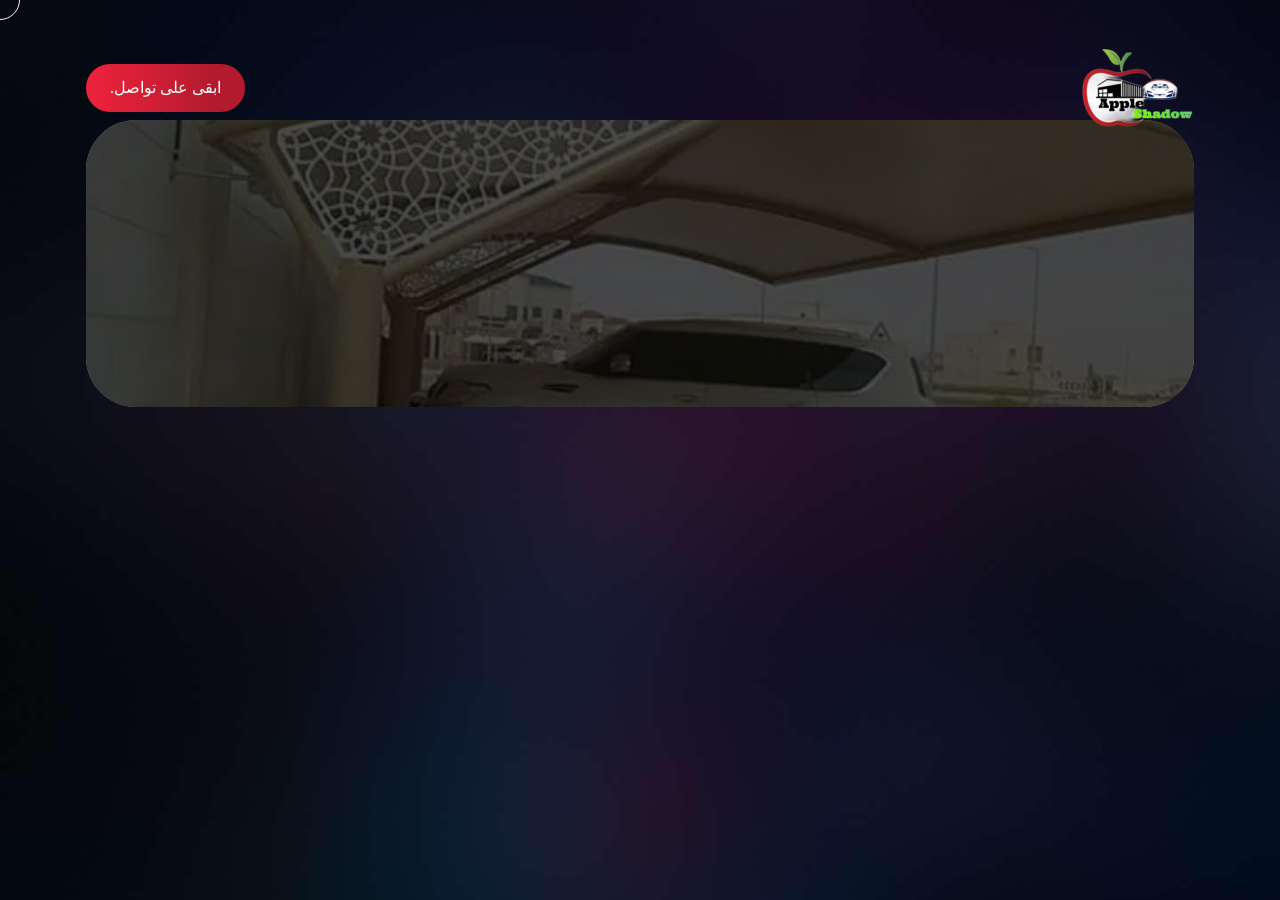
<file: index.html>
<!DOCTYPE html>
<html lang="ar" dir="rtl">

<head>
    <!-- Meta Tag -->
    <meta charset="utf-8">
    <meta http-equiv="X-UA-Compatible" content="IE=edge">
    <meta name="viewport" content="width=device-width, initial-scale=1">

    
    <!-- Google tag (gtag.js) -->
    <script async src="https://www.googletagmanager.com/gtag/js?id=G-0XHZLSET3L"></script>
    <meta name="google-site-verification" content="8DyP3qur0DkbIrSTO4yvalRAfrbyCoCL_cFw4rkTeyM" />
    <!-- Schema Markup -->
    <script type="application/ld+json">
    {
        "@context": "https://schema.org",
        "@type": "LocalBusiness",
        "name": "الظل _ للمظلات والسواتر",
        "alternateName": "Al-Thel Shades",
        "description": "شركة متخصصة في تركيب المظلات والسواتر والبرجولات وتنسيق الحدائق والإنشاءات المعدنية في مكة المكرمة والرياض",
        "url": "https://apple-shadow.vercel.app/",
        "telephone": "+966532993975",
        "image": "https://apple-shadow.vercel.app/assets/images/logos/logo_new.png",
        "address": {
            "@type": "PostalAddress",
            "addressLocality": "مكة المكرمة",
            "addressRegion": "منطقة مكة المكرمة",
            "addressCountry": "SA"
        },
        "geo": {
            "@type": "GeoCoordinates",
            "latitude": 21.4225,
            "longitude": 39.8262
        },
        "areaServed": [
            {
                "@type": "City",
                "name": "مكة المكرمة"
            },
            {
                "@type": "City",
                "name": "الرياض"
            }
        ],
        "serviceType": ["مظلات", "سواتر", "برجولات", "تنسيق حدائق", "هناجر", "ساندوتش بانل", "حدادة عامة", "إنشاءات معدنية", "عشب صناعي", "شبك زراعي"],
        "priceRange": "$$",
        "openingHoursSpecification": {
            "@type": "OpeningHoursSpecification",
            "dayOfWeek": ["Saturday", "Sunday", "Monday", "Tuesday", "Wednesday", "Thursday"],
            "opens": "08:00",
            "closes": "22:00"
        },
        "sameAs": [
            "https://www.facebook.com/people/%D8%B8%D9%84-%D8%A7%D9%84%D8%AA%D9%81%D8%A7%D8%AD%D8%A9/61578771501655/",
            "https://www.instagram.com/apple_shadow1/",
            "https://www.tiktok.com/@user867686851"
        ]
    }
    </script>

    <!-- SEO Meta -->
    <title>مظلات وسواتر مكه والرياض</title>
    <meta name="description" content="الظل _ للمظلات والسواتر متخصصون في تركيب المظلات والسواتر والبرجولات وتنسيق الحدائق والإنشاءات المعدنية في مكة المكرمة والرياض. جودة عالية وأسعار منافسة. اتصل الآن 0532993975">
    <meta name="keywords" content="مظلات مكة, سواتر مكة, برجولات مكة, تنسيق حدائق مكة, هناجر مكة, مظلات سيارات, سواتر حديد, سواتر خشبية, ساندوتش بانل, عشب صناعي مكة, حدادة مكة, مظلات الرياض, سواتر الرياض, شبك زراعي, الظل _ للمظلات والسواتر, مظلات وسواتر, إنشاءات معدنية">
    <link rel="canonical" href="https://apple-shadow.vercel.app/index.html">

    <!-- Open Graph -->
    <meta property="og:type" content="website">
    <meta property="og:title" content="الظل _ للمظلات والسواتر | مظلات وسواتر مكه والرياض">
    <meta property="og:description" content="الظل _ للمظلات والسواتر متخصصون في تركيب المظلات والسواتر والبرجولات وتنسيق الحدائق. جودة عالية وأسعار منافسة. اتصل 0532993975">
    <meta property="og:url" content="https://apple-shadow.vercel.app/index.html">
    <meta property="og:image" content="https://apple-shadow.vercel.app/assets/images/logos/logo_new.png">
    <meta property="og:locale" content="ar_SA">
    <meta property="og:site_name" content="الظل _ للمظلات والسواتر">

    <!-- Twitter Card -->
    <meta name="twitter:card" content="summary_large_image">
    <meta name="twitter:title" content="الظل _ للمظلات والسواتر | مظلات وسواتر مكه والرياض">
    <meta name="twitter:description" content="الظل _ للمظلات والسواتر متخصصون في تركيب المظلات والسواتر والبرجولات وتنسيق الحدائق. اتصل 0532993975">
    <meta name="twitter:image" content="https://apple-shadow.vercel.app/assets/images/logos/logo_new.png">

    <link href="assets/images/logos/logo_new.png" rel="icon" type="image/png">

    <!-- IOS Touch Icons -->
    <link rel="apple-touch-icon" href="assets/images/logos/logo_new.png">
    <link rel="apple-touch-icon" sizes="152x152" href="assets/images/logos/logo_new.png">
    <link rel="apple-touch-icon" sizes="167x167" href="assets/images/logos/logo_new.png">
    <link rel="apple-touch-icon" sizes="180x180" href="assets/images/logos/logo_new.png">

    <!-- Google fonts -->
    <link rel="preconnect" href="https://fonts.googleapis.com/">
    <link rel="preconnect" href="https://fonts.gstatic.com/" crossorigin>
    <link rel="preload" href="https://fonts.googleapis.com/css2?family=Poppins:wght@300;400;500;600;700&family=Red+Rose:wght@300..700&display=swap" as="style">
    <link href="https://fonts.googleapis.com/css2?family=Poppins:wght@300;400;500;600;700&family=Red+Rose:wght@300..700&display=swap" rel="stylesheet" media="print" onload="this.media='all'">
    <noscript><link href="https://fonts.googleapis.com/css2?family=Poppins:wght@300;400;500;600;700&family=Red+Rose:wght@300..700&display=swap" rel="stylesheet"></noscript>
    
    <!-- Bootstrap select -->
    <link rel="preload" href="vendor/bootstrap-select/dist/css/bootstrap-select.min.css" as="style">
    <link href="vendor/bootstrap-select/dist/css/bootstrap-select.min.css" rel="stylesheet" media="print" onload="this.media='all'">
    <noscript><link href="vendor/bootstrap-select/dist/css/bootstrap-select.min.css" rel="stylesheet"></noscript>
    <link rel="preload" href="assets/images/ser/1madhalat/m (6).webp" as="image">
    <link rel="preconnect" href="https://www.googletagmanager.com" crossorigin>
    <link rel="dns-prefetch" href="https://www.googletagmanager.com">

    <!-- Styles -->
    <link href="assets/css/plugins.css" rel="stylesheet" type="text/css">
    <link href="assets/css/styles.css" rel="stylesheet" type="text/css">

    <!-- Schema Markup -->
    <script type="application/ld+json">
    {
        "@context": "https://schema.org",
        "@type": "LocalBusiness",
        "name": "الظل _ للمظلات والسواتر",
        "alternateName": "Al-Thel Shades",
        "description": "الظل _ للمظلات والسواتر - شركة متخصصة في تركيب المظلات والسواتر والبرجولات وتنسيق الحدائق والإنشاءات المعدنية في مكة المكرمة والرياض",
        "url": "https://apple-shadow.vercel.app/",
        "telephone": "+966532993975",
        "image": "https://apple-shadow.vercel.app/assets/images/logos/logo_new.png",
        "address": {
            "@type": "PostalAddress",
            "addressLocality": "مكة المكرمة",
            "addressRegion": "منطقة مكة المكرمة",
            "addressCountry": "SA"
        },
        "areaServed": ["مكة المكرمة", "الرياض"],
        "serviceType": ["مظلات", "سواتر", "برجولات", "تنسيق حدائق", "هناجر", "ساندوتش بانل", "حدادة عامة", "إنشاءات معدنية", "عشب صناعي", "شبك زراعي"],
        "priceRange": "$$",
        "openingHoursSpecification": {
            "@type": "OpeningHoursSpecification",
            "dayOfWeek": ["Saturday", "Sunday", "Monday", "Tuesday", "Wednesday", "Thursday"],
            "opens": "08:00",
            "closes": "22:00"
        },
        "sameAs": [
            "https://www.facebook.com/people/%D8%B8%D9%84-%D8%A7%D9%84%D8%AA%D9%81%D8%A7%D8%AD%D8%A9/61578771501655/",
            "https://www.instagram.com/apple_shadow1/",
            "https://www.tiktok.com/@user867686851"
        ]
    }
    </script>
    <style>
        
        /* تأثير النبض للصورة */
        .pulse-img {
            animation: pulse 2s infinite ease-in-out;
            max-width: 200px;
            border-radius: 10px;
            box-shadow: 0 5px 15px rgba(0,0,0,0.1);
        }
        
        @keyframes pulse {
            0% {
                transform: scale(1);
            }
            50% {
                transform: scale(1.1);
            }
            100% {
                transform: scale(1);
            }
        }
        
        /* تأثير إضافي عند التحويم */
        .pulse-img:hover {
            animation: pulse 0.5s infinite ease-in-out;
            box-shadow: 0 8px 25px rgba(0,0,0,0.2);
        }
    </style>
    
<style>
.intro-head {
        position: relative;
        padding: 50px 0;
        overflow: hidden;
        text-align: center;
        min-height: 250px;
        margin-bottom: 20px;
    }
    
    .curved-background {
        position: absolute;
        top: 0;
        left: 0;
        width: 100%;
        height: 100%;
        background: url('assets/images/ser/1madhalat/m (6).webp') center/cover;
        border-radius: 50px;
        z-index: -1;
    }
    
    .curved-background::after {
        content: '';
        position: absolute;
        top: 0;
        left: 0;
        width: 100%;
        height: 100%;
        background: rgba(7, 7, 7, 0.7);
        border-radius: inherit;
    }
    
    .intro-title {
        color: white;
        position: relative;
        z-index: 1;
        line-height: 1.2;
        display: flex;
        flex-direction: column;
        align-items: flex-start; /* يضبط النص على اليمين في واجهة RTL */
        text-align: right;
        padding-right: 5%;
        width: 100%;
    }

    .intro-title .brand-main {
        display: block;
        font-size: 4.8rem;
        font-weight: 800;
        text-shadow: 
            0 0 10px rgba(255, 255, 255, 0.3),
            0 0 30px rgba(239, 35, 60, 0.4),
            0 4px 15px rgba(0, 0, 0, 0.8);
        letter-spacing: 2px;
        margin-bottom: 5px;
    }

    .intro-title .brand-sub {
        display: block;
        font-size: 2.6rem; /* تم التكبير قليلاً */
        font-weight: 900; /* جعل الخط أسمك */
        -webkit-text-stroke: 1px white; /* زيادة سماكة الخط برمجياً */
        padding-right: 1.5em; /* إزاحة بمقدار 3-4 حروف تقريباً */
        text-shadow: 
            0 0 8px rgba(255, 255, 255, 0.2),
            0 3px 10px rgba(0, 0, 0, 0.7);
        opacity: 0.95;
    }

    @media (max-width: 576px) {
        .intro-title .brand-main {
            font-size: 3.8rem; /* تكبير في الموبايل */
        }
        .intro-title .brand-sub {
            font-size: 2.2rem; /* تكبير في الموبايل */
        }
        .intro-head {
            padding: 40px 0;
            min-height: 200px;
        }
    }

</style>
</head>
<body data-barba="wrapper" data-magic-cursor="true">
    
    <!-- Page loader [[ Find at scss/components/loader.scss ]] -->
    <div id="loader">
        <span id="loader_text" data-splitting>تحميل</span>
        <svg id="loader_shape" width="100%" height="100vh" preserveAspectRatio="none" viewBox="0 0 1440 800">
			<path d="M -44,-50 C -52.71,28.52 15.86,8.186 184,14.69 383.3,22.39 462.5,12.58 638,14 835.5,15.6 987,6.4 1194,13.86 1661,30.68 1652,-36.74 1582,-140.1 1512,-243.5 15.88,-589.5 -44,-50 Z" 
            data-path="M -44,-50 C -137.1,117.4 67.86,445.5 236,452 435.3,459.7 500.5,242.6 676,244 873.5,245.6 957,522.4 1154,594 1593,753.7 1793,226.3 1582,-126 1371,-478.3 219.8,-524.2 -44,-50 Z" />
		</svg>
    </div>

    <div data-barba="container" data-barba-namespace="home">
    
        <!-- Start:: Header [[ Find at scss/components/header.scss ]] -->
        <header id="header">
            <!-- Start:: Container [[ Find at scss/utilities/grid.scss ]] -->
            <div class="container">
                <!-- Header left -->
                <div class="header-link">
                    <a href="index.html" class="brand">
                        <img src="assets/images/logos/logo_new2.png" alt="شعار الظل _ للمظلات والسواتر">
                        <div class="hidden">شعار</div>
                    </a>
                    <ul id="lang">
                    </ul>
                </div>

                <!-- Header right -->
                <!-- Header right -->
                <div class="header-link">
                    <a role="button" class="button button--primary" href="tel:0532993975" >
                        <svg class="svg" width="24" height="24" viewBox="0 0 24 24" fill="none" xmlns="http://www.w3.org/2000/svg"><path d="M9.36556 10.6821C10.302 12.3288 11.6712 13.698 13.3179 14.6344L14.2024 13.3961C14.4965 12.9845 15.0516 12.8573 15.4956 13.0998C16.9024 13.8683 18.4571 14.3353 20.0789 14.4637C20.599 14.5049 21 14.9389 21 15.4606V19.9234C21 20.4361 20.6122 20.8657 20.1022 20.9181C19.5723 20.9726 19.0377 21 18.5 21C9.93959 21 3 14.0604 3 5.5C3 4.96227 3.02742 4.42771 3.08189 3.89776C3.1343 3.38775 3.56394 3 4.07665 3H8.53942C9.0611 3 9.49513 3.40104 9.5363 3.92109C9.66467 5.54288 10.1317 7.09764 10.9002 8.50444C11.1427 8.9484 11.0155 9.50354 10.6039 9.79757L9.36556 10.6821ZM6.84425 10.0252L8.7442 8.66809C8.20547 7.50514 7.83628 6.27183 7.64727 5H5.00907C5.00303 5.16632 5 5.333 5 5.5C5 12.9558 11.0442 19 18.5 19C18.667 19 18.8337 18.997 19 18.9909V16.3527C17.7282 16.1637 16.4949 15.7945 15.3319 15.2558L13.9748 17.1558C13.4258 16.9425 12.8956 16.6915 12.3874 16.4061L12.3293 16.373C10.3697 15.2587 8.74134 13.6303 7.627 11.6707L7.59394 11.6126C7.30849 11.1044 7.05754 10.5742 6.84425 10.0252Z" fill="white"/></svg>
                        <div class="hidden">اتصال</div>
                        <div class="button__inner">
                            <span data-text="ابقى على تواصل">ابقى على تواصل.</span>
                        </div>
                    </a>
                </div>
            </div>
            <!-- End:: Container -->
        </header>
        <!-- End:: Header -->

        <!-- Start:: Main [[ Find at scss/framework/core.scss ]] -->
        <main id="main">

            <!-- Hero image [[ Find at scss/components/intro.scss ]] -->
            <div class="hero hero--1">
                <!-- <img loading="lazy" src="assets/images/hero/person.png" alt="الظل _ للمظلات والسواتر"> -->
            </div>

            <!-- Start:: Intro section [[ Find at scss/components/intro.scss ]] -->
            <section id="intro">
                <!-- Start:: Container [[ Find at scss/utilities/grid.scss ]] -->
                <div class="container">
                    <!-- Start:: Intro container [[ Find at scss/components/intro.scss ]] -->
                    <div class="intro-container">
                        <!-- Start:: Intro head [[ Find at scss/components/intro.scss ]] -->
                        <div class="intro-head">
                            <div class="curved-background"></div>

                            <h1 class="intro-title">
                                <div class="brand-main">
                                    <span class="word" style="font-size: 0.85em;"><span class="word__inner">الظل<span style="font-weight: 200; margin-right: 2px;">&darr;</span></span></span>
                                </div>
                                <div class="brand-sub" style="margin-top: 15px;">
                                    <span class="word" style="font-size: 1.3em;"><span class="word__inner">للمظلات والسواتر</span></span>
                                </div>
                            </h1>
                        </div>
                        <!-- End:: Intro head -->

                        <!-- Start:: navigation [[ Find at scss/components/navigation.scss ]] -->
                        <nav class="navigation">
                            <div class="navigation__container">
                                <div class="navigation__item">
                                    <a role="button" href="tel:0532993975"  class="navigation__card navigation__card--1 text-center">
                                        <div>
                                            <svg class="svg" width="24" height="24" viewBox="0 0 24 24" fill="none" xmlns="http://www.w3.org/2000/svg"><path d="M9.36556 10.6821C10.302 12.3288 11.6712 13.698 13.3179 14.6344L14.2024 13.3961C14.4965 12.9845 15.0516 12.8573 15.4956 13.0998C16.9024 13.8683 18.4571 14.3353 20.0789 14.4637C20.599 14.5049 21 14.9389 21 15.4606V19.9234C21 20.4361 20.6122 20.8657 20.1022 20.9181C19.5723 20.9726 19.0377 21 18.5 21C9.93959 21 3 14.0604 3 5.5C3 4.96227 3.02742 4.42771 3.08189 3.89776C3.1343 3.38775 3.56394 3 4.07665 3H8.53942C9.0611 3 9.49513 3.40104 9.5363 3.92109C9.66467 5.54288 10.1317 7.09764 10.9002 8.50444C11.1427 8.9484 11.0155 9.50354 10.6039 9.79757L9.36556 10.6821ZM6.84425 10.0252L8.7442 8.66809C8.20547 7.50514 7.83628 6.27183 7.64727 5H5.00907C5.00303 5.16632 5 5.333 5 5.5C5 12.9558 11.0442 19 18.5 19C18.667 19 18.8337 18.997 19 18.9909V16.3527C17.7282 16.1637 16.4949 15.7945 15.3319 15.2558L13.9748 17.1558C13.4258 16.9425 12.8956 16.6915 12.3874 16.4061L12.3293 16.373C10.3697 15.2587 8.74134 13.6303 7.627 11.6707L7.59394 11.6126C7.30849 11.1044 7.05754 10.5742 6.84425 10.0252Z" fill="white"/></svg>
                                            <div class="h5">اتصل بنا</div>
                                        </div>
                                    </a>
                                </div>
                                <div class="navigation__item">
                                    <div class="navigation__link text-left">
                                        <a href="about-rtl.html">
                                            <div class="h5">العميل يتحدث</div>
                                            <div class="navigation__text">كلمة رائعة من عميل عظيم</div>
                                            <svg class="svg" width="81" height="16" viewBox="0 0 81 16" fill="none" xmlns="http://www.w3.org/2000/svg"><path d="M80.7071 8.70711C81.0976 8.31658 81.0976 7.68342 80.7071 7.29289L74.3431 0.928932C73.9526 0.538408 73.3195 0.538408 72.9289 0.928932C72.5384 1.31946 72.5384 1.95262 72.9289 2.34315L78.5858 8L72.9289 13.6569C72.5384 14.0474 72.5384 14.6805 72.9289 15.0711C73.3195 15.4616 73.9526 15.4616 74.3431 15.0711L80.7071 8.70711ZM0 9H80V7H0V9Z" fill="currentColor"/></svg>
                                        </a>
                                    </div>
                                </div>
                                <div class="navigation__item">
                                    <div class="navigation__link  text-right pulse-img  ">
                                        <a href="portfolio-rtl.html">
                                            <div class="h5">عرض الخدمات</div>
                                            <div class="navigation__text">اضغط هنا لعرض خدماتنا</div>
                                            <svg class="svg" width="81" height="16" viewBox="0 0 81 16" fill="none" xmlns="http://www.w3.org/2000/svg"><path d="M0.292892 7.29289C-0.0976334 7.68342 -0.0976334 8.31658 0.292892 8.70711L6.65685 15.0711C7.04738 15.4616 7.68054 15.4616 8.07107 15.0711C8.46159 14.6805 8.46159 14.0474 8.07107 13.6569L2.41422 8L8.07107 2.34315C8.46159 1.95262 8.46159 1.31946 8.07107 0.928932C7.68054 0.538408 7.04738 0.538408 6.65685 0.928932L0.292892 7.29289ZM81 7L1 7V9L81 9V7Z" fill="currentColor"/></svg>
                                        </a>
                                    </div>
                                </div>
                                <div class="navigation__item">
                                    <a href="https://wa.me/+966503785796" class="navigation__card navigation__card--2 text-center">
                                        <div>
                                            <svg xmlns="http://www.w3.org/2000/svg" viewBox="0 0 24 24" width="20" height="20" fill="#fff" class="svg">
                                                <path d="M17.472 14.382c-.297-.149-1.758-.867-2.03-.967-.273-.099-.471-.148-.67.15-.197.297-.767.966-.94 1.164-.173.199-.347.223-.644.075-.297-.15-1.255-.463-2.39-1.475-.883-.788-1.48-1.761-1.653-2.059-.173-.297-.018-.458.13-.606.134-.133.298-.347.446-.52.149-.174.198-.298.298-.497.099-.198.05-.371-.025-.52-.075-.149-.669-1.612-.916-2.207-.242-.579-.487-.5-.669-.51-.173-.008-.371-.01-.57-.01-.198 0-.52.074-.792.372-.272.297-1.04 1.016-1.04 2.479 0 1.462 1.065 2.875 1.213 3.074.149.198 2.096 3.2 5.077 4.487.709.306 1.262.489 1.694.625.712.227 1.36.195 1.871.118.571-.085 1.758-.719 2.006-1.413.248-.694.248-1.289.173-1.413-.074-.124-.272-.198-.57-.347m-5.421 7.403h-.004a9.87 9.87 0 01-5.031-1.378l-.361-.214-3.741.982.998-3.648-.235-.374a9.86 9.86 0 01-1.51-5.26c.001-5.45 4.436-9.884 9.888-9.884 2.64 0 5.122 1.03 6.988 2.898a9.825 9.825 0 012.893 6.994c-.003 5.45-4.437 9.884-9.885 9.884m8.413-18.297A11.815 11.815 0 0012.05 0C5.495 0 .16 5.335.157 11.892c0 2.096.547 4.142 1.588 5.945L.057 24l6.305-1.654a11.882 11.882 0 005.683 1.448h.005c6.554 0 11.89-5.335 11.893-11.893a11.821 11.821 0 00-3.48-8.413z"/>
                                              </svg>
                                            <div class="h5" data-text="واتس اب">واتس اب</div>
                                        </div>
                                    </a>
                                </div>
                                <div class="navigation__item">
                                    <a role="button"  data-bs-toggle="modal"  data-bs-target="#show_servis"  class="navigation__card navigation__card--3 text-center">
                                        <div>
                                            <svg class="svg" width="24" height="24" viewBox="0 0 256 256" xmlns="http://www.w3.org/2000/svg"><path fill="currentColor" d="M211.8,133.1c.3-3.4,0-10.2,0-10.2l16.6-22.1a103.2,103.2,0,0,0-10.2-24.6l-27.3-3.9q-3.5-3.7-7.2-7.2l-3.9-27.3a102.2,102.2,0,0,0-24.6-10.2L133.1,44.2a57.9,57.9,0,0,0-10.2,0L100.8,27.6A103.2,103.2,0,0,0,76.2,37.8L72.3,65.1q-3.7,3.5-7.2,7.2L37.8,76.2a102.2,102.2,0,0,0-10.2,24.6l16.6,22.1c-.2,3.4,0,10.2,0,10.2L27.6,155.2a103.2,103.2,0,0,0,10.2,24.6l27.3,3.9q3.5,3.8,7.2,7.2l3.9,27.3a102.2,102.2,0,0,0,24.6,10.2l22.1-16.6a57.9,57.9,0,0,0,10.2,0l22.1,16.6a103.2,103.2,0,0,0,24.6-10.2l3.9-27.3c2.5-2.3,7.2-7.2,7.2-7.2l27.3-3.9a102.2,102.2,0,0,0,10.2-24.6ZM128,176a48,48,0,1,1,48-48A48,48,0,0,1,128,176Z" opacity="0.2"/><circle cx="128" cy="128" fill="none" r="48" stroke="currentColor" stroke-linecap="round" stroke-linejoin="round" stroke-width="8"/><path d="M183.7,65.1q3.8,3.5,7.2,7.2l27.3,3.9a103.2,103.2,0,0,1,10.2,24.6l-16.6,22.1s.3,6.8,0,10.2l16.6,22.1a102.2,102.2,0,0,1-10.2,24.6l-27.3,3.9s-4.7,4.9-7.2,7.2l-3.9,27.3a103.2,103.2,0,0,1-24.6,10.2l-22.1-16.6a57.9,57.9,0,0,1-10.2,0l-22.1,16.6a102.2,102.2,0,0,1-24.6-10.2l-3.9-27.3q-3.7-3.5-7.2-7.2l-27.3-3.9a103.2,103.2,0,0,1-10.2-24.6l16.6-22.1s-.2-6.8,0-10.2L27.6,100.8A102.2,102.2,0,0,1,37.8,76.2l27.3-3.9q3.5-3.7,7.2-7.2l3.9-27.3a103.2,103.2,0,0,1,24.6-10.2l22.1,16.6a57.9,57.9,0,0,1,10.2,0l22.1-16.6a102.2,102.2,0,0,1,24.6,10.2Z" fill="none" stroke="currentColor" stroke-linecap="round" stroke-linejoin="round" stroke-width="8"/></svg>
                                            <div class="h5" data-text="خدمات">خدمات</div>
                                        </div>
                                    </a>
                                </div>
                            </div>
                        </nav>
                        <!-- End:: navigation -->

                        <!-- Start:: Social [[ Find at scss/components/social.scss ]] -->
                        <ul class="social">
                            <li>
                                <a href="https://www.facebook.com/people/%D8%B8%D9%84-%D8%A7%D9%84%D8%AA%D9%81%D8%A7%D8%AD%D8%A9/61578771501655/" target="_blank">
                                    <svg class="svg" width="24" height="24" viewBox="0 0 24 24" fill="none" xmlns="http://www.w3.org/2000/svg"><path d="M14 13.5H16.5L17.5 9.5H14V7.5C14 6.47062 14 5.5 16 5.5H17.5V2.1401C17.1743 2.09685 15.943 2 14.6429 2C11.9284 2 10 3.65686 10 6.69971V9.5H7V13.5H10V22H14V13.5Z" fill="currentColor"/></svg>
                                    <div class="hidden">فيسبوك</div>
                                </a>
                            </li>
                            <li>
                                <a href="https://www.instagram.com/apple_shadow1/" target="_blank">
                                    <svg class="svg" width="24" height="24" viewBox="0 0 24 24" fill="none" xmlns="http://www.w3.org/2000/svg"><path d="M13.0281 2.00098C14.1535 2.00284 14.7238 2.00879 15.2166 2.02346L15.4107 2.02981C15.6349 2.03778 15.8561 2.04778 16.1228 2.06028C17.1869 2.10944 17.9128 2.27778 18.5503 2.52528C19.2094 2.77944 19.7661 3.12278 20.3219 3.67861C20.8769 4.23444 21.2203 4.79278 21.4753 5.45028C21.7219 6.08694 21.8903 6.81361 21.9403 7.87778C21.9522 8.14444 21.9618 8.36564 21.9697 8.58989L21.976 8.78397C21.9906 9.27672 21.9973 9.8471 21.9994 10.9725L22.0002 11.7182C22.0003 11.8093 22.0003 11.9033 22.0003 12.0003L22.0002 12.2824L21.9996 13.0281C21.9977 14.1535 21.9918 14.7238 21.9771 15.2166L21.9707 15.4107C21.9628 15.6349 21.9528 15.8561 21.9403 16.1228C21.8911 17.1869 21.7219 17.9128 21.4753 18.5503C21.2211 19.2094 20.8769 19.7661 20.3219 20.3219C19.7661 20.8769 19.2069 21.2203 18.5503 21.4753C17.9128 21.7219 17.1869 21.8903 16.1228 21.9403C15.8561 21.9522 15.6349 21.9618 15.4107 21.9697L15.2166 21.976C14.7238 21.9906 14.1535 21.9973 13.0281 21.9994L12.2824 22.0002C12.1913 22.0003 12.0973 22.0003 12.0003 22.0003L11.7182 22.0002L10.9725 21.9996C9.8471 21.9977 9.27672 21.9918 8.78397 21.9771L8.58989 21.9707C8.36564 21.9628 8.14444 21.9528 7.87778 21.9403C6.81361 21.8911 6.08861 21.7219 5.45028 21.4753C4.79194 21.2211 4.23444 20.8769 3.67861 20.3219C3.12278 19.7661 2.78028 19.2069 2.52528 18.5503C2.27778 17.9128 2.11028 17.1869 2.06028 16.1228C2.0484 15.8561 2.03871 15.6349 2.03086 15.4107L2.02457 15.2166C2.00994 14.7238 2.00327 14.1535 2.00111 13.0281L2.00098 10.9725C2.00284 9.8471 2.00879 9.27672 2.02346 8.78397L2.02981 8.58989C2.03778 8.36564 2.04778 8.14444 2.06028 7.87778C2.10944 6.81278 2.27778 6.08778 2.52528 5.45028C2.77944 4.79194 3.12278 4.23444 3.67861 3.67861C4.23444 3.12278 4.79278 2.78028 5.45028 2.52528C6.08778 2.27778 6.81278 2.11028 7.87778 2.06028C8.14444 2.0484 8.36564 2.03871 8.58989 2.03086L8.78397 2.02457C9.27672 2.00994 9.8471 2.00327 10.9725 2.00111L13.0281 2.00098ZM12.0003 7.00028C9.23738 7.00028 7.00028 9.23981 7.00028 12.0003C7.00028 14.7632 9.23981 17.0003 12.0003 17.0003C14.7632 17.0003 17.0003 14.7607 17.0003 12.0003C17.0003 9.23738 14.7607 7.00028 12.0003 7.00028ZM12.0003 9.00028C13.6572 9.00028 15.0003 10.3429 15.0003 12.0003C15.0003 13.6572 13.6576 15.0003 12.0003 15.0003C10.3434 15.0003 9.00028 13.6576 9.00028 12.0003C9.00028 10.3434 10.3429 9.00028 12.0003 9.00028ZM17.2503 5.50028C16.561 5.50028 16.0003 6.06018 16.0003 6.74943C16.0003 7.43867 16.5602 7.99944 17.2503 7.99944C17.9395 7.99944 18.5003 7.43954 18.5003 6.74943C18.5003 6.06018 17.9386 5.49941 17.2503 5.50028Z" fill="currentColor"/></svg>
                                    <div class="hidden">انستقرام</div>
                                </a>
                            </li>
                            <li>
                                <a href="https://wa.me/+966503785796" target="_blank">
                                    <svg xmlns="http://www.w3.org/2000/svg" viewBox="0 0 24 24" width="20" height="20" fill="#fff" class="svg">
                                        <path d="M17.472 14.382c-.297-.149-1.758-.867-2.03-.967-.273-.099-.471-.148-.67.15-.197.297-.767.966-.94 1.164-.173.199-.347.223-.644.075-.297-.15-1.255-.463-2.39-1.475-.883-.788-1.48-1.761-1.653-2.059-.173-.297-.018-.458.13-.606.134-.133.298-.347.446-.52.149-.174.198-.298.298-.497.099-.198.05-.371-.025-.52-.075-.149-.669-1.612-.916-2.207-.242-.579-.487-.5-.669-.51-.173-.008-.371-.01-.57-.01-.198 0-.52.074-.792.372-.272.297-1.04 1.016-1.04 2.479 0 1.462 1.065 2.875 1.213 3.074.149.198 2.096 3.2 5.077 4.487.709.306 1.262.489 1.694.625.712.227 1.36.195 1.871.118.571-.085 1.758-.719 2.006-1.413.248-.694.248-1.289.173-1.413-.074-.124-.272-.198-.57-.347m-5.421 7.403h-.004a9.87 9.87 0 01-5.031-1.378l-.361-.214-3.741.982.998-3.648-.235-.374a9.86 9.86 0 01-1.51-5.26c.001-5.45 4.436-9.884 9.888-9.884 2.64 0 5.122 1.03 6.988 2.898a9.825 9.825 0 012.893 6.994c-.003 5.45-4.437 9.884-9.885 9.884m8.413-18.297A11.815 11.815 0 0012.05 0C5.495 0 .16 5.335.157 11.892c0 2.096.547 4.142 1.588 5.945L.057 24l6.305-1.654a11.882 11.882 0 005.683 1.448h.005c6.554 0 11.89-5.335 11.893-11.893a11.821 11.821 0 00-3.48-8.413z"/>
                                    </svg>
                                    <div class="hidden">واتساب</div>
                                </a>
                            </li>
                            <li>
                                <a href="tel:0532993975" target="_blank">
                                    <svg class="svg" width="24" height="24" viewBox="0 0 24 24" fill="none" xmlns="http://www.w3.org/2000/svg"><path d="M9.36556 10.6821C10.302 12.3288 11.6712 13.698 13.3179 14.6344L14.2024 13.3961C14.4965 12.9845 15.0516 12.8573 15.4956 13.0998C16.9024 13.8683 18.4571 14.3353 20.0789 14.4637C20.599 14.5049 21 14.9389 21 15.4606V19.9234C21 20.4361 20.6122 20.8657 20.1022 20.9181C19.5723 20.9726 19.0377 21 18.5 21C9.93959 21 3 14.0604 3 5.5C3 4.96227 3.02742 4.42771 3.08189 3.89776C3.1343 3.38775 3.56394 3 4.07665 3H8.53942C9.0611 3 9.49513 3.40104 9.5363 3.92109C9.66467 5.54288 10.1317 7.09764 10.9002 8.50444C11.1427 8.9484 11.0155 9.50354 10.6039 9.79757L9.36556 10.6821ZM6.84425 10.0252L8.7442 8.66809C8.20547 7.50514 7.83628 6.27183 7.64727 5H5.00907C5.00303 5.16632 5 5.333 5 5.5C5 12.9558 11.0442 19 18.5 19C18.667 19 18.8337 18.997 19 18.9909V16.3527C17.7282 16.1637 16.4949 15.7945 15.3319 15.2558L13.9748 17.1558C13.4258 16.9425 12.8956 16.6915 12.3874 16.4061L12.3293 16.373C10.3697 15.2587 8.74134 13.6303 7.627 11.6707L7.59394 11.6126C7.30849 11.1044 7.05754 10.5742 6.84425 10.0252Z" fill="white"/></svg>
                                    <div class="hidden">الهاتف</div>
                                </a>
                            </li>
                            <li>
                                <a href="https://maps.app.goo.gl/SFP7AFsrAGLC7z2N7" target="_blank">
                                    <svg class="svg" xmlns="http://www.w3.org/2000/svg" width="20" height="20" viewBox="0 0 24 24" fill="none" stroke="currentColor" stroke-width="2" stroke-linecap="round" stroke-linejoin="round"><path d="M21 10c0 7-9 13-9 13s-9-6-9-13a9 9 0 0 1 18 0z"></path><circle cx="12" cy="10" r="3"></circle></svg>
                                    <div class="hidden">الموقع</div>
                                </a>
                            </li>
                            <li>
                                <a href="https://www.tiktok.com/@user867686851" target="_blank">
                                    <svg class="svg" xmlns="http://www.w3.org/2000/svg" width="20" height="20" viewBox="0 0 24 24" fill="currentColor"><path d="M16.6 5.82s.51.5 0 0A4.278 4.278 0 0 1 15.54 3h-3.09v12.4a2.592 2.592 0 0 1-2.59 2.5c-1.42 0-2.6-1.16-2.6-2.6 0-1.72 1.66-3.01 3.37-2.48V9.66c-3.45-.46-6.47 2.22-6.47 5.64 0 3.33 2.76 5.7 5.69 5.7 3.14 0 5.69-2.55 5.69-5.7V9.01a7.35 7.35 0 0 0 4.3 1.38V7.3s-1.88.09-3.24-1.48z"/></svg>
                                    <div class="hidden">تيك توك</div>
                                </a>
                            </li>
                        </ul>
                        <!-- End:: Social -->
                    </div>
                    <!-- End:: Intro container -->
                </div>
                <!-- End:: Container -->
            </section>

            <!-- End:: Intro section -->

            <!-- Email marquee slider  [[ Find at scss/framework/core.scss ]] -->
            <div id="email" class="swiper" data-marquee="true" data-space="100">
                <div class="swiper-wrapper">
                    <div class="swiper-slide fw-medium">الظل _ للمظلات والسواتر</div>
                </div>
            </div>

        </main>
        <!-- End:: Main -->


        
        <!-- Start:: Contact modal [[ Find at scss/components/modal.scss ]] -->
        <div class="modal" id="contact_modal"  tabindex="-1" aria-labelledby="contact_modal_label" aria-hidden="true">
            <div class="modal__container">
                <div class="modal__dialog">
                    <a role="button" class="modal__close" data-close="modal">
                        <svg class="svg" xmlns="http://www.w3.org/2000/svg" width="16" height="16" viewBox="0 0 24 24" fill="currentColor"><path d="M11.9997 10.5865L16.9495 5.63672L18.3637 7.05093L13.4139 12.0007L18.3637 16.9504L16.9495 18.3646L11.9997 13.4149L7.04996 18.3646L5.63574 16.9504L10.5855 12.0007L5.63574 7.05093L7.04996 5.63672L11.9997 10.5865Z" /></svg>
                        <div class="hidden">إغلاق</div>
                    </a>
                    <div class="text-center modal__dialog__head">
                        <h2 class="fw-normal" id="contact_modal_label">على ابقى تواصل</h2>
                        <p>تواصل معنا اليوم لمناقشة مشروعك أو لطلب المزيد من المعلومات.</p>
                    </div>
                    <form action="#">
                        <div class="form-group">
                            <label for="name" class="form-label">الاسم الكامل</label>
                            <input type="text" id="name" class="form-control">
                        </div>
                        <div class="form-group">
                            <label for="mail" class="form-label">عنوان الايميل</label>
                            <input type="text" id="mail" class="form-control">
                        </div>
                        <div class="form-group">
                            <label for="message" class="form-label">رسالة</label>
                            <textarea name="message" id="message" rows="4" class="form-control"></textarea>
                        </div>
                        <div class="text-center">
                            <button type="submit" id="contact_btn" class="button button--white">
                                <span class="button__inner">
                                    <span data-text="ارسل الان">ارسل الان</span>
                                </span>
                            </button>
                        </div>
                    </form>
                </div>
            </div>
        </div>
        <!-- End:: Contact modal -->
        <!--  -->


        <!-- ---------------------------- -->
        <!-- ---------------------------- -->

        <!-- ---------------------------- -->


        <!-- ---------------------------- -->
        <!-- ---------------------------- -->

        <div id="form_message"></div>

    </div>

        
    <script src="vendor/global/global.min.js" defer></script>
    <script src="vendor/bootstrap-select/dist/js/bootstrap-select.min.js" defer></script>
    
    <!-- Scripts -->
    <script src="assets/js/plugins.js" defer></script>
    <script src="assets/js/scripts.js" defer></script>
    <link href="vendor/bootstrap-select/dist/css/bootstrap-select.min.css" rel="stylesheet">
</body>
<div class="modal fade" id="show_servis" >
    <div class="modal-dialog " role="document" >

        <div class="modal-content">         
                <button type="button" class="btn-close " data-bs-dismiss="modal" >
                    <svg class="svg" xmlns="http://www.w3.org/2000/svg" width="16" height="16" viewBox="0 0 24 24" fill="currentColor"><path d="M11.9997 10.5865L16.9495 5.63672L18.3637 7.05093L13.4139 12.0007L18.3637 16.9504L16.9495 18.3646L11.9997 13.4149L7.04996 18.3646L5.63574 16.9504L10.5855 12.0007L5.63574 7.05093L7.04996 5.63672L11.9997 10.5865Z" /></svg>
                
                </button>
            <div class="text-center modal__dialog__head" style="    margin-bottom: 10px;">
                <h2 class="fw-normal" id="show_servis_label">   <span class="fw-light">خدماتنا</span></h2>
            </div>
            
                <div class="text-center">
                    <div>
                        <!-- spLogoWrap -->
                        <p>تقدم  <strong>الظل _ للمظلات والسواتر</strong> حلولاً متكاملة في الإنشاءات والهياكل المعدنية بمكة، تشمل:</p>


                        <p><strong>🔹 المظلات والبرجولات:</strong><br /> مظلات أحواش ومواقف سيارات - مظلات جلسات خارجية - برجولات حدائق وديكورات خارج

                        <p><strong>🔹 أنظمة السواتر والهناجر:</strong><br /> سواتر حديدية متينة - سواتر خشبية عصرية - سواتر متحركة ذكية - هناجر مستودعات بمواصفات قياسية - شبك زراعي بأفضل جودة

<p><strong>🔹 الحدادة والإنشاءات المعدنية:</strong><br /> إنشاء محطات وقود - تشييد مستودعات وهناجر - هياكل معدنية للمشاريع الكبير

<p><strong>🔹 ديكورات الحدائق والمساحات الخارجية:</strong><br /> تنسيق حدائق متكامل - تركيب عشب صناعي (انجيلة) - عشب جدران وديكورات مبتكرة - قرميد وبديل الخشب</p>

<p><strong>🔹 أنظمة الساندوتش بانل:</strong><br /> غرف وألواح ساندوتش بانل - أسقف خفيفة الوزن - إنشاءات سريعة التجهيز</p>

                        

                        
                    </div>
                    
                </div>
                <div class="modal-footer">
                    <button type="button" class="btn btn-danger light" data-bs-dismiss="modal">Close</button>
                </div>
        </div>
    </div>
</div>
</html>
</file>
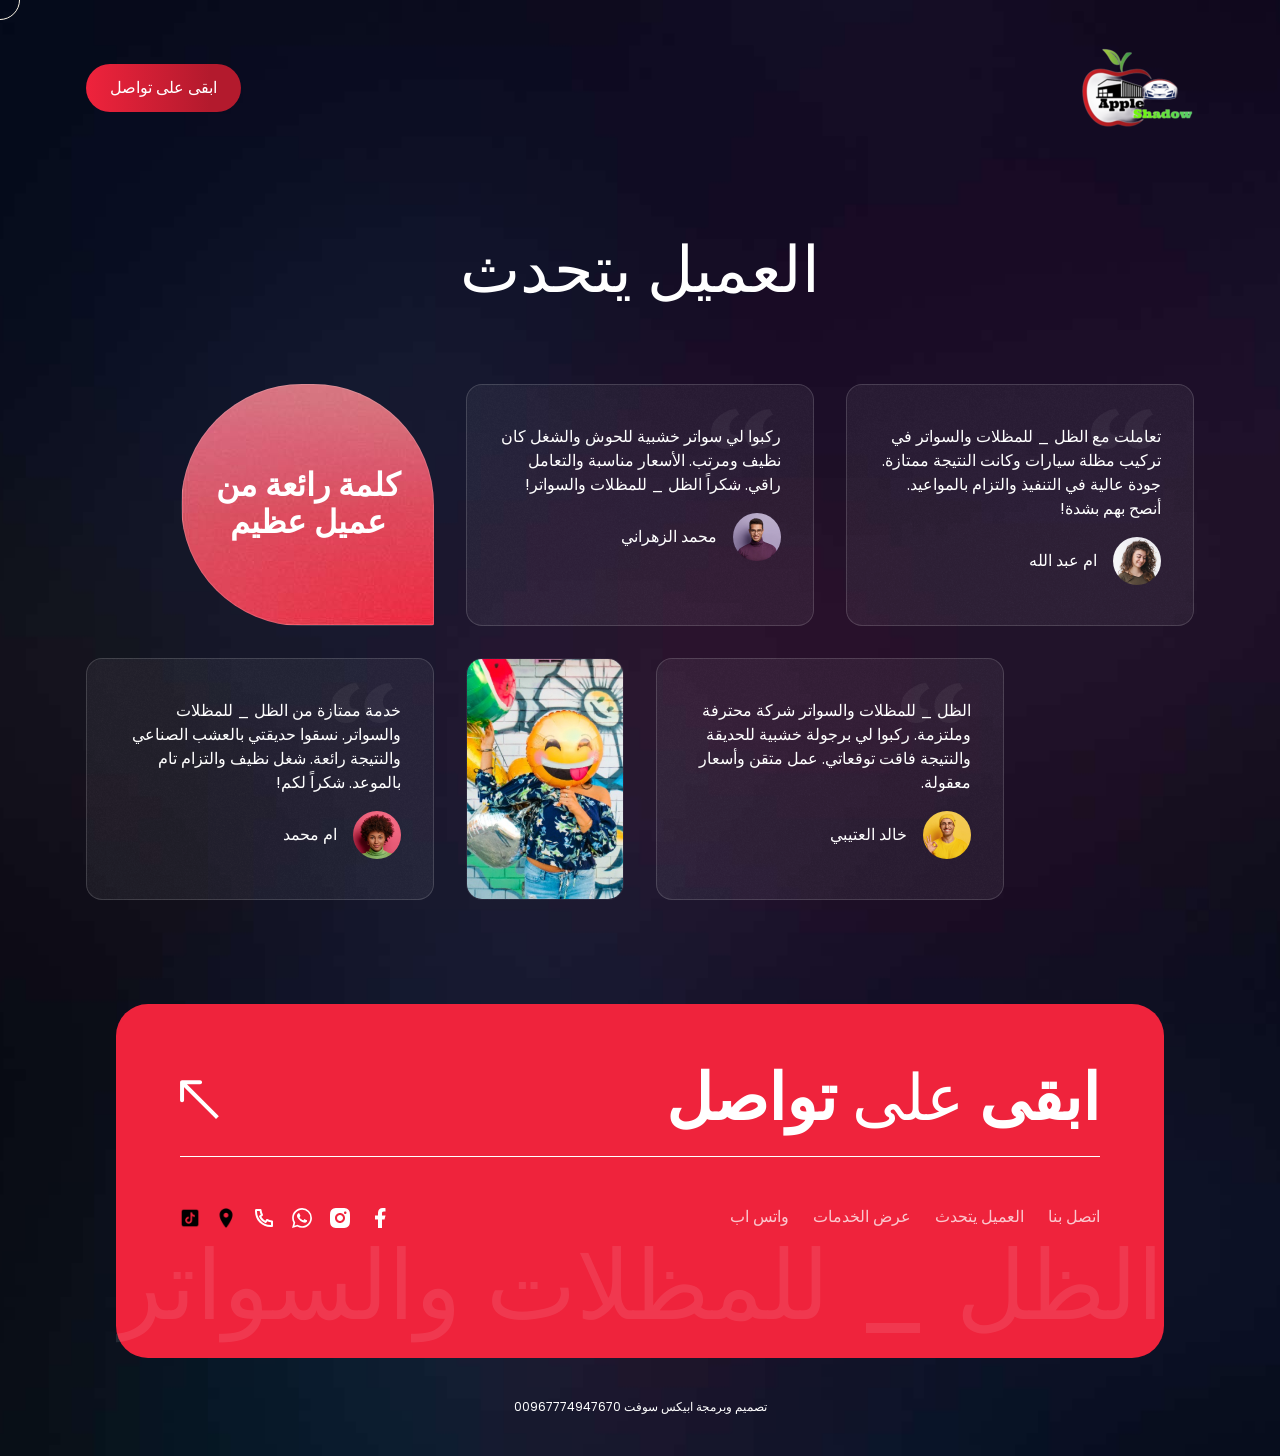
<file: about-rtl.html>
<!DOCTYPE html>
<html lang="ar" dir="rtl">

<head>
    <!-- Meta Tag -->
    <meta charset="utf-8">
    <meta http-equiv="X-UA-Compatible" content="IE=edge">
    <meta name="viewport" content="width=device-width, initial-scale=1">

    <!-- Seo Meta -->
    <meta name="description" content="اكتشف آراء عملاء الظل _ للمظلات والسواتر وتجاربهم مع خدمات المظلات والسواتر والبرجولات في مكة المكرمة والرياض. جودة وإتقان في كل مشروع.">
    <meta name="keywords" content="آراء عملاء الظل _ للمظلات والسواتر, تقييمات مظلات مكة, تجارب عملاء سواتر, مظلات وسواتر مكة">

    <title>آراء العملاء | الظل _ للمظلات والسواتر - مظلات وسواتر مكة والرياض 0532993975</title>

    
    <!-- Open Graph -->
    <meta property="og:type" content="website">
    <meta property="og:title" content="آراء العملاء | الظل _ للمظلات والسواتر - مظلات وسواتر مكة والرياض">
    <meta property="og:description" content="اكتشف آراء عملاء الظل _ للمظلات والسواتر وتجاربهم مع خدمات المظلات والسواتر والبرجولات في مكة والرياض.">
    <meta property="og:url" content="https://apple-shadow.vercel.app/about-rtl.html">
    <meta property="og:image" content="https://apple-shadow.vercel.app/assets/images/logos/logo_new.png">
    <meta property="og:locale" content="ar_SA">
    <meta property="og:site_name" content="الظل _ للمظلات والسواتر">
    <meta name="twitter:card" content="summary_large_image">
    <link rel="canonical" href="https://apple-shadow.vercel.app/about-rtl.html">
    <link href="assets/images/logos/logo_new.png" rel="icon" type="image/png">

    <!-- IOS Touch Icons -->
    <link rel="apple-touch-icon" href="assets/images/logos/logo_new.png">
    <link rel="apple-touch-icon" sizes="152x152" href="assets/images/logos/logo_new.png">
    <link rel="apple-touch-icon" sizes="167x167" href="assets/images/logos/logo_new.png">
    <link rel="apple-touch-icon" sizes="180x180" href="assets/images/logos/logo_new.png">

    <!-- Google fonts -->
    <!-- Google fonts -->
    <link rel="preconnect" href="https://fonts.googleapis.com/">
    <link rel="preconnect" href="https://fonts.gstatic.com/" crossorigin>
    <link href="https://fonts.googleapis.com/css2?family=Poppins:ital,wght@0,100;0,200;0,300;0,400;0,500;0,600;0,700;0,800;0,900;1,100;1,200;1,300;1,400;1,500;1,600;1,700;1,800;1,900&amp;family=Red+Rose:wght@300..700&amp;display=swap" rel="stylesheet">

    <!-- Styles -->
    <link href="assets/css/plugins.css" rel="stylesheet" type="text/css">
    <link href="assets/css/styles.css" rel="stylesheet" type="text/css">
</head>
<body data-barba="wrapper" data-magic-cursor="true">

    <!-- Page loader [[ Find at scss/components/loader.scss ]] -->
    <div id="loader">
        <span id="loader_text" data-splitting>الظل _ للمظلات والسواتر</span>
        <svg id="loader_shape" width="100%" height="100vh" preserveAspectRatio="none" viewBox="0 0 1440 800">
			<path d="M -44,-50 C -52.71,28.52 15.86,8.186 184,14.69 383.3,22.39 462.5,12.58 638,14 835.5,15.6 987,6.4 1194,13.86 1661,30.68 1652,-36.74 1582,-140.1 1512,-243.5 15.88,-589.5 -44,-50 Z" 
            data-path="M -44,-50 C -137.1,117.4 67.86,445.5 236,452 435.3,459.7 500.5,242.6 676,244 873.5,245.6 957,522.4 1154,594 1593,753.7 1793,226.3 1582,-126 1371,-478.3 219.8,-524.2 -44,-50 Z" />
		</svg>
    </div>

    <div data-barba="container" data-barba-namespace="default">
    
        <!-- Start:: Header [[ Find at scss/components/header.scss ]] -->
        <header id="header">
            <!-- Start:: Container [[ Find at scss/utilities/grid.scss ]] -->
            <div class="container">
                <!-- Header left -->
                <div class="header-link">
                    <a href="index.html" class="brand">
                        <img src="assets/images/logos/logo_new2.png" alt="شعار الظل _ للمظلات والسواتر - مظلات وسواتر مكة">
                        <div class="hidden">شعار</div>
                    </a>
                    <ul id="lang">
                    </ul>
                </div>

                <!-- Header right -->
                <div class="header-link">
                    <a role="button" class="button button--primary" href="tel:0532993975" >
                        <svg class="svg" width="24" height="24" viewBox="0 0 24 24" fill="none" xmlns="http://www.w3.org/2000/svg"><path d="M9.36556 10.6821C10.302 12.3288 11.6712 13.698 13.3179 14.6344L14.2024 13.3961C14.4965 12.9845 15.0516 12.8573 15.4956 13.0998C16.9024 13.8683 18.4571 14.3353 20.0789 14.4637C20.599 14.5049 21 14.9389 21 15.4606V19.9234C21 20.4361 20.6122 20.8657 20.1022 20.9181C19.5723 20.9726 19.0377 21 18.5 21C9.93959 21 3 14.0604 3 5.5C3 4.96227 3.02742 4.42771 3.08189 3.89776C3.1343 3.38775 3.56394 3 4.07665 3H8.53942C9.0611 3 9.49513 3.40104 9.5363 3.92109C9.66467 5.54288 10.1317 7.09764 10.9002 8.50444C11.1427 8.9484 11.0155 9.50354 10.6039 9.79757L9.36556 10.6821ZM6.84425 10.0252L8.7442 8.66809C8.20547 7.50514 7.83628 6.27183 7.64727 5H5.00907C5.00303 5.16632 5 5.333 5 5.5C5 12.9558 11.0442 19 18.5 19C18.667 19 18.8337 18.997 19 18.9909V16.3527C17.7282 16.1637 16.4949 15.7945 15.3319 15.2558L13.9748 17.1558C13.4258 16.9425 12.8956 16.6915 12.3874 16.4061L12.3293 16.373C10.3697 15.2587 8.74134 13.6303 7.627 11.6707L7.59394 11.6126C7.30849 11.1044 7.05754 10.5742 6.84425 10.0252Z" fill="white"/></svg>
                        <div class="hidden">اتصال</div>
                        <div class="button__inner">
                            <span data-text="ابقى على تواصل">ابقى على تواصل</span>
                        </div>
                    </a>
                </div>
            </div>
            <!-- End:: Container -->
        </header>
        <!-- End:: Header -->

        <!-- Start:: Main [[ Find at scss/framework/core.scss ]] -->
        <main id="main">

            <!-- Start:: Inner intro section [[ Find at scss/components/intro.scss ]] -->
            <section id="inner_intro">
                <div class="container">
                    <div class="page-head">
                        <div class="text-center">
                            <h1 class="fw-normal fs-64">العميل <span class="fw-light">يتحدث</span></h1>
                        </div>
                    </div>
                    
                    <div class="row testimonial">
                        <div class="testimonial__item" data-animate="fade-up">
                            <!-- Start:: Card -->
                            <div class="card testimonial__card">
                                <img src="assets/images/icons/quote.svg" class="quote" alt="اقتباس">
                                <div class="card__body">
                                    <p>تعاملت مع الظل _ للمظلات والسواتر في تركيب مظلة سيارات وكانت النتيجة ممتازة. جودة عالية في التنفيذ والتزام بالمواعيد. أنصح بهم بشدة!</p>
                                    <div class="testimonial__card__avatar">
                                        <div class="testimonial__card__avatar__image">
                                            <img loading="lazy" src="assets/images/users/1.jpg" alt="عميل الظل _ للمظلات والسواتر">
                                        </div>
                                        <div class="testimonial__card__avatar__name">ام عبد الله</div>
                                    </div>
                                </div>
                            </div>
                            <!-- End:: Card -->
                        </div>

                        <div class="testimonial__item" data-animate="fade-up">
                            <!-- Start:: Card -->
                            <div class="card testimonial__card">
                                <img src="assets/images/icons/quote.svg" class="quote" alt="اقتباس">
                                <div class="card__body">
                                    <p>ركبوا لي سواتر خشبية للحوش والشغل كان نظيف ومرتب. الأسعار مناسبة والتعامل راقي. شكراً الظل _ للمظلات والسواتر!</p>
                                    <div class="testimonial__card__avatar">
                                        <div class="testimonial__card__avatar__image">
                                            <img loading="lazy" src="assets/images/users/2.jpg" alt="عميل الظل _ للمظلات والسواتر">
                                        </div>
                                        <div class="testimonial__card__avatar__name">محمد الزهراني</div>
                                    </div>
                                </div>
                            </div>
                            <!-- End:: Card -->
                        </div>

                        <!-- Testimonial image -->
                        <div class="testimonial__image" data-animate="fade-up">
                            <!-- Start:: Card [[ Find at scss/components/card.scss ]] -->
                            <div class="card card--cover">
                                <img loading="lazy" src="assets/images/hero/testimonial.jpg" alt="آراء عملاء الظل _ للمظلات والسواتر">
                            </div>
                            <!-- End:: Card -->
                        </div>

                        <!-- Testimonial title -->
                        <div class="testimonial__title" data-animate="fade-up">
                            <!-- Start:: Card [[ Find at scss/components/card.scss ]] -->
                            <div class="card text-center">
                                <div class="card__body">
                                    <h3>كلمة رائعة من عميل عظيم</h3>
                                </div>
                            </div>
                            <!-- End:: Card -->
                        </div>

                        <div class="testimonial__item" data-animate="fade-up">
                            <!-- Start:: Card -->
                            <div class="card testimonial__card">
                                <img src="assets/images/icons/quote.svg" class="quote" alt="اقتباس">
                                <div class="card__body">
                                    <p>الظل _ للمظلات والسواتر شركة محترفة وملتزمة. ركبوا لي برجولة خشبية للحديقة والنتيجة فاقت توقعاتي. عمل متقن وأسعار معقولة.</p>
                                    <div class="testimonial__card__avatar">
                                        <div class="testimonial__card__avatar__image">
                                            <img loading="lazy" src="assets/images/users/3.jpg" alt="عميل الظل _ للمظلات والسواتر">
                                        </div>
                                        <div class="testimonial__card__avatar__name">خالد العتيبي</div>
                                    </div>
                                </div>
                            </div>
                            <!-- End:: Card -->
                        </div>

                        <div class="testimonial__item" data-animate="fade-up">
                            <!-- Start:: Card -->
                            <div class="card testimonial__card">
                                <img src="assets/images/icons/quote.svg" class="quote" alt="اقتباس">
                                <div class="card__body">
                                    <p>خدمة ممتازة من الظل _ للمظلات والسواتر. نسقوا حديقتي بالعشب الصناعي والنتيجة رائعة. شغل نظيف والتزام تام بالموعد. شكراً لكم!</p>
                                    <div class="testimonial__card__avatar">
                                        <div class="testimonial__card__avatar__image">
                                            <img loading="lazy" src="assets/images/users/4.jpg" alt="عميل الظل _ للمظلات والسواتر">
                                        </div>
                                        <div class="testimonial__card__avatar__name">ام محمد</div>
                                    </div>
                                </div>
                            </div>
                            <!-- End:: Card -->
                        </div>
                    </div>
                </div>
            </section>

        </main>
        <!-- End:: Main -->

        <!-- Start:: Footer [[ Find at scss/components/footer.scss ]] -->
        <footer id="footer">
            <!-- Start:: Container [[ Find at scss/utilities/grid.scss ]] -->
            <div class="container">
                <!-- Start:: Footer card [[ Find at scss/components/footer.scss ]] -->
                <div class="footer-card">
                    <div class="footer-top">
                        <a role="button" class="footer-title fs-64"  href="tel:0532993975" >
                            ابقى  <span class="fw-light">على</span> تواصل                       
                        </a>
                        <a role="button" class="footer-arrow"  href="tel:0532993975" >
                            <img src="assets/images/icons/arrow-left-top.svg" alt="تواصل معنا">
                            <span class="hidden">تواصل على ابقى</span>
                        </a>
                    </div>
                    <div class="footer-content">
                        <!-- Start:: navbar [[ Find at scss/components/navigation.scss ]] -->
                        <nav class="navbar">
                            <ul>
                                <li>
                                    <a role="button"  href="tel:0532993975" style="color: var(--link-color);">اتصل بنا</a>
                                </li>
                                <li>
                                    <a href="about-rtl.html">العميل يتحدث</a>
                                </li>
                                <!-- هاذي ابعدها من هانا فقط -->
                                <li>
                                    <a href="portfolio-rtl.html">عرض الخدمات</a>
                                </li>
                                <li>
                                    <a href="https://wa.me/+966503785796" style="color: var(--link-color);">واتس اب</a>
                                </li>
                                
                            </ul>
                        </nav>
                        <!-- End:: navbar -->

                        <!-- Start:: Social [[ Find at scss/components/social.scss ]] -->
                        <ul class="social">
                            <li>
                                <a href="https://www.facebook.com/people/%D8%B8%D9%84-%D8%A7%D9%84%D8%AA%D9%81%D8%A7%D8%AD%D8%A9/61578771501655/" target="_blank">
                                    <svg class="svg" width="24" height="24" viewBox="0 0 24 24" fill="none" xmlns="http://www.w3.org/2000/svg"><path d="M14 13.5H16.5L17.5 9.5H14V7.5C14 6.47062 14 5.5 16 5.5H17.5V2.1401C17.1743 2.09685 15.943 2 14.6429 2C11.9284 2 10 3.65686 10 6.69971V9.5H7V13.5H10V22H14V13.5Z" fill="currentColor"/></svg>
                                    <div class="hidden">فيسبوك</div>
                                </a>
                            </li>
                            <li>
                                <a href="https://www.instagram.com/apple_shadow1/" target="_blank">
                                    <svg class="svg" width="24" height="24" viewBox="0 0 24 24" fill="none" xmlns="http://www.w3.org/2000/svg"><path d="M13.0281 2.00098C14.1535 2.00284 14.7238 2.00879 15.2166 2.02346L15.4107 2.02981C15.6349 2.03778 15.8561 2.04778 16.1228 2.06028C17.1869 2.10944 17.9128 2.27778 18.5503 2.52528C19.2094 2.77944 19.7661 3.12278 20.3219 3.67861C20.8769 4.23444 21.2203 4.79278 21.4753 5.45028C21.7219 6.08694 21.8903 6.81361 21.9403 7.87778C21.9522 8.14444 21.9618 8.36564 21.9697 8.58989L21.976 8.78397C21.9906 9.27672 21.9973 9.8471 21.9994 10.9725L22.0002 11.7182C22.0003 11.8093 22.0003 11.9033 22.0003 12.0003L22.0002 12.2824L21.9996 13.0281C21.9977 14.1535 21.9918 14.7238 21.9771 15.2166L21.9707 15.4107C21.9628 15.6349 21.9528 15.8561 21.9403 16.1228C21.8911 17.1869 21.7219 17.9128 21.4753 18.5503C21.2211 19.2094 20.8769 19.7661 20.3219 20.3219C19.7661 20.8769 19.2069 21.2203 18.5503 21.4753C17.9128 21.7219 17.1869 21.8903 16.1228 21.9403C15.8561 21.9522 15.6349 21.9618 15.4107 21.9697L15.2166 21.976C14.7238 21.9906 14.1535 21.9973 13.0281 21.9994L12.2824 22.0002C12.1913 22.0003 12.0973 22.0003 12.0003 22.0003L11.7182 22.0002L10.9725 21.9996C9.8471 21.9977 9.27672 21.9918 8.78397 21.9771L8.58989 21.9707C8.36564 21.9628 8.14444 21.9528 7.87778 21.9403C6.81361 21.8911 6.08861 21.7219 5.45028 21.4753C4.79194 21.2211 4.23444 20.8769 3.67861 20.3219C3.12278 19.7661 2.78028 19.2069 2.52528 18.5503C2.27778 17.9128 2.11028 17.1869 2.06028 16.1228C2.0484 15.8561 2.03871 15.6349 2.03086 15.4107L2.02457 15.2166C2.00994 14.7238 2.00327 14.1535 2.00111 13.0281L2.00098 10.9725C2.00284 9.8471 2.00879 9.27672 2.02346 8.78397L2.02981 8.58989C2.03778 8.36564 2.04778 8.14444 2.06028 7.87778C2.10944 6.81278 2.27778 6.08778 2.52528 5.45028C2.77944 4.79194 3.12278 4.23444 3.67861 3.67861C4.23444 3.12278 4.79278 2.78028 5.45028 2.52528C6.08778 2.27778 6.81278 2.11028 7.87778 2.06028C8.14444 2.0484 8.36564 2.03871 8.58989 2.03086L8.78397 2.02457C9.27672 2.00994 9.8471 2.00327 10.9725 2.00111L13.0281 2.00098ZM12.0003 7.00028C9.23738 7.00028 7.00028 9.23981 7.00028 12.0003C7.00028 14.7632 9.23981 17.0003 12.0003 17.0003C14.7632 17.0003 17.0003 14.7607 17.0003 12.0003C17.0003 9.23738 14.7607 7.00028 12.0003 7.00028ZM12.0003 9.00028C13.6572 9.00028 15.0003 10.3429 15.0003 12.0003C15.0003 13.6572 13.6576 15.0003 12.0003 15.0003C10.3434 15.0003 9.00028 13.6576 9.00028 12.0003C9.00028 10.3434 10.3429 9.00028 12.0003 9.00028ZM17.2503 5.50028C16.561 5.50028 16.0003 6.06018 16.0003 6.74943C16.0003 7.43867 16.5602 7.99944 17.2503 7.99944C17.9395 7.99944 18.5003 7.43954 18.5003 6.74943C18.5003 6.06018 17.9386 5.49941 17.2503 5.50028Z" fill="currentColor"/></svg>
                                    <div class="hidden">انستقرام</div>
                                </a>
                            </li>
                            <li>
                                <a href="https://wa.me/+966503785796" target="_blank">
                                    <svg xmlns="http://www.w3.org/2000/svg" viewBox="0 0 24 24" width="20" height="20" fill="#fff" class="svg">
                                        <path d="M17.472 14.382c-.297-.149-1.758-.867-2.03-.967-.273-.099-.471-.148-.67.15-.197.297-.767.966-.94 1.164-.173.199-.347.223-.644.075-.297-.15-1.255-.463-2.39-1.475-.883-.788-1.48-1.761-1.653-2.059-.173-.297-.018-.458.13-.606.134-.133.298-.347.446-.52.149-.174.198-.298.298-.497.099-.198.05-.371-.025-.52-.075-.149-.669-1.612-.916-2.207-.242-.579-.487-.5-.669-.51-.173-.008-.371-.01-.57-.01-.198 0-.52.074-.792.372-.272.297-1.04 1.016-1.04 2.479 0 1.462 1.065 2.875 1.213 3.074.149.198 2.096 3.2 5.077 4.487.709.306 1.262.489 1.694.625.712.227 1.36.195 1.871.118.571-.085 1.758-.719 2.006-1.413.248-.694.248-1.289.173-1.413-.074-.124-.272-.198-.57-.347m-5.421 7.403h-.004a9.87 9.87 0 01-5.031-1.378l-.361-.214-3.741.982.998-3.648-.235-.374a9.86 9.86 0 01-1.51-5.26c.001-5.45 4.436-9.884 9.888-9.884 2.64 0 5.122 1.03 6.988 2.898a9.825 9.825 0 012.893 6.994c-.003 5.45-4.437 9.884-9.885 9.884m8.413-18.297A11.815 11.815 0 0012.05 0C5.495 0 .16 5.335.157 11.892c0 2.096.547 4.142 1.588 5.945L.057 24l6.305-1.654a11.882 11.882 0 005.683 1.448h.005c6.554 0 11.89-5.335 11.893-11.893a11.821 11.821 0 00-3.48-8.413z"/>
                                    </svg>
                                    <div class="hidden">واتساب</div>
                                </a>
                            </li>
                            <li>

                                <a href="tel:0532993975" target="_blank">
                                    <svg class="svg" width="24" height="24" viewBox="0 0 24 24" fill="none" xmlns="http://www.w3.org/2000/svg"><path d="M9.36556 10.6821C10.302 12.3288 11.6712 13.698 13.3179 14.6344L14.2024 13.3961C14.4965 12.9845 15.0516 12.8573 15.4956 13.0998C16.9024 13.8683 18.4571 14.3353 20.0789 14.4637C20.599 14.5049 21 14.9389 21 15.4606V19.9234C21 20.4361 20.6122 20.8657 20.1022 20.9181C19.5723 20.9726 19.0377 21 18.5 21C9.93959 21 3 14.0604 3 5.5C3 4.96227 3.02742 4.42771 3.08189 3.89776C3.1343 3.38775 3.56394 3 4.07665 3H8.53942C9.0611 3 9.49513 3.40104 9.5363 3.92109C9.66467 5.54288 10.1317 7.09764 10.9002 8.50444C11.1427 8.9484 11.0155 9.50354 10.6039 9.79757L9.36556 10.6821ZM6.84425 10.0252L8.7442 8.66809C8.20547 7.50514 7.83628 6.27183 7.64727 5H5.00907C5.00303 5.16632 5 5.333 5 5.5C5 12.9558 11.0442 19 18.5 19C18.667 19 18.8337 18.997 19 18.9909V16.3527C17.7282 16.1637 16.4949 15.7945 15.3319 15.2558L13.9748 17.1558C13.4258 16.9425 12.8956 16.6915 12.3874 16.4061L12.3293 16.373C10.3697 15.2587 8.74134 13.6303 7.627 11.6707L7.59394 11.6126C7.30849 11.1044 7.05754 10.5742 6.84425 10.0252Z" fill="white"/></svg>
                                    <div class="hidden">الهاتف</div>
                                </a>
                            </li>
                            <li>
                                <a href="https://maps.app.goo.gl/SFP7AFsrAGLC7z2N7" target="_blank">
                                    <img src="assets/images/icons/icons8-location-24.png" alt="موقعنا" style="width:20px;height:20px;filter:invert(1);">
                                    <div class="hidden">الموقع</div>
                                </a>
                            </li>
                            <li>
                                <a href="https://www.tiktok.com/@user867686851" target="_blank">
                                    <img src="assets/images/icons/icons8-tiktok-24.png" alt="تيك توك" style="width:20px;height:20px;filter:invert(1);">
                                    <div class="hidden">تيك توك</div>
                                </a>
                            </li>
                        </ul>
                        <!-- End:: Social -->
                    </div>

                    <!-- Email marquee slider  [[ Find at scss/framework/core.scss ]] -->
                    <div id="email" class="swiper" data-marquee="true" data-space="100">
                        <div class="swiper-wrapper">
                            <div class="swiper-slide fw-medium">الظل _ للمظلات والسواتر</div>
                        </div>
                    </div>
                </div>
                <!-- End:: Footer card -->
                <div class="footer-copy text-center"><a href="https://wa.me/+967774947670"> تصميم وبرمجة ابيكس سوفت 00967774947670</a></div>
            </div>
            <!-- End:: Container -->
        </footer>
        <!-- End:: Footer -->


        <!-- Start:: Contact modal [[ Find at scss/components/modal.scss ]] -->
        <div class="modal" id="contact_modal"  tabindex="-1" aria-labelledby="contact_modal_label" aria-hidden="true">
            <div class="modal__container">
                <div class="modal__dialog">
                    <a role="button" class="modal__close" data-close="modal">
                        <svg class="svg" xmlns="http://www.w3.org/2000/svg" width="16" height="16" viewBox="0 0 24 24" fill="currentColor"><path d="M11.9997 10.5865L16.9495 5.63672L18.3637 7.05093L13.4139 12.0007L18.3637 16.9504L16.9495 18.3646L11.9997 13.4149L7.04996 18.3646L5.63574 16.9504L10.5855 12.0007L5.63574 7.05093L7.04996 5.63672L11.9997 10.5865Z" /></svg>
                        <div class="hidden">إغلاق</div>
                    </a>
                    <div class="text-center modal__dialog__head">
                        <h2 class="fw-normal" id="contact_modal_label">على ابقى <span class="fw-light">تواصل</span></h2>
                        <p>تواصل معنا اليوم لمناقشة مشروعك أو لطلب المزيد من المعلومات.</p>
                    </div>
                    <form action="#">
                        <div class="form-group">
                            <label for="name" class="form-label">الاسم الكامل</label>
                            <input type="text" id="name" class="form-control">
                        </div>
                        <div class="form-group">
                            <label for="mail" class="form-label">عنوان الايميل</label>
                            <input type="text" id="mail" class="form-control">
                        </div>
                        <div class="form-group">
                            <label for="message" class="form-label">رسالة</label>
                            <textarea name="message" id="message" rows="4" class="form-control"></textarea>
                        </div>
                        <div class="text-center">
                            <button type="submit" id="contact_btn" class="button button--white">
                                <span class="button__inner">
                                    <span data-text="ارسل الان">ارسل الان</span>
                                </span>
                            </button>
                        </div>
                    </form>
                </div>
            </div>
        </div>
        <!-- End:: Contact modal -->
        <!--  -->


        <div id="form_message"></div>
        
        
    </div>
        
        
        <!-- Scripts -->
        <script src="assets/js/plugins.js" defer></script>
        <script src="assets/js/scripts.js" defer></script>

    
</body>

</html>
</file>
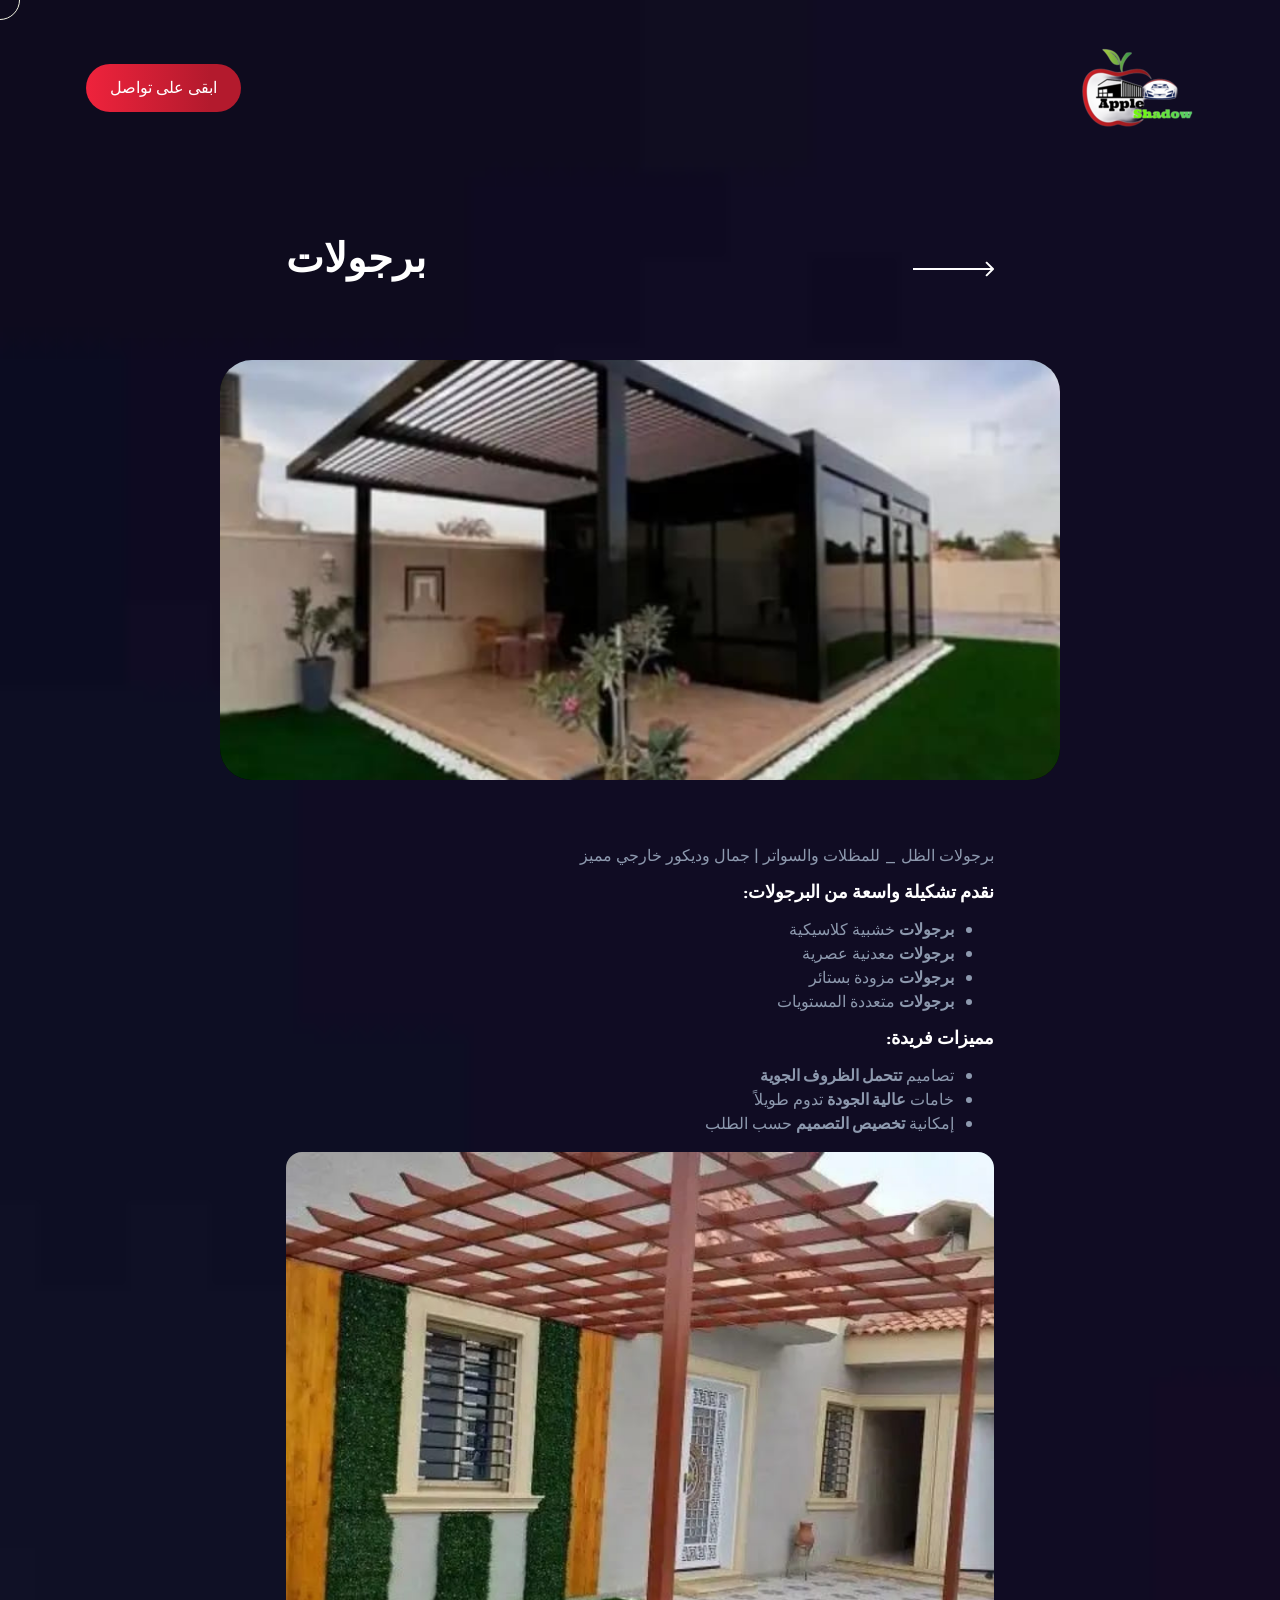
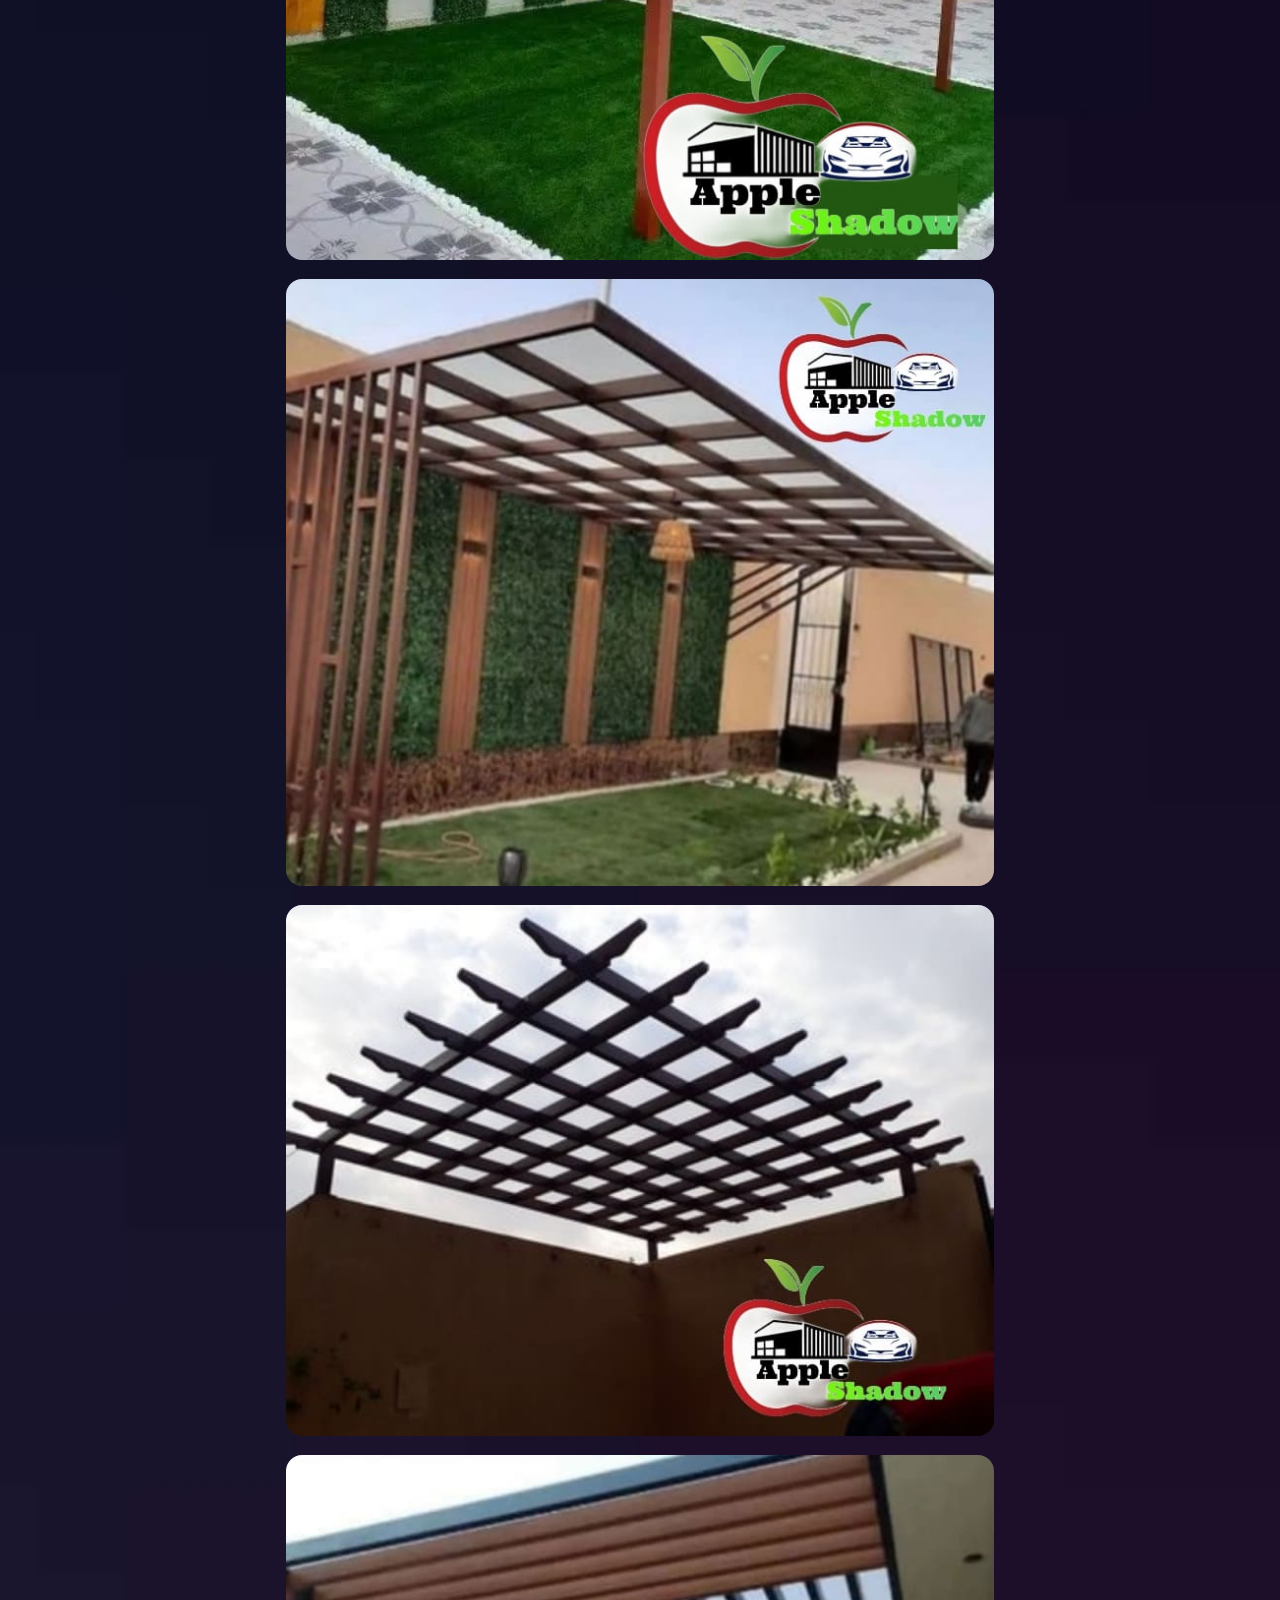
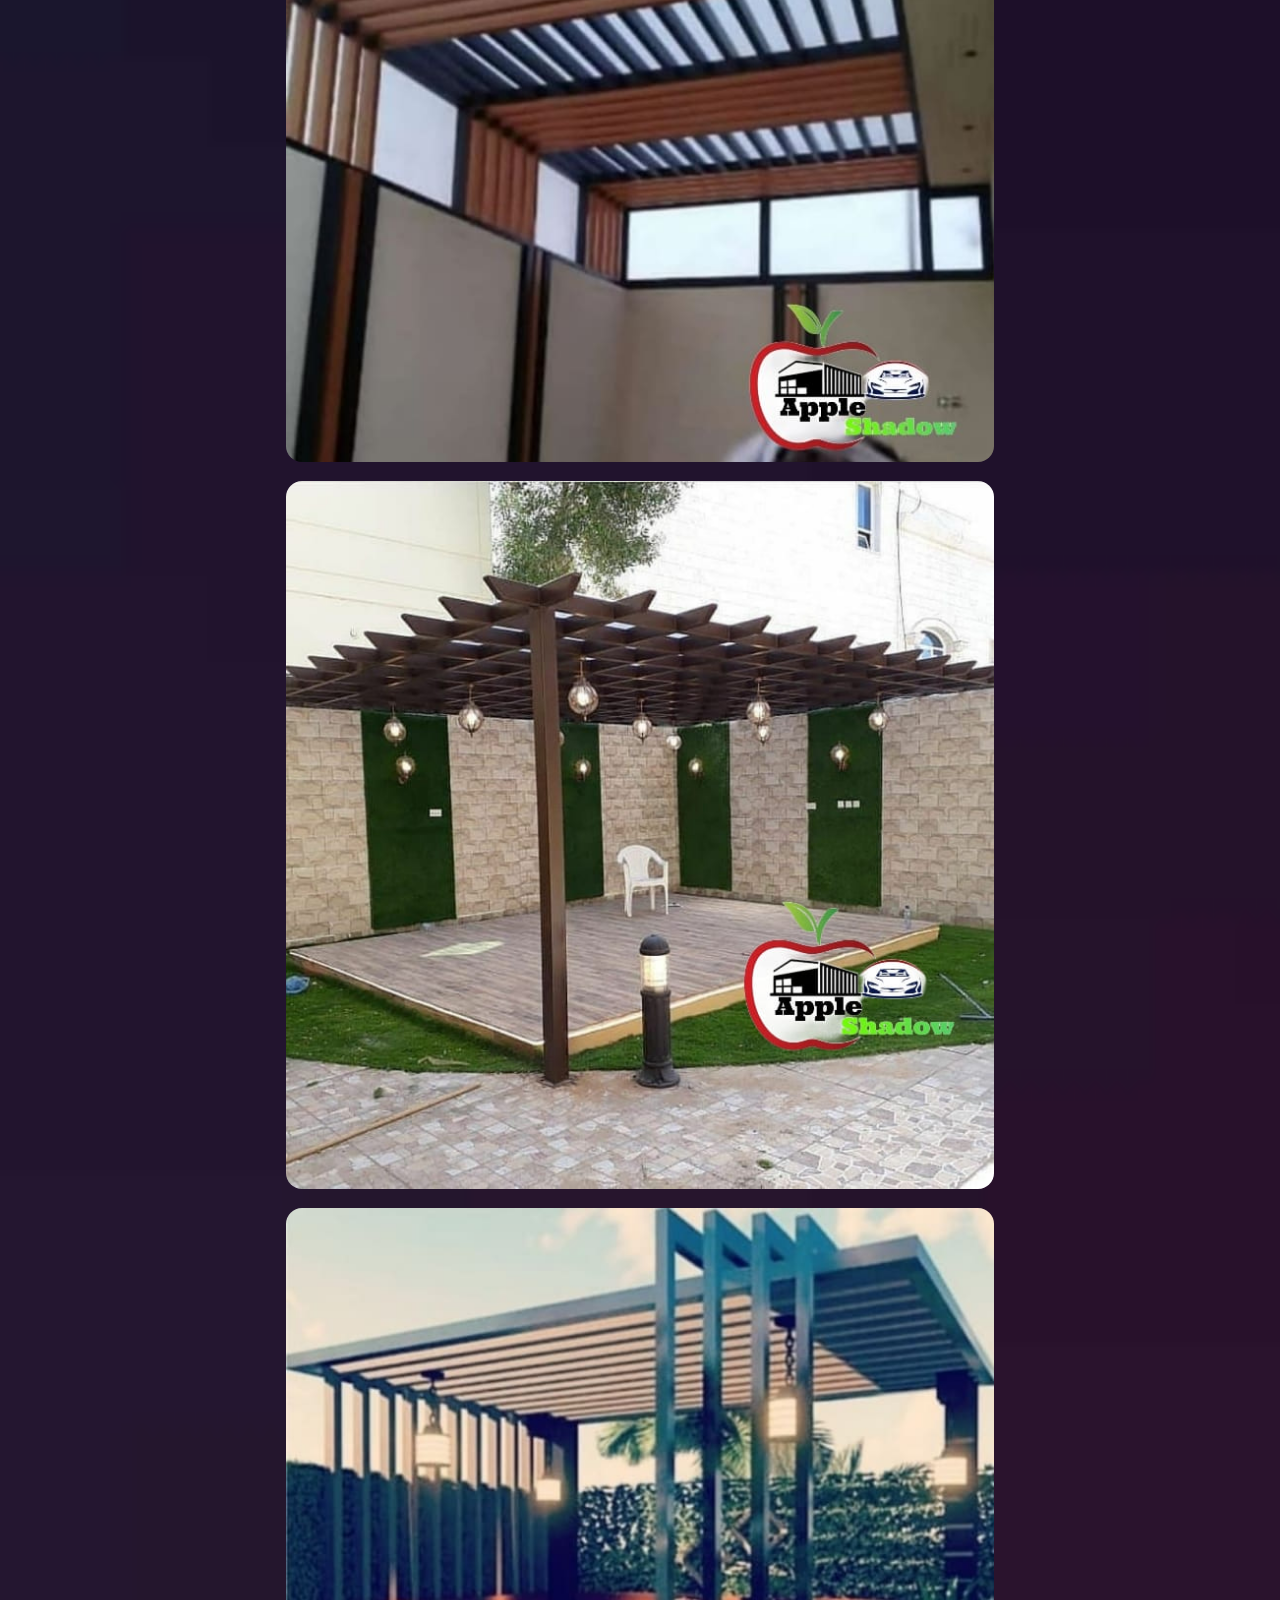
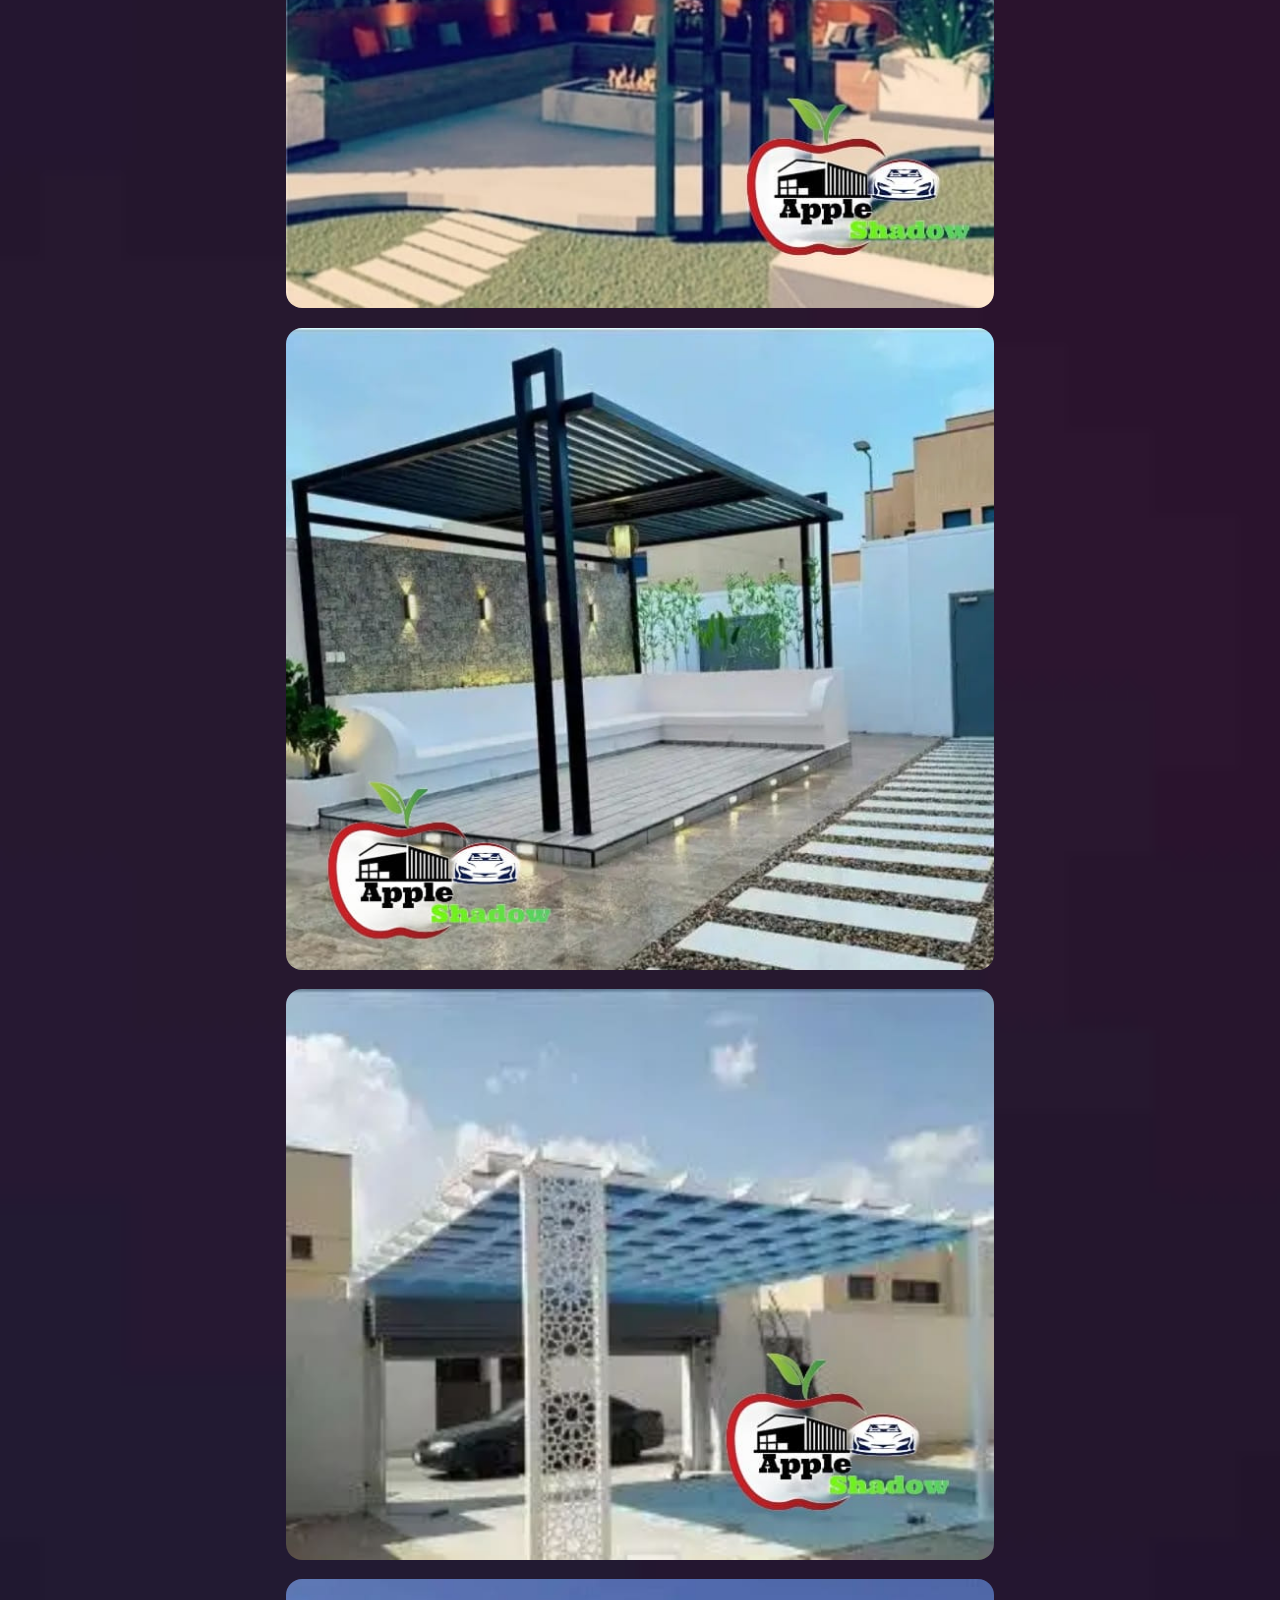
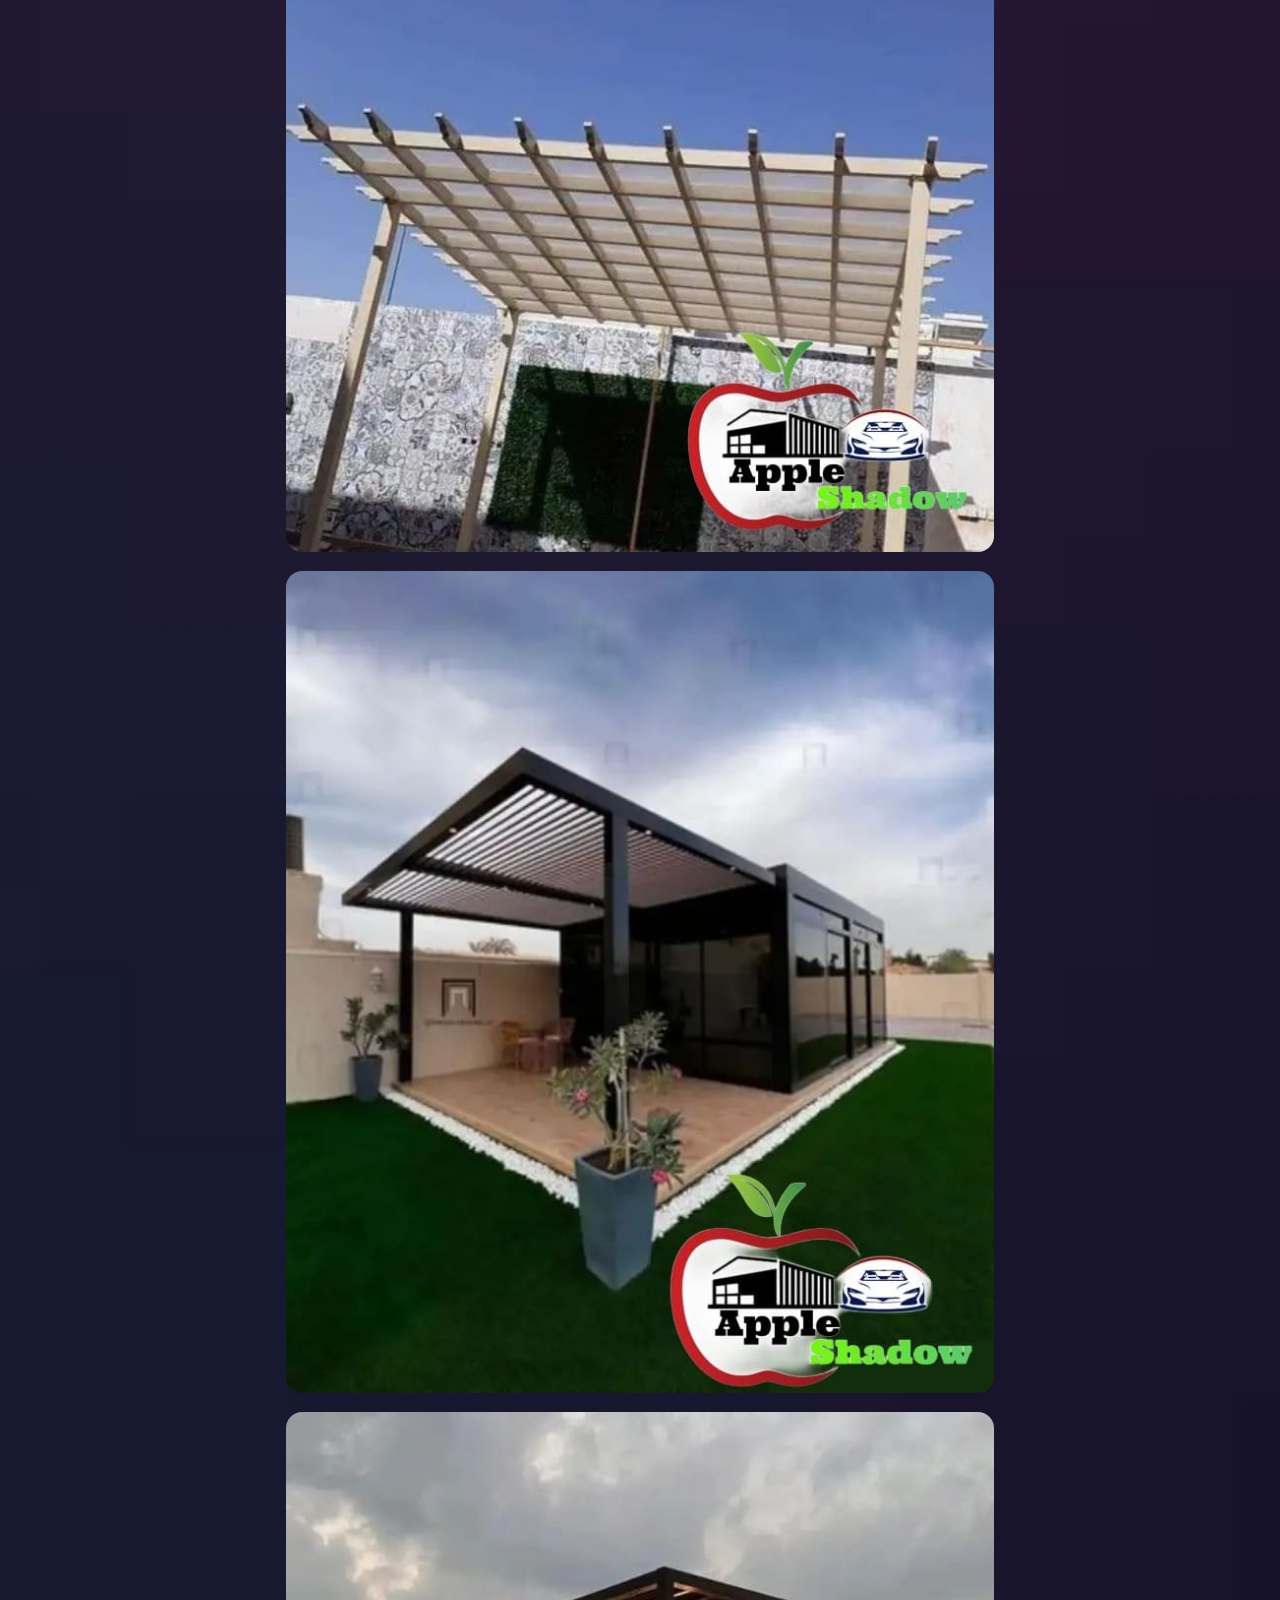
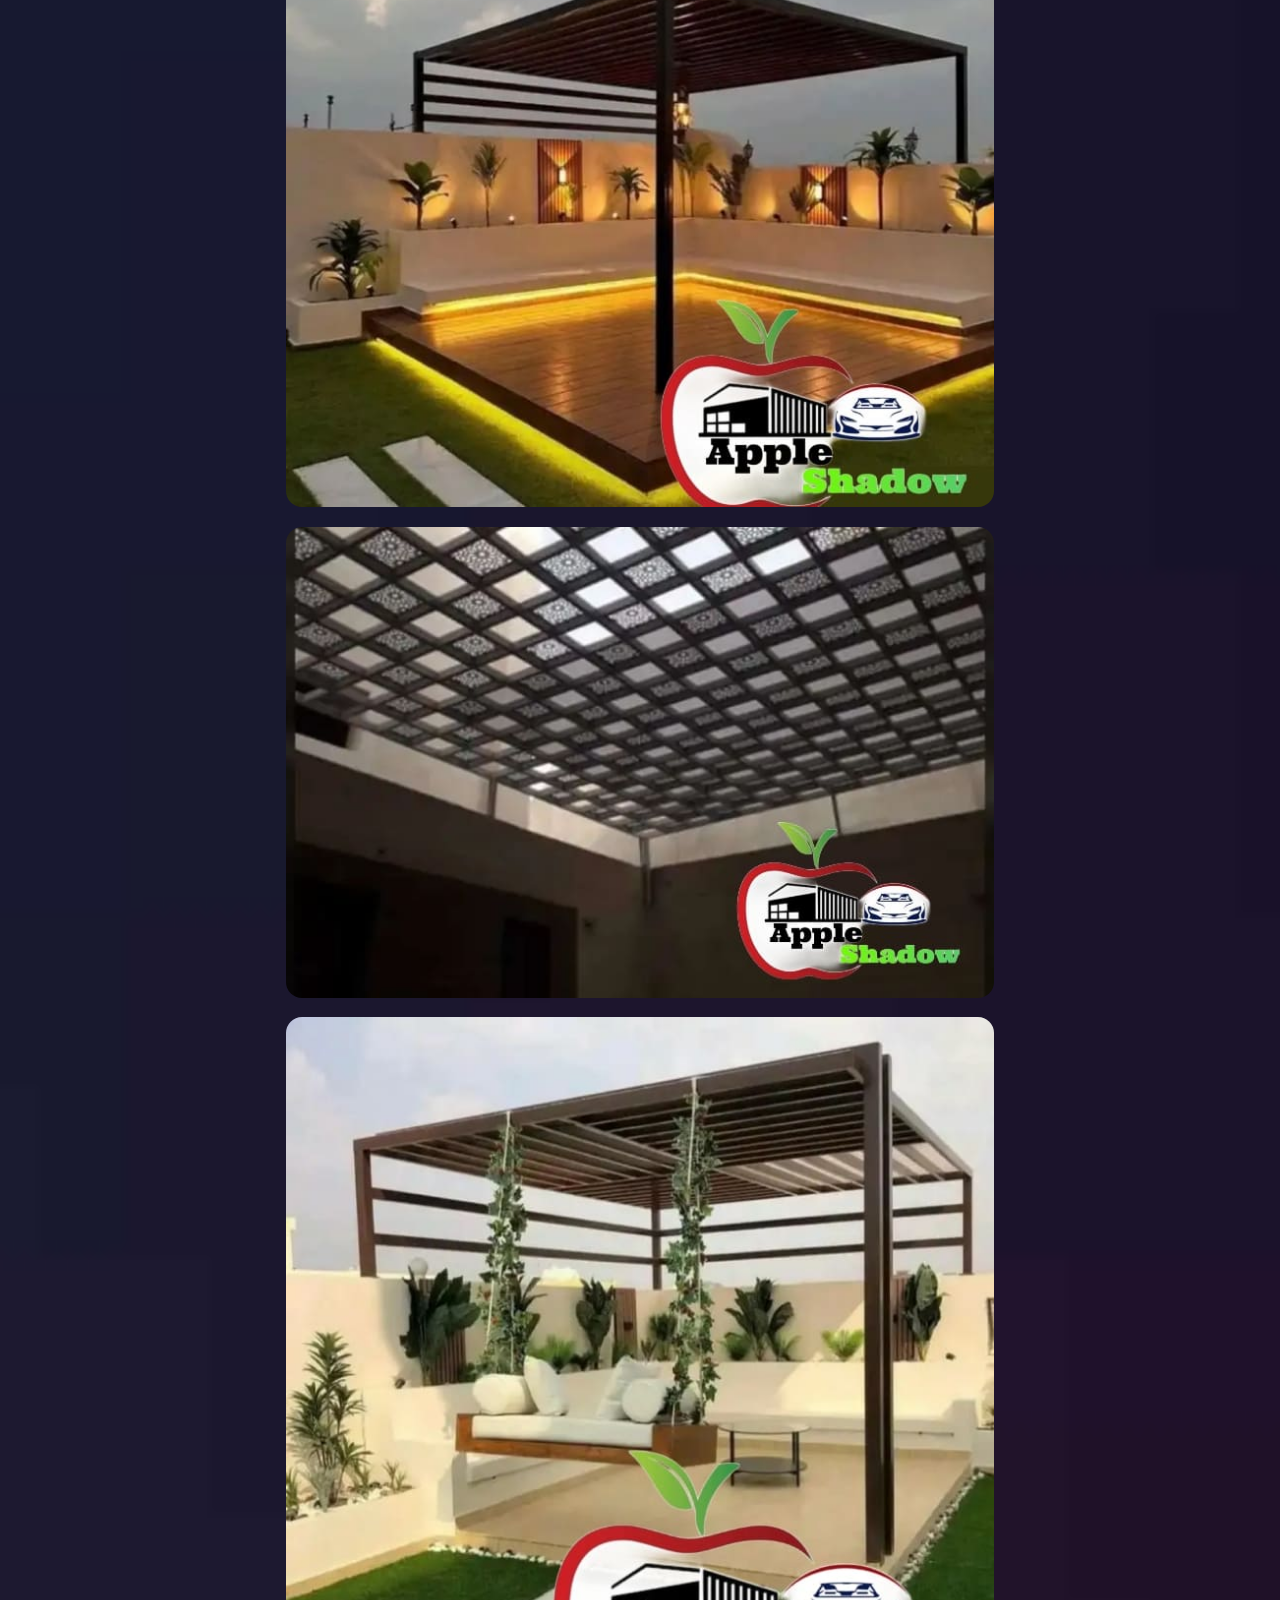
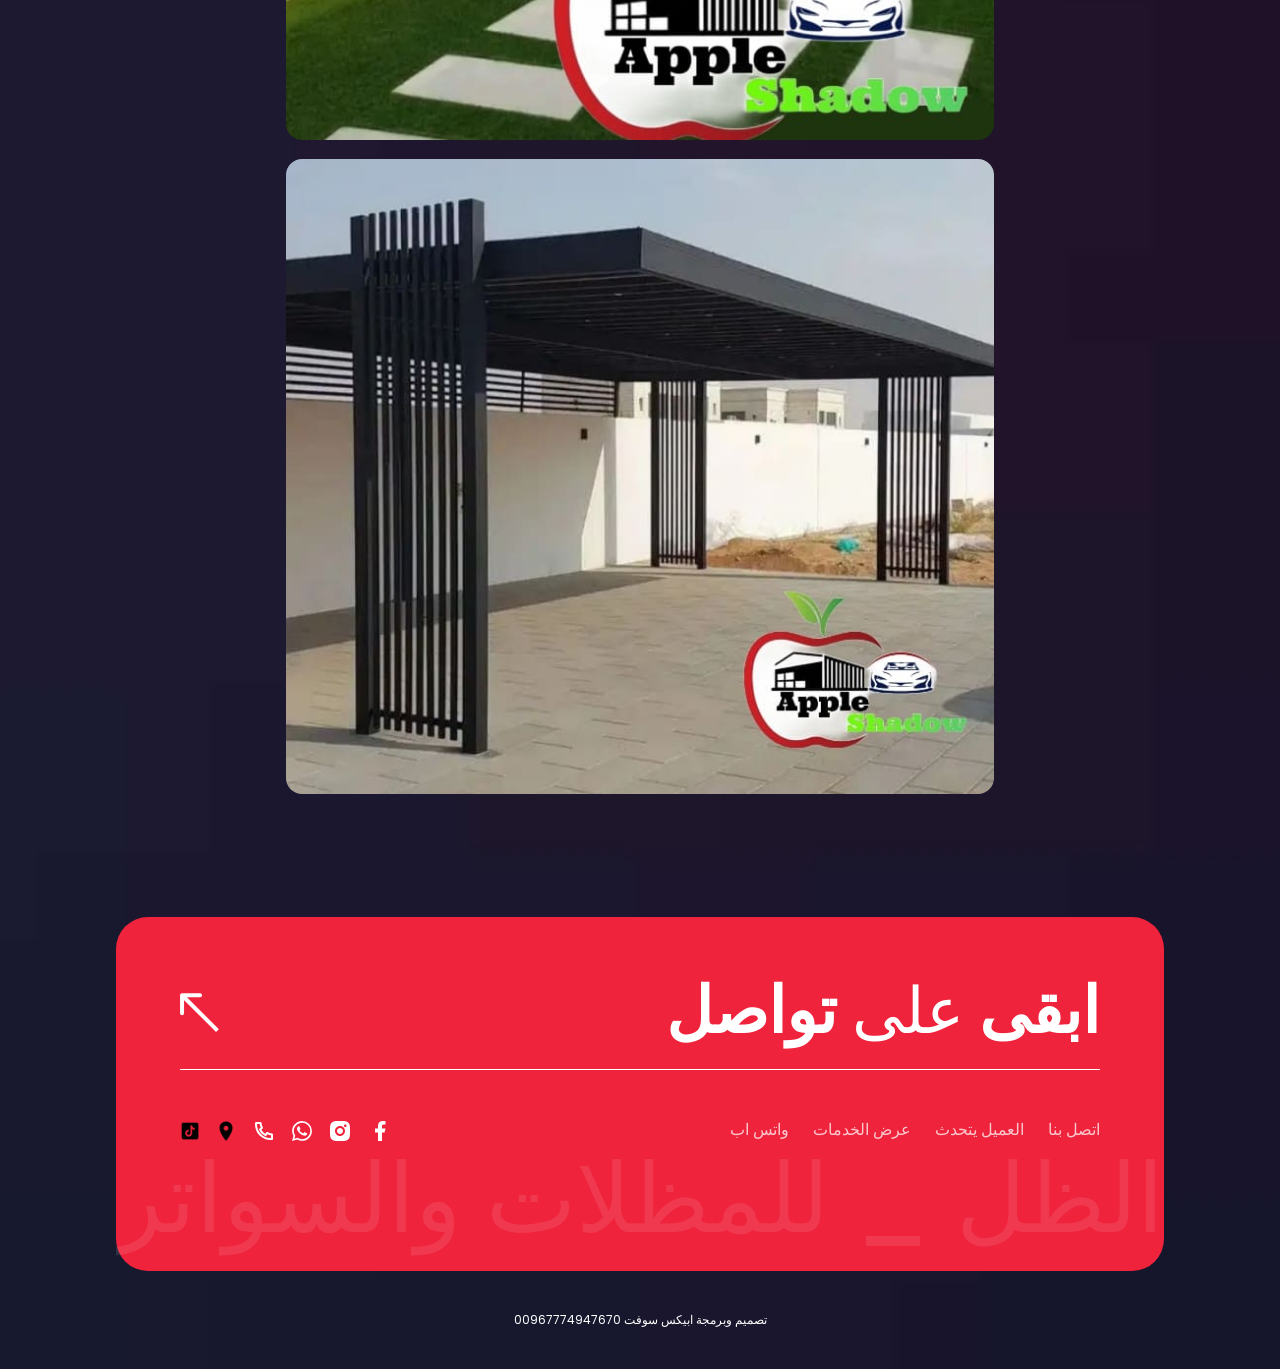
<file: al-barjulat-rtl.html>
﻿<!DOCTYPE html>
<html lang="ar" dir="rtl">

<head>
    <!-- Meta Tag -->
    <meta charset="utf-8">
    <meta http-equiv="X-UA-Compatible" content="IE=edge">
    <meta name="viewport" content="width=device-width, initial-scale=1">

    <!-- Seo Meta -->


    <meta name="description" content="تركيب برجولات خشبية ومعدنية بتصاميم فريدة في مكة والرياض. الظل _ للمظلات والسواتر توفر أفضل البرجولات للحدائق والجلسات الخارجية. اتصل 0532993975.">
    <meta name="keywords" content="برجولات مكة, برجولات خشبية, برجولات معدنية, برجولات حدائق مكة, تركيب برجولات الرياض, الظل _ للمظلات والسواتر برجولات">

    <title>برجولات مكة والرياض | الظل _ للمظلات والسواتر - برجولات خشبية ومعدنية 0532993975</title>
    
    <!-- Open Graph -->
    <meta property="og:type" content="website">
    <meta property="og:title" content="برجولات مكة والرياض | الظل _ للمظلات والسواتر">
    <meta property="og:description" content="تركيب برجولات خشبية ومعدنية بتصاميم فريدة في مكة والرياض.">
    <meta property="og:url" content="https://apple-shadow.vercel.app/al-barjulat-rtl.html">
    <meta property="og:image" content="https://apple-shadow.vercel.app/assets/images/logos/logo_new.png">
    <meta property="og:locale" content="ar_SA">
    <meta property="og:site_name" content="الظل _ للمظلات والسواتر">
    <meta name="twitter:card" content="summary_large_image">
    <link rel="canonical" href="https://apple-shadow.vercel.app/al-barjulat-rtl.html">
    <link href="assets/images/logos/logo_new.png" rel="icon" type="image/png">

    <!-- IOS Touch Icons -->
    <link rel="apple-touch-icon" href="assets/images/logos/logo_new.png">
    <link rel="apple-touch-icon" sizes="152x152" href="assets/images/logos/logo_new.png">
    <link rel="apple-touch-icon" sizes="167x167" href="assets/images/logos/logo_new.png">
    <link rel="apple-touch-icon" sizes="180x180" href="assets/images/logos/logo_new.png">

    <!-- Google fonts -->
    <!-- Google fonts -->
    <link rel="preconnect" href="https://fonts.googleapis.com/">
    <link rel="preconnect" href="https://fonts.gstatic.com/" crossorigin>
    <link href="https://fonts.googleapis.com/css2?family=Poppins:ital,wght@0,100;0,200;0,300;0,400;0,500;0,600;0,700;0,800;0,900;1,100;1,200;1,300;1,400;1,500;1,600;1,700;1,800;1,900&amp;family=Red+Rose:wght@300..700&amp;display=swap" rel="stylesheet">

    <!-- Styles -->
    <link href="assets/css/plugins.css" rel="stylesheet" type="text/css">
    <link href="assets/css/styles.css" rel="stylesheet" type="text/css">
</head>
<body data-barba="wrapper" data-magic-cursor="true">

    <!-- Page loader [[ Find at scss/components/loader.scss ]] -->
    <div id="loader">
        <span id="loader_text" data-splitting>تحميل</span>
        <svg id="loader_shape" width="100%" height="100vh" preserveAspectRatio="none" viewBox="0 0 1440 800">
			<path d="M -44,-50 C -52.71,28.52 15.86,8.186 184,14.69 383.3,22.39 462.5,12.58 638,14 835.5,15.6 987,6.4 1194,13.86 1661,30.68 1652,-36.74 1582,-140.1 1512,-243.5 15.88,-589.5 -44,-50 Z" 
            data-path="M -44,-50 C -137.1,117.4 67.86,445.5 236,452 435.3,459.7 500.5,242.6 676,244 873.5,245.6 957,522.4 1154,594 1593,753.7 1793,226.3 1582,-126 1371,-478.3 219.8,-524.2 -44,-50 Z" />
		</svg>
    </div>

    <div data-barba="container" data-barba-namespace="default">
    
        <!-- Start:: Header [[ Find at scss/components/header.scss ]] -->
        <header id="header">
            <!-- Start:: Container [[ Find at scss/utilities/grid.scss ]] -->
            <div class="container">
                <!-- Header left -->
                <div class="header-link">
                    <a href="index.html" class="brand">
                        <img src="assets/images/logos/logo_new2.png" alt="شعار الظل _ للمظلات والسواتر - مظلات وسواتر مكة">
                        <div class="hidden">شعار</div>
                    </a>
                    <ul id="lang">
                    </ul>
                </div>

                <!-- Header right -->
                <div class="header-link">
                    <a role="button" class="button button--primary" href="tel:0532993975" >
                        <svg class="svg" width="24" height="24" viewBox="0 0 24 24" fill="none" xmlns="http://www.w3.org/2000/svg"><path d="M9.36556 10.6821C10.302 12.3288 11.6712 13.698 13.3179 14.6344L14.2024 13.3961C14.4965 12.9845 15.0516 12.8573 15.4956 13.0998C16.9024 13.8683 18.4571 14.3353 20.0789 14.4637C20.599 14.5049 21 14.9389 21 15.4606V19.9234C21 20.4361 20.6122 20.8657 20.1022 20.9181C19.5723 20.9726 19.0377 21 18.5 21C9.93959 21 3 14.0604 3 5.5C3 4.96227 3.02742 4.42771 3.08189 3.89776C3.1343 3.38775 3.56394 3 4.07665 3H8.53942C9.0611 3 9.49513 3.40104 9.5363 3.92109C9.66467 5.54288 10.1317 7.09764 10.9002 8.50444C11.1427 8.9484 11.0155 9.50354 10.6039 9.79757L9.36556 10.6821ZM6.84425 10.0252L8.7442 8.66809C8.20547 7.50514 7.83628 6.27183 7.64727 5H5.00907C5.00303 5.16632 5 5.333 5 5.5C5 12.9558 11.0442 19 18.5 19C18.667 19 18.8337 18.997 19 18.9909V16.3527C17.7282 16.1637 16.4949 15.7945 15.3319 15.2558L13.9748 17.1558C13.4258 16.9425 12.8956 16.6915 12.3874 16.4061L12.3293 16.373C10.3697 15.2587 8.74134 13.6303 7.627 11.6707L7.59394 11.6126C7.30849 11.1044 7.05754 10.5742 6.84425 10.0252Z" fill="white"/></svg>
                        <div class="hidden">اتصال</div>
                        <div class="button__inner">
                            <span data-text="ابقى على تواصل">ابقى على تواصل</span>
                        </div>
                    </a>
                </div>
            </div>
            <!-- End:: Container -->
        </header>
        <!-- End:: Header -->

        <!-- Start:: Main [[ Find at scss/framework/core.scss ]] -->
        <main id="main">

            <!-- Start:: Inner intro section [[ Find at scss/components/intro.scss ]] -->
            <section id="inner_intro">
                <!-- Start:: Container [[ Find at scss/utilities/grid.scss ]] -->
                <div class="container">
                    <!-- Start:: Detail container [[ Find at scss/framework/detail.scss ]] -->
                    <div class="detail-container detail-head">
                        <a href="portfolio-rtl.html" class="detail-arrow">
                            <svg class="svg" width="81" height="16" viewBox="0 0 81 16" fill="none" xmlns="http://www.w3.org/2000/svg"><path d="M0.292892 7.29289C-0.0976334 7.68342 -0.0976334 8.31658 0.292892 8.70711L6.65685 15.0711C7.04738 15.4616 7.68054 15.4616 8.07107 15.0711C8.46159 14.6805 8.46159 14.0474 8.07107 13.6569L2.41422 8L8.07107 2.34315C8.46159 1.95262 8.46159 1.31946 8.07107 0.928932C7.68054 0.538408 7.04738 0.538408 6.65685 0.928932L0.292892 7.29289ZM81 7L1 7V9L81 9V7Z" fill="currentColor"/></svg>
                            <span class="hidden">العودة للخدمات</span>
                        </a>
                        <h2>برجولات</h2>
                    </div>
                    <!-- End:: Detail container -->

                    <!-- Detail hero [[ Find at scss/framework/detail.scss ]] -->
                    <div class="detail-hero">
                        <img loading="lazy" src="assets/images/ser/5pergolas/p (10).jpg" alt="برجولات الظل _ للمظلات والسواتر">
                    </div>

                    <!-- Start:: Detail container [[ Find at scss/framework/detail.scss ]] -->
                    <div class="detail-container">
                        <p class="font-bold text-lg">برجولات الظل _ للمظلات والسواتر | جمال وديكور خارجي مميز</p>
                        <h6 class="mt-3">نقدم تشكيلة واسعة من البرجولات:</h6>
                        <ul class="list-disc pr-5 space-y-2 mb-4">
                          <li><strong>برجولات</strong> خشبية كلاسيكية</li>
                          <li><strong>برجولات</strong> معدنية عصرية</li>
                          <li><strong>برجولات</strong> مزودة بستائر</li>
                          <li><strong>برجولات</strong> متعددة المستويات</li>
                        </ul>
                        <h6>مميزات فريدة:</h6>
                        <ul class="list-disc pr-5 space-y-2">
                          <li>تصاميم <strong>تتحمل الظروف الجوية</strong></li>
                          <li>خامات <strong>عالية الجودة</strong> تدوم طويلاً</li>
                          <li>إمكانية <strong>تخصيص التصميم</strong> حسب الطلب</li>
                        </ul>
                        <div class="image-collage">
                            <img loading="lazy" src="assets/images/ser/5pergolas/p (1).jpg" alt="برجولات الظل _ للمظلات والسواتر">
                            <img loading="lazy" src="assets/images/ser/5pergolas/p (2).jpg" alt="برجولات الظل _ للمظلات والسواتر">
                            <img loading="lazy" src="assets/images/ser/5pergolas/p (3).jpg" alt="برجولات الظل _ للمظلات والسواتر">
                            <img loading="lazy" src="assets/images/ser/5pergolas/p (4).jpg" alt="برجولات الظل _ للمظلات والسواتر">
                            <img loading="lazy" src="assets/images/ser/5pergolas/p (5).jpg" alt="برجولات الظل _ للمظلات والسواتر">
                            <img loading="lazy" src="assets/images/ser/5pergolas/p (6).jpg" alt="برجولات الظل _ للمظلات والسواتر">
                            <img loading="lazy" src="assets/images/ser/5pergolas/p (7).jpg" alt="برجولات الظل _ للمظلات والسواتر">
                            <img loading="lazy" src="assets/images/ser/5pergolas/p (8).jpg" alt="برجولات الظل _ للمظلات والسواتر">
                            <img loading="lazy" src="assets/images/ser/5pergolas/p (9).jpg" alt="برجولات الظل _ للمظلات والسواتر">
                            <img loading="lazy" src="assets/images/ser/5pergolas/p (10).jpg" alt="برجولات الظل _ للمظلات والسواتر">
                            <img loading="lazy" src="assets/images/ser/5pergolas/p (11).jpg" alt="برجولات الظل _ للمظلات والسواتر">
                            <img loading="lazy" src="assets/images/ser/5pergolas/p (12).jpg" alt="برجولات الظل _ للمظلات والسواتر">
                            <img loading="lazy" src="assets/images/ser/5pergolas/p (13).jpg" alt="برجولات الظل _ للمظلات والسواتر">
                            <img loading="lazy" src="assets/images/ser/5pergolas/p (14).jpg" alt="برجولات الظل _ للمظلات والسواتر">

                        </div>
                        
                    </div>
                    <!-- End:: Detail container -->
                </div>
                <!-- End:: Container -->
            </section>
            <!-- End:: Inner intro section -->

        </main>
        <!-- End:: Main -->

        <!-- Start:: Footer [[ Find at scss/components/footer.scss ]] -->
        <footer id="footer">
            <!-- Start:: Container [[ Find at scss/utilities/grid.scss ]] -->
            <div class="container">
                <!-- Start:: Footer card [[ Find at scss/components/footer.scss ]] -->
                <div class="footer-card">
                    <div class="footer-top">
                        <a role="button" class="footer-title fs-64"  href="tel:0532993975" >
                            ابقى  <span class="fw-light">على</span> تواصل                       
                        </a>
                        <a role="button" class="footer-arrow"  href="tel:0532993975" >
                            <img src="assets/images/icons/arrow-left-top.svg" alt="تواصل معنا">
                            <span class="hidden">تواصل على ابقى</span>
                        </a>
                    </div>
                    <div class="footer-content">
                        <!-- Start:: navbar [[ Find at scss/components/navigation.scss ]] -->
                        <nav class="navbar">
                            <ul>
                                <li>
                                    <a role="button"  href="tel:0532993975" style="color: var(--link-color);">اتصل بنا</a>
                                </li>
                                <li>
                                    <a href="about-rtl.html">العميل يتحدث</a>
                                </li>
                                <!-- هاذي ابعدها من هانا فقط -->
                                <li>
                                    <a href="portfolio-rtl.html">عرض الخدمات</a>
                                </li>
                                <li>
                                    <a href="https://wa.me/+966503785796" style="color: var(--link-color);">واتس اب</a>
                                </li>
                                
                            </ul>
                        </nav>
                        <!-- End:: navbar -->

                        <!-- Start:: Social [[ Find at scss/components/social.scss ]] -->
                        <ul class="social">
                            <li>
                                <a href="https://www.facebook.com/people/%D8%B8%D9%84-%D8%A7%D9%84%D8%AA%D9%81%D8%A7%D8%AD%D8%A9/61578771501655/" target="_blank">
                                    <svg class="svg" width="24" height="24" viewBox="0 0 24 24" fill="none" xmlns="http://www.w3.org/2000/svg"><path d="M14 13.5H16.5L17.5 9.5H14V7.5C14 6.47062 14 5.5 16 5.5H17.5V2.1401C17.1743 2.09685 15.943 2 14.6429 2C11.9284 2 10 3.65686 10 6.69971V9.5H7V13.5H10V22H14V13.5Z" fill="currentColor"/></svg>
                                    <div class="hidden">فيسبوك</div>
                                </a>
                            </li>
                            <li>
                                <a href="https://www.instagram.com/apple_shadow1/" target="_blank">
                                    <svg class="svg" width="24" height="24" viewBox="0 0 24 24" fill="none" xmlns="http://www.w3.org/2000/svg"><path d="M13.0281 2.00098C14.1535 2.00284 14.7238 2.00879 15.2166 2.02346L15.4107 2.02981C15.6349 2.03778 15.8561 2.04778 16.1228 2.06028C17.1869 2.10944 17.9128 2.27778 18.5503 2.52528C19.2094 2.77944 19.7661 3.12278 20.3219 3.67861C20.8769 4.23444 21.2203 4.79278 21.4753 5.45028C21.7219 6.08694 21.8903 6.81361 21.9403 7.87778C21.9522 8.14444 21.9618 8.36564 21.9697 8.58989L21.976 8.78397C21.9906 9.27672 21.9973 9.8471 21.9994 10.9725L22.0002 11.7182C22.0003 11.8093 22.0003 11.9033 22.0003 12.0003L22.0002 12.2824L21.9996 13.0281C21.9977 14.1535 21.9918 14.7238 21.9771 15.2166L21.9707 15.4107C21.9628 15.6349 21.9528 15.8561 21.9403 16.1228C21.8911 17.1869 21.7219 17.9128 21.4753 18.5503C21.2211 19.2094 20.8769 19.7661 20.3219 20.3219C19.7661 20.8769 19.2069 21.2203 18.5503 21.4753C17.9128 21.7219 17.1869 21.8903 16.1228 21.9403C15.8561 21.9522 15.6349 21.9618 15.4107 21.9697L15.2166 21.976C14.7238 21.9906 14.1535 21.9973 13.0281 21.9994L12.2824 22.0002C12.1913 22.0003 12.0973 22.0003 12.0003 22.0003L11.7182 22.0002L10.9725 21.9996C9.8471 21.9977 9.27672 21.9918 8.78397 21.9771L8.58989 21.9707C8.36564 21.9628 8.14444 21.9528 7.87778 21.9403C6.81361 21.8911 6.08861 21.7219 5.45028 21.4753C4.79194 21.2211 4.23444 20.8769 3.67861 20.3219C3.12278 19.7661 2.78028 19.2069 2.52528 18.5503C2.27778 17.9128 2.11028 17.1869 2.06028 16.1228C2.0484 15.8561 2.03871 15.6349 2.03086 15.4107L2.02457 15.2166C2.00994 14.7238 2.00327 14.1535 2.00111 13.0281L2.00098 10.9725C2.00284 9.8471 2.00879 9.27672 2.02346 8.78397L2.02981 8.58989C2.03778 8.36564 2.04778 8.14444 2.06028 7.87778C2.10944 6.81278 2.27778 6.08778 2.52528 5.45028C2.77944 4.79194 3.12278 4.23444 3.67861 3.67861C4.23444 3.12278 4.79278 2.78028 5.45028 2.52528C6.08778 2.27778 6.81278 2.11028 7.87778 2.06028C8.14444 2.0484 8.36564 2.03871 8.58989 2.03086L8.78397 2.02457C9.27672 2.00994 9.8471 2.00327 10.9725 2.00111L13.0281 2.00098ZM12.0003 7.00028C9.23738 7.00028 7.00028 9.23981 7.00028 12.0003C7.00028 14.7632 9.23981 17.0003 12.0003 17.0003C14.7632 17.0003 17.0003 14.7607 17.0003 12.0003C17.0003 9.23738 14.7607 7.00028 12.0003 7.00028ZM12.0003 9.00028C13.6572 9.00028 15.0003 10.3429 15.0003 12.0003C15.0003 13.6572 13.6576 15.0003 12.0003 15.0003C10.3434 15.0003 9.00028 13.6576 9.00028 12.0003C9.00028 10.3434 10.3429 9.00028 12.0003 9.00028ZM17.2503 5.50028C16.561 5.50028 16.0003 6.06018 16.0003 6.74943C16.0003 7.43867 16.5602 7.99944 17.2503 7.99944C17.9395 7.99944 18.5003 7.43954 18.5003 6.74943C18.5003 6.06018 17.9386 5.49941 17.2503 5.50028Z" fill="currentColor"/></svg>
                                    <div class="hidden">انستقرام</div>
                                </a>
                            </li>
                            <li>
                                <a href="https://wa.me/+966503785796" target="_blank">
                                    <svg xmlns="http://www.w3.org/2000/svg" viewBox="0 0 24 24" width="20" height="20" fill="#fff" class="svg">
                                        <path d="M17.472 14.382c-.297-.149-1.758-.867-2.03-.967-.273-.099-.471-.148-.67.15-.197.297-.767.966-.94 1.164-.173.199-.347.223-.644.075-.297-.15-1.255-.463-2.39-1.475-.883-.788-1.48-1.761-1.653-2.059-.173-.297-.018-.458.13-.606.134-.133.298-.347.446-.52.149-.174.198-.298.298-.497.099-.198.05-.371-.025-.52-.075-.149-.669-1.612-.916-2.207-.242-.579-.487-.5-.669-.51-.173-.008-.371-.01-.57-.01-.198 0-.52.074-.792.372-.272.297-1.04 1.016-1.04 2.479 0 1.462 1.065 2.875 1.213 3.074.149.198 2.096 3.2 5.077 4.487.709.306 1.262.489 1.694.625.712.227 1.36.195 1.871.118.571-.085 1.758-.719 2.006-1.413.248-.694.248-1.289.173-1.413-.074-.124-.272-.198-.57-.347m-5.421 7.403h-.004a9.87 9.87 0 01-5.031-1.378l-.361-.214-3.741.982.998-3.648-.235-.374a9.86 9.86 0 01-1.51-5.26c.001-5.45 4.436-9.884 9.888-9.884 2.64 0 5.122 1.03 6.988 2.898a9.825 9.825 0 012.893 6.994c-.003 5.45-4.437 9.884-9.885 9.884m8.413-18.297A11.815 11.815 0 0012.05 0C5.495 0 .16 5.335.157 11.892c0 2.096.547 4.142 1.588 5.945L.057 24l6.305-1.654a11.882 11.882 0 005.683 1.448h.005c6.554 0 11.89-5.335 11.893-11.893a11.821 11.821 0 00-3.48-8.413z"/>
                                    </svg>
                                    <div class="hidden">واتساب</div>
                                </a>
                            </li>
                            <li>

                                <a href="tel:0532993975" target="_blank">
                                    <svg class="svg" width="24" height="24" viewBox="0 0 24 24" fill="none" xmlns="http://www.w3.org/2000/svg"><path d="M9.36556 10.6821C10.302 12.3288 11.6712 13.698 13.3179 14.6344L14.2024 13.3961C14.4965 12.9845 15.0516 12.8573 15.4956 13.0998C16.9024 13.8683 18.4571 14.3353 20.0789 14.4637C20.599 14.5049 21 14.9389 21 15.4606V19.9234C21 20.4361 20.6122 20.8657 20.1022 20.9181C19.5723 20.9726 19.0377 21 18.5 21C9.93959 21 3 14.0604 3 5.5C3 4.96227 3.02742 4.42771 3.08189 3.89776C3.1343 3.38775 3.56394 3 4.07665 3H8.53942C9.0611 3 9.49513 3.40104 9.5363 3.92109C9.66467 5.54288 10.1317 7.09764 10.9002 8.50444C11.1427 8.9484 11.0155 9.50354 10.6039 9.79757L9.36556 10.6821ZM6.84425 10.0252L8.7442 8.66809C8.20547 7.50514 7.83628 6.27183 7.64727 5H5.00907C5.00303 5.16632 5 5.333 5 5.5C5 12.9558 11.0442 19 18.5 19C18.667 19 18.8337 18.997 19 18.9909V16.3527C17.7282 16.1637 16.4949 15.7945 15.3319 15.2558L13.9748 17.1558C13.4258 16.9425 12.8956 16.6915 12.3874 16.4061L12.3293 16.373C10.3697 15.2587 8.74134 13.6303 7.627 11.6707L7.59394 11.6126C7.30849 11.1044 7.05754 10.5742 6.84425 10.0252Z" fill="white"/></svg>
                                    <div class="hidden">الهاتف</div>
                                </a>
                            </li>
                            <li>
                                <a href="https://maps.app.goo.gl/SFP7AFsrAGLC7z2N7" target="_blank">
                                    <img src="assets/images/icons/icons8-location-24.png" alt="موقعنا" style="width:20px;height:20px;filter:invert(1);">
                                    <div class="hidden">الموقع</div>
                                </a>
                            </li>
                            <li>
                                <a href="https://www.tiktok.com/@user867686851" target="_blank">
                                    <img src="assets/images/icons/icons8-tiktok-24.png" alt="تيك توك" style="width:20px;height:20px;filter:invert(1);">
                                    <div class="hidden">تيك توك</div>
                                </a>
                            </li>
                        </ul>
                        <!-- End:: Social -->
                    </div>

                    <!-- Email marquee slider  [[ Find at scss/framework/core.scss ]] -->
                    <div id="email" class="swiper" data-marquee="true" data-space="100">
                        <div class="swiper-wrapper">
                            <div class="swiper-slide fw-medium">الظل _ للمظلات والسواتر</div>
                        </div>
                    </div>
                </div>
                <!-- End:: Footer card -->
                <div class="footer-copy text-center"><a href="https://wa.me/+967774947670"> تصميم وبرمجة ابيكس سوفت 00967774947670</a></div>
            </div>
            <!-- End:: Container -->
        </footer>
        <!-- End:: Footer -->


        <!-- Start:: Contact modal [[ Find at scss/components/modal.scss ]] -->
        <div class="modal" id="contact_modal"  tabindex="-1" aria-labelledby="contact_modal_label" aria-hidden="true">
            <div class="modal__container">
                <div class="modal__dialog">
                    <a role="button" class="modal__close" data-close="modal">
                        <svg class="svg" xmlns="http://www.w3.org/2000/svg" width="16" height="16" viewBox="0 0 24 24" fill="currentColor"><path d="M11.9997 10.5865L16.9495 5.63672L18.3637 7.05093L13.4139 12.0007L18.3637 16.9504L16.9495 18.3646L11.9997 13.4149L7.04996 18.3646L5.63574 16.9504L10.5855 12.0007L5.63574 7.05093L7.04996 5.63672L11.9997 10.5865Z" /></svg>
                        <div class="hidden">إغلاق</div>
                    </a>
                    <div class="text-center modal__dialog__head">
                        <h2 class="fw-normal" id="contact_modal_label">على ابقى <span class="fw-light">تواصل</span></h2>
                        <p>تواصل معنا اليوم لمناقشة مشروعك أو لطلب المزيد من المعلومات.</p>
                    </div>
                    <form action="#">
                        <div class="form-group">
                            <label for="name" class="form-label">الاسم الكامل</label>
                            <input type="text" id="name" class="form-control">
                        </div>
                        <div class="form-group">
                            <label for="mail" class="form-label">عنوان الايميل</label>
                            <input type="text" id="mail" class="form-control">
                        </div>
                        <div class="form-group">
                            <label for="message" class="form-label">رسالة</label>
                            <textarea name="message" id="message" rows="4" class="form-control"></textarea>
                        </div>
                        <div class="text-center">
                            <button type="submit" id="contact_btn" class="button button--white">
                                <span class="button__inner">
                                    <span data-text="ارسل الان">ارسل الان</span>
                                </span>
                            </button>
                        </div>
                    </form>
                </div>
            </div>
        </div>
        <!-- End:: Contact modal -->
        <!--  -->



        <div id="form_message"></div>
        
        
    </div>
        
        
        <!-- Scripts -->
        <script src="assets/js/plugins.js" defer></script>
        <script src="assets/js/scripts.js" defer></script>

</body>

</html>
</file>
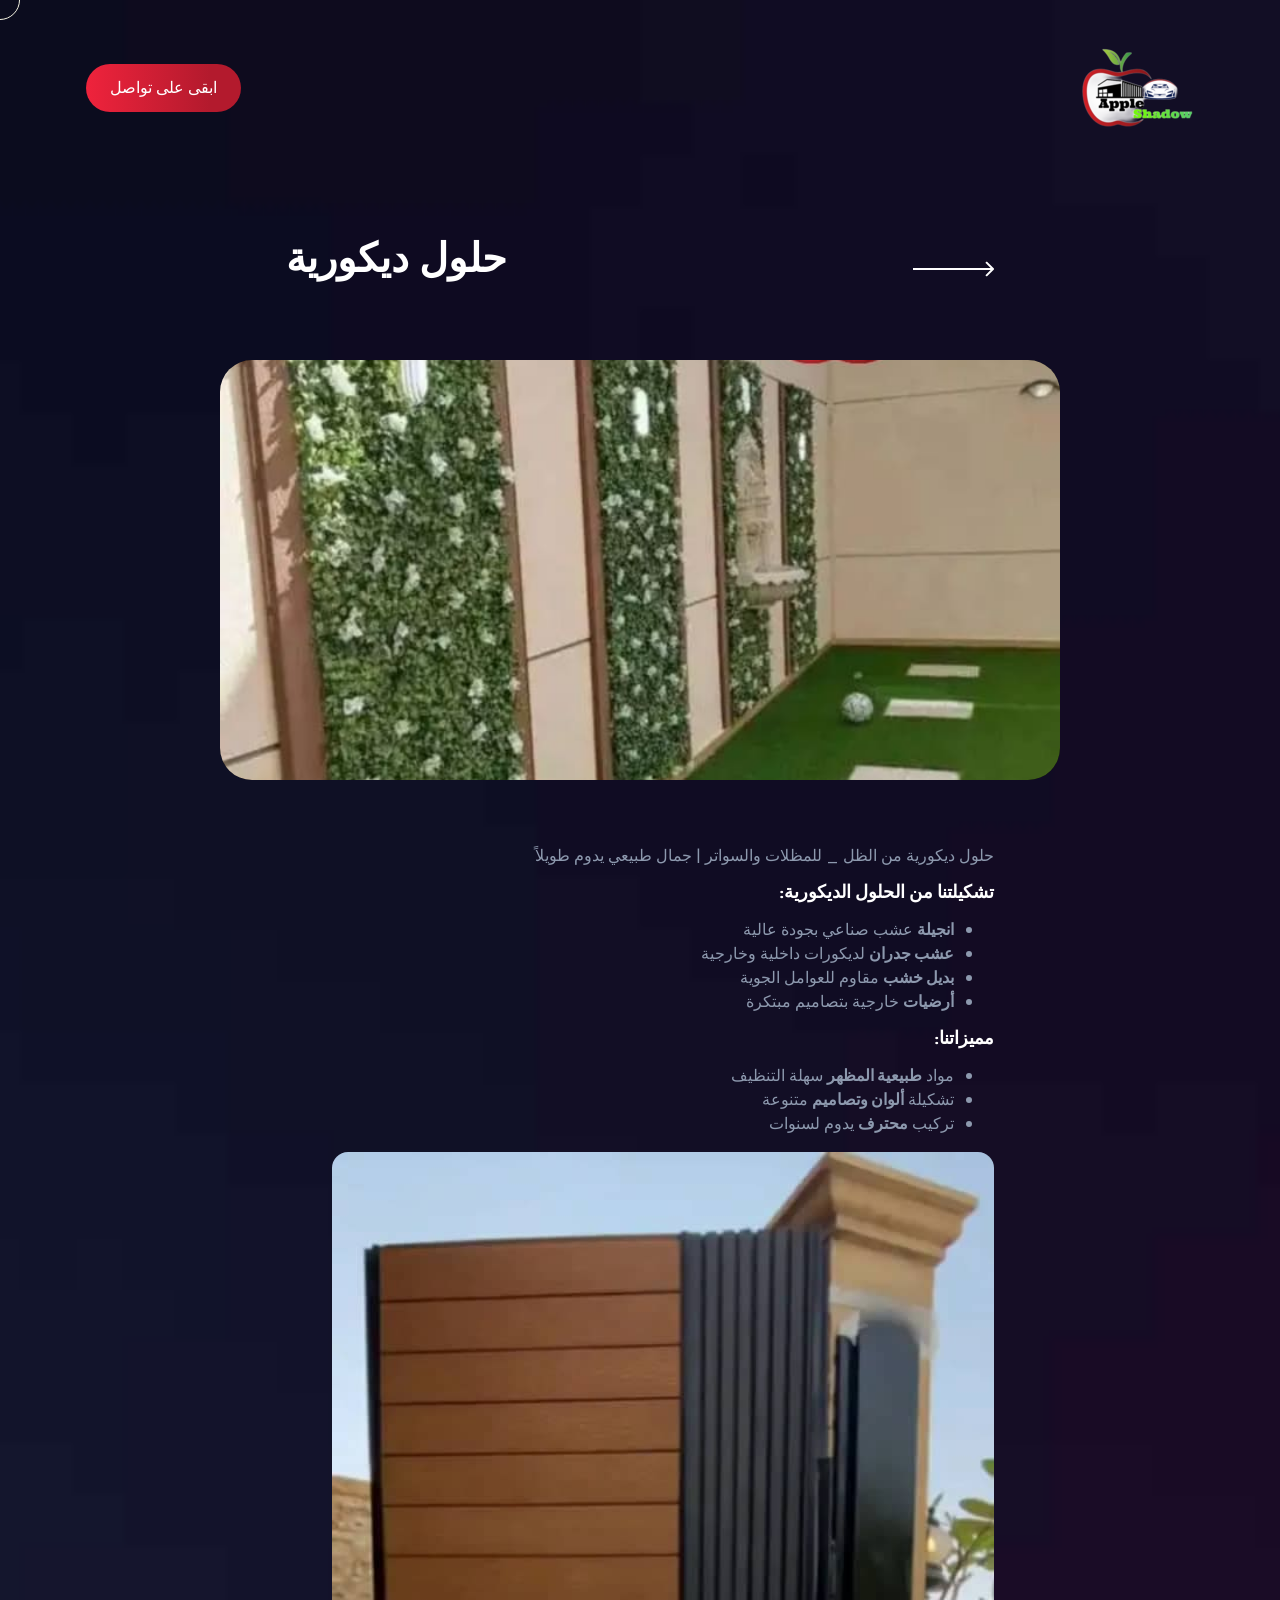
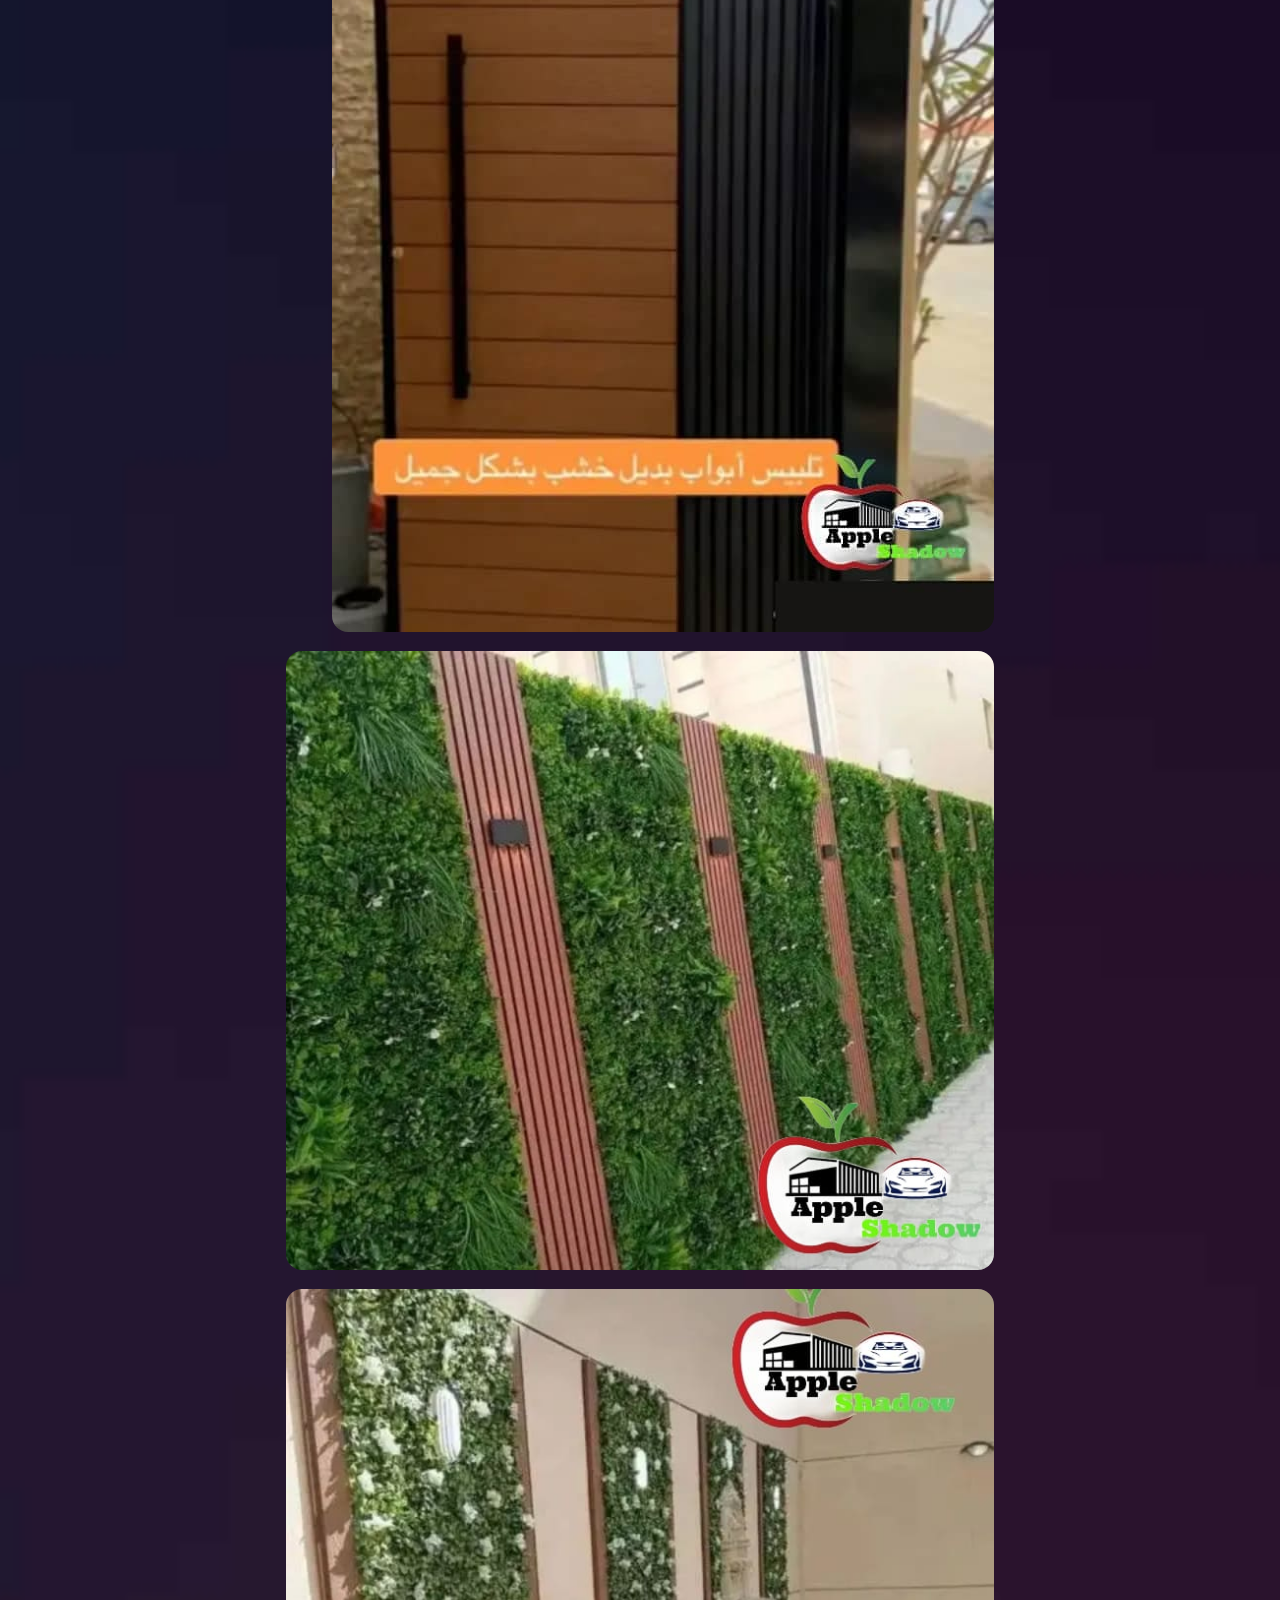
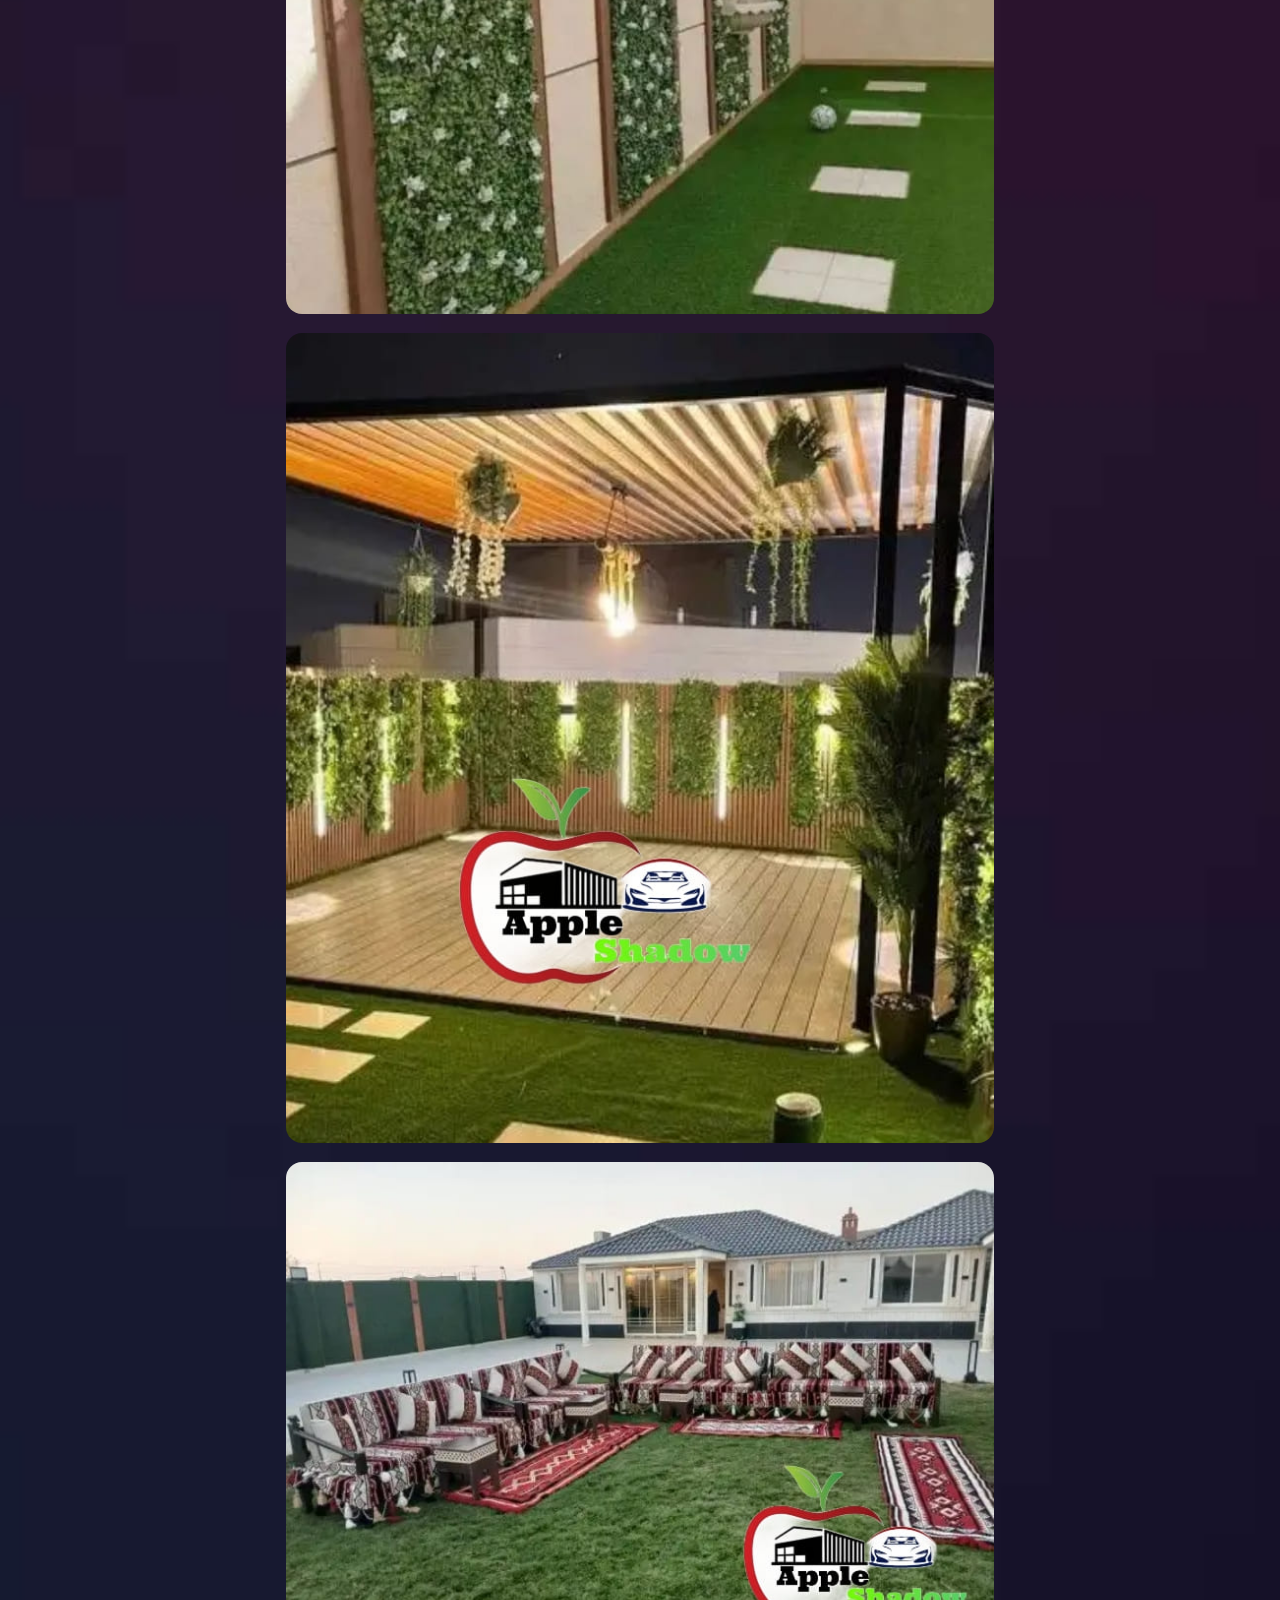
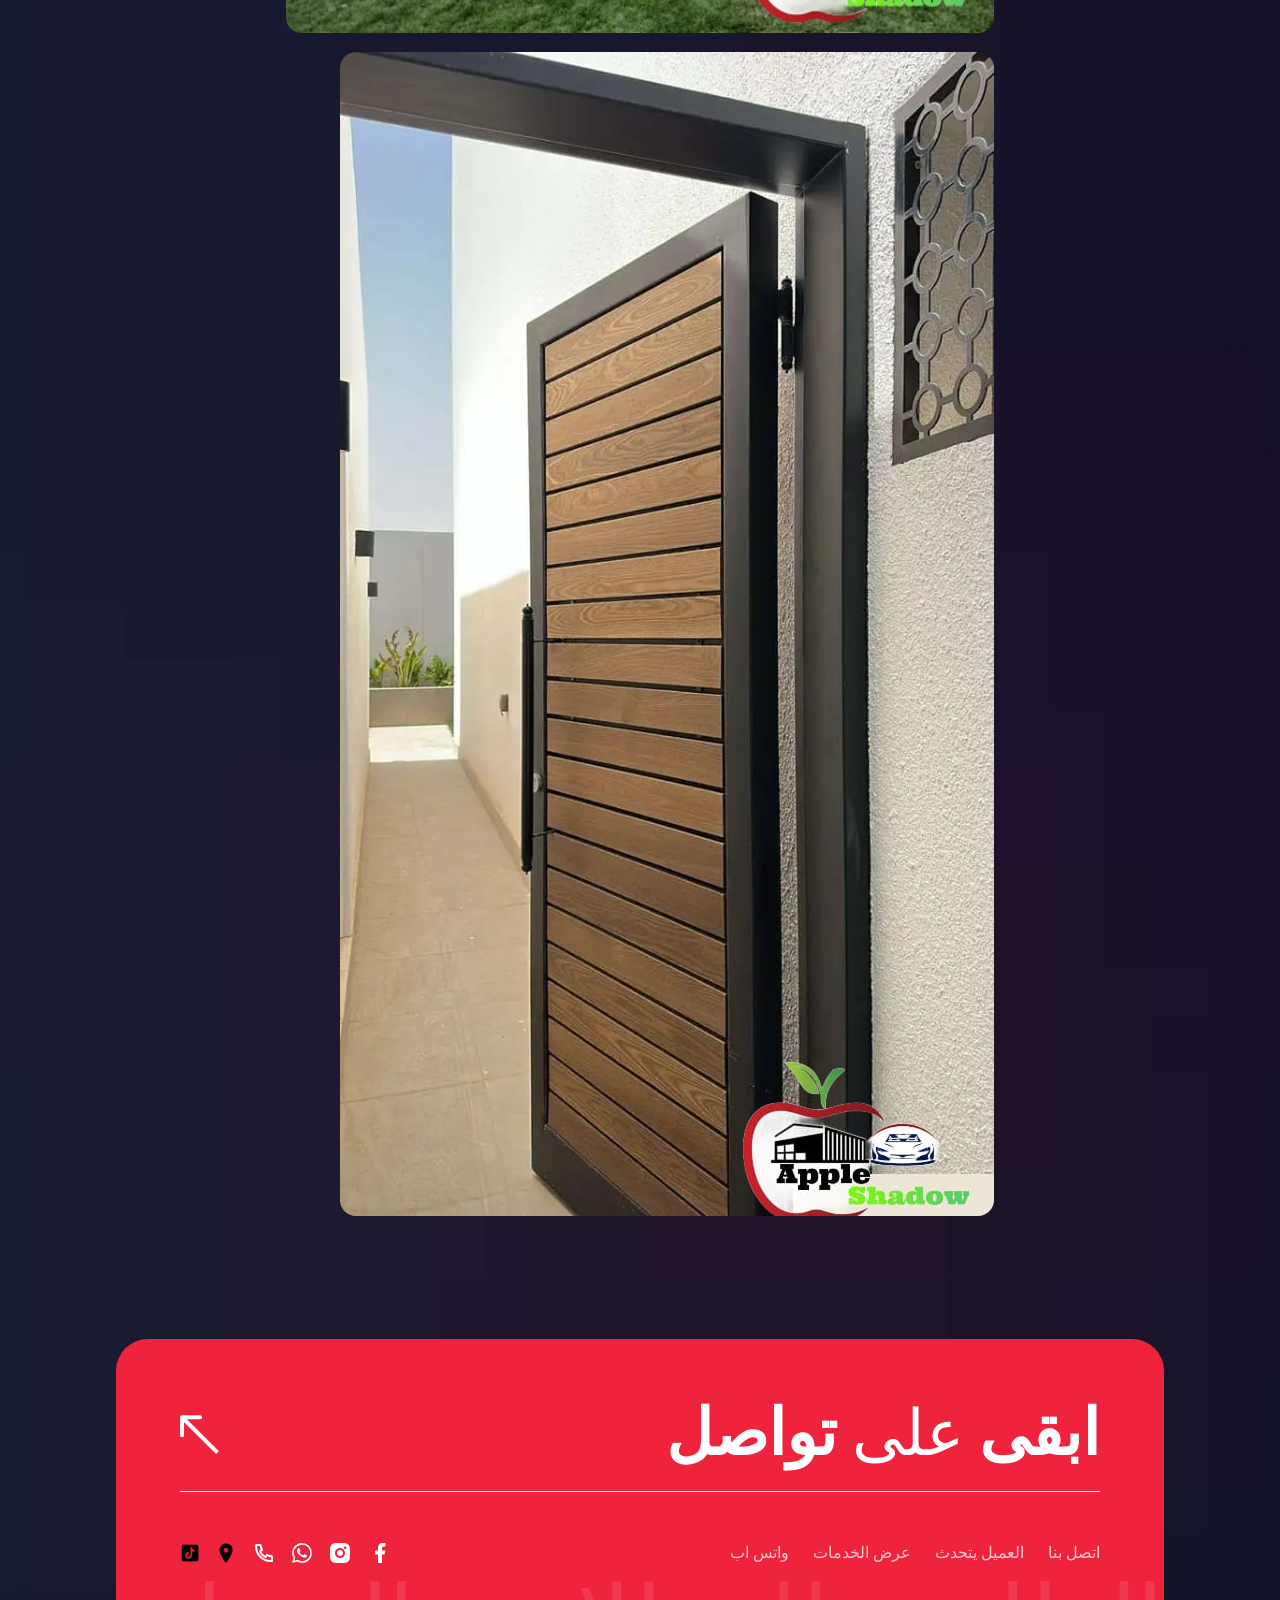
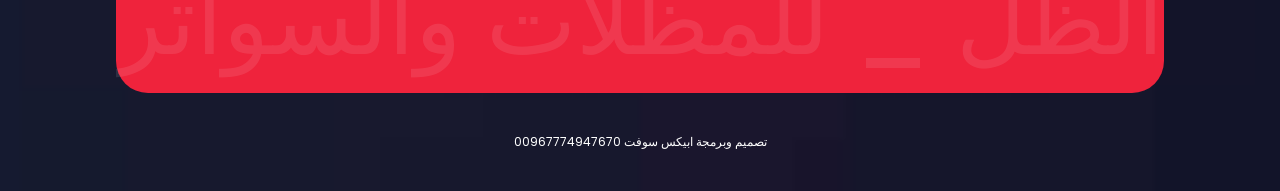
<file: artificial-grass-rtl.html>
﻿<!DOCTYPE html>
<html lang="ar" dir="rtl">

<head>
    <!-- Meta Tag -->
    <meta charset="utf-8">
    <meta http-equiv="X-UA-Compatible" content="IE=edge">
    <meta name="viewport" content="width=device-width, initial-scale=1">

    <!-- Seo Meta -->
    <meta name="description" content="تركيب عشب صناعي وانجيلة وعشب جدران وبديل خشب في مكة والرياض. حلول ديكورية مبتكرة ومقاومة للعوامل الجوية. اتصل 0532993975.">
    <meta name="keywords" content="عشب صناعي مكة, انجيلة مكة, عشب جدران, بديل خشب مكة, ديكورات حدائق مكة, عشب صناعي الرياض">

    <title>عشب صناعي وبديل خشب مكة والرياض | الظل _ للمظلات والسواتر 0532993975</title>

    
    <!-- Open Graph -->
    <meta property="og:type" content="website">
    <meta property="og:title" content="عشب صناعي وبديل خشب مكة | الظل _ للمظلات والسواتر">
    <meta property="og:description" content="تركيب عشب صناعي وانجيلة وبديل خشب في مكة والرياض.">
    <meta property="og:url" content="https://apple-shadow.vercel.app/artificial-grass-rtl.html">
    <meta property="og:image" content="https://apple-shadow.vercel.app/assets/images/logos/logo_new.png">
    <meta property="og:locale" content="ar_SA">
    <meta property="og:site_name" content="الظل _ للمظلات والسواتر">
    <meta name="twitter:card" content="summary_large_image">
    <link rel="canonical" href="https://apple-shadow.vercel.app/artificial-grass-rtl.html">
    <link href="assets/images/logos/logo_new.png" rel="icon" type="image/png">

    <!-- IOS Touch Icons -->
    <link rel="apple-touch-icon" href="assets/images/logos/logo_new.png">
    <link rel="apple-touch-icon" sizes="152x152" href="assets/images/logos/logo_new.png">
    <link rel="apple-touch-icon" sizes="167x167" href="assets/images/logos/logo_new.png">
    <link rel="apple-touch-icon" sizes="180x180" href="assets/images/logos/logo_new.png">

    <!-- Google fonts -->
    <!-- Google fonts -->
    <link rel="preconnect" href="https://fonts.googleapis.com/">
    <link rel="preconnect" href="https://fonts.gstatic.com/" crossorigin>
    <link href="https://fonts.googleapis.com/css2?family=Poppins:ital,wght@0,100;0,200;0,300;0,400;0,500;0,600;0,700;0,800;0,900;1,100;1,200;1,300;1,400;1,500;1,600;1,700;1,800;1,900&amp;family=Red+Rose:wght@300..700&amp;display=swap" rel="stylesheet">

    <!-- Styles -->
    <link href="assets/css/plugins.css" rel="stylesheet" type="text/css">
    <link href="assets/css/styles.css" rel="stylesheet" type="text/css">
</head>
<body data-barba="wrapper" data-magic-cursor="true">

    <!-- Page loader [[ Find at scss/components/loader.scss ]] -->
    <div id="loader">
        <span id="loader_text" data-splitting>تحميل</span>
        <svg id="loader_shape" width="100%" height="100vh" preserveAspectRatio="none" viewBox="0 0 1440 800">
			<path d="M -44,-50 C -52.71,28.52 15.86,8.186 184,14.69 383.3,22.39 462.5,12.58 638,14 835.5,15.6 987,6.4 1194,13.86 1661,30.68 1652,-36.74 1582,-140.1 1512,-243.5 15.88,-589.5 -44,-50 Z" 
            data-path="M -44,-50 C -137.1,117.4 67.86,445.5 236,452 435.3,459.7 500.5,242.6 676,244 873.5,245.6 957,522.4 1154,594 1593,753.7 1793,226.3 1582,-126 1371,-478.3 219.8,-524.2 -44,-50 Z" />
		</svg>
    </div>

    <div data-barba="container" data-barba-namespace="default">
    
        <!-- Start:: Header [[ Find at scss/components/header.scss ]] -->
        <header id="header">
            <!-- Start:: Container [[ Find at scss/utilities/grid.scss ]] -->
            <div class="container">
                <!-- Header left -->
                <div class="header-link">
                    <a href="index.html" class="brand">
                        <img src="assets/images/logos/logo_new2.png" alt="شعار الظل _ للمظلات والسواتر - مظلات وسواتر مكة">
                        <div class="hidden">شعار</div>
                    </a>
                    <ul id="lang">
                    </ul>
                </div>

                <!-- Header right -->
                <div class="header-link">
                    <a role="button" class="button button--primary" href="tel:0532993975" >
                        <svg class="svg" width="24" height="24" viewBox="0 0 24 24" fill="none" xmlns="http://www.w3.org/2000/svg"><path d="M9.36556 10.6821C10.302 12.3288 11.6712 13.698 13.3179 14.6344L14.2024 13.3961C14.4965 12.9845 15.0516 12.8573 15.4956 13.0998C16.9024 13.8683 18.4571 14.3353 20.0789 14.4637C20.599 14.5049 21 14.9389 21 15.4606V19.9234C21 20.4361 20.6122 20.8657 20.1022 20.9181C19.5723 20.9726 19.0377 21 18.5 21C9.93959 21 3 14.0604 3 5.5C3 4.96227 3.02742 4.42771 3.08189 3.89776C3.1343 3.38775 3.56394 3 4.07665 3H8.53942C9.0611 3 9.49513 3.40104 9.5363 3.92109C9.66467 5.54288 10.1317 7.09764 10.9002 8.50444C11.1427 8.9484 11.0155 9.50354 10.6039 9.79757L9.36556 10.6821ZM6.84425 10.0252L8.7442 8.66809C8.20547 7.50514 7.83628 6.27183 7.64727 5H5.00907C5.00303 5.16632 5 5.333 5 5.5C5 12.9558 11.0442 19 18.5 19C18.667 19 18.8337 18.997 19 18.9909V16.3527C17.7282 16.1637 16.4949 15.7945 15.3319 15.2558L13.9748 17.1558C13.4258 16.9425 12.8956 16.6915 12.3874 16.4061L12.3293 16.373C10.3697 15.2587 8.74134 13.6303 7.627 11.6707L7.59394 11.6126C7.30849 11.1044 7.05754 10.5742 6.84425 10.0252Z" fill="white"/></svg>
                        <div class="hidden">اتصال</div>
                        <div class="button__inner">
                            <span data-text="ابقى على تواصل">ابقى على تواصل</span>
                        </div>
                    </a>
                </div>
            </div>
            <!-- End:: Container -->
        </header>
        <!-- End:: Header -->

        <!-- Start:: Main [[ Find at scss/framework/core.scss ]] -->
        <main id="main">

            <!-- Start:: Inner intro section [[ Find at scss/components/intro.scss ]] -->
            <section id="inner_intro">
                <!-- Start:: Container [[ Find at scss/utilities/grid.scss ]] -->
                <div class="container">
                    <!-- Start:: Detail container [[ Find at scss/framework/detail.scss ]] -->
                    <div class="detail-container detail-head">
                        <a href="portfolio-rtl.html" class="detail-arrow">
                            <svg class="svg" width="81" height="16" viewBox="0 0 81 16" fill="none" xmlns="http://www.w3.org/2000/svg"><path d="M0.292892 7.29289C-0.0976334 7.68342 -0.0976334 8.31658 0.292892 8.70711L6.65685 15.0711C7.04738 15.4616 7.68054 15.4616 8.07107 15.0711C8.46159 14.6805 8.46159 14.0474 8.07107 13.6569L2.41422 8L8.07107 2.34315C8.46159 1.95262 8.46159 1.31946 8.07107 0.928932C7.68054 0.538408 7.04738 0.538408 6.65685 0.928932L0.292892 7.29289ZM81 7L1 7V9L81 9V7Z" fill="currentColor"/></svg>
                            <span class="hidden">العودة للخدمات</span>
                        </a>
                        <h2>حلول ديكورية</h2>
                    </div>
                    <!-- End:: Detail container -->

                    <!-- Detail hero [[ Find at scss/framework/detail.scss ]] -->
                    <div class="detail-hero">
                        <img loading="lazy" src="assets/images/ser/7artificial-grass/a (3).jpg" alt="عشب صناعي الظل _ للمظلات والسواتر">
                    </div>

                    <!-- Start:: Detail container [[ Find at scss/framework/detail.scss ]] -->
                    <div class="detail-container">
                        <p class="font-bold text-lg">حلول ديكورية من الظل _ للمظلات والسواتر | جمال طبيعي يدوم طويلاً</p>
                        <h6 class="mt-3">تشكيلتنا من الحلول الديكورية:</h6>
                        <ul class="list-disc pr-5 space-y-2 mb-4">
                            <li><strong>انجيلة</strong> عشب صناعي بجودة عالية</li>
                            <li><strong>عشب جدران</strong> لديكورات داخلية وخارجية</li>
                            <li><strong>بديل خشب</strong> مقاوم للعوامل الجوية</li>
                            <li><strong>أرضيات</strong> خارجية بتصاميم مبتكرة</li>
                        </ul>
                        <h6>مميزاتنا:</h6>
                        <ul class="list-disc pr-5 space-y-2">
                            <li>مواد <strong>طبيعية المظهر</strong> سهلة التنظيف</li>
                            <li>تشكيلة <strong>ألوان وتصاميم</strong> متنوعة</li>
                            <li>تركيب <strong>محترف</strong> يدوم لسنوات</li>
                        </ul>
                        <div class="image-collage">
                            <img loading="lazy" src="assets/images/ser/7artificial-grass/a (1).jpg" alt="عشب صناعي الظل _ للمظلات والسواتر">
                            <img loading="lazy" src="assets/images/ser/7artificial-grass/a (2).jpg" alt="عشب صناعي الظل _ للمظلات والسواتر">
                            <img loading="lazy" src="assets/images/ser/7artificial-grass/a (3).jpg" alt="عشب صناعي الظل _ للمظلات والسواتر">
                            <img loading="lazy" src="assets/images/ser/7artificial-grass/a (4).jpg" alt="عشب صناعي الظل _ للمظلات والسواتر">
                            <img loading="lazy" src="assets/images/ser/7artificial-grass/a (5).jpg" alt="عشب صناعي الظل _ للمظلات والسواتر">
                            <img loading="lazy" src="assets/images/ser/7artificial-grass/a (6).jpg" alt="عشب صناعي الظل _ للمظلات والسواتر">

                        </div>
                        
                    </div>
                    <!-- End:: Detail container -->
                </div>
                <!-- End:: Container -->
            </section>
            <!-- End:: Inner intro section -->

        </main>
        <!-- End:: Main -->

        <!-- Start:: Footer [[ Find at scss/components/footer.scss ]] -->
        <footer id="footer">
            <!-- Start:: Container [[ Find at scss/utilities/grid.scss ]] -->
            <div class="container">
                <!-- Start:: Footer card [[ Find at scss/components/footer.scss ]] -->
                <div class="footer-card">
                    <div class="footer-top">
                        <a role="button" class="footer-title fs-64"  href="tel:0532993975" >
                            ابقى  <span class="fw-light">على</span> تواصل                       
                        </a>
                        <a role="button" class="footer-arrow"  href="tel:0532993975" >
                            <img src="assets/images/icons/arrow-left-top.svg" alt="تواصل معنا">
                            <span class="hidden">تواصل على ابقى</span>
                        </a>
                    </div>
                    <div class="footer-content">
                        <!-- Start:: navbar [[ Find at scss/components/navigation.scss ]] -->
                        <nav class="navbar">
                            <ul>
                                <li>
                                    <a role="button"  href="tel:0532993975" style="color: var(--link-color);">اتصل بنا</a>
                                </li>
                                <li>
                                    <a href="about-rtl.html">العميل يتحدث</a>
                                </li>
                                <!-- هاذي ابعدها من هانا فقط -->
                                <li>
                                    <a href="portfolio-rtl.html">عرض الخدمات</a>
                                </li>
                                <li>
                                    <a href="https://wa.me/+966503785796" style="color: var(--link-color);">واتس اب</a>
                                </li>
                                
                            </ul>
                        </nav>
                        <!-- End:: navbar -->

                        <!-- Start:: Social [[ Find at scss/components/social.scss ]] -->
                        <ul class="social">
                            <li>
                                <a href="https://www.facebook.com/people/%D8%B8%D9%84-%D8%A7%D9%84%D8%AA%D9%81%D8%A7%D8%AD%D8%A9/61578771501655/" target="_blank">
                                    <svg class="svg" width="24" height="24" viewBox="0 0 24 24" fill="none" xmlns="http://www.w3.org/2000/svg"><path d="M14 13.5H16.5L17.5 9.5H14V7.5C14 6.47062 14 5.5 16 5.5H17.5V2.1401C17.1743 2.09685 15.943 2 14.6429 2C11.9284 2 10 3.65686 10 6.69971V9.5H7V13.5H10V22H14V13.5Z" fill="currentColor"/></svg>
                                    <div class="hidden">فيسبوك</div>
                                </a>
                            </li>
                            <li>
                                <a href="https://www.instagram.com/apple_shadow1/" target="_blank">
                                    <svg class="svg" width="24" height="24" viewBox="0 0 24 24" fill="none" xmlns="http://www.w3.org/2000/svg"><path d="M13.0281 2.00098C14.1535 2.00284 14.7238 2.00879 15.2166 2.02346L15.4107 2.02981C15.6349 2.03778 15.8561 2.04778 16.1228 2.06028C17.1869 2.10944 17.9128 2.27778 18.5503 2.52528C19.2094 2.77944 19.7661 3.12278 20.3219 3.67861C20.8769 4.23444 21.2203 4.79278 21.4753 5.45028C21.7219 6.08694 21.8903 6.81361 21.9403 7.87778C21.9522 8.14444 21.9618 8.36564 21.9697 8.58989L21.976 8.78397C21.9906 9.27672 21.9973 9.8471 21.9994 10.9725L22.0002 11.7182C22.0003 11.8093 22.0003 11.9033 22.0003 12.0003L22.0002 12.2824L21.9996 13.0281C21.9977 14.1535 21.9918 14.7238 21.9771 15.2166L21.9707 15.4107C21.9628 15.6349 21.9528 15.8561 21.9403 16.1228C21.8911 17.1869 21.7219 17.9128 21.4753 18.5503C21.2211 19.2094 20.8769 19.7661 20.3219 20.3219C19.7661 20.8769 19.2069 21.2203 18.5503 21.4753C17.9128 21.7219 17.1869 21.8903 16.1228 21.9403C15.8561 21.9522 15.6349 21.9618 15.4107 21.9697L15.2166 21.976C14.7238 21.9906 14.1535 21.9973 13.0281 21.9994L12.2824 22.0002C12.1913 22.0003 12.0973 22.0003 12.0003 22.0003L11.7182 22.0002L10.9725 21.9996C9.8471 21.9977 9.27672 21.9918 8.78397 21.9771L8.58989 21.9707C8.36564 21.9628 8.14444 21.9528 7.87778 21.9403C6.81361 21.8911 6.08861 21.7219 5.45028 21.4753C4.79194 21.2211 4.23444 20.8769 3.67861 20.3219C3.12278 19.7661 2.78028 19.2069 2.52528 18.5503C2.27778 17.9128 2.11028 17.1869 2.06028 16.1228C2.0484 15.8561 2.03871 15.6349 2.03086 15.4107L2.02457 15.2166C2.00994 14.7238 2.00327 14.1535 2.00111 13.0281L2.00098 10.9725C2.00284 9.8471 2.00879 9.27672 2.02346 8.78397L2.02981 8.58989C2.03778 8.36564 2.04778 8.14444 2.06028 7.87778C2.10944 6.81278 2.27778 6.08778 2.52528 5.45028C2.77944 4.79194 3.12278 4.23444 3.67861 3.67861C4.23444 3.12278 4.79278 2.78028 5.45028 2.52528C6.08778 2.27778 6.81278 2.11028 7.87778 2.06028C8.14444 2.0484 8.36564 2.03871 8.58989 2.03086L8.78397 2.02457C9.27672 2.00994 9.8471 2.00327 10.9725 2.00111L13.0281 2.00098ZM12.0003 7.00028C9.23738 7.00028 7.00028 9.23981 7.00028 12.0003C7.00028 14.7632 9.23981 17.0003 12.0003 17.0003C14.7632 17.0003 17.0003 14.7607 17.0003 12.0003C17.0003 9.23738 14.7607 7.00028 12.0003 7.00028ZM12.0003 9.00028C13.6572 9.00028 15.0003 10.3429 15.0003 12.0003C15.0003 13.6572 13.6576 15.0003 12.0003 15.0003C10.3434 15.0003 9.00028 13.6576 9.00028 12.0003C9.00028 10.3434 10.3429 9.00028 12.0003 9.00028ZM17.2503 5.50028C16.561 5.50028 16.0003 6.06018 16.0003 6.74943C16.0003 7.43867 16.5602 7.99944 17.2503 7.99944C17.9395 7.99944 18.5003 7.43954 18.5003 6.74943C18.5003 6.06018 17.9386 5.49941 17.2503 5.50028Z" fill="currentColor"/></svg>
                                    <div class="hidden">انستقرام</div>
                                </a>
                            </li>
                            <li>
                                <a href="https://wa.me/+966503785796" target="_blank">
                                    <svg xmlns="http://www.w3.org/2000/svg" viewBox="0 0 24 24" width="20" height="20" fill="#fff" class="svg">
                                        <path d="M17.472 14.382c-.297-.149-1.758-.867-2.03-.967-.273-.099-.471-.148-.67.15-.197.297-.767.966-.94 1.164-.173.199-.347.223-.644.075-.297-.15-1.255-.463-2.39-1.475-.883-.788-1.48-1.761-1.653-2.059-.173-.297-.018-.458.13-.606.134-.133.298-.347.446-.52.149-.174.198-.298.298-.497.099-.198.05-.371-.025-.52-.075-.149-.669-1.612-.916-2.207-.242-.579-.487-.5-.669-.51-.173-.008-.371-.01-.57-.01-.198 0-.52.074-.792.372-.272.297-1.04 1.016-1.04 2.479 0 1.462 1.065 2.875 1.213 3.074.149.198 2.096 3.2 5.077 4.487.709.306 1.262.489 1.694.625.712.227 1.36.195 1.871.118.571-.085 1.758-.719 2.006-1.413.248-.694.248-1.289.173-1.413-.074-.124-.272-.198-.57-.347m-5.421 7.403h-.004a9.87 9.87 0 01-5.031-1.378l-.361-.214-3.741.982.998-3.648-.235-.374a9.86 9.86 0 01-1.51-5.26c.001-5.45 4.436-9.884 9.888-9.884 2.64 0 5.122 1.03 6.988 2.898a9.825 9.825 0 012.893 6.994c-.003 5.45-4.437 9.884-9.885 9.884m8.413-18.297A11.815 11.815 0 0012.05 0C5.495 0 .16 5.335.157 11.892c0 2.096.547 4.142 1.588 5.945L.057 24l6.305-1.654a11.882 11.882 0 005.683 1.448h.005c6.554 0 11.89-5.335 11.893-11.893a11.821 11.821 0 00-3.48-8.413z"/>
                                    </svg>
                                    <div class="hidden">واتساب</div>
                                </a>
                            </li>
                            <li>

                                <a href="tel:0532993975" target="_blank">
                                    <svg class="svg" width="24" height="24" viewBox="0 0 24 24" fill="none" xmlns="http://www.w3.org/2000/svg"><path d="M9.36556 10.6821C10.302 12.3288 11.6712 13.698 13.3179 14.6344L14.2024 13.3961C14.4965 12.9845 15.0516 12.8573 15.4956 13.0998C16.9024 13.8683 18.4571 14.3353 20.0789 14.4637C20.599 14.5049 21 14.9389 21 15.4606V19.9234C21 20.4361 20.6122 20.8657 20.1022 20.9181C19.5723 20.9726 19.0377 21 18.5 21C9.93959 21 3 14.0604 3 5.5C3 4.96227 3.02742 4.42771 3.08189 3.89776C3.1343 3.38775 3.56394 3 4.07665 3H8.53942C9.0611 3 9.49513 3.40104 9.5363 3.92109C9.66467 5.54288 10.1317 7.09764 10.9002 8.50444C11.1427 8.9484 11.0155 9.50354 10.6039 9.79757L9.36556 10.6821ZM6.84425 10.0252L8.7442 8.66809C8.20547 7.50514 7.83628 6.27183 7.64727 5H5.00907C5.00303 5.16632 5 5.333 5 5.5C5 12.9558 11.0442 19 18.5 19C18.667 19 18.8337 18.997 19 18.9909V16.3527C17.7282 16.1637 16.4949 15.7945 15.3319 15.2558L13.9748 17.1558C13.4258 16.9425 12.8956 16.6915 12.3874 16.4061L12.3293 16.373C10.3697 15.2587 8.74134 13.6303 7.627 11.6707L7.59394 11.6126C7.30849 11.1044 7.05754 10.5742 6.84425 10.0252Z" fill="white"/></svg>
                                    <div class="hidden">الهاتف</div>
                                </a>
                            </li>
                            <li>
                                <a href="https://maps.app.goo.gl/SFP7AFsrAGLC7z2N7" target="_blank">
                                    <img src="assets/images/icons/icons8-location-24.png" alt="موقعنا" style="width:20px;height:20px;filter:invert(1);">
                                    <div class="hidden">الموقع</div>
                                </a>
                            </li>
                            <li>
                                <a href="https://www.tiktok.com/@user867686851" target="_blank">
                                    <img src="assets/images/icons/icons8-tiktok-24.png" alt="تيك توك" style="width:20px;height:20px;filter:invert(1);">
                                    <div class="hidden">تيك توك</div>
                                </a>
                            </li>
                        </ul>
                        <!-- End:: Social -->
                    </div>

                    <!-- Email marquee slider  [[ Find at scss/framework/core.scss ]] -->
                    <div id="email" class="swiper" data-marquee="true" data-space="100">
                        <div class="swiper-wrapper">
                            <div class="swiper-slide fw-medium">الظل _ للمظلات والسواتر</div>
                        </div>
                    </div>
                </div>
                <!-- End:: Footer card -->
                <div class="footer-copy text-center"><a href="https://wa.me/+967774947670"> تصميم وبرمجة ابيكس سوفت 00967774947670</a></div>
            </div>
            <!-- End:: Container -->
        </footer>
        <!-- End:: Footer -->


        <!-- Start:: Contact modal [[ Find at scss/components/modal.scss ]] -->
        <div class="modal" id="contact_modal"  tabindex="-1" aria-labelledby="contact_modal_label" aria-hidden="true">
            <div class="modal__container">
                <div class="modal__dialog">
                    <a role="button" class="modal__close" data-close="modal">
                        <svg class="svg" xmlns="http://www.w3.org/2000/svg" width="16" height="16" viewBox="0 0 24 24" fill="currentColor"><path d="M11.9997 10.5865L16.9495 5.63672L18.3637 7.05093L13.4139 12.0007L18.3637 16.9504L16.9495 18.3646L11.9997 13.4149L7.04996 18.3646L5.63574 16.9504L10.5855 12.0007L5.63574 7.05093L7.04996 5.63672L11.9997 10.5865Z" /></svg>
                        <div class="hidden">إغلاق</div>
                    </a>
                    <div class="text-center modal__dialog__head">
                        <h2 class="fw-normal" id="contact_modal_label">على ابقى <span class="fw-light">تواصل</span></h2>
                        <p>تواصل معنا اليوم لمناقشة مشروعك أو لطلب المزيد من المعلومات.</p>
                    </div>
                    <form action="#">
                        <div class="form-group">
                            <label for="name" class="form-label">الاسم الكامل</label>
                            <input type="text" id="name" class="form-control">
                        </div>
                        <div class="form-group">
                            <label for="mail" class="form-label">عنوان الايميل</label>
                            <input type="text" id="mail" class="form-control">
                        </div>
                        <div class="form-group">
                            <label for="message" class="form-label">رسالة</label>
                            <textarea name="message" id="message" rows="4" class="form-control"></textarea>
                        </div>
                        <div class="text-center">
                            <button type="submit" id="contact_btn" class="button button--white">
                                <span class="button__inner">
                                    <span data-text="ارسل الان">ارسل الان</span>
                                </span>
                            </button>
                        </div>
                    </form>
                </div>
            </div>
        </div>
        <!-- End:: Contact modal -->
        <!--  -->

        <div id="form_message"></div>
        
        
    </div>

        <!-- Scripts -->
        <script src="assets/js/plugins.js" defer></script>
        <script src="assets/js/scripts.js" defer></script>

</body>

</html>
</file>
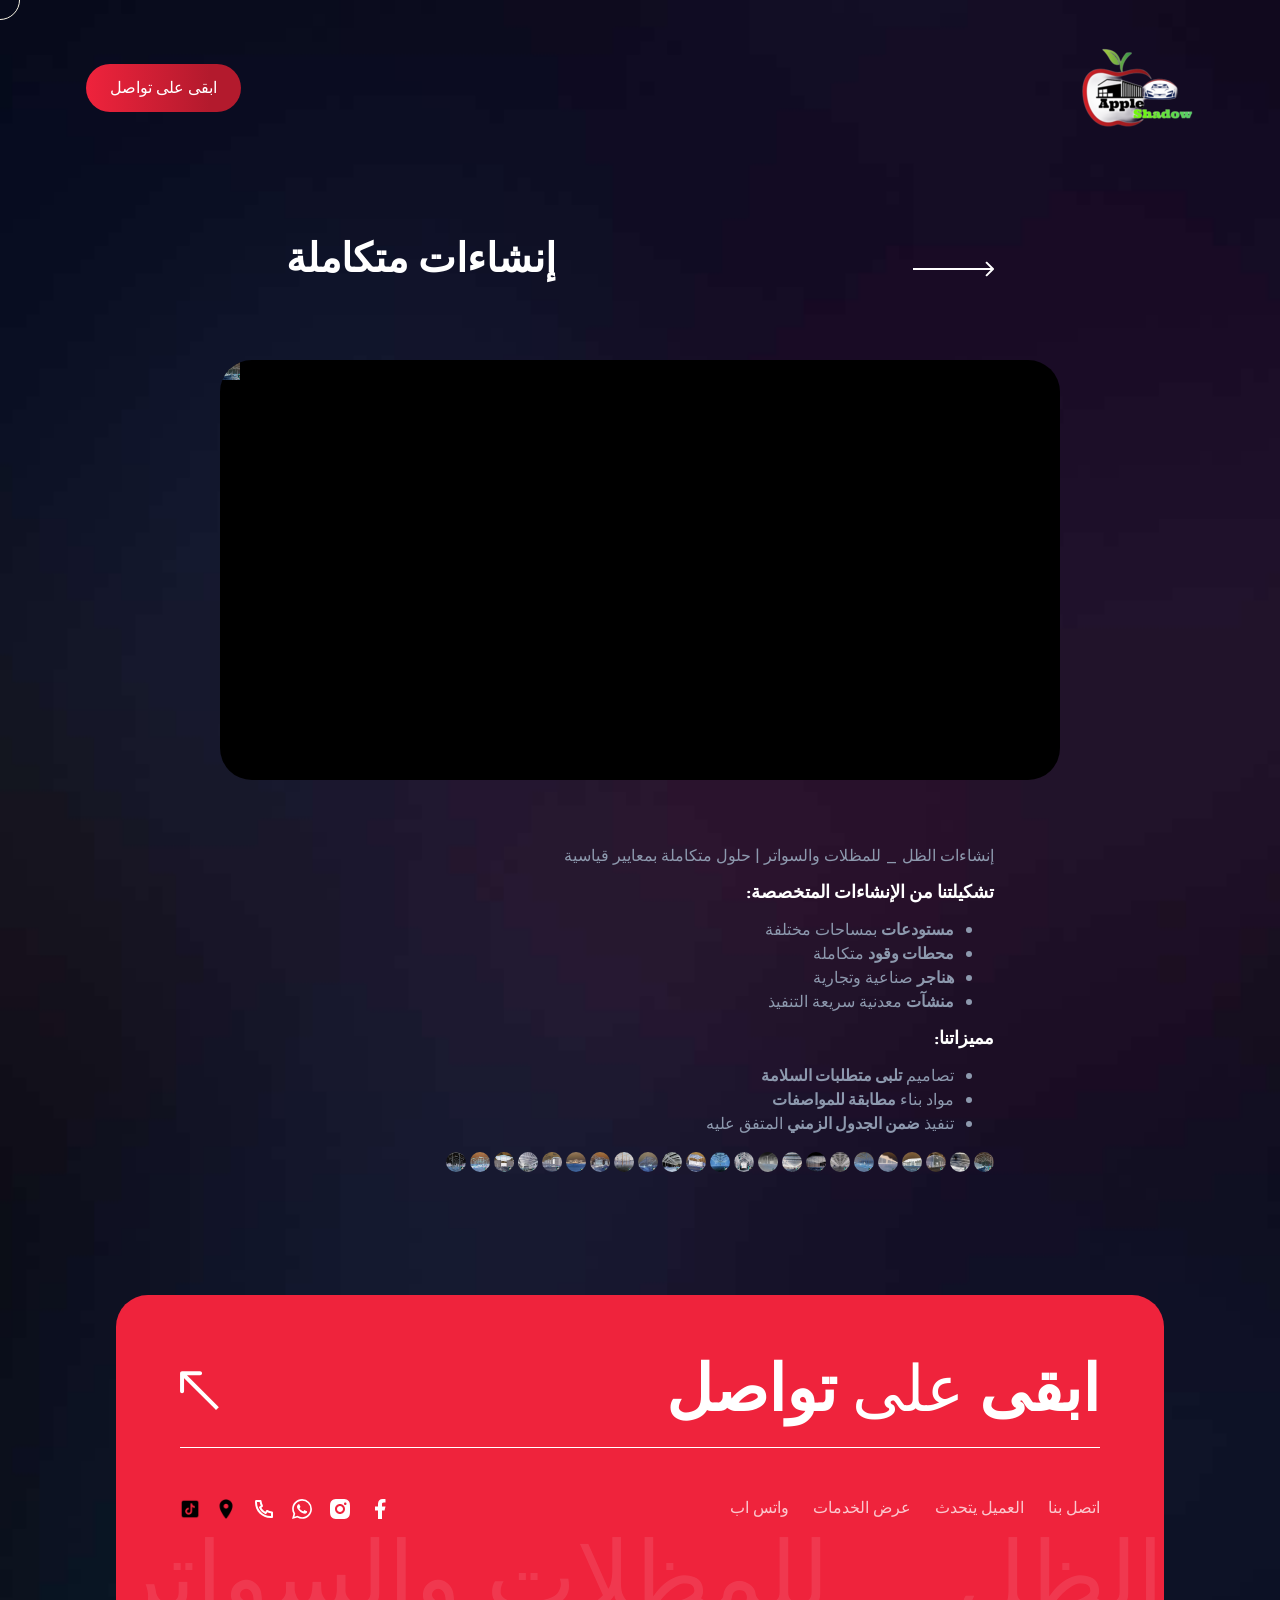
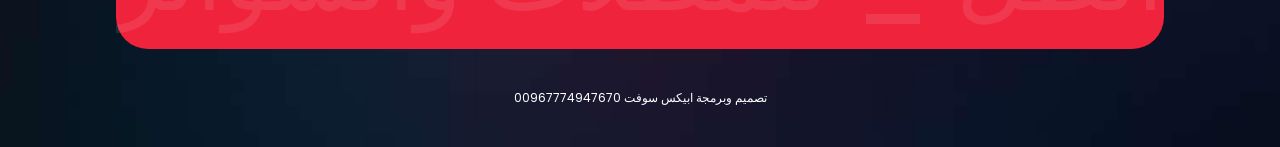
<file: construction-rtl.html>
﻿<!DOCTYPE html>
<html lang="ar" dir="rtl">

<head>
    <!-- Meta Tag -->
    <meta charset="utf-8">
    <meta http-equiv="X-UA-Compatible" content="IE=edge">
    <meta name="viewport" content="width=device-width, initial-scale=1">

    <!-- Seo Meta -->
    <meta name="description" content="تصميم وإنشاء مستودعات ومحطات وقود وهناجر بمواصفات قياسية في مكة والرياض. الظل _ للمظلات والسواتر حلول إنشاءات متكاملة. اتصل 0532993975.">
    <meta name="keywords" content="إنشاءات مكة, مستودعات مكة, محطات وقود مكة, هناجر مكة, إنشاءات معدنية الرياض, الظل _ للمظلات والسواتر إنشاءات">

    <title>إنشاءات مستودعات ومحطات وقود مكة والرياض | الظل _ للمظلات والسواتر 0532993975</title>

    
    <!-- Open Graph -->
    <meta property="og:type" content="website">
    <meta property="og:title" content="إنشاءات مستودعات ومحطات وقود | الظل _ للمظلات والسواتر">
    <meta property="og:description" content="تصميم وإنشاء مستودعات ومحطات وقود وهناجر في مكة والرياض.">
    <meta property="og:url" content="https://apple-shadow.vercel.app/construction-rtl.html">
    <meta property="og:image" content="https://apple-shadow.vercel.app/assets/images/logos/logo_new.png">
    <meta property="og:locale" content="ar_SA">
    <meta property="og:site_name" content="الظل _ للمظلات والسواتر">
    <meta name="twitter:card" content="summary_large_image">
    <link rel="canonical" href="https://apple-shadow.vercel.app/construction-rtl.html">
    <link href="assets/images/logos/logo_new.png" rel="icon" type="image/png">

    <!-- IOS Touch Icons -->
    <link rel="apple-touch-icon" href="assets/images/logos/logo_new.png">
    <link rel="apple-touch-icon" sizes="152x152" href="assets/images/logos/logo_new.png">
    <link rel="apple-touch-icon" sizes="167x167" href="assets/images/logos/logo_new.png">
    <link rel="apple-touch-icon" sizes="180x180" href="assets/images/logos/logo_new.png">

    <!-- Google fonts -->
    <!-- Google fonts -->
    <link rel="preconnect" href="https://fonts.googleapis.com/">
    <link rel="preconnect" href="https://fonts.gstatic.com/" crossorigin>
    <link href="https://fonts.googleapis.com/css2?family=Poppins:ital,wght@0,100;0,200;0,300;0,400;0,500;0,600;0,700;0,800;0,900;1,100;1,200;1,300;1,400;1,500;1,600;1,700;1,800;1,900&amp;family=Red+Rose:wght@300..700&amp;display=swap" rel="stylesheet">

    <!-- Styles -->
    <link href="assets/css/plugins.css" rel="stylesheet" type="text/css">
    <link href="assets/css/styles.css" rel="stylesheet" type="text/css">
</head>
<body data-barba="wrapper" data-magic-cursor="true">

    <!-- Page loader [[ Find at scss/components/loader.scss ]] -->
    <div id="loader">
        <span id="loader_text" data-splitting>تحميل</span>
        <svg id="loader_shape" width="100%" height="100vh" preserveAspectRatio="none" viewBox="0 0 1440 800">
			<path d="M -44,-50 C -52.71,28.52 15.86,8.186 184,14.69 383.3,22.39 462.5,12.58 638,14 835.5,15.6 987,6.4 1194,13.86 1661,30.68 1652,-36.74 1582,-140.1 1512,-243.5 15.88,-589.5 -44,-50 Z" 
            data-path="M -44,-50 C -137.1,117.4 67.86,445.5 236,452 435.3,459.7 500.5,242.6 676,244 873.5,245.6 957,522.4 1154,594 1593,753.7 1793,226.3 1582,-126 1371,-478.3 219.8,-524.2 -44,-50 Z" />
		</svg>
    </div>

    <div data-barba="container" data-barba-namespace="default">
    
        <!-- Start:: Header [[ Find at scss/components/header.scss ]] -->
        <header id="header">
            <!-- Start:: Container [[ Find at scss/utilities/grid.scss ]] -->
            <div class="container">
                <!-- Header left -->
                <div class="header-link">
                    <a href="index.html" class="brand">
                        <img src="assets/images/logos/logo_new2.png" alt="شعار الظل _ للمظلات والسواتر - مظلات وسواتر مكة">
                        <div class="hidden">شعار</div>
                    </a>
                    <ul id="lang">
                    </ul>
                </div>

                <!-- Header right -->
                <div class="header-link">
                    <a role="button" class="button button--primary" href="tel:0532993975" >
                        <svg class="svg" width="24" height="24" viewBox="0 0 24 24" fill="none" xmlns="http://www.w3.org/2000/svg"><path d="M9.36556 10.6821C10.302 12.3288 11.6712 13.698 13.3179 14.6344L14.2024 13.3961C14.4965 12.9845 15.0516 12.8573 15.4956 13.0998C16.9024 13.8683 18.4571 14.3353 20.0789 14.4637C20.599 14.5049 21 14.9389 21 15.4606V19.9234C21 20.4361 20.6122 20.8657 20.1022 20.9181C19.5723 20.9726 19.0377 21 18.5 21C9.93959 21 3 14.0604 3 5.5C3 4.96227 3.02742 4.42771 3.08189 3.89776C3.1343 3.38775 3.56394 3 4.07665 3H8.53942C9.0611 3 9.49513 3.40104 9.5363 3.92109C9.66467 5.54288 10.1317 7.09764 10.9002 8.50444C11.1427 8.9484 11.0155 9.50354 10.6039 9.79757L9.36556 10.6821ZM6.84425 10.0252L8.7442 8.66809C8.20547 7.50514 7.83628 6.27183 7.64727 5H5.00907C5.00303 5.16632 5 5.333 5 5.5C5 12.9558 11.0442 19 18.5 19C18.667 19 18.8337 18.997 19 18.9909V16.3527C17.7282 16.1637 16.4949 15.7945 15.3319 15.2558L13.9748 17.1558C13.4258 16.9425 12.8956 16.6915 12.3874 16.4061L12.3293 16.373C10.3697 15.2587 8.74134 13.6303 7.627 11.6707L7.59394 11.6126C7.30849 11.1044 7.05754 10.5742 6.84425 10.0252Z" fill="white"/></svg>
                        <div class="hidden">اتصال</div>
                        <div class="button__inner">
                            <span data-text="ابقى على تواصل">ابقى على تواصل</span>
                        </div>
                    </a>
                </div>
            </div>
            <!-- End:: Container -->
        </header>
        <!-- End:: Header -->

        <!-- Start:: Main [[ Find at scss/framework/core.scss ]] -->
        <main id="main">

            <!-- Start:: Inner intro section [[ Find at scss/components/intro.scss ]] -->
            <section id="inner_intro">
                <!-- Start:: Container [[ Find at scss/utilities/grid.scss ]] -->
                <div class="container">
                    <!-- Start:: Detail container [[ Find at scss/framework/detail.scss ]] -->
                    <div class="detail-container detail-head">
                        <a href="portfolio-rtl.html" class="detail-arrow">
                            <svg class="svg" width="81" height="16" viewBox="0 0 81 16" fill="none" xmlns="http://www.w3.org/2000/svg"><path d="M0.292892 7.29289C-0.0976334 7.68342 -0.0976334 8.31658 0.292892 8.70711L6.65685 15.0711C7.04738 15.4616 7.68054 15.4616 8.07107 15.0711C8.46159 14.6805 8.46159 14.0474 8.07107 13.6569L2.41422 8L8.07107 2.34315C8.46159 1.95262 8.46159 1.31946 8.07107 0.928932C7.68054 0.538408 7.04738 0.538408 6.65685 0.928932L0.292892 7.29289ZM81 7L1 7V9L81 9V7Z" fill="currentColor"/></svg>
                            <span class="hidden">العودة للخدمات</span>
                        </a>
                        <h2>إنشاءات متكاملة</h2>
                    </div>
                    <!-- End:: Detail container -->

                    <!-- Detail hero [[ Find at scss/framework/detail.scss ]] -->
                    <div class="detail-hero">
                        <img loading="lazy" src="assets/images/ser/9construction/c (1).jpg" class="svg" alt="إنشاءات الظل _ للمظلات والسواتر مكة">
                        
                        
                    </div>

                    <!-- Start:: Detail container [[ Find at scss/framework/detail.scss ]] -->
                    <div class="detail-container">
                        <p class="font-bold text-lg">إنشاءات الظل _ للمظلات والسواتر | حلول متكاملة بمعايير قياسية</p>
                        <h6 class="mt-3">تشكيلتنا من الإنشاءات المتخصصة:</h6>
                        <ul class="list-disc pr-5 space-y-2 mb-4">
                            <li><strong>مستودعات</strong> بمساحات مختلفة</li>
                            <li><strong>محطات وقود</strong> متكاملة</li>
                            <li><strong>هناجر</strong> صناعية وتجارية</li>
                            <li><strong>منشآت</strong> معدنية سريعة التنفيذ</li>
                        </ul>
                        <h6>مميزاتنا:</h6>
                        <ul class="list-disc pr-5 space-y-2">
                            <li>تصاميم <strong>تلبى متطلبات السلامة</strong></li>
                            <li>مواد بناء <strong>مطابقة للمواصفات</strong></li>
                            <li>تنفيذ <strong>ضمن الجدول الزمني</strong> المتفق عليه</li>
                        </ul>
                        <div class="image-collage">
                            <img loading="lazy" src="assets/images/ser/9construction/c (1).jpg" class="svg" alt="إنشاءات الظل _ للمظلات والسواتر مكة">
                            <img loading="lazy" src="assets/images/ser/9construction/c (2).jpg" class="svg" alt="إنشاءات الظل _ للمظلات والسواتر مكة">
                            <img loading="lazy" src="assets/images/ser/9construction/c (3).jpg" class="svg" alt="إنشاءات الظل _ للمظلات والسواتر مكة">
                            <img loading="lazy" src="assets/images/ser/9construction/c (4).jpg" class="svg" alt="إنشاءات الظل _ للمظلات والسواتر مكة">
                            <img loading="lazy" src="assets/images/ser/9construction/c (5).jpg" class="svg" alt="إنشاءات الظل _ للمظلات والسواتر مكة">
                            <img loading="lazy" src="assets/images/ser/9construction/c (6).jpg" class="svg" alt="إنشاءات الظل _ للمظلات والسواتر مكة">
                            <img loading="lazy" src="assets/images/ser/9construction/c (7).jpg" class="svg" alt="إنشاءات الظل _ للمظلات والسواتر مكة">
                            <img loading="lazy" src="assets/images/ser/9construction/c (8).jpg" class="svg" alt="إنشاءات الظل _ للمظلات والسواتر مكة">
                            <img loading="lazy" src="assets/images/ser/9construction/c (9).jpg" class="svg" alt="إنشاءات الظل _ للمظلات والسواتر مكة">
                            <img loading="lazy" src="assets/images/ser/9construction/c (10).jpg" class="svg" alt="إنشاءات الظل _ للمظلات والسواتر مكة">
                            <img loading="lazy" src="assets/images/ser/9construction/c (11).jpg" class="svg" alt="إنشاءات الظل _ للمظلات والسواتر مكة">
                            <img loading="lazy" src="assets/images/ser/9construction/c (12).jpg" class="svg" alt="إنشاءات الظل _ للمظلات والسواتر مكة">
                            <img loading="lazy" src="assets/images/ser/9construction/c (13).jpg" class="svg" alt="إنشاءات الظل _ للمظلات والسواتر مكة">
                            <img loading="lazy" src="assets/images/ser/9construction/c (14).jpg" class="svg" alt="إنشاءات الظل _ للمظلات والسواتر مكة">
                            <img loading="lazy" src="assets/images/ser/9construction/c (15).jpg" class="svg" alt="إنشاءات الظل _ للمظلات والسواتر مكة">
                            <img loading="lazy" src="assets/images/ser/9construction/c (16).jpg" class="svg" alt="إنشاءات الظل _ للمظلات والسواتر مكة">
                            <img loading="lazy" src="assets/images/ser/9construction/c (17).jpg" class="svg" alt="إنشاءات الظل _ للمظلات والسواتر مكة">
                            <img loading="lazy" src="assets/images/ser/9construction/c (18).jpg" class="svg" alt="إنشاءات الظل _ للمظلات والسواتر مكة">
                            <img loading="lazy" src="assets/images/ser/9construction/c (19).jpg" class="svg" alt="إنشاءات الظل _ للمظلات والسواتر مكة">
                            <img loading="lazy" src="assets/images/ser/9construction/c (20).jpg" class="svg" alt="إنشاءات الظل _ للمظلات والسواتر مكة">
                            <img loading="lazy" src="assets/images/ser/9construction/c (21).jpg" class="svg" alt="إنشاءات الظل _ للمظلات والسواتر مكة">
                            <img loading="lazy" src="assets/images/ser/9construction/c (22).jpg" class="svg" alt="إنشاءات الظل _ للمظلات والسواتر مكة">
                            <img loading="lazy" src="assets/images/ser/9construction/c (23).jpg" class="svg" alt="إنشاءات الظل _ للمظلات والسواتر مكة">
                        </div>
                        
                    </div>
                    <!-- End:: Detail container -->
                </div>
                <!-- End:: Container -->
            </section>
            <!-- End:: Inner intro section -->

        </main>
        <!-- End:: Main -->

        <!-- Start:: Footer [[ Find at scss/components/footer.scss ]] -->
        <footer id="footer">
            <!-- Start:: Container [[ Find at scss/utilities/grid.scss ]] -->
            <div class="container">
                <!-- Start:: Footer card [[ Find at scss/components/footer.scss ]] -->
                <div class="footer-card">
                    <div class="footer-top">
                        <a role="button" class="footer-title fs-64"  href="tel:0532993975" >
                            ابقى  <span class="fw-light">على</span> تواصل                       
                        </a>
                        <a role="button" class="footer-arrow"  href="tel:0532993975" >
                            <img src="assets/images/icons/arrow-left-top.svg" alt="تواصل معنا">
                            <span class="hidden">تواصل على ابقى</span>
                        </a>
                    </div>
                    <div class="footer-content">
                        <!-- Start:: navbar [[ Find at scss/components/navigation.scss ]] -->
                        <nav class="navbar">
                            <ul>
                                <li>
                                    <a role="button"  href="tel:0532993975" style="color: var(--link-color);">اتصل بنا</a>
                                </li>
                                <li>
                                    <a href="about-rtl.html">العميل يتحدث</a>
                                </li>
                                <!-- هاذي ابعدها من هانا فقط -->
                                <li>
                                    <a href="portfolio-rtl.html">عرض الخدمات</a>
                                </li>
                                <li>
                                    <a href="https://wa.me/+966503785796" style="color: var(--link-color);">واتس اب</a>
                                </li>
                                
                            </ul>
                        </nav>
                        <!-- End:: navbar -->

                        <!-- Start:: Social [[ Find at scss/components/social.scss ]] -->
                        <ul class="social">
                            <li>
                                <a href="https://www.facebook.com/people/%D8%B8%D9%84-%D8%A7%D9%84%D8%AA%D9%81%D8%A7%D8%AD%D8%A9/61578771501655/" target="_blank">
                                    <svg class="svg" width="24" height="24" viewBox="0 0 24 24" fill="none" xmlns="http://www.w3.org/2000/svg"><path d="M14 13.5H16.5L17.5 9.5H14V7.5C14 6.47062 14 5.5 16 5.5H17.5V2.1401C17.1743 2.09685 15.943 2 14.6429 2C11.9284 2 10 3.65686 10 6.69971V9.5H7V13.5H10V22H14V13.5Z" fill="currentColor"/></svg>
                                    <div class="hidden">فيسبوك</div>
                                </a>
                            </li>
                            <li>
                                <a href="https://www.instagram.com/apple_shadow1/" target="_blank">
                                    <svg class="svg" width="24" height="24" viewBox="0 0 24 24" fill="none" xmlns="http://www.w3.org/2000/svg"><path d="M13.0281 2.00098C14.1535 2.00284 14.7238 2.00879 15.2166 2.02346L15.4107 2.02981C15.6349 2.03778 15.8561 2.04778 16.1228 2.06028C17.1869 2.10944 17.9128 2.27778 18.5503 2.52528C19.2094 2.77944 19.7661 3.12278 20.3219 3.67861C20.8769 4.23444 21.2203 4.79278 21.4753 5.45028C21.7219 6.08694 21.8903 6.81361 21.9403 7.87778C21.9522 8.14444 21.9618 8.36564 21.9697 8.58989L21.976 8.78397C21.9906 9.27672 21.9973 9.8471 21.9994 10.9725L22.0002 11.7182C22.0003 11.8093 22.0003 11.9033 22.0003 12.0003L22.0002 12.2824L21.9996 13.0281C21.9977 14.1535 21.9918 14.7238 21.9771 15.2166L21.9707 15.4107C21.9628 15.6349 21.9528 15.8561 21.9403 16.1228C21.8911 17.1869 21.7219 17.9128 21.4753 18.5503C21.2211 19.2094 20.8769 19.7661 20.3219 20.3219C19.7661 20.8769 19.2069 21.2203 18.5503 21.4753C17.9128 21.7219 17.1869 21.8903 16.1228 21.9403C15.8561 21.9522 15.6349 21.9618 15.4107 21.9697L15.2166 21.976C14.7238 21.9906 14.1535 21.9973 13.0281 21.9994L12.2824 22.0002C12.1913 22.0003 12.0973 22.0003 12.0003 22.0003L11.7182 22.0002L10.9725 21.9996C9.8471 21.9977 9.27672 21.9918 8.78397 21.9771L8.58989 21.9707C8.36564 21.9628 8.14444 21.9528 7.87778 21.9403C6.81361 21.8911 6.08861 21.7219 5.45028 21.4753C4.79194 21.2211 4.23444 20.8769 3.67861 20.3219C3.12278 19.7661 2.78028 19.2069 2.52528 18.5503C2.27778 17.9128 2.11028 17.1869 2.06028 16.1228C2.0484 15.8561 2.03871 15.6349 2.03086 15.4107L2.02457 15.2166C2.00994 14.7238 2.00327 14.1535 2.00111 13.0281L2.00098 10.9725C2.00284 9.8471 2.00879 9.27672 2.02346 8.78397L2.02981 8.58989C2.03778 8.36564 2.04778 8.14444 2.06028 7.87778C2.10944 6.81278 2.27778 6.08778 2.52528 5.45028C2.77944 4.79194 3.12278 4.23444 3.67861 3.67861C4.23444 3.12278 4.79278 2.78028 5.45028 2.52528C6.08778 2.27778 6.81278 2.11028 7.87778 2.06028C8.14444 2.0484 8.36564 2.03871 8.58989 2.03086L8.78397 2.02457C9.27672 2.00994 9.8471 2.00327 10.9725 2.00111L13.0281 2.00098ZM12.0003 7.00028C9.23738 7.00028 7.00028 9.23981 7.00028 12.0003C7.00028 14.7632 9.23981 17.0003 12.0003 17.0003C14.7632 17.0003 17.0003 14.7607 17.0003 12.0003C17.0003 9.23738 14.7607 7.00028 12.0003 7.00028ZM12.0003 9.00028C13.6572 9.00028 15.0003 10.3429 15.0003 12.0003C15.0003 13.6572 13.6576 15.0003 12.0003 15.0003C10.3434 15.0003 9.00028 13.6576 9.00028 12.0003C9.00028 10.3434 10.3429 9.00028 12.0003 9.00028ZM17.2503 5.50028C16.561 5.50028 16.0003 6.06018 16.0003 6.74943C16.0003 7.43867 16.5602 7.99944 17.2503 7.99944C17.9395 7.99944 18.5003 7.43954 18.5003 6.74943C18.5003 6.06018 17.9386 5.49941 17.2503 5.50028Z" fill="currentColor"/></svg>
                                    <div class="hidden">انستقرام</div>
                                </a>
                            </li>
                            <li>
                                <a href="https://wa.me/+966503785796" target="_blank">
                                    <svg xmlns="http://www.w3.org/2000/svg" viewBox="0 0 24 24" width="20" height="20" fill="#fff" class="svg">
                                        <path d="M17.472 14.382c-.297-.149-1.758-.867-2.03-.967-.273-.099-.471-.148-.67.15-.197.297-.767.966-.94 1.164-.173.199-.347.223-.644.075-.297-.15-1.255-.463-2.39-1.475-.883-.788-1.48-1.761-1.653-2.059-.173-.297-.018-.458.13-.606.134-.133.298-.347.446-.52.149-.174.198-.298.298-.497.099-.198.05-.371-.025-.52-.075-.149-.669-1.612-.916-2.207-.242-.579-.487-.5-.669-.51-.173-.008-.371-.01-.57-.01-.198 0-.52.074-.792.372-.272.297-1.04 1.016-1.04 2.479 0 1.462 1.065 2.875 1.213 3.074.149.198 2.096 3.2 5.077 4.487.709.306 1.262.489 1.694.625.712.227 1.36.195 1.871.118.571-.085 1.758-.719 2.006-1.413.248-.694.248-1.289.173-1.413-.074-.124-.272-.198-.57-.347m-5.421 7.403h-.004a9.87 9.87 0 01-5.031-1.378l-.361-.214-3.741.982.998-3.648-.235-.374a9.86 9.86 0 01-1.51-5.26c.001-5.45 4.436-9.884 9.888-9.884 2.64 0 5.122 1.03 6.988 2.898a9.825 9.825 0 012.893 6.994c-.003 5.45-4.437 9.884-9.885 9.884m8.413-18.297A11.815 11.815 0 0012.05 0C5.495 0 .16 5.335.157 11.892c0 2.096.547 4.142 1.588 5.945L.057 24l6.305-1.654a11.882 11.882 0 005.683 1.448h.005c6.554 0 11.89-5.335 11.893-11.893a11.821 11.821 0 00-3.48-8.413z"/>
                                    </svg>
                                    <div class="hidden">واتساب</div>
                                </a>
                            </li>
                            <li>

                                <a href="tel:0532993975" target="_blank">
                                    <svg class="svg" width="24" height="24" viewBox="0 0 24 24" fill="none" xmlns="http://www.w3.org/2000/svg"><path d="M9.36556 10.6821C10.302 12.3288 11.6712 13.698 13.3179 14.6344L14.2024 13.3961C14.4965 12.9845 15.0516 12.8573 15.4956 13.0998C16.9024 13.8683 18.4571 14.3353 20.0789 14.4637C20.599 14.5049 21 14.9389 21 15.4606V19.9234C21 20.4361 20.6122 20.8657 20.1022 20.9181C19.5723 20.9726 19.0377 21 18.5 21C9.93959 21 3 14.0604 3 5.5C3 4.96227 3.02742 4.42771 3.08189 3.89776C3.1343 3.38775 3.56394 3 4.07665 3H8.53942C9.0611 3 9.49513 3.40104 9.5363 3.92109C9.66467 5.54288 10.1317 7.09764 10.9002 8.50444C11.1427 8.9484 11.0155 9.50354 10.6039 9.79757L9.36556 10.6821ZM6.84425 10.0252L8.7442 8.66809C8.20547 7.50514 7.83628 6.27183 7.64727 5H5.00907C5.00303 5.16632 5 5.333 5 5.5C5 12.9558 11.0442 19 18.5 19C18.667 19 18.8337 18.997 19 18.9909V16.3527C17.7282 16.1637 16.4949 15.7945 15.3319 15.2558L13.9748 17.1558C13.4258 16.9425 12.8956 16.6915 12.3874 16.4061L12.3293 16.373C10.3697 15.2587 8.74134 13.6303 7.627 11.6707L7.59394 11.6126C7.30849 11.1044 7.05754 10.5742 6.84425 10.0252Z" fill="white"/></svg>
                                    <div class="hidden">الهاتف</div>
                                </a>
                            </li>
                            <li>
                                <a href="https://maps.app.goo.gl/SFP7AFsrAGLC7z2N7" target="_blank">
                                    <img src="assets/images/icons/icons8-location-24.png" alt="موقعنا" style="width:20px;height:20px;filter:invert(1);">
                                    <div class="hidden">الموقع</div>
                                </a>
                            </li>
                            <li>
                                <a href="https://www.tiktok.com/@user867686851" target="_blank">
                                    <img src="assets/images/icons/icons8-tiktok-24.png" alt="تيك توك" style="width:20px;height:20px;filter:invert(1);">
                                    <div class="hidden">تيك توك</div>
                                </a>
                            </li>
                        </ul>
                        <!-- End:: Social -->
                    </div>

                    <!-- Email marquee slider  [[ Find at scss/framework/core.scss ]] -->
                    <div id="email" class="swiper" data-marquee="true" data-space="100">
                        <div class="swiper-wrapper">
                            <div class="swiper-slide fw-medium">الظل _ للمظلات والسواتر</div>
                        </div>
                    </div>
                </div>
                <!-- End:: Footer card -->
                <div class="footer-copy text-center"><a href="https://wa.me/+967774947670"> تصميم وبرمجة ابيكس سوفت 00967774947670</a></div>
            </div>
            <!-- End:: Container -->
        </footer>
        <!-- End:: Footer -->


        <!-- Start:: Contact modal [[ Find at scss/components/modal.scss ]] -->
        <div class="modal" id="contact_modal"  tabindex="-1" aria-labelledby="contact_modal_label" aria-hidden="true">
            <div class="modal__container">
                <div class="modal__dialog">
                    <a role="button" class="modal__close" data-close="modal">
                        <svg class="svg" xmlns="http://www.w3.org/2000/svg" width="16" height="16" viewBox="0 0 24 24" fill="currentColor"><path d="M11.9997 10.5865L16.9495 5.63672L18.3637 7.05093L13.4139 12.0007L18.3637 16.9504L16.9495 18.3646L11.9997 13.4149L7.04996 18.3646L5.63574 16.9504L10.5855 12.0007L5.63574 7.05093L7.04996 5.63672L11.9997 10.5865Z" /></svg>
                        <div class="hidden">إغلاق</div>
                    </a>
                    <div class="text-center modal__dialog__head">
                        <h2 class="fw-normal" id="contact_modal_label">على ابقى <span class="fw-light">تواصل</span></h2>
                        <p>تواصل معنا اليوم لمناقشة مشروعك أو لطلب المزيد من المعلومات.</p>
                    </div>
                    <form action="#">
                        <div class="form-group">
                            <label for="name" class="form-label">الاسم الكامل</label>
                            <input type="text" id="name" class="form-control">
                        </div>
                        <div class="form-group">
                            <label for="mail" class="form-label">عنوان الايميل</label>
                            <input type="text" id="mail" class="form-control">
                        </div>
                        <div class="form-group">
                            <label for="message" class="form-label">رسالة</label>
                            <textarea name="message" id="message" rows="4" class="form-control"></textarea>
                        </div>
                        <div class="text-center">
                            <button type="submit" id="contact_btn" class="button button--white">
                                <span class="button__inner">
                                    <span data-text="ارسل الان">ارسل الان</span>
                                </span>
                            </button>
                        </div>
                    </form>
                </div>
            </div>
        </div>
        <!-- End:: Contact modal -->
        <!--  -->


        <div id="form_message"></div>
        
        
    </div>
        

        <!-- Scripts -->
        <script src="assets/js/plugins.js" defer></script>
        <script src="assets/js/scripts.js" defer></script>

</body>

</html>
</file>
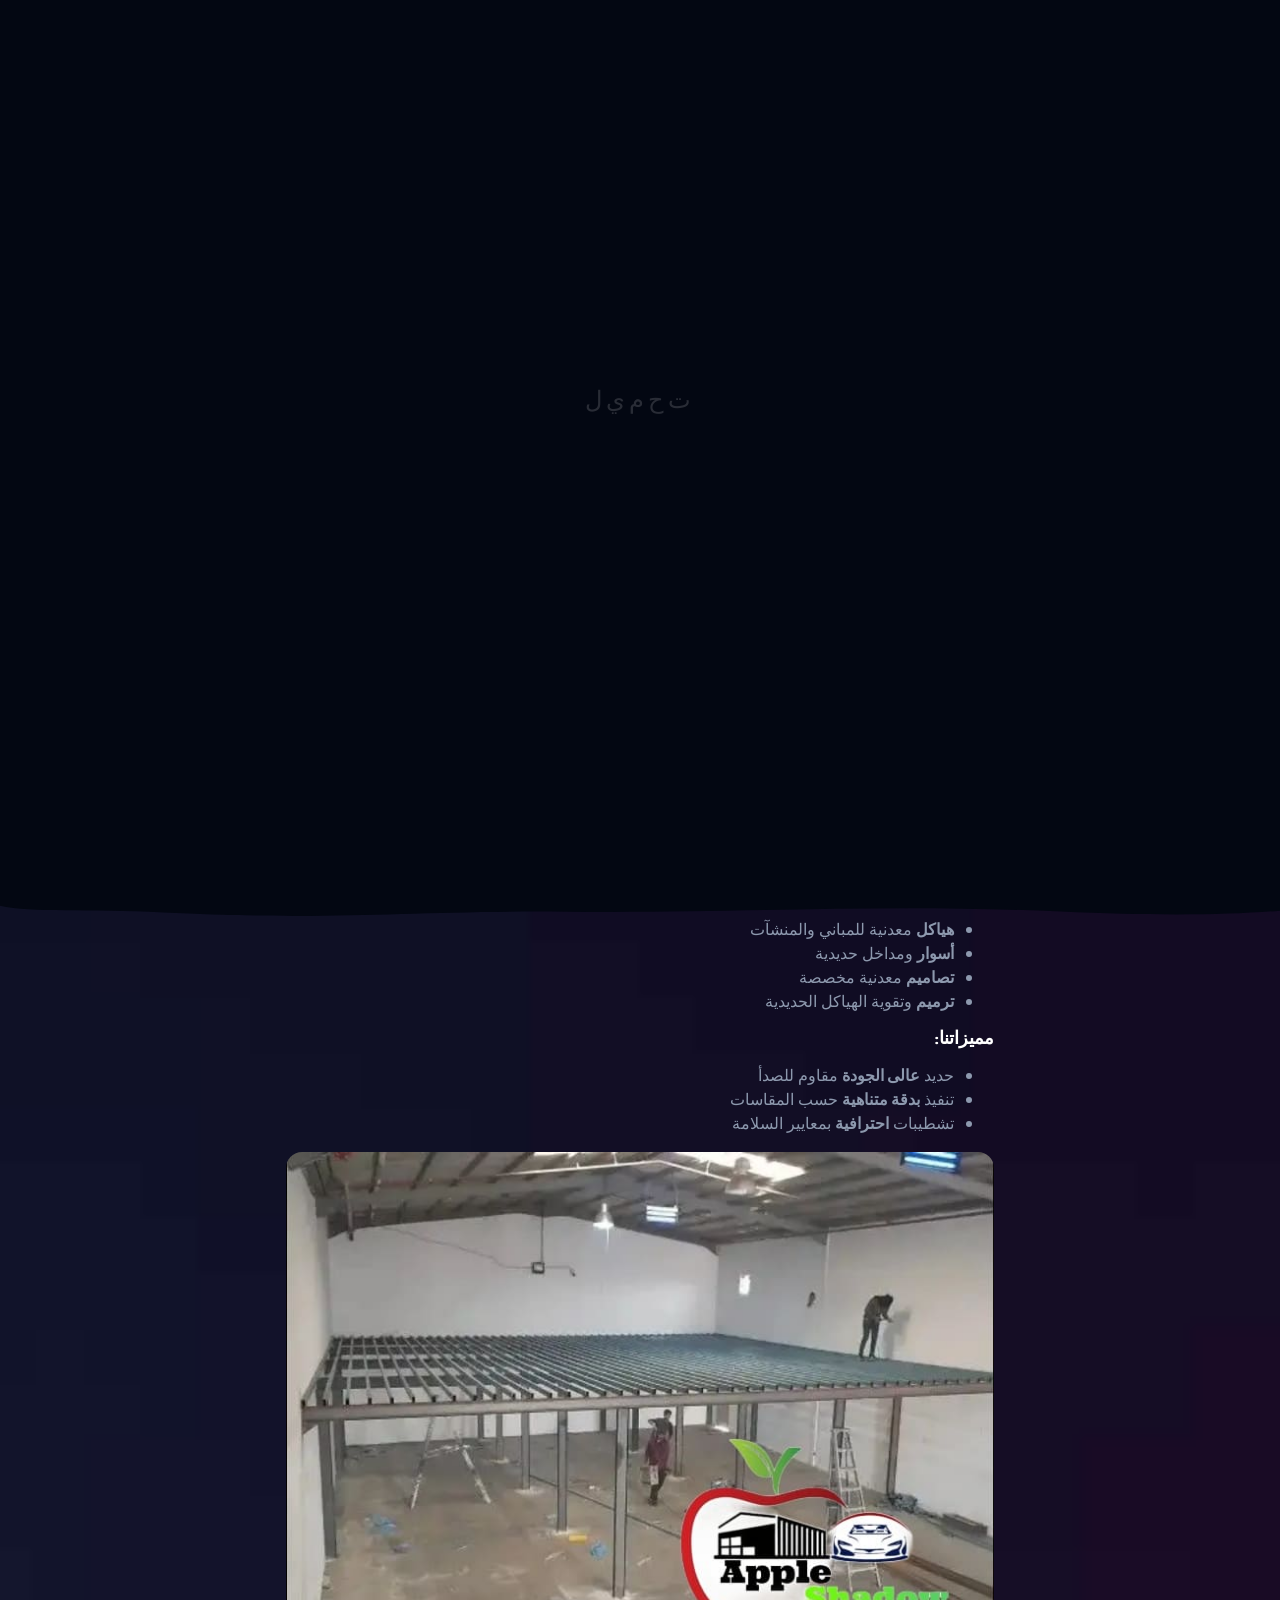
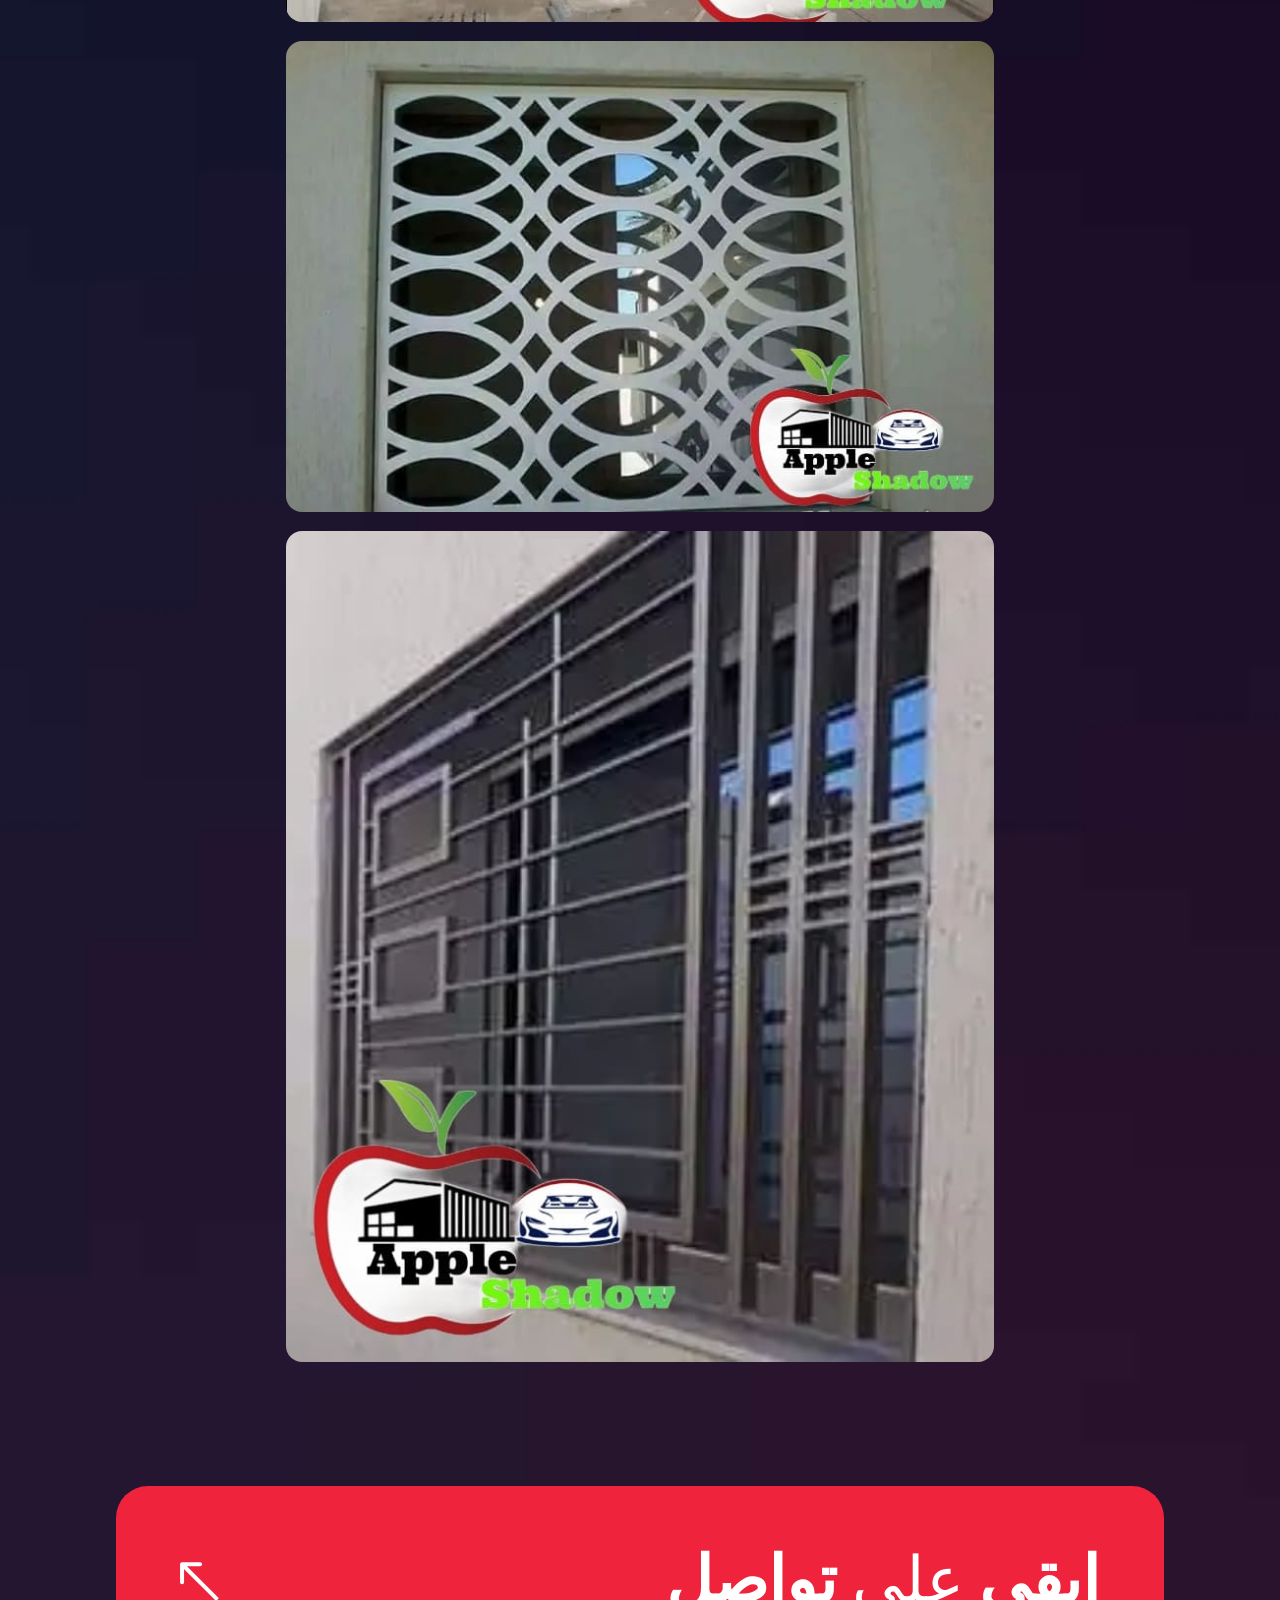
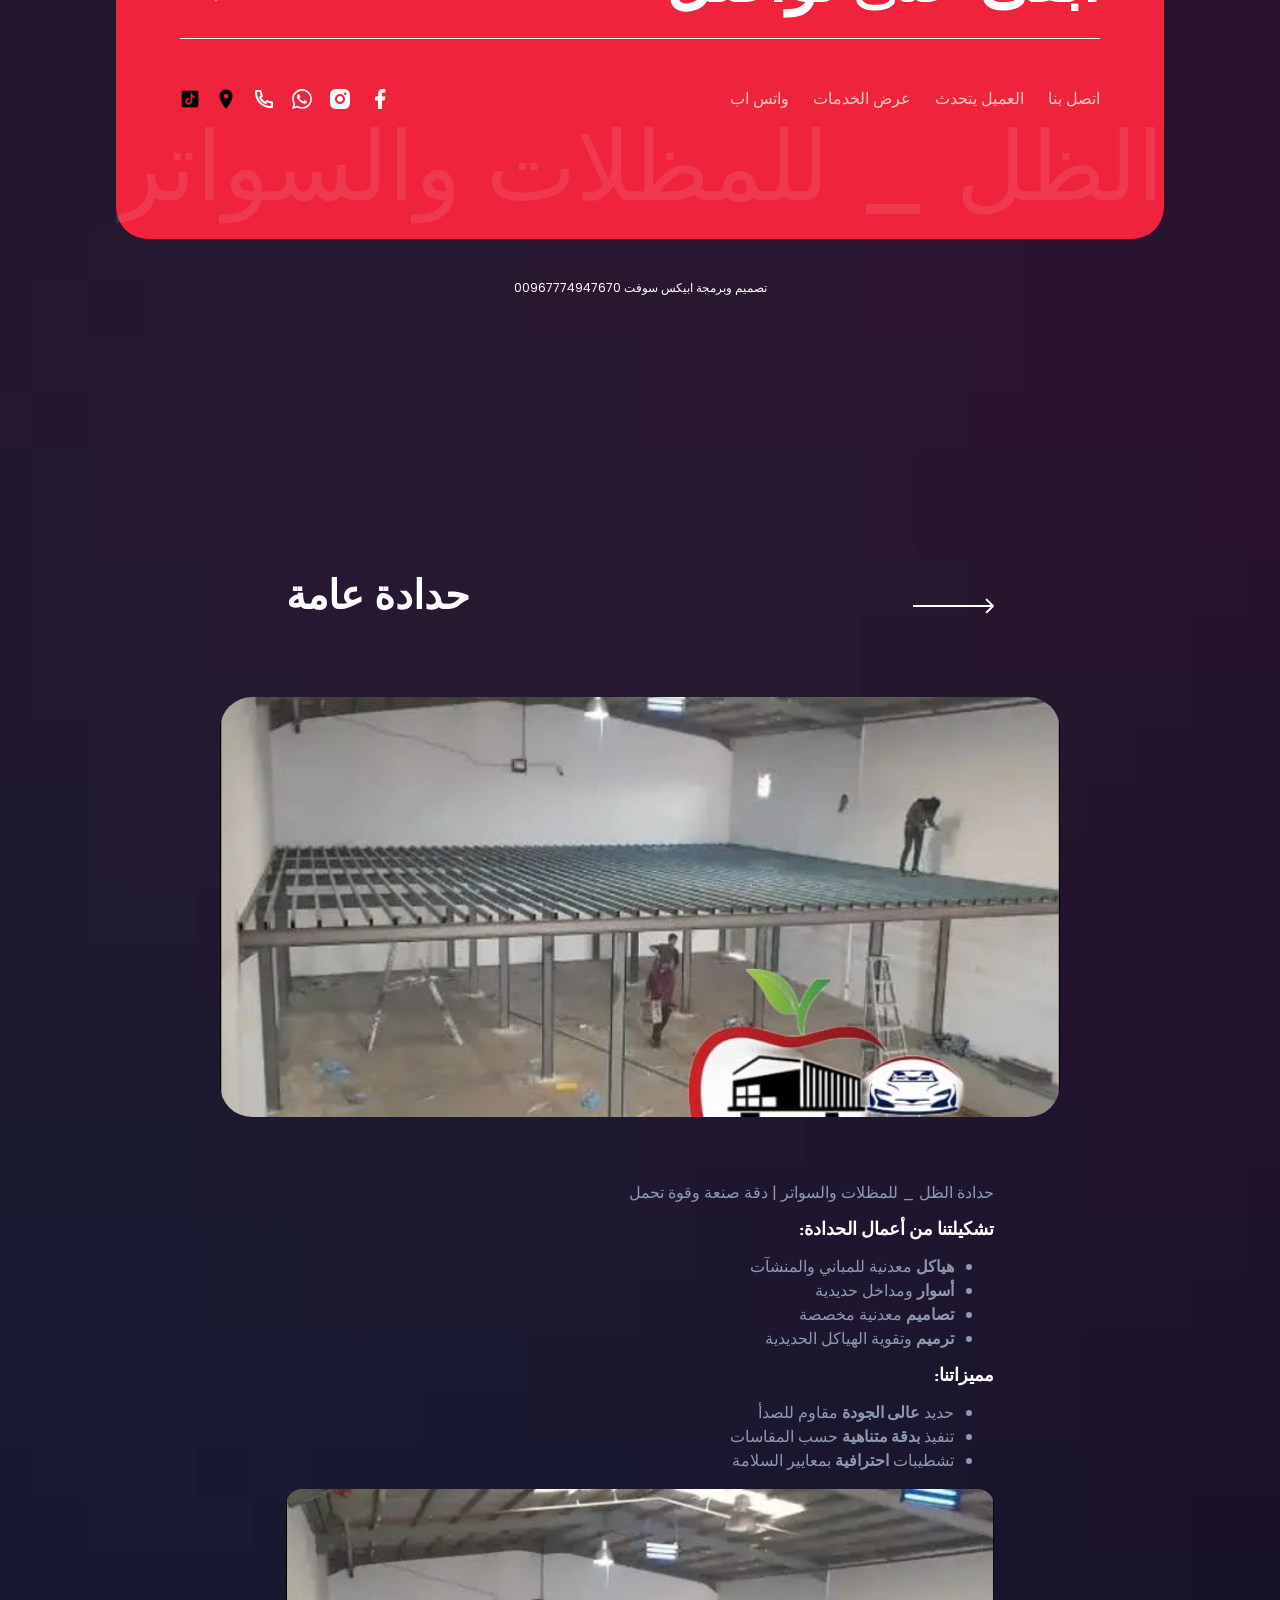
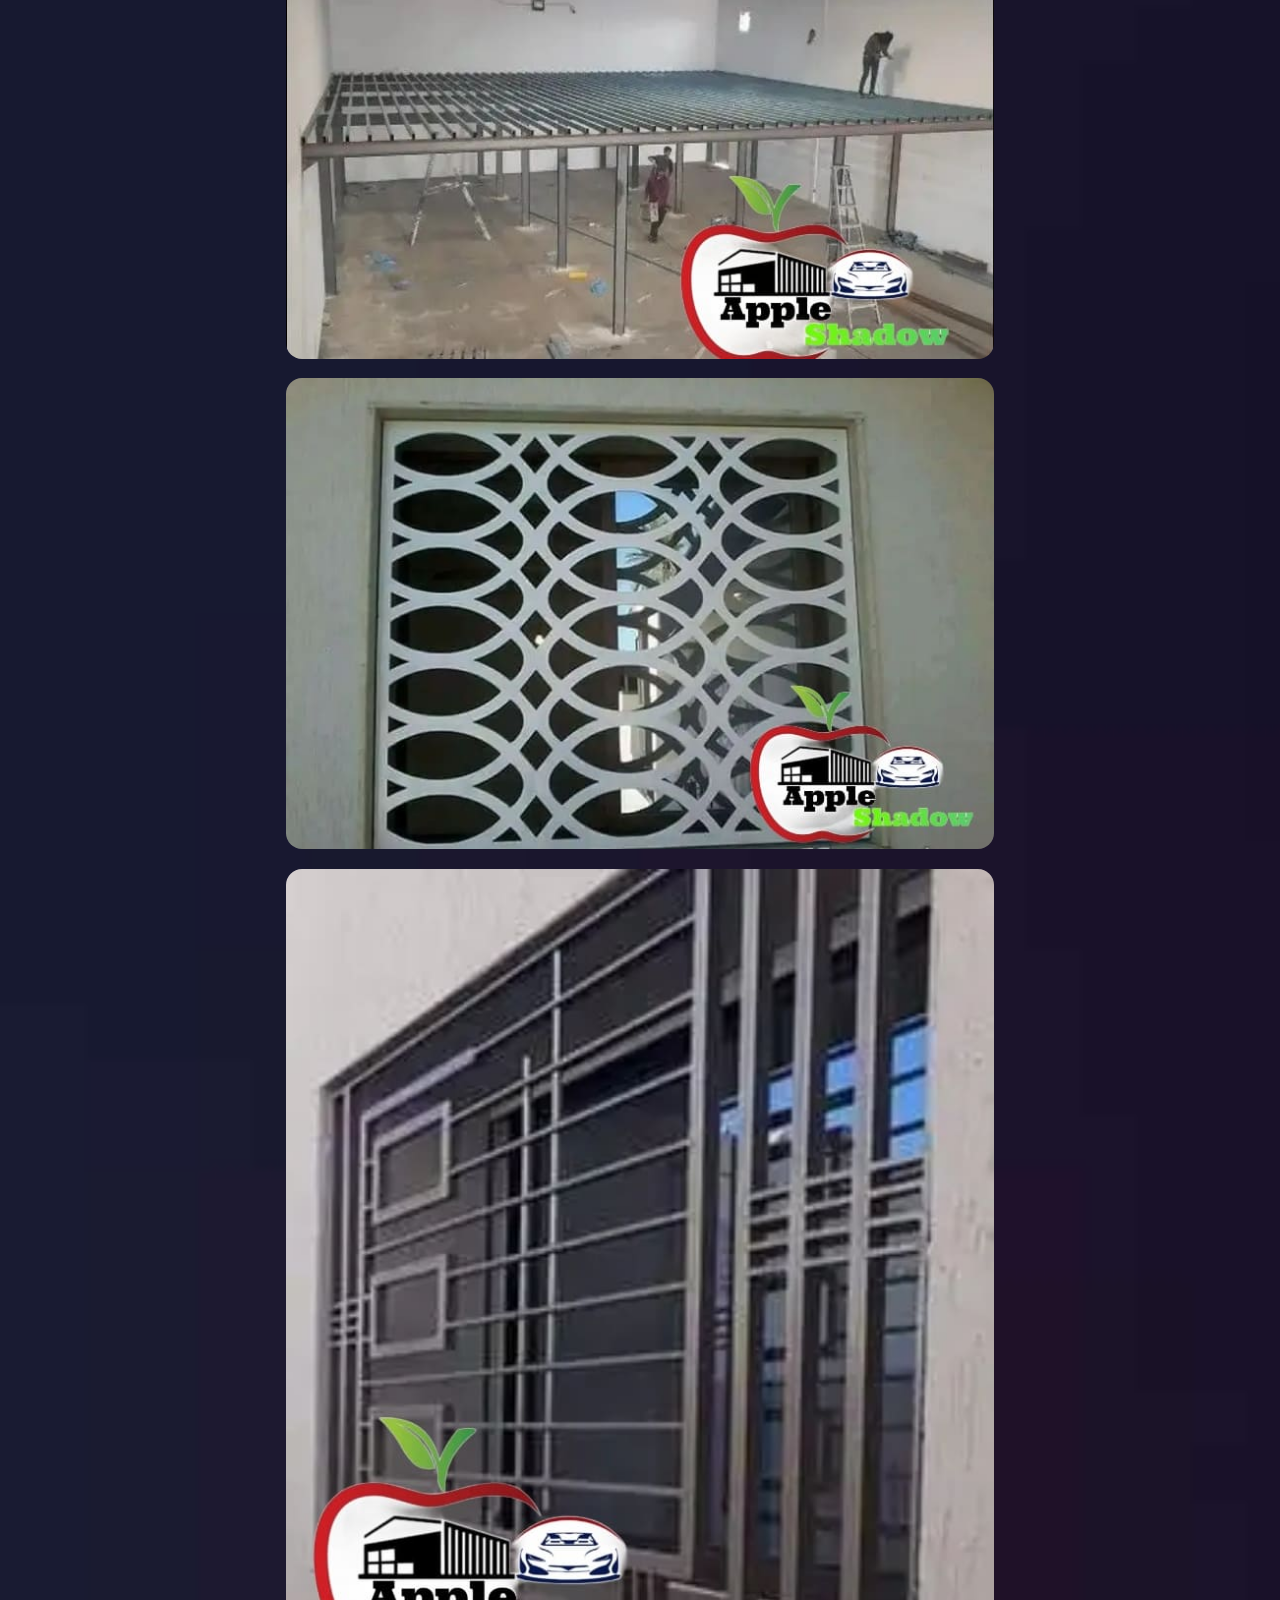
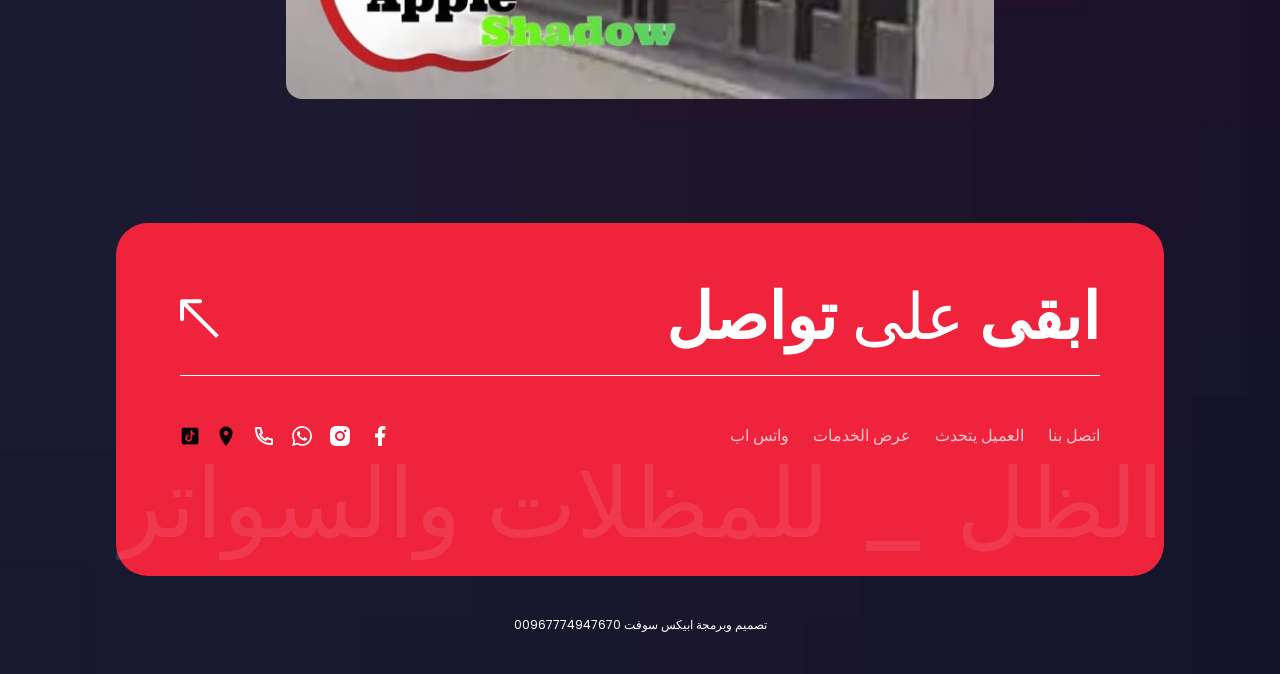
<file: metalwork-rtl.html>
﻿<!DOCTYPE html>
<html lang="ar" dir="rtl">

<head>
    <!-- Meta Tag -->
    <meta charset="utf-8">
    <meta http-equiv="X-UA-Compatible" content="IE=edge">
    <meta name="viewport" content="width=device-width, initial-scale=1">

    <!-- Seo Meta -->
    <meta name="description" content="تصنيع وتركيب الهياكل المعدنية وأعمال الحدادة في مكة والرياض. تشكيل معادن بجميع المقاسات والتصاميم. اتصل بالظل _ للمظلات والسواتر 0532993975.">
    <meta name="keywords" content="حدادة مكة, حدادة عامة, هياكل معدنية مكة, تشكيل معادن, أعمال حدادة الرياض, الظل _ للمظلات والسواتر حدادة">

    <title>حدادة عامة مكة والرياض | الظل _ للمظلات والسواتر - هياكل معدنية 0532993975</title>
    
    <!-- Open Graph -->
    <meta property="og:type" content="website">
    <meta property="og:title" content="حدادة عامة مكة والرياض | الظل _ للمظلات والسواتر">
    <meta property="og:description" content="تصنيع وتركيب الهياكل المعدنية في مكة والرياض.">
    <meta property="og:url" content="https://apple-shadow.vercel.app/metalwork-rtl.html">
    <meta property="og:image" content="https://apple-shadow.vercel.app/assets/images/logos/logo_new.png">
    <meta property="og:locale" content="ar_SA">
    <meta property="og:site_name" content="الظل _ للمظلات والسواتر">
    <meta name="twitter:card" content="summary_large_image">
    <link rel="canonical" href="https://apple-shadow.vercel.app/metalwork-rtl.html">
    <link href="assets/images/logos/logo_new.png" rel="icon" type="image/png">

    <!-- IOS Touch Icons -->
    <link rel="apple-touch-icon" href="assets/images/logos/logo_new.png">
    <link rel="apple-touch-icon" sizes="152x152" href="assets/images/logos/logo_new.png">
    <link rel="apple-touch-icon" sizes="167x167" href="assets/images/logos/logo_new.png">
    <link rel="apple-touch-icon" sizes="180x180" href="assets/images/logos/logo_new.png">

    <!-- Google fonts -->
    <!-- Google fonts -->
    <link rel="preconnect" href="https://fonts.googleapis.com/">
    <link rel="preconnect" href="https://fonts.gstatic.com/" crossorigin>
    <link href="https://fonts.googleapis.com/css2?family=Poppins:ital,wght@0,100;0,200;0,300;0,400;0,500;0,600;0,700;0,800;0,900;1,100;1,200;1,300;1,400;1,500;1,600;1,700;1,800;1,900&amp;family=Red+Rose:wght@300..700&amp;display=swap" rel="stylesheet">

    <!-- Styles -->
    <link href="assets/css/plugins.css" rel="stylesheet" type="text/css">
    <link href="assets/css/styles.css" rel="stylesheet" type="text/css">
</head>
<body data-barba="wrapper" data-magic-cursor="true">

    <!-- Page loader [[ Find at scss/components/loader.scss ]] -->
    <div id="loader">
        <span id="loader_text" data-splitting>تحميل</span>
        <svg id="loader_shape" width="100%" height="100vh" preserveAspectRatio="none" viewBox="0 0 1440 800">
			<path d="M -44,-50 C -52.71,28.52 15.86,8.186 184,14.69 383.3,22.39 462.5,12.58 638,14 835.5,15.6 987,6.4 1194,13.86 1661,30.68 1652,-36.74 1582,-140.1 1512,-243.5 15.88,-589.5 -44,-50 Z" 
            data-path="M -44,-50 C -137.1,117.4 67.86,445.5 236,452 435.3,459.7 500.5,242.6 676,244 873.5,245.6 957,522.4 1154,594 1593,753.7 1793,226.3 1582,-126 1371,-478.3 219.8,-524.2 -44,-50 Z" />
		</svg>
    </div>

    <div data-barba="container" data-barba-namespace="default">
    
        <!-- Start:: Header [[ Find at scss/components/header.scss ]] -->
        <header id="header">
            <!-- Start:: Container [[ Find at scss/utilities/grid.scss ]] -->
            <div class="container">
                <!-- Header left -->
                <div class="header-link">
                    <a href="index.html" class="brand">
                        <img src="assets/images/logos/logo_new2.png" alt="شعار الظل _ للمظلات والسواتر - مظلات وسواتر مكة">
                        <div class="hidden">شعار</div>
                    </a>
                    <ul id="lang">
                    </ul>
                </div>

                <!-- Header right -->
                <div class="header-link">
                    <a role="button" class="button button--primary" href="tel:0532993975" >
                        <svg class="svg" width="24" height="24" viewBox="0 0 24 24" fill="none" xmlns="http://www.w3.org/2000/svg"><path d="M9.36556 10.6821C10.302 12.3288 11.6712 13.698 13.3179 14.6344L14.2024 13.3961C14.4965 12.9845 15.0516 12.8573 15.4956 13.0998C16.9024 13.8683 18.4571 14.3353 20.0789 14.4637C20.599 14.5049 21 14.9389 21 15.4606V19.9234C21 20.4361 20.6122 20.8657 20.1022 20.9181C19.5723 20.9726 19.0377 21 18.5 21C9.93959 21 3 14.0604 3 5.5C3 4.96227 3.02742 4.42771 3.08189 3.89776C3.1343 3.38775 3.56394 3 4.07665 3H8.53942C9.0611 3 9.49513 3.40104 9.5363 3.92109C9.66467 5.54288 10.1317 7.09764 10.9002 8.50444C11.1427 8.9484 11.0155 9.50354 10.6039 9.79757L9.36556 10.6821ZM6.84425 10.0252L8.7442 8.66809C8.20547 7.50514 7.83628 6.27183 7.64727 5H5.00907C5.00303 5.16632 5 5.333 5 5.5C5 12.9558 11.0442 19 18.5 19C18.667 19 18.8337 18.997 19 18.9909V16.3527C17.7282 16.1637 16.4949 15.7945 15.3319 15.2558L13.9748 17.1558C13.4258 16.9425 12.8956 16.6915 12.3874 16.4061L12.3293 16.373C10.3697 15.2587 8.74134 13.6303 7.627 11.6707L7.59394 11.6126C7.30849 11.1044 7.05754 10.5742 6.84425 10.0252Z" fill="white"/></svg>
                        <div class="hidden">اتصال</div>
                        <div class="button__inner">
                            <span data-text="ابقى على تواصل">ابقى على تواصل</span>
                        </div>
                    </a>
                </div>
            </div>
            <!-- End:: Container -->
        </header>
        <!-- End:: Header -->

        <!-- Start:: Main [[ Find at scss/framework/core.scss ]] -->
        <main id="main">

            <!-- Start:: Inner intro section [[ Find at scss/components/intro.scss ]] -->
            <section id="inner_intro">
                <!-- Start:: Container [[ Find at scss/utilities/grid.scss ]] -->
                <div class="container">
                    <!-- Start:: Detail container [[ Find at scss/framework/detail.scss ]] -->
                    <div class="detail-container detail-head">
                        <a href="portfolio-rtl.html" class="detail-arrow">
                            <svg class="svg" width="81" height="16" viewBox="0 0 81 16" fill="none" xmlns="http://www.w3.org/2000/svg"><path d="M0.292892 7.29289C-0.0976334 7.68342 -0.0976334 8.31658 0.292892 8.70711L6.65685 15.0711C7.04738 15.4616 7.68054 15.4616 8.07107 15.0711C8.46159 14.6805 8.46159 14.0474 8.07107 13.6569L2.41422 8L8.07107 2.34315C8.46159 1.95262 8.46159 1.31946 8.07107 0.928932C7.68054 0.538408 7.04738 0.538408 6.65685 0.928932L0.292892 7.29289ZM81 7L1 7V9L81 9V7Z" fill="currentColor"/></svg>
                            <span class="hidden">العودة للخدمات</span>
                        </a>
                        <h2>حدادة عامة</h2>
                    </div>
                    <!-- End:: Detail container -->

                    <!-- Detail hero [[ Find at scss/framework/detail.scss ]] -->
                    <div class="detail-hero">
                        <img loading="lazy" src="assets/images/ser/8metalwork/m (1).jpg" alt="حدادة عامة الظل _ للمظلات والسواتر">
                    </div>

                    <!-- Start:: Detail container [[ Find at scss/framework/detail.scss ]] -->
                    <div class="detail-container">
                        <p class="font-bold text-lg">حدادة الظل _ للمظلات والسواتر | دقة صنعة وقوة تحمل</p>
                        <h6 class="mt-3">تشكيلتنا من أعمال الحدادة:</h6>
                        <ul class="list-disc pr-5 space-y-2 mb-4">
                            <li><strong>هياكل</strong> معدنية للمباني والمنشآت</li>
                            <li><strong>أسوار</strong> ومداخل حديدية</li>
                            <li><strong>تصاميم</strong> معدنية مخصصة</li>
                            <li><strong>ترميم</strong> وتقوية الهياكل الحديدية</li>
                        </ul>
                        <h6>مميزاتنا:</h6>
                        <ul class="list-disc pr-5 space-y-2">
                            <li>حديد <strong>عالى الجودة</strong> مقاوم للصدأ</li>
                            <li>تنفيذ <strong>بدقة متناهية</strong> حسب المقاسات</li>
                            <li>تشطيبات <strong>احترافية</strong> بمعايير السلامة</li>
                        </ul>
                        <div class="image-collage">
                            <img loading="lazy" src="assets/images/ser/8metalwork/m (1).jpg" alt="حدادة عامة الظل _ للمظلات والسواتر">
                            <img loading="lazy" src="assets/images/ser/8metalwork/m (2).jpg" alt="حدادة عامة الظل _ للمظلات والسواتر">
                            <img loading="lazy" src="assets/images/ser/8metalwork/m (3).jpg" alt="حدادة عامة الظل _ للمظلات والسواتر">


                        </div>
                        
                    </div>
                    <!-- End:: Detail container -->
                </div>
                <!-- End:: Container -->
            </section>
            <!-- End:: Inner intro section -->

        </main>
        <!-- End:: Main -->

        <!-- Start:: Footer [[ Find at scss/components/footer.scss ]] -->
        <footer id="footer">
            <!-- Start:: Container [[ Find at scss/utilities/grid.scss ]] -->
            <div class="container">
                <!-- Start:: Footer card [[ Find at scss/components/footer.scss ]] -->
                <div class="footer-card">
                    <div class="footer-top">
                        <a role="button" class="footer-title fs-64"  href="tel:0532993975" >
                            ابقى  <span class="fw-light">على</span> تواصل                       
                        </a>
                        <a role="button" class="footer-arrow"  href="tel:0532993975" >
                            <img src="assets/images/icons/arrow-left-top.svg" alt="تواصل معنا">
                            <span class="hidden">تواصل على ابقى</span>
                        </a>
                    </div>
                    <div class="footer-content">
                        <!-- Start:: navbar [[ Find at scss/components/navigation.scss ]] -->
                        <nav class="navbar">
                            <ul>
                                <li>
                                    <a role="button"  href="tel:0532993975" style="color: var(--link-color);">اتصل بنا</a>
                                </li>
                                <li>
                                    <a href="about-rtl.html">العميل يتحدث</a>
                                </li>
                                <!-- هاذي ابعدها من هانا فقط -->
                                <li>
                                    <a href="portfolio-rtl.html">عرض الخدمات</a>
                                </li>
                                <li>
                                    <a href="https://wa.me/+966503785796" style="color: var(--link-color);">واتس اب</a>
                                </li>
                                
                            </ul>
                        </nav>
                        <!-- End:: navbar -->

                        <!-- Start:: Social [[ Find at scss/components/social.scss ]] -->
                        <ul class="social">
                            <li>
                                <a href="https://www.facebook.com/people/%D8%B8%D9%84-%D8%A7%D9%84%D8%AA%D9%81%D8%A7%D8%AD%D8%A9/61578771501655/" target="_blank">
                                    <svg class="svg" width="24" height="24" viewBox="0 0 24 24" fill="none" xmlns="http://www.w3.org/2000/svg"><path d="M14 13.5H16.5L17.5 9.5H14V7.5C14 6.47062 14 5.5 16 5.5H17.5V2.1401C17.1743 2.09685 15.943 2 14.6429 2C11.9284 2 10 3.65686 10 6.69971V9.5H7V13.5H10V22H14V13.5Z" fill="currentColor"/></svg>
                                    <div class="hidden">فيسبوك</div>
                                </a>
                            </li>
                            <li>
                                <a href="https://www.instagram.com/apple_shadow1/" target="_blank">
                                    <svg class="svg" width="24" height="24" viewBox="0 0 24 24" fill="none" xmlns="http://www.w3.org/2000/svg"><path d="M13.0281 2.00098C14.1535 2.00284 14.7238 2.00879 15.2166 2.02346L15.4107 2.02981C15.6349 2.03778 15.8561 2.04778 16.1228 2.06028C17.1869 2.10944 17.9128 2.27778 18.5503 2.52528C19.2094 2.77944 19.7661 3.12278 20.3219 3.67861C20.8769 4.23444 21.2203 4.79278 21.4753 5.45028C21.7219 6.08694 21.8903 6.81361 21.9403 7.87778C21.9522 8.14444 21.9618 8.36564 21.9697 8.58989L21.976 8.78397C21.9906 9.27672 21.9973 9.8471 21.9994 10.9725L22.0002 11.7182C22.0003 11.8093 22.0003 11.9033 22.0003 12.0003L22.0002 12.2824L21.9996 13.0281C21.9977 14.1535 21.9918 14.7238 21.9771 15.2166L21.9707 15.4107C21.9628 15.6349 21.9528 15.8561 21.9403 16.1228C21.8911 17.1869 21.7219 17.9128 21.4753 18.5503C21.2211 19.2094 20.8769 19.7661 20.3219 20.3219C19.7661 20.8769 19.2069 21.2203 18.5503 21.4753C17.9128 21.7219 17.1869 21.8903 16.1228 21.9403C15.8561 21.9522 15.6349 21.9618 15.4107 21.9697L15.2166 21.976C14.7238 21.9906 14.1535 21.9973 13.0281 21.9994L12.2824 22.0002C12.1913 22.0003 12.0973 22.0003 12.0003 22.0003L11.7182 22.0002L10.9725 21.9996C9.8471 21.9977 9.27672 21.9918 8.78397 21.9771L8.58989 21.9707C8.36564 21.9628 8.14444 21.9528 7.87778 21.9403C6.81361 21.8911 6.08861 21.7219 5.45028 21.4753C4.79194 21.2211 4.23444 20.8769 3.67861 20.3219C3.12278 19.7661 2.78028 19.2069 2.52528 18.5503C2.27778 17.9128 2.11028 17.1869 2.06028 16.1228C2.0484 15.8561 2.03871 15.6349 2.03086 15.4107L2.02457 15.2166C2.00994 14.7238 2.00327 14.1535 2.00111 13.0281L2.00098 10.9725C2.00284 9.8471 2.00879 9.27672 2.02346 8.78397L2.02981 8.58989C2.03778 8.36564 2.04778 8.14444 2.06028 7.87778C2.10944 6.81278 2.27778 6.08778 2.52528 5.45028C2.77944 4.79194 3.12278 4.23444 3.67861 3.67861C4.23444 3.12278 4.79278 2.78028 5.45028 2.52528C6.08778 2.27778 6.81278 2.11028 7.87778 2.06028C8.14444 2.0484 8.36564 2.03871 8.58989 2.03086L8.78397 2.02457C9.27672 2.00994 9.8471 2.00327 10.9725 2.00111L13.0281 2.00098ZM12.0003 7.00028C9.23738 7.00028 7.00028 9.23981 7.00028 12.0003C7.00028 14.7632 9.23981 17.0003 12.0003 17.0003C14.7632 17.0003 17.0003 14.7607 17.0003 12.0003C17.0003 9.23738 14.7607 7.00028 12.0003 7.00028ZM12.0003 9.00028C13.6572 9.00028 15.0003 10.3429 15.0003 12.0003C15.0003 13.6572 13.6576 15.0003 12.0003 15.0003C10.3434 15.0003 9.00028 13.6576 9.00028 12.0003C9.00028 10.3434 10.3429 9.00028 12.0003 9.00028ZM17.2503 5.50028C16.561 5.50028 16.0003 6.06018 16.0003 6.74943C16.0003 7.43867 16.5602 7.99944 17.2503 7.99944C17.9395 7.99944 18.5003 7.43954 18.5003 6.74943C18.5003 6.06018 17.9386 5.49941 17.2503 5.50028Z" fill="currentColor"/></svg>
                                    <div class="hidden">انستقرام</div>
                                </a>
                            </li>
                            <li>
                                <a href="https://wa.me/+966503785796" target="_blank">
                                    <svg xmlns="http://www.w3.org/2000/svg" viewBox="0 0 24 24" width="20" height="20" fill="#fff" class="svg">
                                        <path d="M17.472 14.382c-.297-.149-1.758-.867-2.03-.967-.273-.099-.471-.148-.67.15-.197.297-.767.966-.94 1.164-.173.199-.347.223-.644.075-.297-.15-1.255-.463-2.39-1.475-.883-.788-1.48-1.761-1.653-2.059-.173-.297-.018-.458.13-.606.134-.133.298-.347.446-.52.149-.174.198-.298.298-.497.099-.198.05-.371-.025-.52-.075-.149-.669-1.612-.916-2.207-.242-.579-.487-.5-.669-.51-.173-.008-.371-.01-.57-.01-.198 0-.52.074-.792.372-.272.297-1.04 1.016-1.04 2.479 0 1.462 1.065 2.875 1.213 3.074.149.198 2.096 3.2 5.077 4.487.709.306 1.262.489 1.694.625.712.227 1.36.195 1.871.118.571-.085 1.758-.719 2.006-1.413.248-.694.248-1.289.173-1.413-.074-.124-.272-.198-.57-.347m-5.421 7.403h-.004a9.87 9.87 0 01-5.031-1.378l-.361-.214-3.741.982.998-3.648-.235-.374a9.86 9.86 0 01-1.51-5.26c.001-5.45 4.436-9.884 9.888-9.884 2.64 0 5.122 1.03 6.988 2.898a9.825 9.825 0 012.893 6.994c-.003 5.45-4.437 9.884-9.885 9.884m8.413-18.297A11.815 11.815 0 0012.05 0C5.495 0 .16 5.335.157 11.892c0 2.096.547 4.142 1.588 5.945L.057 24l6.305-1.654a11.882 11.882 0 005.683 1.448h.005c6.554 0 11.89-5.335 11.893-11.893a11.821 11.821 0 00-3.48-8.413z"/>
                                    </svg>
                                    <div class="hidden">واتساب</div>
                                </a>
                            </li>
                            <li>

                                <a href="tel:0532993975" target="_blank">
                                    <svg class="svg" width="24" height="24" viewBox="0 0 24 24" fill="none" xmlns="http://www.w3.org/2000/svg"><path d="M9.36556 10.6821C10.302 12.3288 11.6712 13.698 13.3179 14.6344L14.2024 13.3961C14.4965 12.9845 15.0516 12.8573 15.4956 13.0998C16.9024 13.8683 18.4571 14.3353 20.0789 14.4637C20.599 14.5049 21 14.9389 21 15.4606V19.9234C21 20.4361 20.6122 20.8657 20.1022 20.9181C19.5723 20.9726 19.0377 21 18.5 21C9.93959 21 3 14.0604 3 5.5C3 4.96227 3.02742 4.42771 3.08189 3.89776C3.1343 3.38775 3.56394 3 4.07665 3H8.53942C9.0611 3 9.49513 3.40104 9.5363 3.92109C9.66467 5.54288 10.1317 7.09764 10.9002 8.50444C11.1427 8.9484 11.0155 9.50354 10.6039 9.79757L9.36556 10.6821ZM6.84425 10.0252L8.7442 8.66809C8.20547 7.50514 7.83628 6.27183 7.64727 5H5.00907C5.00303 5.16632 5 5.333 5 5.5C5 12.9558 11.0442 19 18.5 19C18.667 19 18.8337 18.997 19 18.9909V16.3527C17.7282 16.1637 16.4949 15.7945 15.3319 15.2558L13.9748 17.1558C13.4258 16.9425 12.8956 16.6915 12.3874 16.4061L12.3293 16.373C10.3697 15.2587 8.74134 13.6303 7.627 11.6707L7.59394 11.6126C7.30849 11.1044 7.05754 10.5742 6.84425 10.0252Z" fill="white"/></svg>
                                    <div class="hidden">الهاتف</div>
                                </a>
                            </li>
                            <li>
                                <a href="https://maps.app.goo.gl/SFP7AFsrAGLC7z2N7" target="_blank">
                                    <img src="assets/images/icons/icons8-location-24.png" alt="موقعنا" style="width:20px;height:20px;filter:invert(1);">
                                    <div class="hidden">الموقع</div>
                                </a>
                            </li>
                            <li>
                                <a href="https://www.tiktok.com/@user867686851" target="_blank">
                                    <img src="assets/images/icons/icons8-tiktok-24.png" alt="تيك توك" style="width:20px;height:20px;filter:invert(1);">
                                    <div class="hidden">تيك توك</div>
                                </a>
                            </li>
                        </ul>
                        <!-- End:: Social -->
                    </div>

                    <!-- Email marquee slider  [[ Find at scss/framework/core.scss ]] -->
                    <div id="email" class="swiper" data-marquee="true" data-space="100">
                        <div class="swiper-wrapper">
                            <div class="swiper-slide fw-medium">الظل _ للمظلات والسواتر</div>
                        </div>
                    </div>
                </div>
                <!-- End:: Footer card -->
                <div class="footer-copy text-center"><a href="https://wa.me/+967774947670"> تصميم وبرمجة ابيكس سوفت 00967774947670</a></div>
            </div>
            <!-- End:: Container -->
        </footer>
        <!-- End:: Footer -->


        <!-- Start:: Contact modal [[ Find at scss/components/modal.scss ]] -->
        <div class="modal" id="contact_modal"  tabindex="-1" aria-labelledby="contact_modal_label" aria-hidden="true">
            <div class="modal__container">
                <div class="modal__dialog">
                    <a role="button" class="modal__close" data-close="modal">
                        <svg class="svg" xmlns="http://www.w3.org/2000/svg" width="16" height="16" viewBox="0 0 24 24" fill="currentColor"><path d="M11.9997 10.5865L16.9495 5.63672L18.3637 7.05093L13.4139 12.0007L18.3637 16.9504L16.9495 18.3646L11.9997 13.4149L7.04996 18.3646L5.63574 16.9504L10.5855 12.0007L5.63574 7.05093L7.04996 5.63672L11.9997 10.5865Z" /></svg>
                        <div class="hidden">إغلاق</div>
                    </a>
                    <div class="text-center modal__dialog__head">
                        <h2 class="fw-normal" id="contact_modal_label">على ابقى <span class="fw-light">تواصل</span></h2>
                        <p>تواصل معنا اليوم لمناقشة مشروعك أو لطلب المزيد من المعلومات.</p>
                    </div>
                    <form action="#">
                        <div class="form-group">
                            <label for="name" class="form-label">الاسم الكامل</label>
                            <input type="text" id="name" class="form-control">
                        </div>
                        <div class="form-group">
                            <label for="mail" class="form-label">عنوان الايميل</label>
                            <input type="text" id="mail" class="form-control">
                        </div>
                        <div class="form-group">
                            <label for="message" class="form-label">رسالة</label>
                            <textarea name="message" id="message" rows="4" class="form-control"></textarea>
                        </div>
                        <div class="text-center">
                            <button type="submit" id="contact_btn" class="button button--white">
                                <span class="button__inner">
                                    <span data-text="ارسل الان">ارسل الان</span>
                                </span>
                            </button>
                        </div>
                    </form>
                </div>
            </div>
        </div>
        <!-- End:: Contact modal -->
        <!--  -->


        <div id="form_message"></div>
        
        
    </div>

        <!-- Scripts -->
        <script src="assets/js/plugins.js" defer></script>
        <script src="assets/js/scripts.js" defer></script>

</body>

</html><!DOCTYPE html>
<html lang="ar" dir="rtl">

<head>
    <!-- Meta Tag -->
    <meta charset="utf-8">
    <meta http-equiv="X-UA-Compatible" content="IE=edge">
    <meta name="viewport" content="width=device-width, initial-scale=1">

    <!-- Seo Meta -->
    <meta name="description" content="تصنيع وتركيب الهياكل المعدنية وأعمال الحدادة في مكة والرياض. تشكيل معادن بجميع المقاسات والتصاميم. اتصل بالظل _ للمظلات والسواتر 0532993975.">
    <meta name="keywords" content="حدادة مكة, حدادة عامة, هياكل معدنية مكة, تشكيل معادن, أعمال حدادة الرياض, الظل _ للمظلات والسواتر حدادة">

    <title>حدادة عامة مكة والرياض | الظل _ للمظلات والسواتر - هياكل معدنية 0532993975</title>
    
    <!-- Open Graph -->
    <meta property="og:type" content="website">
    <meta property="og:title" content="حدادة عامة مكة والرياض | الظل _ للمظلات والسواتر">
    <meta property="og:description" content="تصنيع وتركيب الهياكل المعدنية في مكة والرياض.">
    <meta property="og:url" content="https://apple-shadow.vercel.app/metalwork-rtl.html">
    <meta property="og:image" content="https://apple-shadow.vercel.app/assets/images/logos/logo_new.png">
    <meta property="og:locale" content="ar_SA">
    <meta property="og:site_name" content="الظل _ للمظلات والسواتر">
    <meta name="twitter:card" content="summary_large_image">
    <link rel="canonical" href="https://apple-shadow.vercel.app/metalwork-rtl.html">
    <link href="assets/images/logos/logo_new.png" rel="icon" type="image/png">

    <!-- IOS Touch Icons -->
    <link rel="apple-touch-icon" href="assets/images/logos/logo_new.png">
    <link rel="apple-touch-icon" sizes="152x152" href="assets/images/logos/logo_new.png">
    <link rel="apple-touch-icon" sizes="167x167" href="assets/images/logos/logo_new.png">
    <link rel="apple-touch-icon" sizes="180x180" href="assets/images/logos/logo_new.png">

    <!-- Google fonts -->
    <!-- Google fonts -->
    <link rel="preconnect" href="https://fonts.googleapis.com/">
    <link rel="preconnect" href="https://fonts.gstatic.com/" crossorigin>
    <link href="https://fonts.googleapis.com/css2?family=Poppins:ital,wght@0,100;0,200;0,300;0,400;0,500;0,600;0,700;0,800;0,900;1,100;1,200;1,300;1,400;1,500;1,600;1,700;1,800;1,900&amp;family=Red+Rose:wght@300..700&amp;display=swap" rel="stylesheet">

    <!-- Styles -->
    <link href="assets/css/plugins.css" rel="stylesheet" type="text/css">
    <link href="assets/css/styles.css" rel="stylesheet" type="text/css">
</head>
<body data-barba="wrapper" data-magic-cursor="true">

    <!-- Page loader [[ Find at scss/components/loader.scss ]] -->
    <div id="loader">
        <span id="loader_text" data-splitting>تحميل</span>
        <svg id="loader_shape" width="100%" height="100vh" preserveAspectRatio="none" viewBox="0 0 1440 800">
			<path d="M -44,-50 C -52.71,28.52 15.86,8.186 184,14.69 383.3,22.39 462.5,12.58 638,14 835.5,15.6 987,6.4 1194,13.86 1661,30.68 1652,-36.74 1582,-140.1 1512,-243.5 15.88,-589.5 -44,-50 Z" 
            data-path="M -44,-50 C -137.1,117.4 67.86,445.5 236,452 435.3,459.7 500.5,242.6 676,244 873.5,245.6 957,522.4 1154,594 1593,753.7 1793,226.3 1582,-126 1371,-478.3 219.8,-524.2 -44,-50 Z" />
		</svg>
    </div>

    <div data-barba="container" data-barba-namespace="default">
    
        <!-- Start:: Header [[ Find at scss/components/header.scss ]] -->
        <header id="header">
            <!-- Start:: Container [[ Find at scss/utilities/grid.scss ]] -->
            <div class="container">
                <!-- Header left -->
                <div class="header-link">
                    <a href="index.html" class="brand">
                        <img src="assets/images/logos/logo_new2.png" alt="شعار الظل _ للمظلات والسواتر - مظلات وسواتر مكة">
                        <div class="hidden">شعار</div>
                    </a>
                    <ul id="lang">
                    </ul>
                </div>

                <!-- Header right -->
                <div class="header-link">
                    <a role="button" class="button button--primary" href="tel:0532993975" >
                        <svg class="svg" width="24" height="24" viewBox="0 0 24 24" fill="none" xmlns="http://www.w3.org/2000/svg"><path d="M9.36556 10.6821C10.302 12.3288 11.6712 13.698 13.3179 14.6344L14.2024 13.3961C14.4965 12.9845 15.0516 12.8573 15.4956 13.0998C16.9024 13.8683 18.4571 14.3353 20.0789 14.4637C20.599 14.5049 21 14.9389 21 15.4606V19.9234C21 20.4361 20.6122 20.8657 20.1022 20.9181C19.5723 20.9726 19.0377 21 18.5 21C9.93959 21 3 14.0604 3 5.5C3 4.96227 3.02742 4.42771 3.08189 3.89776C3.1343 3.38775 3.56394 3 4.07665 3H8.53942C9.0611 3 9.49513 3.40104 9.5363 3.92109C9.66467 5.54288 10.1317 7.09764 10.9002 8.50444C11.1427 8.9484 11.0155 9.50354 10.6039 9.79757L9.36556 10.6821ZM6.84425 10.0252L8.7442 8.66809C8.20547 7.50514 7.83628 6.27183 7.64727 5H5.00907C5.00303 5.16632 5 5.333 5 5.5C5 12.9558 11.0442 19 18.5 19C18.667 19 18.8337 18.997 19 18.9909V16.3527C17.7282 16.1637 16.4949 15.7945 15.3319 15.2558L13.9748 17.1558C13.4258 16.9425 12.8956 16.6915 12.3874 16.4061L12.3293 16.373C10.3697 15.2587 8.74134 13.6303 7.627 11.6707L7.59394 11.6126C7.30849 11.1044 7.05754 10.5742 6.84425 10.0252Z" fill="white"/></svg>
                        <div class="hidden">اتصال</div>
                        <div class="button__inner">
                            <span data-text="ابقى على تواصل">ابقى على تواصل</span>
                        </div>
                    </a>
                </div>
            </div>
            <!-- End:: Container -->
        </header>
        <!-- End:: Header -->

        <!-- Start:: Main [[ Find at scss/framework/core.scss ]] -->
        <main id="main">

            <!-- Start:: Inner intro section [[ Find at scss/components/intro.scss ]] -->
            <section id="inner_intro">
                <!-- Start:: Container [[ Find at scss/utilities/grid.scss ]] -->
                <div class="container">
                    <!-- Start:: Detail container [[ Find at scss/framework/detail.scss ]] -->
                    <div class="detail-container detail-head">
                        <a href="portfolio-rtl.html" class="detail-arrow">
                            <svg class="svg" width="81" height="16" viewBox="0 0 81 16" fill="none" xmlns="http://www.w3.org/2000/svg"><path d="M0.292892 7.29289C-0.0976334 7.68342 -0.0976334 8.31658 0.292892 8.70711L6.65685 15.0711C7.04738 15.4616 7.68054 15.4616 8.07107 15.0711C8.46159 14.6805 8.46159 14.0474 8.07107 13.6569L2.41422 8L8.07107 2.34315C8.46159 1.95262 8.46159 1.31946 8.07107 0.928932C7.68054 0.538408 7.04738 0.538408 6.65685 0.928932L0.292892 7.29289ZM81 7L1 7V9L81 9V7Z" fill="currentColor"/></svg>
                            <span class="hidden">العودة للخدمات</span>
                        </a>
                        <h2>حدادة عامة</h2>
                    </div>
                    <!-- End:: Detail container -->

                    <!-- Detail hero [[ Find at scss/framework/detail.scss ]] -->
                    <div class="detail-hero">
                        <img loading="lazy" src="assets/images/ser/8metalwork/m (1).jpg" alt="حدادة عامة الظل _ للمظلات والسواتر">
                    </div>

                    <!-- Start:: Detail container [[ Find at scss/framework/detail.scss ]] -->
                    <div class="detail-container">
                        <p class="font-bold text-lg">حدادة الظل _ للمظلات والسواتر | دقة صنعة وقوة تحمل</p>
                        <h6 class="mt-3">تشكيلتنا من أعمال الحدادة:</h6>
                        <ul class="list-disc pr-5 space-y-2 mb-4">
                            <li><strong>هياكل</strong> معدنية للمباني والمنشآت</li>
                            <li><strong>أسوار</strong> ومداخل حديدية</li>
                            <li><strong>تصاميم</strong> معدنية مخصصة</li>
                            <li><strong>ترميم</strong> وتقوية الهياكل الحديدية</li>
                        </ul>
                        <h6>مميزاتنا:</h6>
                        <ul class="list-disc pr-5 space-y-2">
                            <li>حديد <strong>عالى الجودة</strong> مقاوم للصدأ</li>
                            <li>تنفيذ <strong>بدقة متناهية</strong> حسب المقاسات</li>
                            <li>تشطيبات <strong>احترافية</strong> بمعايير السلامة</li>
                        </ul>
                        <div class="image-collage">
                            <img loading="lazy" src="assets/images/ser/8metalwork/m (1).jpg" alt="حدادة عامة الظل _ للمظلات والسواتر">
                            <img loading="lazy" src="assets/images/ser/8metalwork/m (2).jpg" alt="حدادة عامة الظل _ للمظلات والسواتر">
                            <img loading="lazy" src="assets/images/ser/8metalwork/m (3).jpg" alt="حدادة عامة الظل _ للمظلات والسواتر">


                        </div>
                        
                    </div>
                    <!-- End:: Detail container -->
                </div>
                <!-- End:: Container -->
            </section>
            <!-- End:: Inner intro section -->

        </main>
        <!-- End:: Main -->

        <!-- Start:: Footer [[ Find at scss/components/footer.scss ]] -->
        <footer id="footer">
            <!-- Start:: Container [[ Find at scss/utilities/grid.scss ]] -->
            <div class="container">
                <!-- Start:: Footer card [[ Find at scss/components/footer.scss ]] -->
                <div class="footer-card">
                    <div class="footer-top">
                        <a role="button" class="footer-title fs-64"  href="tel:0532993975" >
                            ابقى  <span class="fw-light">على</span> تواصل                       
                        </a>
                        <a role="button" class="footer-arrow"  href="tel:0532993975" >
                            <img src="assets/images/icons/arrow-left-top.svg" alt="تواصل معنا">
                            <span class="hidden">تواصل على ابقى</span>
                        </a>
                    </div>
                    <div class="footer-content">
                        <!-- Start:: navbar [[ Find at scss/components/navigation.scss ]] -->
                        <nav class="navbar">
                            <ul>
                                <li>
                                    <a role="button"  href="tel:0532993975" style="color: var(--link-color);">اتصل بنا</a>
                                </li>
                                <li>
                                    <a href="about-rtl.html">العميل يتحدث</a>
                                </li>
                                <!-- هاذي ابعدها من هانا فقط -->
                                <li>
                                    <a href="portfolio-rtl.html">عرض الخدمات</a>
                                </li>
                                <li>
                                    <a href="https://wa.me/+966503785796" style="color: var(--link-color);">واتس اب</a>
                                </li>
                                
                            </ul>
                        </nav>
                        <!-- End:: navbar -->

                        <!-- Start:: Social [[ Find at scss/components/social.scss ]] -->
                        <ul class="social">
                            <li>
                                <a href="https://www.facebook.com/people/%D8%B8%D9%84-%D8%A7%D9%84%D8%AA%D9%81%D8%A7%D8%AD%D8%A9/61578771501655/" target="_blank">
                                    <svg class="svg" width="24" height="24" viewBox="0 0 24 24" fill="none" xmlns="http://www.w3.org/2000/svg"><path d="M14 13.5H16.5L17.5 9.5H14V7.5C14 6.47062 14 5.5 16 5.5H17.5V2.1401C17.1743 2.09685 15.943 2 14.6429 2C11.9284 2 10 3.65686 10 6.69971V9.5H7V13.5H10V22H14V13.5Z" fill="currentColor"/></svg>
                                    <div class="hidden">فيسبوك</div>
                                </a>
                            </li>
                            <li>
                                <a href="https://www.instagram.com/apple_shadow1/" target="_blank">
                                    <svg class="svg" width="24" height="24" viewBox="0 0 24 24" fill="none" xmlns="http://www.w3.org/2000/svg"><path d="M13.0281 2.00098C14.1535 2.00284 14.7238 2.00879 15.2166 2.02346L15.4107 2.02981C15.6349 2.03778 15.8561 2.04778 16.1228 2.06028C17.1869 2.10944 17.9128 2.27778 18.5503 2.52528C19.2094 2.77944 19.7661 3.12278 20.3219 3.67861C20.8769 4.23444 21.2203 4.79278 21.4753 5.45028C21.7219 6.08694 21.8903 6.81361 21.9403 7.87778C21.9522 8.14444 21.9618 8.36564 21.9697 8.58989L21.976 8.78397C21.9906 9.27672 21.9973 9.8471 21.9994 10.9725L22.0002 11.7182C22.0003 11.8093 22.0003 11.9033 22.0003 12.0003L22.0002 12.2824L21.9996 13.0281C21.9977 14.1535 21.9918 14.7238 21.9771 15.2166L21.9707 15.4107C21.9628 15.6349 21.9528 15.8561 21.9403 16.1228C21.8911 17.1869 21.7219 17.9128 21.4753 18.5503C21.2211 19.2094 20.8769 19.7661 20.3219 20.3219C19.7661 20.8769 19.2069 21.2203 18.5503 21.4753C17.9128 21.7219 17.1869 21.8903 16.1228 21.9403C15.8561 21.9522 15.6349 21.9618 15.4107 21.9697L15.2166 21.976C14.7238 21.9906 14.1535 21.9973 13.0281 21.9994L12.2824 22.0002C12.1913 22.0003 12.0973 22.0003 12.0003 22.0003L11.7182 22.0002L10.9725 21.9996C9.8471 21.9977 9.27672 21.9918 8.78397 21.9771L8.58989 21.9707C8.36564 21.9628 8.14444 21.9528 7.87778 21.9403C6.81361 21.8911 6.08861 21.7219 5.45028 21.4753C4.79194 21.2211 4.23444 20.8769 3.67861 20.3219C3.12278 19.7661 2.78028 19.2069 2.52528 18.5503C2.27778 17.9128 2.11028 17.1869 2.06028 16.1228C2.0484 15.8561 2.03871 15.6349 2.03086 15.4107L2.02457 15.2166C2.00994 14.7238 2.00327 14.1535 2.00111 13.0281L2.00098 10.9725C2.00284 9.8471 2.00879 9.27672 2.02346 8.78397L2.02981 8.58989C2.03778 8.36564 2.04778 8.14444 2.06028 7.87778C2.10944 6.81278 2.27778 6.08778 2.52528 5.45028C2.77944 4.79194 3.12278 4.23444 3.67861 3.67861C4.23444 3.12278 4.79278 2.78028 5.45028 2.52528C6.08778 2.27778 6.81278 2.11028 7.87778 2.06028C8.14444 2.0484 8.36564 2.03871 8.58989 2.03086L8.78397 2.02457C9.27672 2.00994 9.8471 2.00327 10.9725 2.00111L13.0281 2.00098ZM12.0003 7.00028C9.23738 7.00028 7.00028 9.23981 7.00028 12.0003C7.00028 14.7632 9.23981 17.0003 12.0003 17.0003C14.7632 17.0003 17.0003 14.7607 17.0003 12.0003C17.0003 9.23738 14.7607 7.00028 12.0003 7.00028ZM12.0003 9.00028C13.6572 9.00028 15.0003 10.3429 15.0003 12.0003C15.0003 13.6572 13.6576 15.0003 12.0003 15.0003C10.3434 15.0003 9.00028 13.6576 9.00028 12.0003C9.00028 10.3434 10.3429 9.00028 12.0003 9.00028ZM17.2503 5.50028C16.561 5.50028 16.0003 6.06018 16.0003 6.74943C16.0003 7.43867 16.5602 7.99944 17.2503 7.99944C17.9395 7.99944 18.5003 7.43954 18.5003 6.74943C18.5003 6.06018 17.9386 5.49941 17.2503 5.50028Z" fill="currentColor"/></svg>
                                    <div class="hidden">انستقرام</div>
                                </a>
                            </li>
                            <li>
                                <a href="https://wa.me/+966503785796" target="_blank">
                                    <svg xmlns="http://www.w3.org/2000/svg" viewBox="0 0 24 24" width="20" height="20" fill="#fff" class="svg">
                                        <path d="M17.472 14.382c-.297-.149-1.758-.867-2.03-.967-.273-.099-.471-.148-.67.15-.197.297-.767.966-.94 1.164-.173.199-.347.223-.644.075-.297-.15-1.255-.463-2.39-1.475-.883-.788-1.48-1.761-1.653-2.059-.173-.297-.018-.458.13-.606.134-.133.298-.347.446-.52.149-.174.198-.298.298-.497.099-.198.05-.371-.025-.52-.075-.149-.669-1.612-.916-2.207-.242-.579-.487-.5-.669-.51-.173-.008-.371-.01-.57-.01-.198 0-.52.074-.792.372-.272.297-1.04 1.016-1.04 2.479 0 1.462 1.065 2.875 1.213 3.074.149.198 2.096 3.2 5.077 4.487.709.306 1.262.489 1.694.625.712.227 1.36.195 1.871.118.571-.085 1.758-.719 2.006-1.413.248-.694.248-1.289.173-1.413-.074-.124-.272-.198-.57-.347m-5.421 7.403h-.004a9.87 9.87 0 01-5.031-1.378l-.361-.214-3.741.982.998-3.648-.235-.374a9.86 9.86 0 01-1.51-5.26c.001-5.45 4.436-9.884 9.888-9.884 2.64 0 5.122 1.03 6.988 2.898a9.825 9.825 0 012.893 6.994c-.003 5.45-4.437 9.884-9.885 9.884m8.413-18.297A11.815 11.815 0 0012.05 0C5.495 0 .16 5.335.157 11.892c0 2.096.547 4.142 1.588 5.945L.057 24l6.305-1.654a11.882 11.882 0 005.683 1.448h.005c6.554 0 11.89-5.335 11.893-11.893a11.821 11.821 0 00-3.48-8.413z"/>
                                    </svg>
                                    <div class="hidden">واتساب</div>
                                </a>
                            </li>
                            <li>

                                <a href="tel:0532993975" target="_blank">
                                    <svg class="svg" width="24" height="24" viewBox="0 0 24 24" fill="none" xmlns="http://www.w3.org/2000/svg"><path d="M9.36556 10.6821C10.302 12.3288 11.6712 13.698 13.3179 14.6344L14.2024 13.3961C14.4965 12.9845 15.0516 12.8573 15.4956 13.0998C16.9024 13.8683 18.4571 14.3353 20.0789 14.4637C20.599 14.5049 21 14.9389 21 15.4606V19.9234C21 20.4361 20.6122 20.8657 20.1022 20.9181C19.5723 20.9726 19.0377 21 18.5 21C9.93959 21 3 14.0604 3 5.5C3 4.96227 3.02742 4.42771 3.08189 3.89776C3.1343 3.38775 3.56394 3 4.07665 3H8.53942C9.0611 3 9.49513 3.40104 9.5363 3.92109C9.66467 5.54288 10.1317 7.09764 10.9002 8.50444C11.1427 8.9484 11.0155 9.50354 10.6039 9.79757L9.36556 10.6821ZM6.84425 10.0252L8.7442 8.66809C8.20547 7.50514 7.83628 6.27183 7.64727 5H5.00907C5.00303 5.16632 5 5.333 5 5.5C5 12.9558 11.0442 19 18.5 19C18.667 19 18.8337 18.997 19 18.9909V16.3527C17.7282 16.1637 16.4949 15.7945 15.3319 15.2558L13.9748 17.1558C13.4258 16.9425 12.8956 16.6915 12.3874 16.4061L12.3293 16.373C10.3697 15.2587 8.74134 13.6303 7.627 11.6707L7.59394 11.6126C7.30849 11.1044 7.05754 10.5742 6.84425 10.0252Z" fill="white"/></svg>
                                    <div class="hidden">الهاتف</div>
                                </a>
                            </li>
                            <li>
                                <a href="https://maps.app.goo.gl/SFP7AFsrAGLC7z2N7" target="_blank">
                                    <img src="assets/images/icons/icons8-location-24.png" alt="موقعنا" style="width:20px;height:20px;filter:invert(1);">
                                    <div class="hidden">الموقع</div>
                                </a>
                            </li>
                            <li>
                                <a href="https://www.tiktok.com/@user867686851" target="_blank">
                                    <img src="assets/images/icons/icons8-tiktok-24.png" alt="تيك توك" style="width:20px;height:20px;filter:invert(1);">
                                    <div class="hidden">تيك توك</div>
                                </a>
                            </li>
                        </ul>
                        <!-- End:: Social -->
                    </div>

                    <!-- Email marquee slider  [[ Find at scss/framework/core.scss ]] -->
                    <div id="email" class="swiper" data-marquee="true" data-space="100">
                        <div class="swiper-wrapper">
                            <div class="swiper-slide fw-medium">الظل _ للمظلات والسواتر</div>
                        </div>
                    </div>
                </div>
                <!-- End:: Footer card -->
                <div class="footer-copy text-center"><a href="https://wa.me/+967774947670"> تصميم وبرمجة ابيكس سوفت 00967774947670</a></div>
            </div>
            <!-- End:: Container -->
        </footer>
        <!-- End:: Footer -->


        <!-- Start:: Contact modal [[ Find at scss/components/modal.scss ]] -->
        <div class="modal" id="contact_modal"  tabindex="-1" aria-labelledby="contact_modal_label" aria-hidden="true">
            <div class="modal__container">
                <div class="modal__dialog">
                    <a role="button" class="modal__close" data-close="modal">
                        <svg class="svg" xmlns="http://www.w3.org/2000/svg" width="16" height="16" viewBox="0 0 24 24" fill="currentColor"><path d="M11.9997 10.5865L16.9495 5.63672L18.3637 7.05093L13.4139 12.0007L18.3637 16.9504L16.9495 18.3646L11.9997 13.4149L7.04996 18.3646L5.63574 16.9504L10.5855 12.0007L5.63574 7.05093L7.04996 5.63672L11.9997 10.5865Z" /></svg>
                        <div class="hidden">إغلاق</div>
                    </a>
                    <div class="text-center modal__dialog__head">
                        <h2 class="fw-normal" id="contact_modal_label">على ابقى <span class="fw-light">تواصل</span></h2>
                        <p>تواصل معنا اليوم لمناقشة مشروعك أو لطلب المزيد من المعلومات.</p>
                    </div>
                    <form action="#">
                        <div class="form-group">
                            <label for="name" class="form-label">الاسم الكامل</label>
                            <input type="text" id="name" class="form-control">
                        </div>
                        <div class="form-group">
                            <label for="mail" class="form-label">عنوان الايميل</label>
                            <input type="text" id="mail" class="form-control">
                        </div>
                        <div class="form-group">
                            <label for="message" class="form-label">رسالة</label>
                            <textarea name="message" id="message" rows="4" class="form-control"></textarea>
                        </div>
                        <div class="text-center">
                            <button type="submit" id="contact_btn" class="button button--white">
                                <span class="button__inner">
                                    <span data-text="ارسل الان">ارسل الان</span>
                                </span>
                            </button>
                        </div>
                    </form>
                </div>
            </div>
        </div>
        <!-- End:: Contact modal -->
        <!--  -->


        <div id="form_message"></div>
        
        
    </div>

        <!-- Scripts -->
        <script src="assets/js/plugins.js" defer></script>
        <script src="assets/js/scripts.js" defer></script>

</body>

</html>
</file>
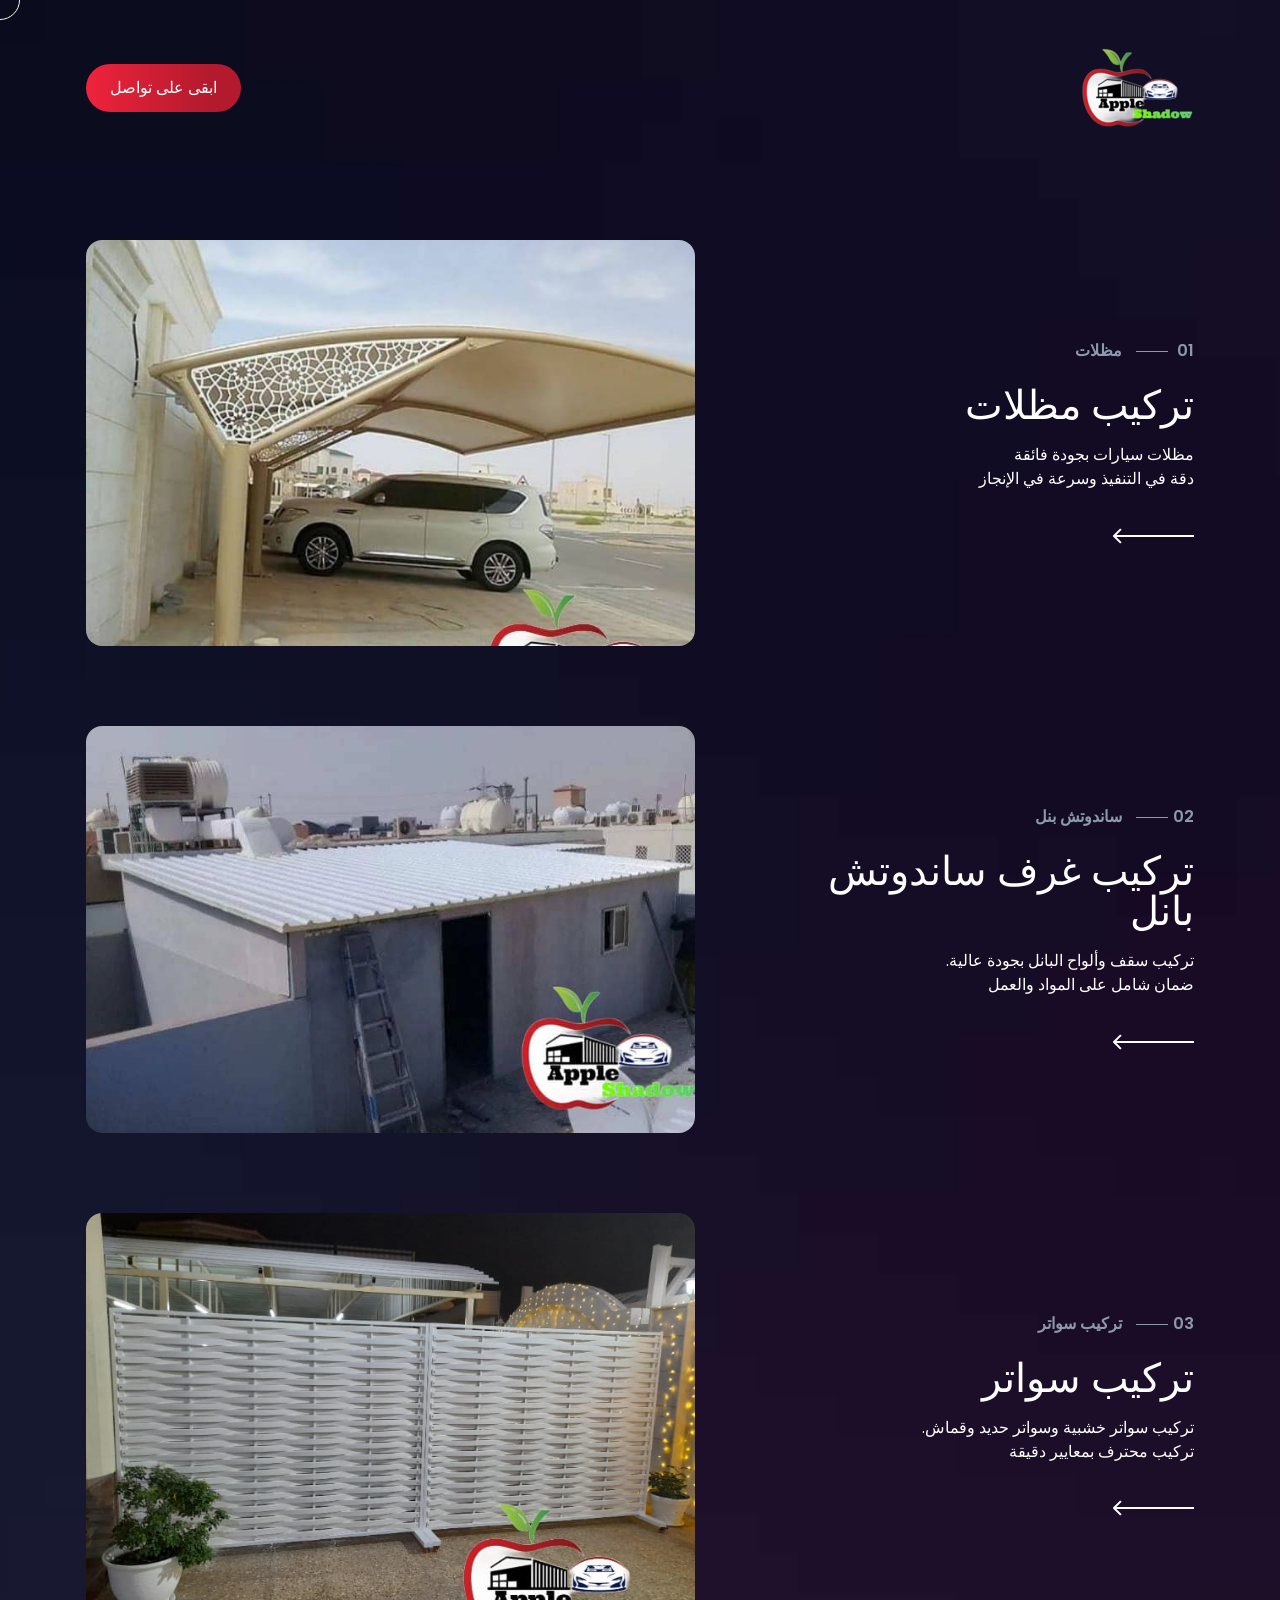
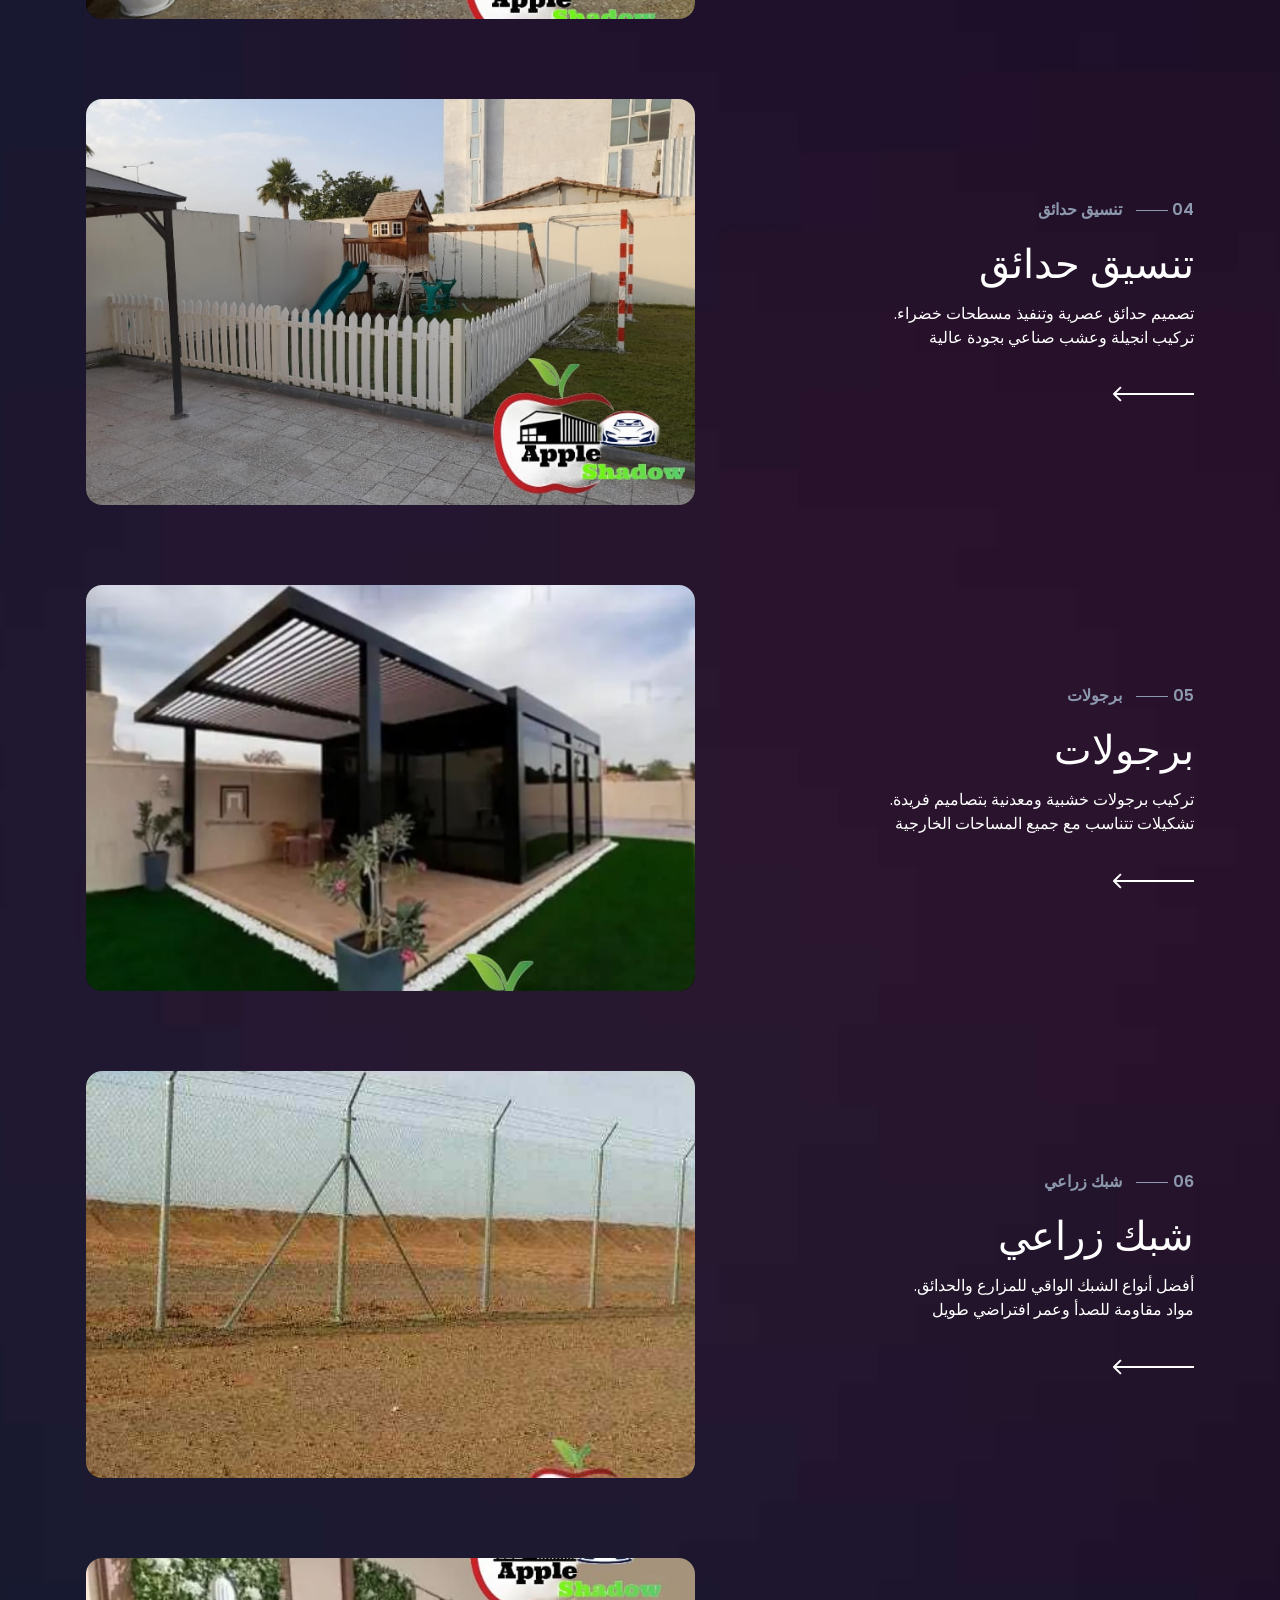
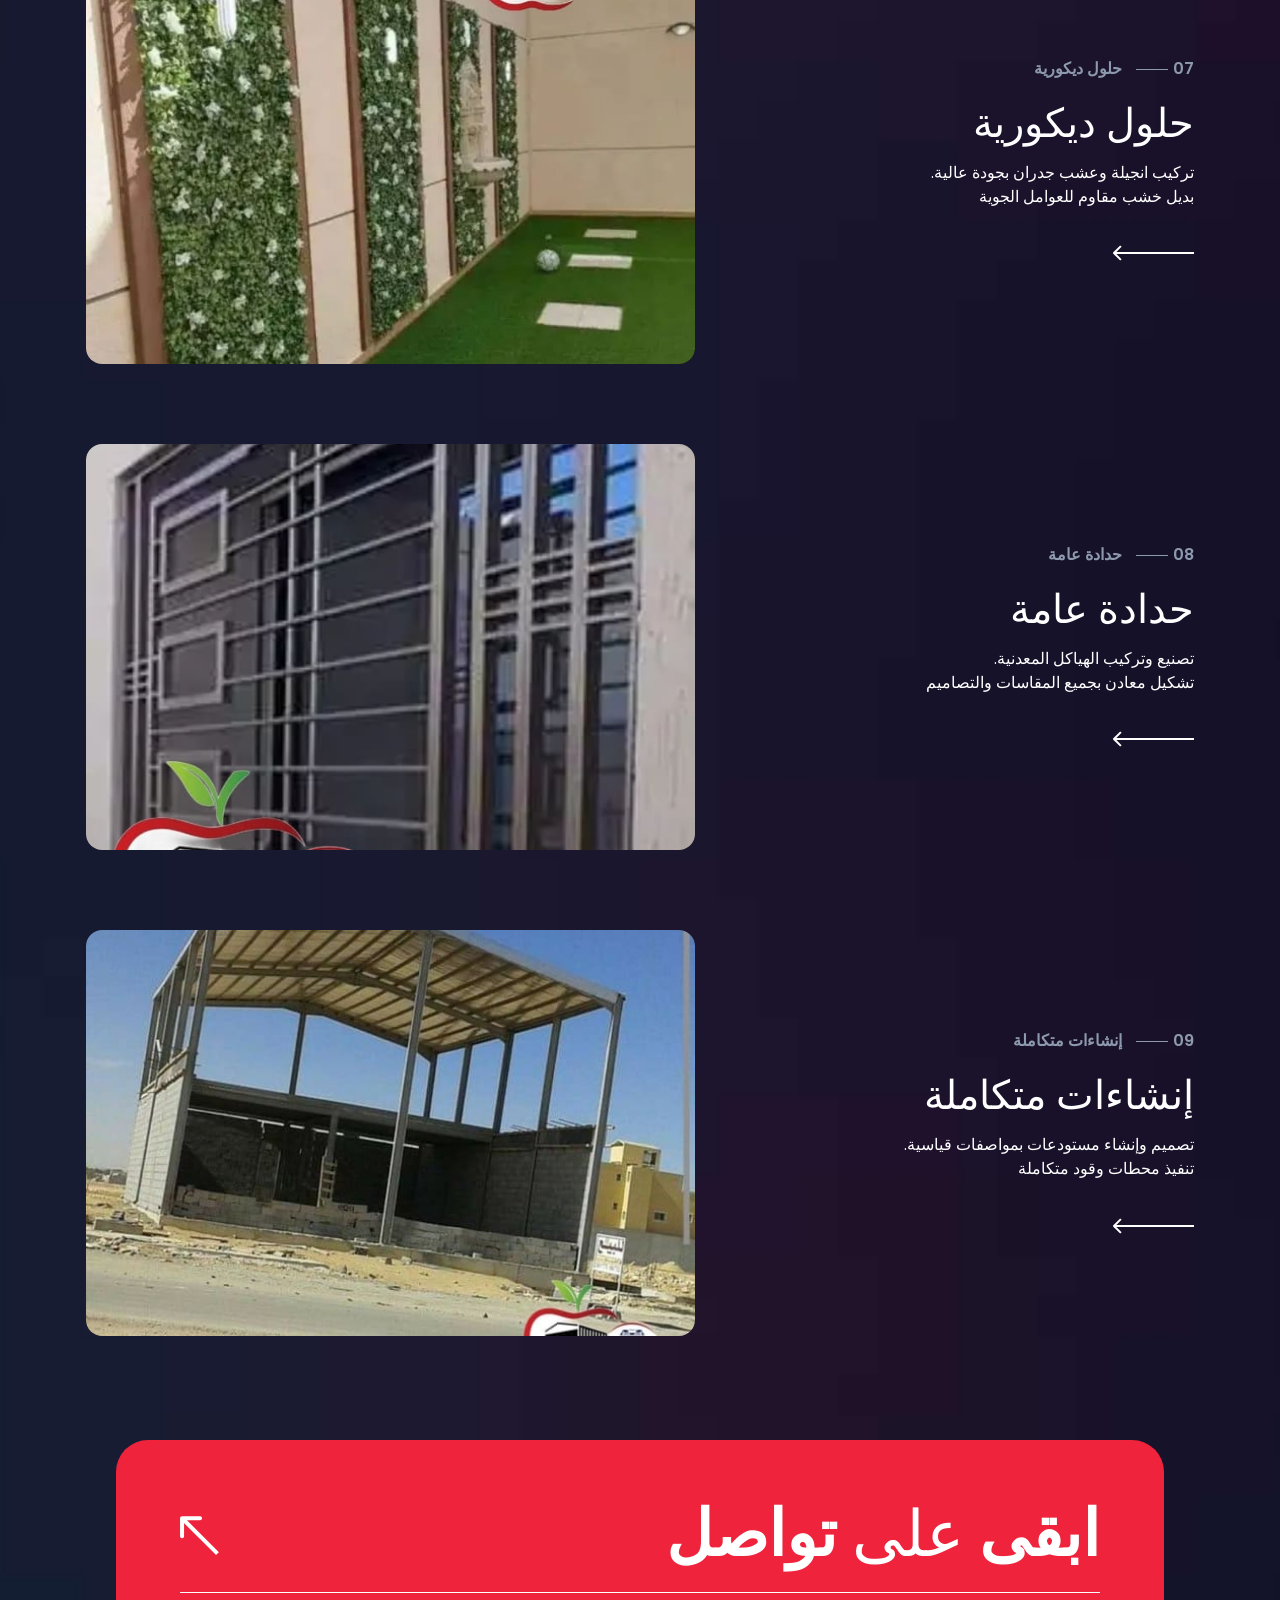
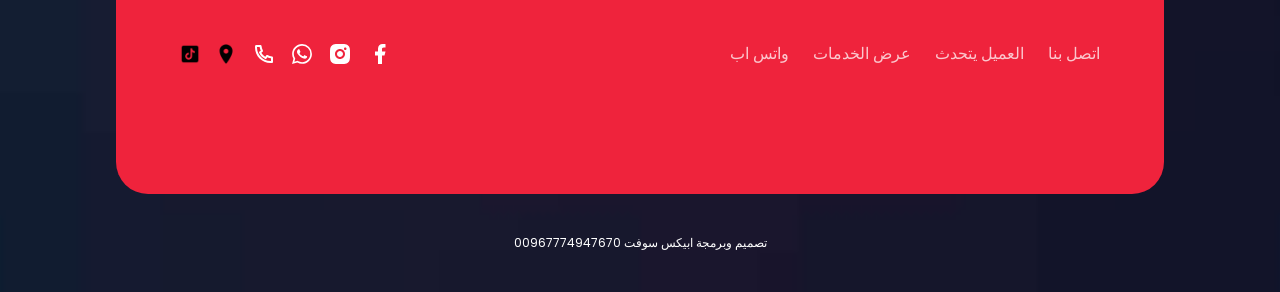
<file: portfolio-rtl.html>
﻿<!DOCTYPE html>
<html lang="ar" dir="rtl">

<head>
    <!-- Meta Tag -->
    <meta charset="utf-8">
    <meta http-equiv="X-UA-Compatible" content="IE=edge">
    <meta name="viewport" content="width=device-width, initial-scale=1">

    <!-- Seo Meta -->
    <meta name="description" content="تعرف على خدمات الظل _ للمظلات والسواتر المتكاملة: مظلات سيارات، سواتر، برجولات، تنسيق حدائق، عشب صناعي، حدادة عامة، هناجر ومستودعات في مكة والرياض.">
    <meta name="keywords" content="خدمات الظل _ للمظلات والسواتر, مظلات سيارات مكة, سواتر مكة, برجولات مكة, تنسيق حدائق, عشب صناعي, حدادة, هناجر, مستودعات, ساندوتش بانل">

    <title>خدماتنا | الظل _ للمظلات والسواتر - مظلات سواتر برجولات تنسيق حدائق مكة 0532993975</title>

    
    <!-- Open Graph -->
    <meta property="og:type" content="website">
    <meta property="og:title" content="خدماتنا | الظل _ للمظلات والسواتر - مظلات سواتر برجولات مكة">
    <meta property="og:description" content="تعرف على خدمات الظل _ للمظلات والسواتر المتكاملة: مظلات، سواتر، برجولات، تنسيق حدائق، حدادة عامة في مكة والرياض.">
    <meta property="og:url" content="https://apple-shadow.vercel.app/portfolio-rtl.html">
    <meta property="og:image" content="https://apple-shadow.vercel.app/assets/images/logos/logo_new.png">
    <meta property="og:locale" content="ar_SA">
    <meta property="og:site_name" content="الظل _ للمظلات والسواتر">
    <meta name="twitter:card" content="summary_large_image">
    <link rel="canonical" href="https://apple-shadow.vercel.app/portfolio-rtl.html">
    <link href="assets/images/logos/logo_new.png" rel="icon" type="image/png">

    <!-- IOS Touch Icons -->
    <link rel="apple-touch-icon" href="assets/images/logos/logo_new.png">
    <link rel="apple-touch-icon" sizes="152x152" href="assets/images/logos/logo_new.png">
    <link rel="apple-touch-icon" sizes="167x167" href="assets/images/logos/logo_new.png">
    <link rel="apple-touch-icon" sizes="180x180" href="assets/images/logos/logo_new.png">

    <!-- Google fonts -->
    <!-- Google fonts -->
    <link rel="preconnect" href="https://fonts.googleapis.com/">
    <link rel="preconnect" href="https://fonts.gstatic.com/" crossorigin>
    <link href="https://fonts.googleapis.com/css2?family=Poppins:ital,wght@0,100;0,200;0,300;0,400;0,500;0,600;0,700;0,800;0,900;1,100;1,200;1,300;1,400;1,500;1,600;1,700;1,800;1,900&amp;family=Red+Rose:wght@300..700&amp;display=swap" rel="stylesheet">

    <!-- Styles -->
    <link href="assets/css/plugins.css" rel="stylesheet" type="text/css">
    <link href="assets/css/styles.css" rel="stylesheet" type="text/css">
</head>
<body data-barba="wrapper" data-magic-cursor="true">

    <!-- Page loader [[ Find at scss/components/loader.scss ]] -->
    <div id="loader">
        <span id="loader_text" data-splitting>تحميل</span>
        <svg id="loader_shape" width="100%" height="100vh" preserveAspectRatio="none" viewBox="0 0 1440 800">
			<path d="M -44,-50 C -52.71,28.52 15.86,8.186 184,14.69 383.3,22.39 462.5,12.58 638,14 835.5,15.6 987,6.4 1194,13.86 1661,30.68 1652,-36.74 1582,-140.1 1512,-243.5 15.88,-589.5 -44,-50 Z" 
            data-path="M -44,-50 C -137.1,117.4 67.86,445.5 236,452 435.3,459.7 500.5,242.6 676,244 873.5,245.6 957,522.4 1154,594 1593,753.7 1793,226.3 1582,-126 1371,-478.3 219.8,-524.2 -44,-50 Z" />
		</svg>
    </div>

    <div data-barba="container" data-barba-namespace="default">
    <!--  -->
        <!-- Start:: Header [[ Find at scss/components/header.scss ]] -->
        <header id="header">
            <!-- Start:: Container [[ Find at scss/utilities/grid.scss ]] -->
            <div class="container">
                <!-- Header left -->
                <div class="header-link">
                    <a href="index.html" class="brand">
                        <img src="assets/images/logos/logo_new2.png" alt="شعار الظل _ للمظلات والسواتر - مظلات وسواتر مكة">
                        <div class="hidden">شعار</div>
                    </a>
                    <ul id="lang">
                    </ul>
                </div>

                <!-- Header right -->
                <div class="header-link">
                    <a role="button" class="button button--primary" href="tel:0532993975" >
                        <svg class="svg" width="24" height="24" viewBox="0 0 24 24" fill="none" xmlns="http://www.w3.org/2000/svg"><path d="M9.36556 10.6821C10.302 12.3288 11.6712 13.698 13.3179 14.6344L14.2024 13.3961C14.4965 12.9845 15.0516 12.8573 15.4956 13.0998C16.9024 13.8683 18.4571 14.3353 20.0789 14.4637C20.599 14.5049 21 14.9389 21 15.4606V19.9234C21 20.4361 20.6122 20.8657 20.1022 20.9181C19.5723 20.9726 19.0377 21 18.5 21C9.93959 21 3 14.0604 3 5.5C3 4.96227 3.02742 4.42771 3.08189 3.89776C3.1343 3.38775 3.56394 3 4.07665 3H8.53942C9.0611 3 9.49513 3.40104 9.5363 3.92109C9.66467 5.54288 10.1317 7.09764 10.9002 8.50444C11.1427 8.9484 11.0155 9.50354 10.6039 9.79757L9.36556 10.6821ZM6.84425 10.0252L8.7442 8.66809C8.20547 7.50514 7.83628 6.27183 7.64727 5H5.00907C5.00303 5.16632 5 5.333 5 5.5C5 12.9558 11.0442 19 18.5 19C18.667 19 18.8337 18.997 19 18.9909V16.3527C17.7282 16.1637 16.4949 15.7945 15.3319 15.2558L13.9748 17.1558C13.4258 16.9425 12.8956 16.6915 12.3874 16.4061L12.3293 16.373C10.3697 15.2587 8.74134 13.6303 7.627 11.6707L7.59394 11.6126C7.30849 11.1044 7.05754 10.5742 6.84425 10.0252Z" fill="white"/></svg>
                        <div class="hidden">اتصال</div>
                        <div class="button__inner">
                            <span data-text="ابقى على تواصل">ابقى على تواصل</span>
                        </div>
                    </a>
                </div>
            </div>
            <!-- End:: Container -->
        </header>
        <!-- End:: Header -->

        <!-- Start:: Main [[ Find at scss/framework/core.scss ]] -->
        <main id="main">
            <section id="inner_intro">
                <!-- Start:: Container [[ Find at scss/utilities/grid.scss ]] -->
                <div class="container">
                    <!-- Start:: Portfolio [[ Find at scss/framework/portfolio.scss ]] -->
                    <div class="portfolio">
                        <!-- Start:: Portfolio item [[ Find at scss/framework/portfolio.scss ]] -->

                        
                        <!-- مظلات -->
                        <div class="portfolio__item" data-animate="fade-up">
                            <!-- Portfolio hero -->
                            <a href="madhalat-rtl.html" class="portfolio__hero">
                                <img loading="lazy" src="assets/images/ser/1madhalat/m (6).jpg" alt="خدمات الظل _ للمظلات والسواتر - مظلات وسواتر مكة">
                            </a>
                            <!-- Portfolio content -->
                            <div class="portfolio__content">
                                <div class="portfolio__subtitle fw-semibold">مظلات</div>
                                <h2 class="fw-light">
                                    <a href="madhalat-rtl.html">تركيب مظلات</a>
                                </h2>
                                <p>مظلات سيارات بجودة فائقة <br> دقة في التنفيذ وسرعة في الإنجاز</p>
                                <a href="madhalat-rtl.html" class="portfolio__arrow">
                                    <svg class="svg" width="81" height="16" viewBox="0 0 81 16" fill="none" xmlns="http://www.w3.org/2000/svg"><path d="M80.7071 8.70711C81.0976 8.31658 81.0976 7.68342 80.7071 7.29289L74.3431 0.928932C73.9526 0.538408 73.3195 0.538408 72.9289 0.928932C72.5384 1.31946 72.5384 1.95262 72.9289 2.34315L78.5858 8L72.9289 13.6569C72.5384 14.0474 72.5384 14.6805 72.9289 15.0711C73.3195 15.4616 73.9526 15.4616 74.3431 15.0711L80.7071 8.70711ZM0 9H80V7H0V9Z" fill="currentColor"/></svg>
                                    <span class="hidden">عرض المشروع</span>
                                </a>
                            </div>
                        </div>
                        
                        <!-- ساندوتش بنل -->
                        <div class="portfolio__item" data-animate="fade-up">
                            <!-- Portfolio hero -->
                            <a href="sandwch-bnel-rtl.html" class="portfolio__hero">
                                <img loading="lazy" src="assets/images/ser/2sandwch-bnel/s (6).jpg" alt="خدمات الظل _ للمظلات والسواتر - مظلات وسواتر مكة">
                            </a>
                            <!-- Portfolio content -->
                            <div class="portfolio__content">
                                <div class="portfolio__subtitle fw-semibold">ساندوتش بنل</div>
                                <h2 class="fw-light">
                                    <a href="sandwch-bnel-rtl.html">تركيب غرف ساندوتش بانل</a>
                                </h2>
                                <p>تركيب سقف وألواح البانل بجودة عالية.<br>ضمان شامل على المواد والعمل</p>
                                <a href="sandwch-bnel-rtl.html" class="portfolio__arrow">
                                    <svg class="svg" width="81" height="16" viewBox="0 0 81 16" fill="none" xmlns="http://www.w3.org/2000/svg"><path d="M80.7071 8.70711C81.0976 8.31658 81.0976 7.68342 80.7071 7.29289L74.3431 0.928932C73.9526 0.538408 73.3195 0.538408 72.9289 0.928932C72.5384 1.31946 72.5384 1.95262 72.9289 2.34315L78.5858 8L72.9289 13.6569C72.5384 14.0474 72.5384 14.6805 72.9289 15.0711C73.3195 15.4616 73.9526 15.4616 74.3431 15.0711L80.7071 8.70711ZM0 9H80V7H0V9Z" fill="currentColor"/></svg>
                                    <span class="hidden">عرض المشروع</span>
                                </a>
                            </div>
                        </div>

                        <!-- سواتر -->
                        <div class="portfolio__item" data-animate="fade-up">
                            <!-- Portfolio hero -->
                            <a href="swater-rtl.html" class="portfolio__hero">
                                <img loading="lazy" src="assets/images/ser/3swater/s (1).jpg" alt="خدمات الظل _ للمظلات والسواتر - مظلات وسواتر مكة">
                            </a>
                            <!-- Portfolio content -->
                            <div class="portfolio__content">
                                <div class="portfolio__subtitle fw-semibold">تركيب سواتر</div>
                                <h2 class="fw-light">
                                    <a href="swater-rtl.html">تركيب سواتر</a>
                                </h2>
                                <p>تركيب سواتر خشبية وسواتر حديد وقماش.<br>تركيب محترف بمعايير دقيقة</p>
                                <a href="swater-rtl.html" class="portfolio__arrow">
                                    <svg class="svg" width="81" height="16" viewBox="0 0 81 16" fill="none" xmlns="http://www.w3.org/2000/svg"><path d="M80.7071 8.70711C81.0976 8.31658 81.0976 7.68342 80.7071 7.29289L74.3431 0.928932C73.9526 0.538408 73.3195 0.538408 72.9289 0.928932C72.5384 1.31946 72.5384 1.95262 72.9289 2.34315L78.5858 8L72.9289 13.6569C72.5384 14.0474 72.5384 14.6805 72.9289 15.0711C73.3195 15.4616 73.9526 15.4616 74.3431 15.0711L80.7071 8.70711ZM0 9H80V7H0V9Z" fill="currentColor"/></svg>
                                    <span class="hidden">عرض المشروع</span>
                                </a>
                            </div>
                        </div>

                        <!-- تنسيق حدائق -->
                        <div class="portfolio__item" data-animate="fade-up">
                            <!-- Portfolio hero -->
                            <a href="tansiq-alhadayeq-rtl.html" class="portfolio__hero">
                                <img loading="lazy" src="assets/images/ser/4tansiq-alhadayeq/t (1).jpg" alt="خدمات الظل _ للمظلات والسواتر - مظلات وسواتر مكة">
                            </a>
                            <!-- Portfolio content -->
                            <div class="portfolio__content">
                                <div class="portfolio__subtitle fw-semibold">تنسيق حدائق</div>
                                <h2 class="fw-light">
                                    <a href="tansiq-alhadayeq-rtl.html">تنسيق حدائق</a>
                                </h2>
                                <p>تصميم حدائق عصرية وتنفيذ مسطحات خضراء.<br>تركيب انجيلة وعشب صناعي بجودة عالية</p>
                                <a href="tansiq-alhadayeq-rtl.html" class="portfolio__arrow">
                                    <svg class="svg" width="81" height="16" viewBox="0 0 81 16" fill="none" xmlns="http://www.w3.org/2000/svg"><path d="M80.7071 8.70711C81.0976 8.31658 81.0976 7.68342 80.7071 7.29289L74.3431 0.928932C73.9526 0.538408 73.3195 0.538408 72.9289 0.928932C72.5384 1.31946 72.5384 1.95262 72.9289 2.34315L78.5858 8L72.9289 13.6569C72.5384 14.0474 72.5384 14.6805 72.9289 15.0711C73.3195 15.4616 73.9526 15.4616 74.3431 15.0711L80.7071 8.70711ZM0 9H80V7H0V9Z" fill="currentColor"/></svg>
                                    <span class="hidden">عرض المشروع</span>
                                </a>
                            </div>
                        </div>

                        <!-- البرجولات -->
                        <div class="portfolio__item" data-animate="fade-up">
                            <!-- Portfolio hero -->
                            <a href="al-barjulat-rtl.html" class="portfolio__hero">
                                <img loading="lazy" src="assets/images/ser/5pergolas/p (10).jpg" alt="خدمات الظل _ للمظلات والسواتر - مظلات وسواتر مكة">
                            </a>
                            <!-- Portfolio content -->
                            <div class="portfolio__content">
                                <div class="portfolio__subtitle fw-semibold">برجولات</div>
                                <h2 class="fw-light">
                                    <a href="al-barjulat-rtl.html">برجولات</a>
                                </h2>
                                <p>تركيب برجولات خشبية ومعدنية بتصاميم فريدة.<br>تشكيلات تتناسب مع جميع المساحات الخارجية</p>
                                <a href="al-barjulat-rtl.html" class="portfolio__arrow">
                                    <svg class="svg" width="81" height="16" viewBox="0 0 81 16" fill="none" xmlns="http://www.w3.org/2000/svg"><path d="M80.7071 8.70711C81.0976 8.31658 81.0976 7.68342 80.7071 7.29289L74.3431 0.928932C73.9526 0.538408 73.3195 0.538408 72.9289 0.928932C72.5384 1.31946 72.5384 1.95262 72.9289 2.34315L78.5858 8L72.9289 13.6569C72.5384 14.0474 72.5384 14.6805 72.9289 15.0711C73.3195 15.4616 73.9526 15.4616 74.3431 15.0711L80.7071 8.70711ZM0 9H80V7H0V9Z" fill="currentColor"/></svg>
                                    <span class="hidden">عرض المشروع</span>
                                </a>
                            </div>
                        </div>

                        <!-- الشبك الزراعي -->
                        <div class="portfolio__item" data-animate="fade-up">
                            <!-- Portfolio hero -->
                            <a href="shabak-zirai-rtl.html" class="portfolio__hero">
                                <img loading="lazy" src="assets/images/ser/6shabak-zirai/s (3).jpg" alt="خدمات الظل _ للمظلات والسواتر - مظلات وسواتر مكة">
                            </a>
                            <!-- Portfolio content -->
                            <div class="portfolio__content">
                                <div class="portfolio__subtitle fw-semibold">شبك زراعي</div>
                                <h2 class="fw-light">
                                    <a href="shabak-zirai-rtl.html">شبك زراعي</a>
                                </h2>
                                <p>أفضل أنواع الشبك الواقي للمزارع والحدائق.<br>مواد مقاومة للصدأ وعمر افتراضي طويل</p>
                                <a href="shabak-zirai-rtl.html" class="portfolio__arrow">
                                    <svg class="svg" width="81" height="16" viewBox="0 0 81 16" fill="none" xmlns="http://www.w3.org/2000/svg"><path d="M80.7071 8.70711C81.0976 8.31658 81.0976 7.68342 80.7071 7.29289L74.3431 0.928932C73.9526 0.538408 73.3195 0.538408 72.9289 0.928932C72.5384 1.31946 72.5384 1.95262 72.9289 2.34315L78.5858 8L72.9289 13.6569C72.5384 14.0474 72.5384 14.6805 72.9289 15.0711C73.3195 15.4616 73.9526 15.4616 74.3431 15.0711L80.7071 8.70711ZM0 9H80V7H0V9Z" fill="currentColor"/></svg>
                                    <span class="hidden">عرض المشروع</span>
                                </a>
                            </div>
                        </div>

                        <!-- انجيله & عشب جدران & بديل خشب -->
                        <div class="portfolio__item" data-animate="fade-up">
                            <!-- Portfolio hero -->
                            <a href="artificial-grass-rtl.html" class="portfolio__hero">
                                <img loading="lazy" src="assets/images/ser/7artificial-grass/a (3).jpg" alt="خدمات الظل _ للمظلات والسواتر - مظلات وسواتر مكة">
                            </a>
                            <!-- Portfolio content -->
                            <div class="portfolio__content">
                                <div class="portfolio__subtitle fw-semibold">حلول ديكورية</div>
                                <h2 class="fw-light">
                                    <a href="artificial-grass-rtl.html">حلول ديكورية</a>
                                </h2>
                                <p>تركيب انجيلة وعشب جدران بجودة عالية.<br>بديل خشب مقاوم للعوامل الجوية</p>
                                <a href="artificial-grass-rtl.html" class="portfolio__arrow">
                                    <svg class="svg" width="81" height="16" viewBox="0 0 81 16" fill="none" xmlns="http://www.w3.org/2000/svg"><path d="M80.7071 8.70711C81.0976 8.31658 81.0976 7.68342 80.7071 7.29289L74.3431 0.928932C73.9526 0.538408 73.3195 0.538408 72.9289 0.928932C72.5384 1.31946 72.5384 1.95262 72.9289 2.34315L78.5858 8L72.9289 13.6569C72.5384 14.0474 72.5384 14.6805 72.9289 15.0711C73.3195 15.4616 73.9526 15.4616 74.3431 15.0711L80.7071 8.70711ZM0 9H80V7H0V9Z" fill="currentColor"/></svg>
                                    <span class="hidden">عرض المشروع</span>
                                </a>
                            </div>
                        </div>

                        <!-- حدادة عامة -->
                        <div class="portfolio__item" data-animate="fade-up">
                            <!-- Portfolio hero -->
                            <a href="metalwork-rtl.html" class="portfolio__hero">
                                <img loading="lazy" src="assets/images/ser/8metalwork/m (3).jpg" alt="خدمات الظل _ للمظلات والسواتر - مظلات وسواتر مكة">
                            </a>
                            <!-- Portfolio content -->
                            <div class="portfolio__content">
                                <div class="portfolio__subtitle fw-semibold">حدادة عامة</div>
                                <h2 class="fw-light">
                                    <a href="metalwork-rtl.html">حدادة عامة</a>
                                </h2>
                                <p>تصنيع وتركيب الهياكل المعدنية.<br>تشكيل معادن بجميع المقاسات والتصاميم</p>
                                <a href="metalwork-rtl.html" class="portfolio__arrow">
                                    <svg class="svg" width="81" height="16" viewBox="0 0 81 16" fill="none" xmlns="http://www.w3.org/2000/svg"><path d="M80.7071 8.70711C81.0976 8.31658 81.0976 7.68342 80.7071 7.29289L74.3431 0.928932C73.9526 0.538408 73.3195 0.538408 72.9289 0.928932C72.5384 1.31946 72.5384 1.95262 72.9289 2.34315L78.5858 8L72.9289 13.6569C72.5384 14.0474 72.5384 14.6805 72.9289 15.0711C73.3195 15.4616 73.9526 15.4616 74.3431 15.0711L80.7071 8.70711ZM0 9H80V7H0V9Z" fill="currentColor"/></svg>
                                    <span class="hidden">عرض المشروع</span>
                                </a>
                            </div>
                        </div>
                        <!-- انشاء مستودعات & محطات الوقود -->
                        <div class="portfolio__item" data-animate="fade-up">
                            <!-- Portfolio hero -->
                            <a href="construction-rtl.html" class="portfolio__hero">
                                <img loading="lazy" src="assets/images/ser/9construction/c (13).jpg" alt="خدمات الظل _ للمظلات والسواتر - مظلات وسواتر مكة">
                            </a>
                            <!-- Portfolio content -->
                            <div class="portfolio__content">
                                <div class="portfolio__subtitle fw-semibold">إنشاءات متكاملة</div>
                                <h2 class="fw-light">
                                    <a href="construction-rtl.html">إنشاءات متكاملة</a>
                                </h2>
                                <p>تصميم وإنشاء مستودعات بمواصفات قياسية.<br>تنفيذ محطات وقود متكاملة</p>
                                <a href="construction-rtl.html" class="portfolio__arrow">
                                    <svg class="svg" width="81" height="16" viewBox="0 0 81 16" fill="none" xmlns="http://www.w3.org/2000/svg"><path d="M80.7071 8.70711C81.0976 8.31658 81.0976 7.68342 80.7071 7.29289L74.3431 0.928932C73.9526 0.538408 73.3195 0.538408 72.9289 0.928932C72.5384 1.31946 72.5384 1.95262 72.9289 2.34315L78.5858 8L72.9289 13.6569C72.5384 14.0474 72.5384 14.6805 72.9289 15.0711C73.3195 15.4616 73.9526 15.4616 74.3431 15.0711L80.7071 8.70711ZM0 9H80V7H0V9Z" fill="currentColor"/></svg>
                                    <span class="hidden">عرض المشروع</span>
                                </a>
                            </div>
                        </div>
                        <!-- End:: Portfolio item -->


                    </div>
                    <!-- End:: Portfolio -->
                </div>
                <!-- End:: Container -->
            </section>
            <!-- Start:: Inner intro section [[ Find at scss/components/intro.scss ]] -->

            <!-- End:: Inner intro section -->

        </main>
        <!-- End:: Main -->

        <!-- Start:: Footer [[ Find at scss/components/footer.scss ]] -->
        <footer id="footer">
            <!-- Start:: Container [[ Find at scss/utilities/grid.scss ]] -->
            <div class="container">
                <!-- Start:: Footer card [[ Find at scss/components/footer.scss ]] -->
                <div class="footer-card">
                    <div class="footer-top">
                        <a role="button" class="footer-title fs-64"  href="tel:0532993975" >
                            ابقى  <span class="fw-light">على</span> تواصل                       
                        </a>
                        <a role="button" class="footer-arrow"  href="tel:0532993975" >
                            <img src="assets/images/icons/arrow-left-top.svg" alt="تواصل معنا">
                            <span class="hidden">تواصل على ابقى</span>
                        </a>
                    </div>
                    <div class="footer-content">
                        <!-- Start:: navbar [[ Find at scss/components/navigation.scss ]] -->
                        <nav class="navbar">
                            <ul>
                                <li>
                                    <a role="button"  href="tel:0532993975" style="color: var(--link-color);">اتصل بنا</a>
                                </li>
                                <li>
                                    <a href="about-rtl.html">العميل يتحدث</a>
                                </li>
                                <!-- هاذي ابعدها من هانا فقط -->
                                <li>
                                    <a href="portfolio-rtl.html">عرض الخدمات</a>
                                </li>
                                <li>
                                    <a href="https://wa.me/+966503785796" style="color: var(--link-color);">واتس اب</a>
                                </li>
                                
                            </ul>
                        </nav>
                        <!-- End:: navbar -->

                        <!-- Start:: Social [[ Find at scss/components/social.scss ]] -->
                        <ul class="social">
                            <li>
                                <a href="https://www.facebook.com/people/%D8%B8%D9%84-%D8%A7%D9%84%D8%AA%D9%81%D8%A7%D8%AD%D8%A9/61578771501655/" target="_blank">
                                    <svg class="svg" width="24" height="24" viewBox="0 0 24 24" fill="none" xmlns="http://www.w3.org/2000/svg"><path d="M14 13.5H16.5L17.5 9.5H14V7.5C14 6.47062 14 5.5 16 5.5H17.5V2.1401C17.1743 2.09685 15.943 2 14.6429 2C11.9284 2 10 3.65686 10 6.69971V9.5H7V13.5H10V22H14V13.5Z" fill="currentColor"/></svg>
                                    <div class="hidden">فيسبوك</div>
                                </a>
                            </li>
                            <li>
                                <a href="https://www.instagram.com/apple_shadow1/" target="_blank">
                                    <svg class="svg" width="24" height="24" viewBox="0 0 24 24" fill="none" xmlns="http://www.w3.org/2000/svg"><path d="M13.0281 2.00098C14.1535 2.00284 14.7238 2.00879 15.2166 2.02346L15.4107 2.02981C15.6349 2.03778 15.8561 2.04778 16.1228 2.06028C17.1869 2.10944 17.9128 2.27778 18.5503 2.52528C19.2094 2.77944 19.7661 3.12278 20.3219 3.67861C20.8769 4.23444 21.2203 4.79278 21.4753 5.45028C21.7219 6.08694 21.8903 6.81361 21.9403 7.87778C21.9522 8.14444 21.9618 8.36564 21.9697 8.58989L21.976 8.78397C21.9906 9.27672 21.9973 9.8471 21.9994 10.9725L22.0002 11.7182C22.0003 11.8093 22.0003 11.9033 22.0003 12.0003L22.0002 12.2824L21.9996 13.0281C21.9977 14.1535 21.9918 14.7238 21.9771 15.2166L21.9707 15.4107C21.9628 15.6349 21.9528 15.8561 21.9403 16.1228C21.8911 17.1869 21.7219 17.9128 21.4753 18.5503C21.2211 19.2094 20.8769 19.7661 20.3219 20.3219C19.7661 20.8769 19.2069 21.2203 18.5503 21.4753C17.9128 21.7219 17.1869 21.8903 16.1228 21.9403C15.8561 21.9522 15.6349 21.9618 15.4107 21.9697L15.2166 21.976C14.7238 21.9906 14.1535 21.9973 13.0281 21.9994L12.2824 22.0002C12.1913 22.0003 12.0973 22.0003 12.0003 22.0003L11.7182 22.0002L10.9725 21.9996C9.8471 21.9977 9.27672 21.9918 8.78397 21.9771L8.58989 21.9707C8.36564 21.9628 8.14444 21.9528 7.87778 21.9403C6.81361 21.8911 6.08861 21.7219 5.45028 21.4753C4.79194 21.2211 4.23444 20.8769 3.67861 20.3219C3.12278 19.7661 2.78028 19.2069 2.52528 18.5503C2.27778 17.9128 2.11028 17.1869 2.06028 16.1228C2.0484 15.8561 2.03871 15.6349 2.03086 15.4107L2.02457 15.2166C2.00994 14.7238 2.00327 14.1535 2.00111 13.0281L2.00098 10.9725C2.00284 9.8471 2.00879 9.27672 2.02346 8.78397L2.02981 8.58989C2.03778 8.36564 2.04778 8.14444 2.06028 7.87778C2.10944 6.81278 2.27778 6.08778 2.52528 5.45028C2.77944 4.79194 3.12278 4.23444 3.67861 3.67861C4.23444 3.12278 4.79278 2.78028 5.45028 2.52528C6.08778 2.27778 6.81278 2.11028 7.87778 2.06028C8.14444 2.0484 8.36564 2.03871 8.58989 2.03086L8.78397 2.02457C9.27672 2.00994 9.8471 2.00327 10.9725 2.00111L13.0281 2.00098ZM12.0003 7.00028C9.23738 7.00028 7.00028 9.23981 7.00028 12.0003C7.00028 14.7632 9.23981 17.0003 12.0003 17.0003C14.7632 17.0003 17.0003 14.7607 17.0003 12.0003C17.0003 9.23738 14.7607 7.00028 12.0003 7.00028ZM12.0003 9.00028C13.6572 9.00028 15.0003 10.3429 15.0003 12.0003C15.0003 13.6572 13.6576 15.0003 12.0003 15.0003C10.3434 15.0003 9.00028 13.6576 9.00028 12.0003C9.00028 10.3434 10.3429 9.00028 12.0003 9.00028ZM17.2503 5.50028C16.561 5.50028 16.0003 6.06018 16.0003 6.74943C16.0003 7.43867 16.5602 7.99944 17.2503 7.99944C17.9395 7.99944 18.5003 7.43954 18.5003 6.74943C18.5003 6.06018 17.9386 5.49941 17.2503 5.50028Z" fill="currentColor"/></svg>
                                    <div class="hidden">انستقرام</div>
                                </a>
                            </li>
                            <li>
                                <a href="https://wa.me/+966503785796" target="_blank">
                                    <svg xmlns="http://www.w3.org/2000/svg" viewBox="0 0 24 24" width="20" height="20" fill="#fff" class="svg">
                                        <path d="M17.472 14.382c-.297-.149-1.758-.867-2.03-.967-.273-.099-.471-.148-.67.15-.197.297-.767.966-.94 1.164-.173.199-.347.223-.644.075-.297-.15-1.255-.463-2.39-1.475-.883-.788-1.48-1.761-1.653-2.059-.173-.297-.018-.458.13-.606.134-.133.298-.347.446-.52.149-.174.198-.298.298-.497.099-.198.05-.371-.025-.52-.075-.149-.669-1.612-.916-2.207-.242-.579-.487-.5-.669-.51-.173-.008-.371-.01-.57-.01-.198 0-.52.074-.792.372-.272.297-1.04 1.016-1.04 2.479 0 1.462 1.065 2.875 1.213 3.074.149.198 2.096 3.2 5.077 4.487.709.306 1.262.489 1.694.625.712.227 1.36.195 1.871.118.571-.085 1.758-.719 2.006-1.413.248-.694.248-1.289.173-1.413-.074-.124-.272-.198-.57-.347m-5.421 7.403h-.004a9.87 9.87 0 01-5.031-1.378l-.361-.214-3.741.982.998-3.648-.235-.374a9.86 9.86 0 01-1.51-5.26c.001-5.45 4.436-9.884 9.888-9.884 2.64 0 5.122 1.03 6.988 2.898a9.825 9.825 0 012.893 6.994c-.003 5.45-4.437 9.884-9.885 9.884m8.413-18.297A11.815 11.815 0 0012.05 0C5.495 0 .16 5.335.157 11.892c0 2.096.547 4.142 1.588 5.945L.057 24l6.305-1.654a11.882 11.882 0 005.683 1.448h.005c6.554 0 11.89-5.335 11.893-11.893a11.821 11.821 0 00-3.48-8.413z"/>
                                    </svg>
                                    <div class="hidden">واتساب</div>
                                </a>
                            </li>
                            <li>

                                <a href="tel:0532993975" target="_blank">
                                    <svg class="svg" width="24" height="24" viewBox="0 0 24 24" fill="none" xmlns="http://www.w3.org/2000/svg"><path d="M9.36556 10.6821C10.302 12.3288 11.6712 13.698 13.3179 14.6344L14.2024 13.3961C14.4965 12.9845 15.0516 12.8573 15.4956 13.0998C16.9024 13.8683 18.4571 14.3353 20.0789 14.4637C20.599 14.5049 21 14.9389 21 15.4606V19.9234C21 20.4361 20.6122 20.8657 20.1022 20.9181C19.5723 20.9726 19.0377 21 18.5 21C9.93959 21 3 14.0604 3 5.5C3 4.96227 3.02742 4.42771 3.08189 3.89776C3.1343 3.38775 3.56394 3 4.07665 3H8.53942C9.0611 3 9.49513 3.40104 9.5363 3.92109C9.66467 5.54288 10.1317 7.09764 10.9002 8.50444C11.1427 8.9484 11.0155 9.50354 10.6039 9.79757L9.36556 10.6821ZM6.84425 10.0252L8.7442 8.66809C8.20547 7.50514 7.83628 6.27183 7.64727 5H5.00907C5.00303 5.16632 5 5.333 5 5.5C5 12.9558 11.0442 19 18.5 19C18.667 19 18.8337 18.997 19 18.9909V16.3527C17.7282 16.1637 16.4949 15.7945 15.3319 15.2558L13.9748 17.1558C13.4258 16.9425 12.8956 16.6915 12.3874 16.4061L12.3293 16.373C10.3697 15.2587 8.74134 13.6303 7.627 11.6707L7.59394 11.6126C7.30849 11.1044 7.05754 10.5742 6.84425 10.0252Z" fill="white"/></svg>
                                    <div class="hidden">الهاتف</div>
                                </a>
                            </li>
                            <li>
                                <a href="https://maps.app.goo.gl/SFP7AFsrAGLC7z2N7" target="_blank">
                                    <img src="assets/images/icons/icons8-location-24.png" alt="موقعنا" style="width:20px;height:20px;filter:invert(1);">
                                    <div class="hidden">الموقع</div>
                                </a>
                            </li>
                            <li>
                                <a href="https://www.tiktok.com/@user867686851" target="_blank">
                                    <img src="assets/images/icons/icons8-tiktok-24.png" alt="تيك توك" style="width:20px;height:20px;filter:invert(1);">
                                    <div class="hidden">تيك توك</div>
                                </a>
                            </li>
                        </ul>
                        <!-- End:: Social -->
                    </div>

                    <!-- Email marquee slider  [[ Find at scss/framework/core.scss ]] -->
                    <div id="email" class="swiper" data-marquee="true" data-space="100">
                        <div class="swiper-wrapper">
                            <div class="swiper-slide fw-medium">الظل _ للمظلات والسواتر</div>
                        </div>
                    </div>
                </div>
                <!-- End:: Footer card -->
                <div class="footer-copy text-center"><a href="https://wa.me/+967774947670"> تصميم وبرمجة ابيكس سوفت 00967774947670</a></div>
            </div>
            <!-- End:: Container -->
        </footer>
        <!-- End:: Footer -->


        <!-- Start:: Contact modal [[ Find at scss/components/modal.scss ]] -->
        <div class="modal" id="contact_modal" tabindex="-1" aria-labelledby="contact_modal_label" aria-hidden="true">
            <div class="modal__container">
                <div class="modal__dialog">
                    <a role="button" class="modal__close" data-close="modal">
                        <svg class="svg" xmlns="http://www.w3.org/2000/svg" width="16" height="16" viewBox="0 0 24 24" fill="currentColor"><path d="M11.9997 10.5865L16.9495 5.63672L18.3637 7.05093L13.4139 12.0007L18.3637 16.9504L16.9495 18.3646L11.9997 13.4149L7.04996 18.3646L5.63574 16.9504L10.5855 12.0007L5.63574 7.05093L7.04996 5.63672L11.9997 10.5865Z" /></svg>
                        <div class="hidden">إغلاق</div>
                    </a>
                    <div class="text-center modal__dialog__head">
                        <h2 class="fw-normal" id="contact_modal_label">على ابقى <span class="fw-light">تواصل</span></h2>
                        <p>تواصل معنا اليوم لمناقشة مشروعك أو لطلب المزيد من المعلومات.</p>
                    </div>
                    <form action="#">
                        <div class="form-group">
                            <label for="name" class="form-label">الاسم الكامل</label>
                            <input type="text" id="name" class="form-control">
                        </div>
                        <div class="form-group">
                            <label for="mail" class="form-label">عنوان الايميل</label>
                            <input type="text" id="mail" class="form-control">
                        </div>
                        <div class="form-group">
                            <label for="message" class="form-label">رسالة</label>
                            <textarea name="message" id="message" rows="4" class="form-control"></textarea>
                        </div>
                        <div class="text-center">
                            <button type="submit" id="contact_btn" class="button button--white">
                                <span class="button__inner">
                                    <span data-text="ارسل الان">ارسل الان</span>
                                </span>
                            </button>
                        </div>
                    </form>
                </div>
            </div>
        </div>
        <!-- End:: Contact modal -->

        <!-- Form message [[ Find at scss/components/forms.scss ]] -->
        <div id="form_message"></div>

    </div>


    <!-- Scripts -->
    <script src="assets/js/plugins.js" defer></script>
    <script src="assets/js/scripts.js" defer></script>
    
</body>

</html>
</file>
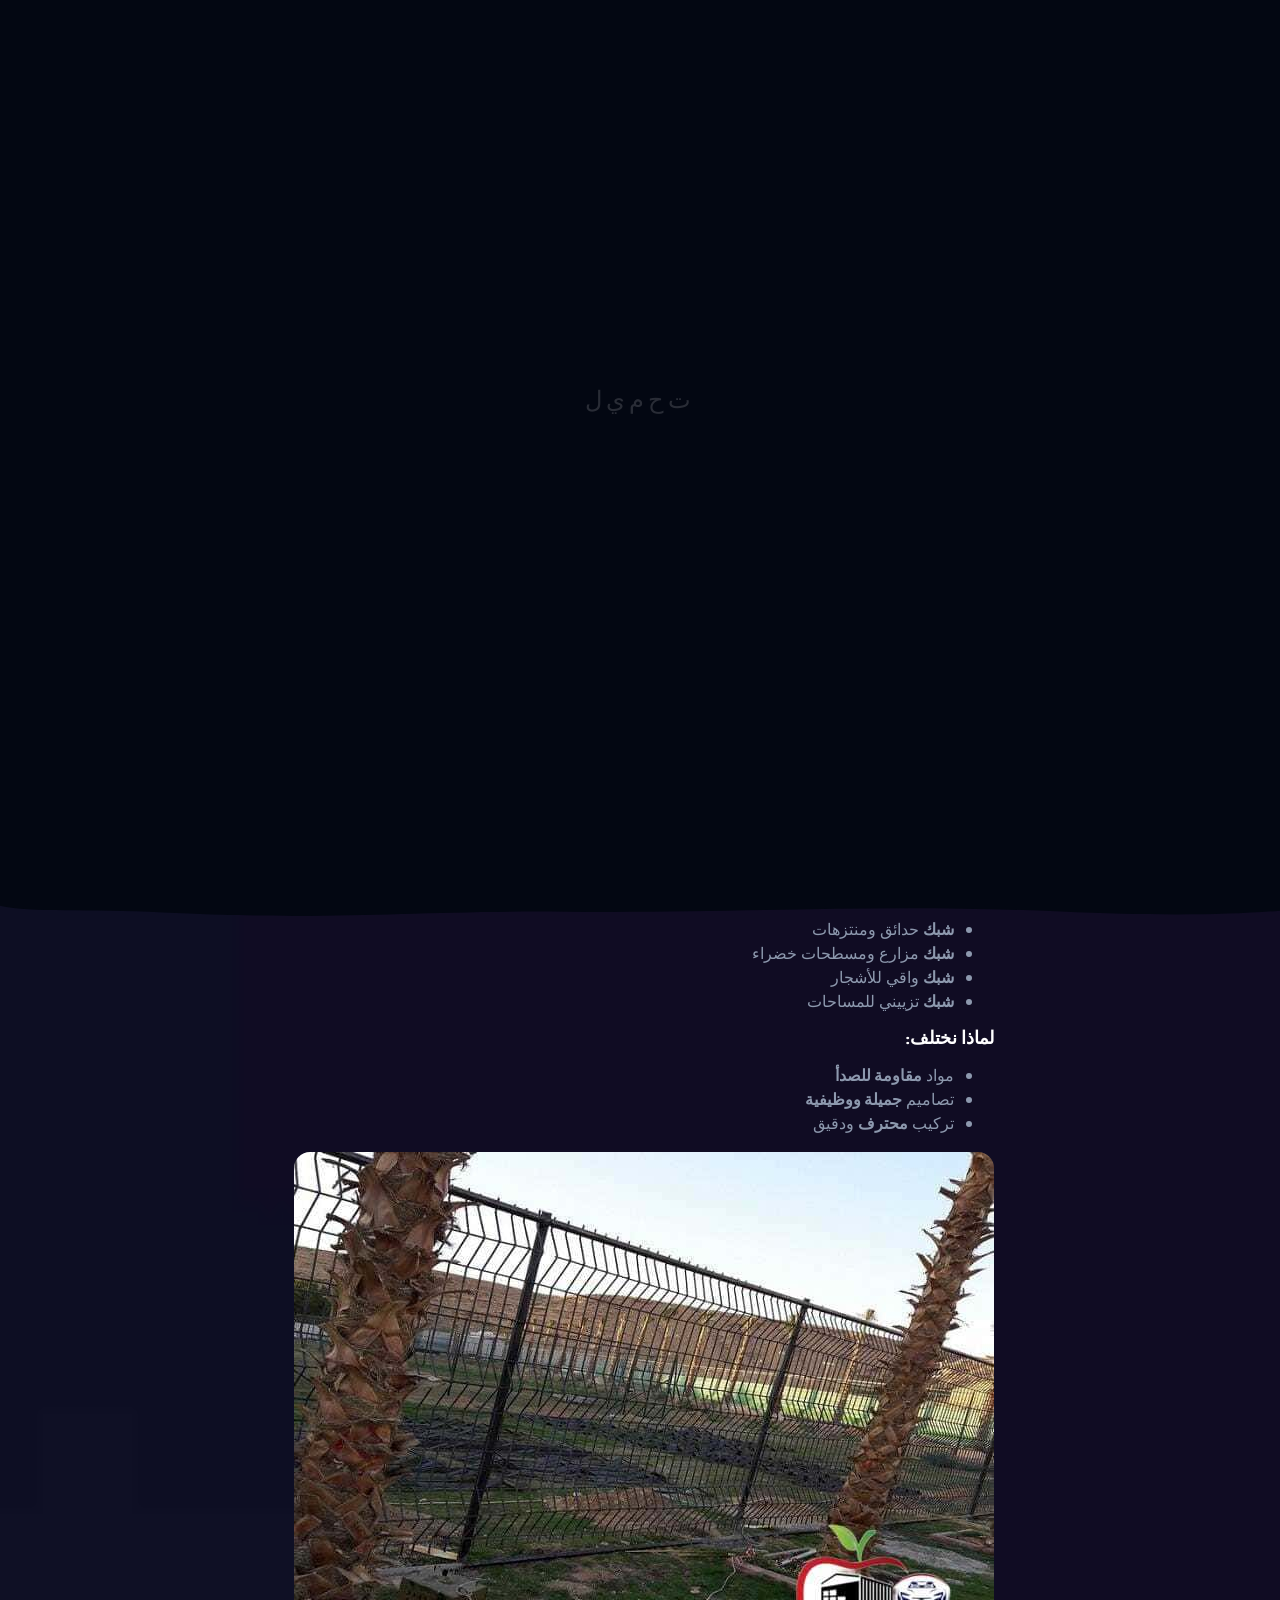
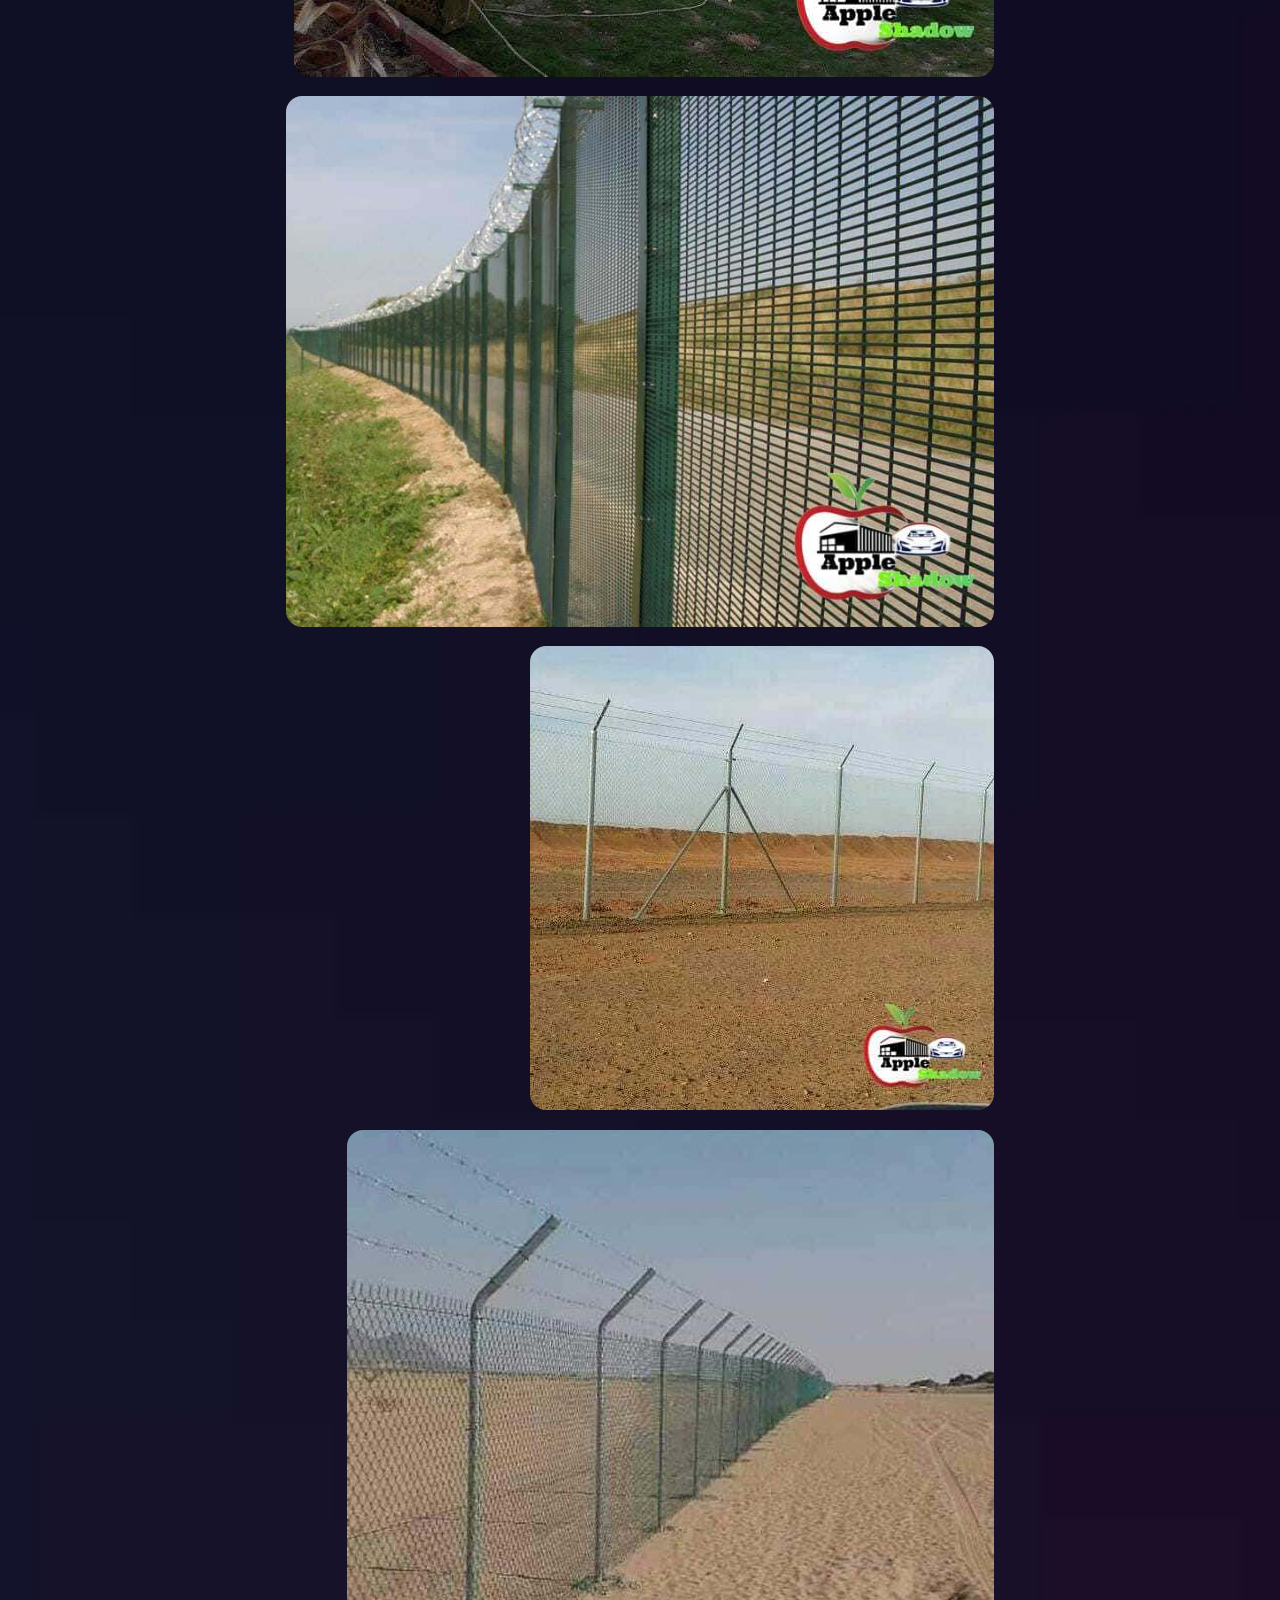
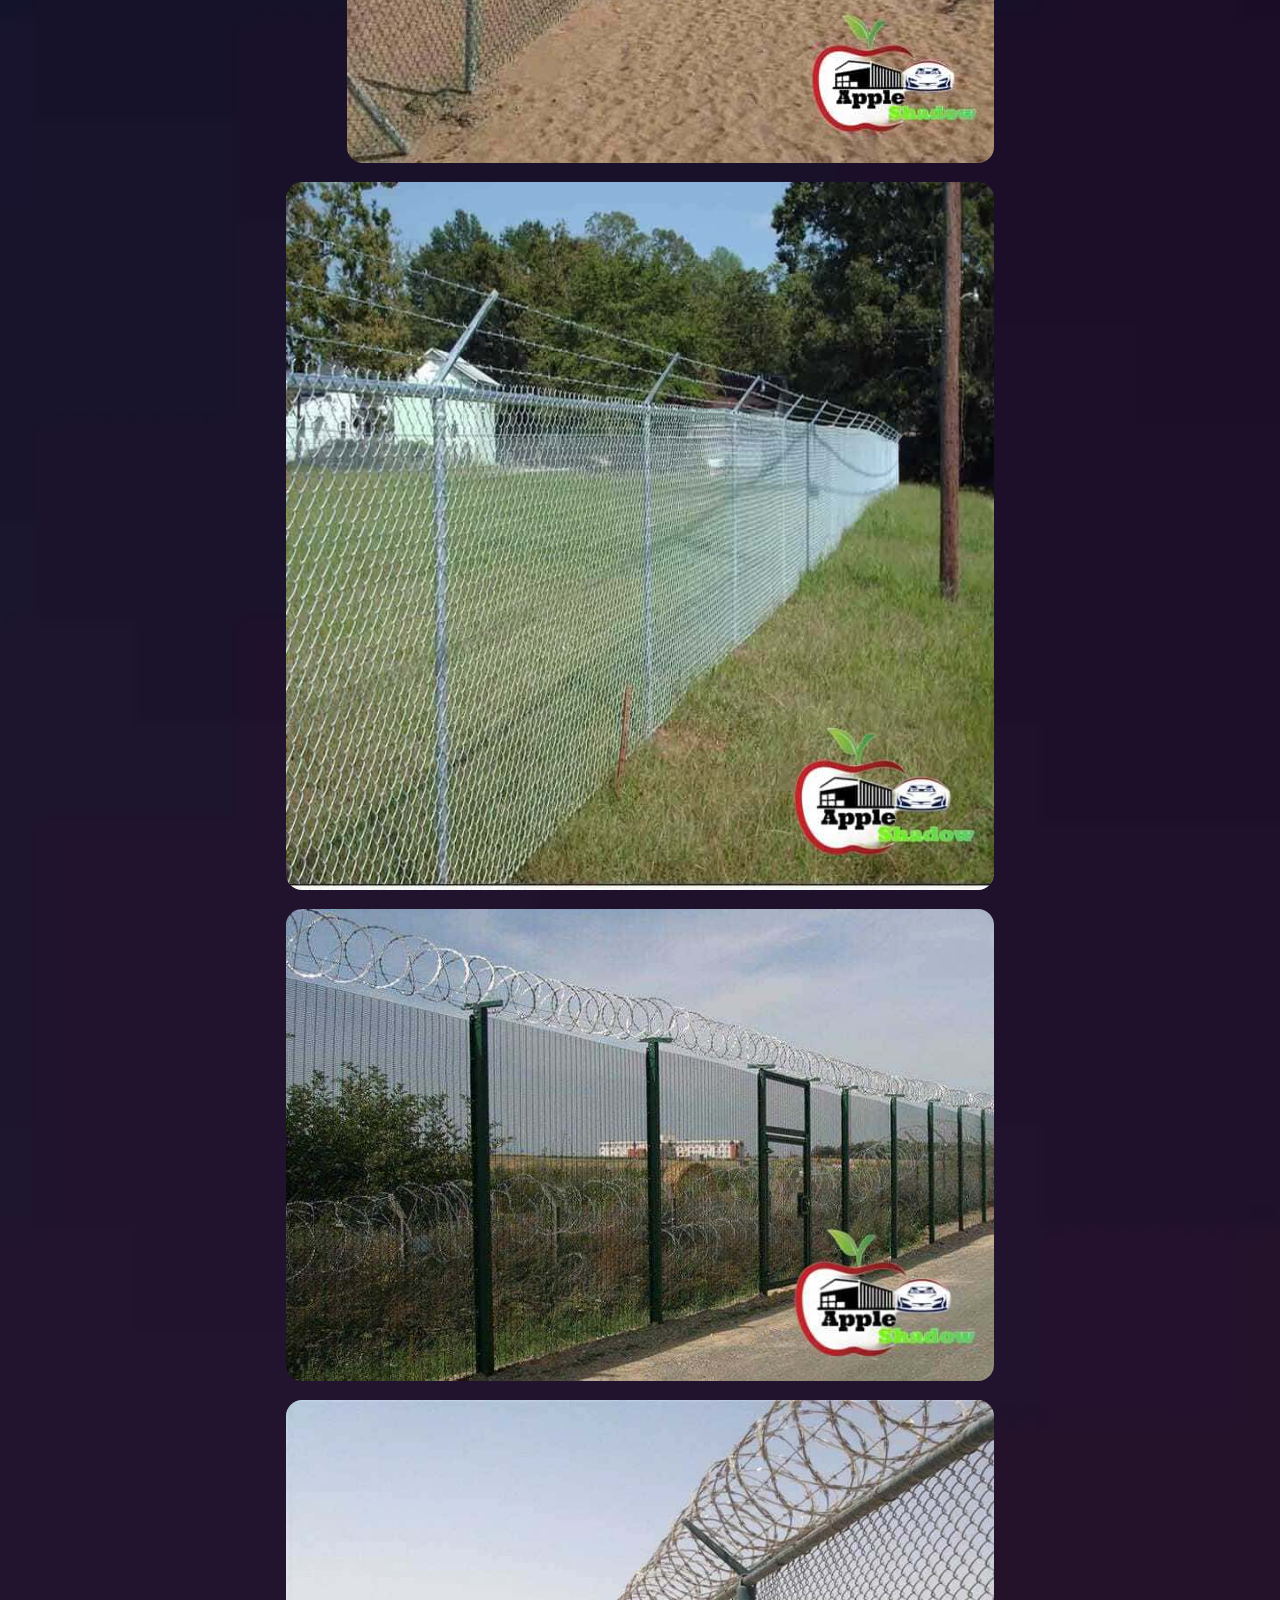
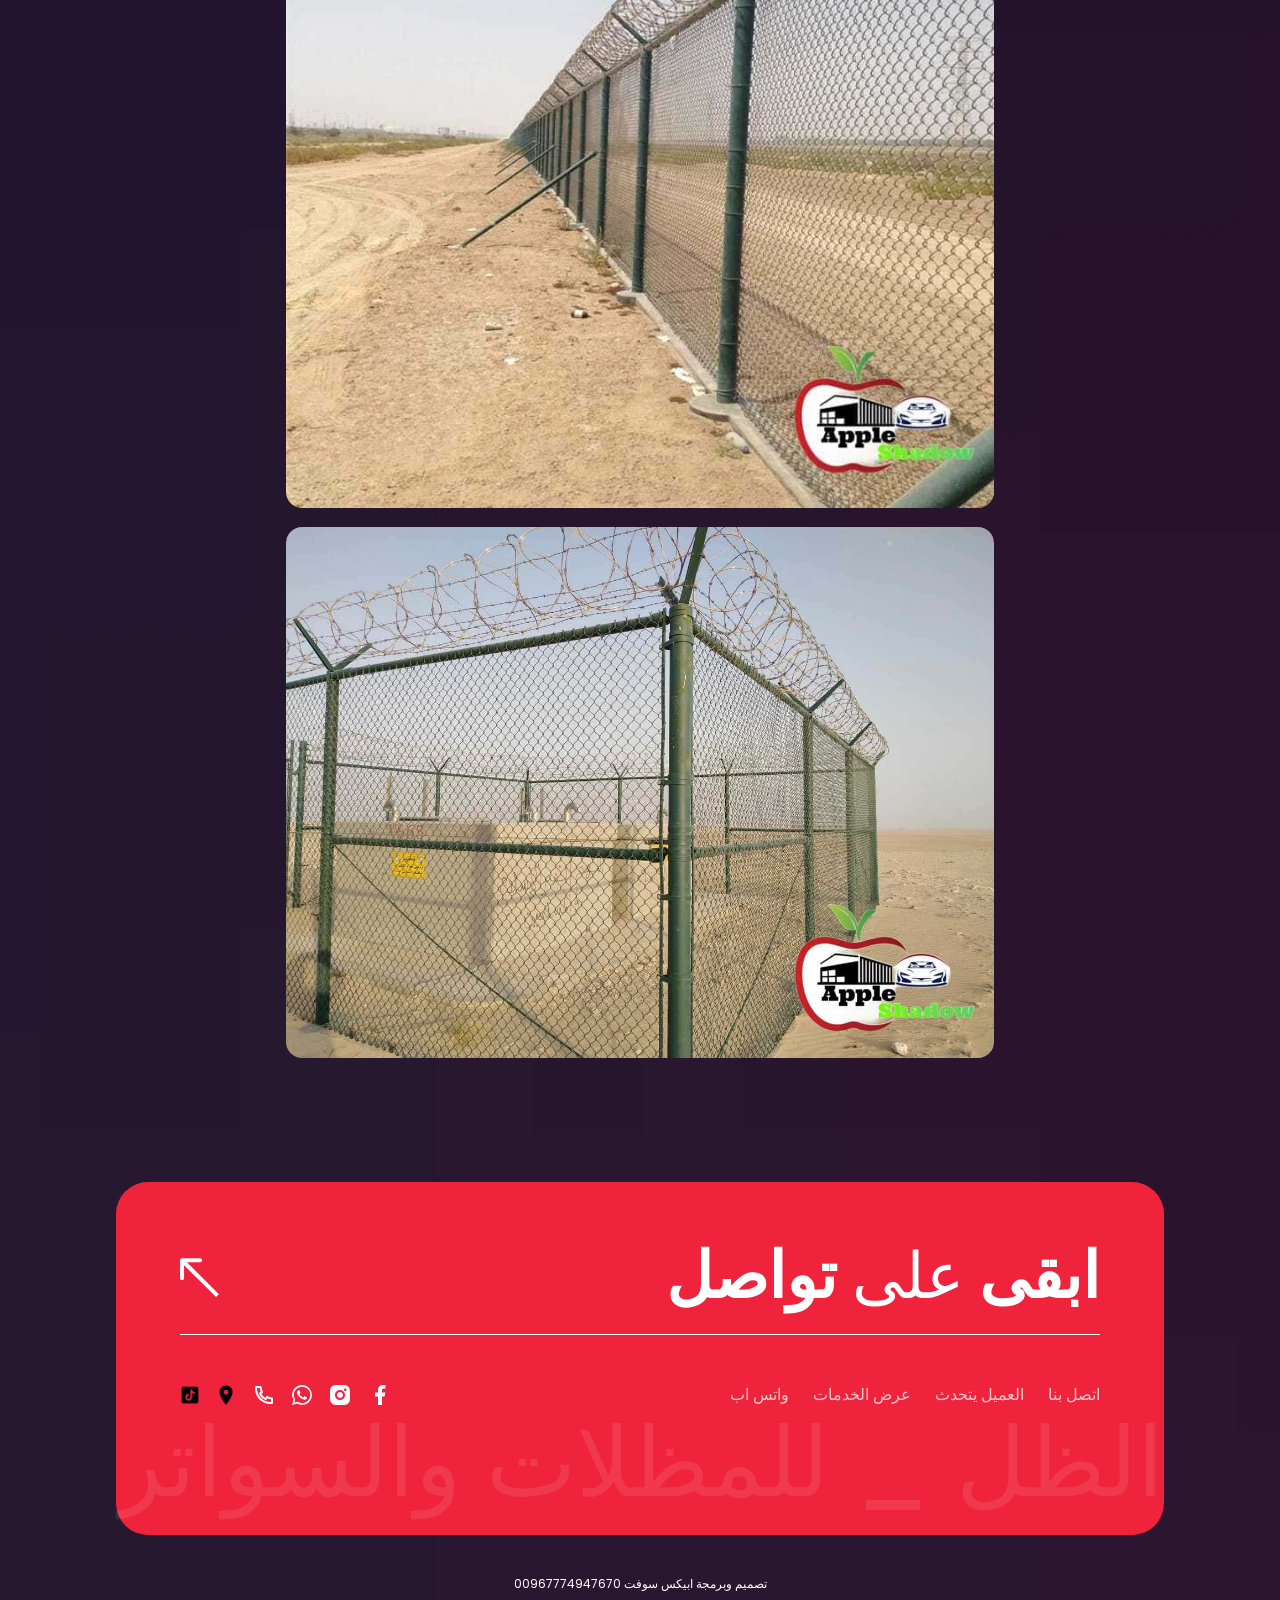
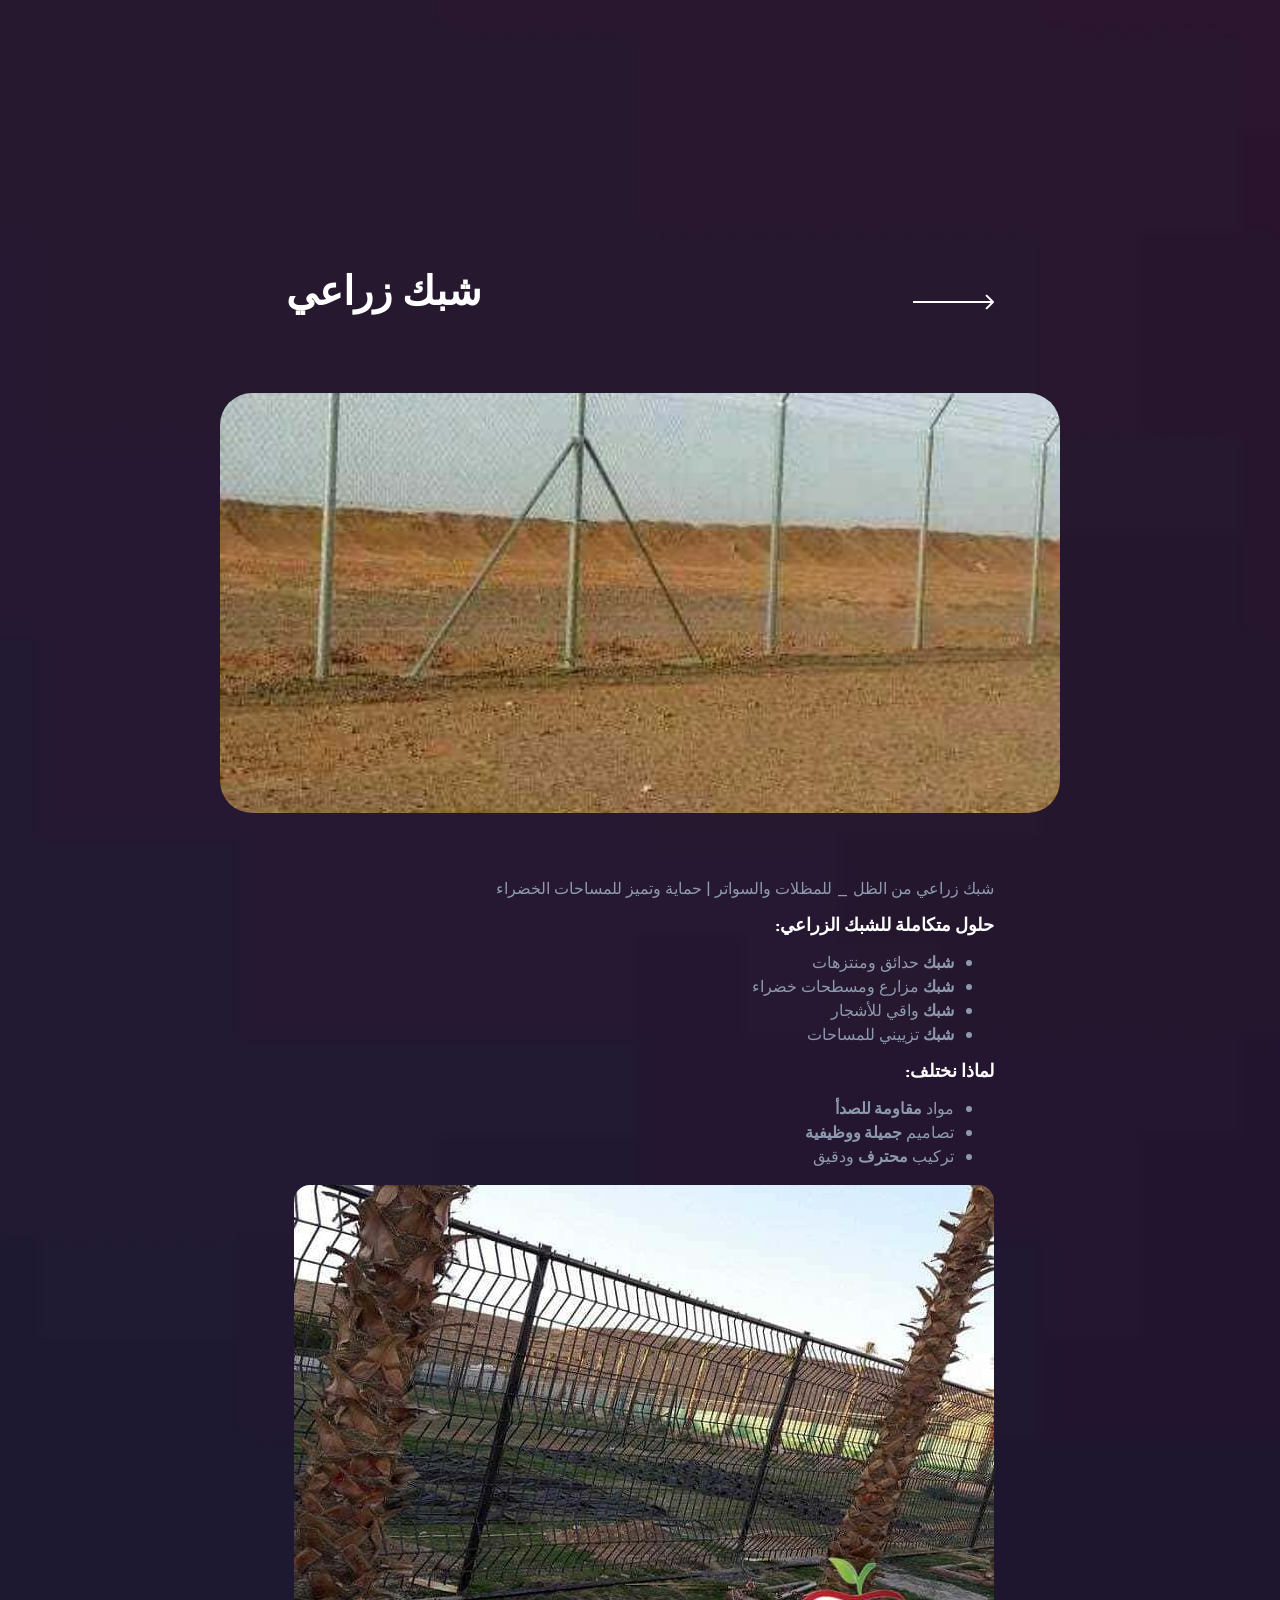
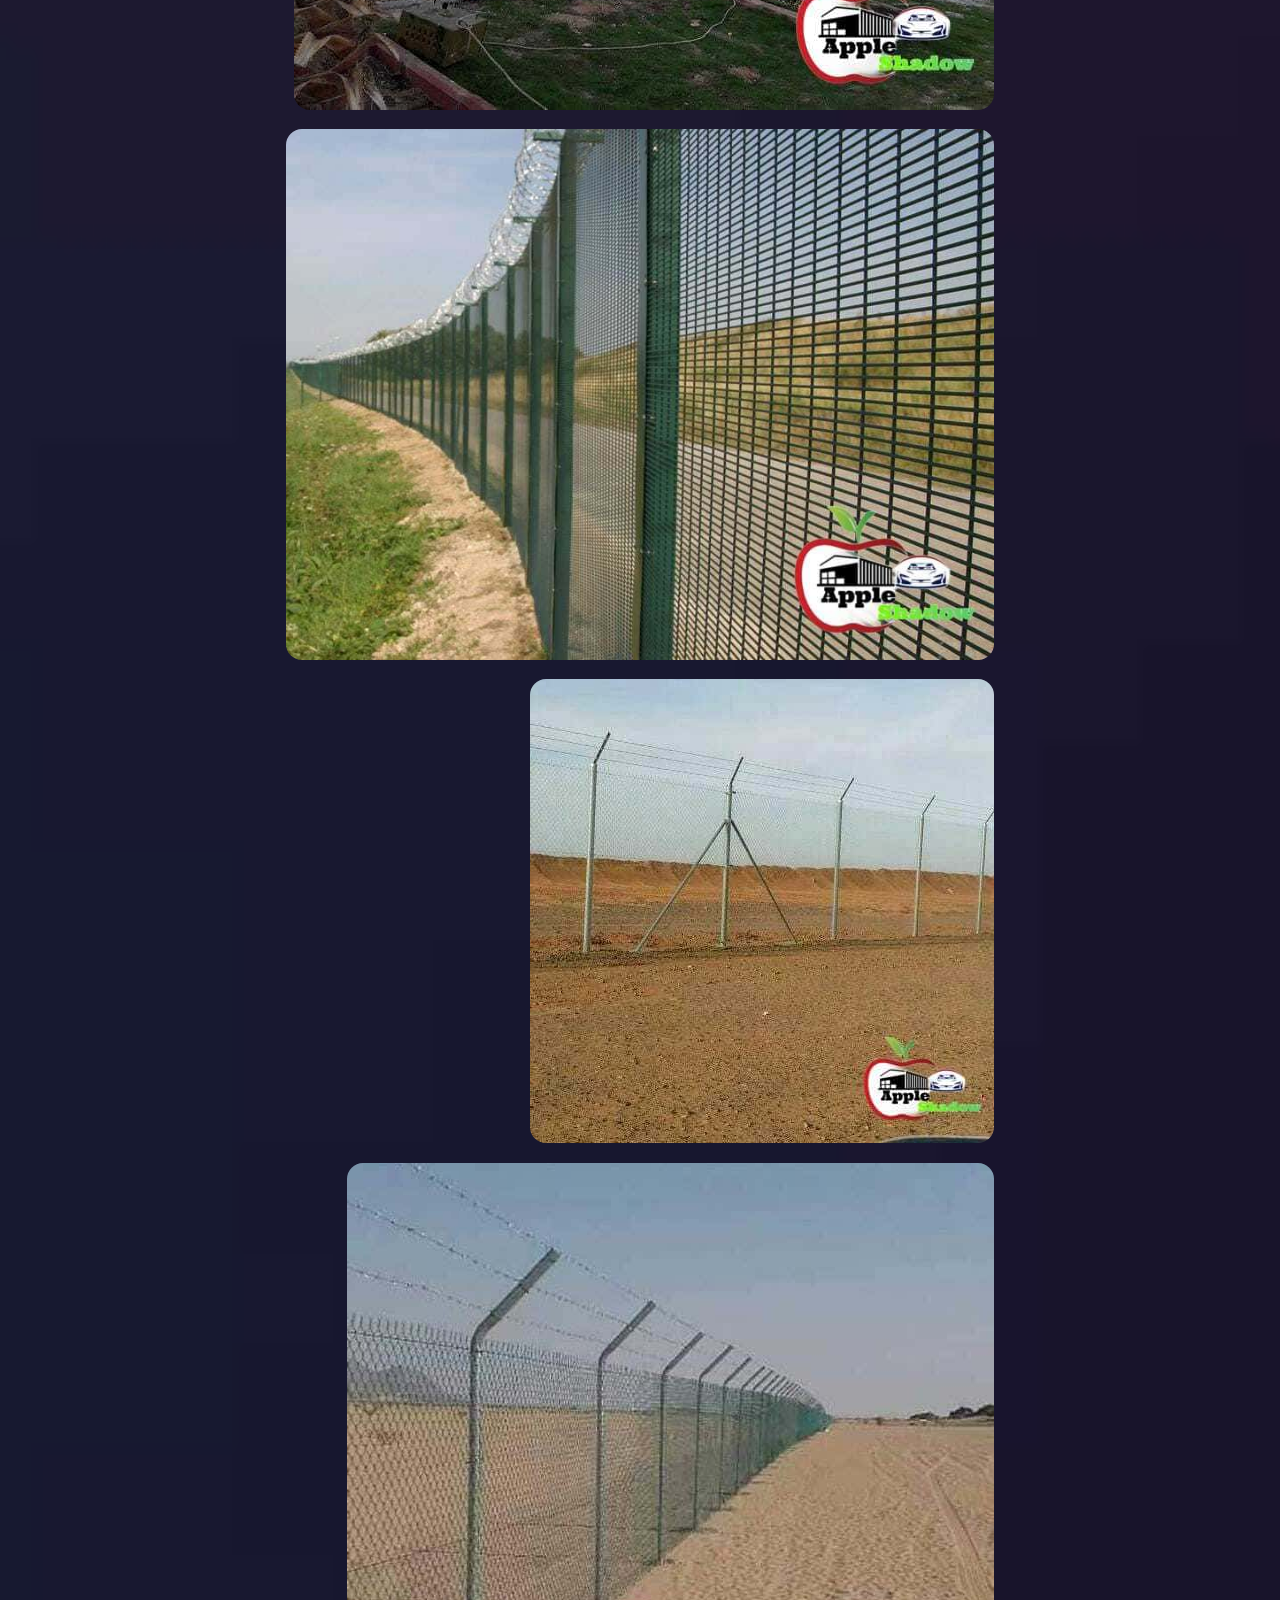
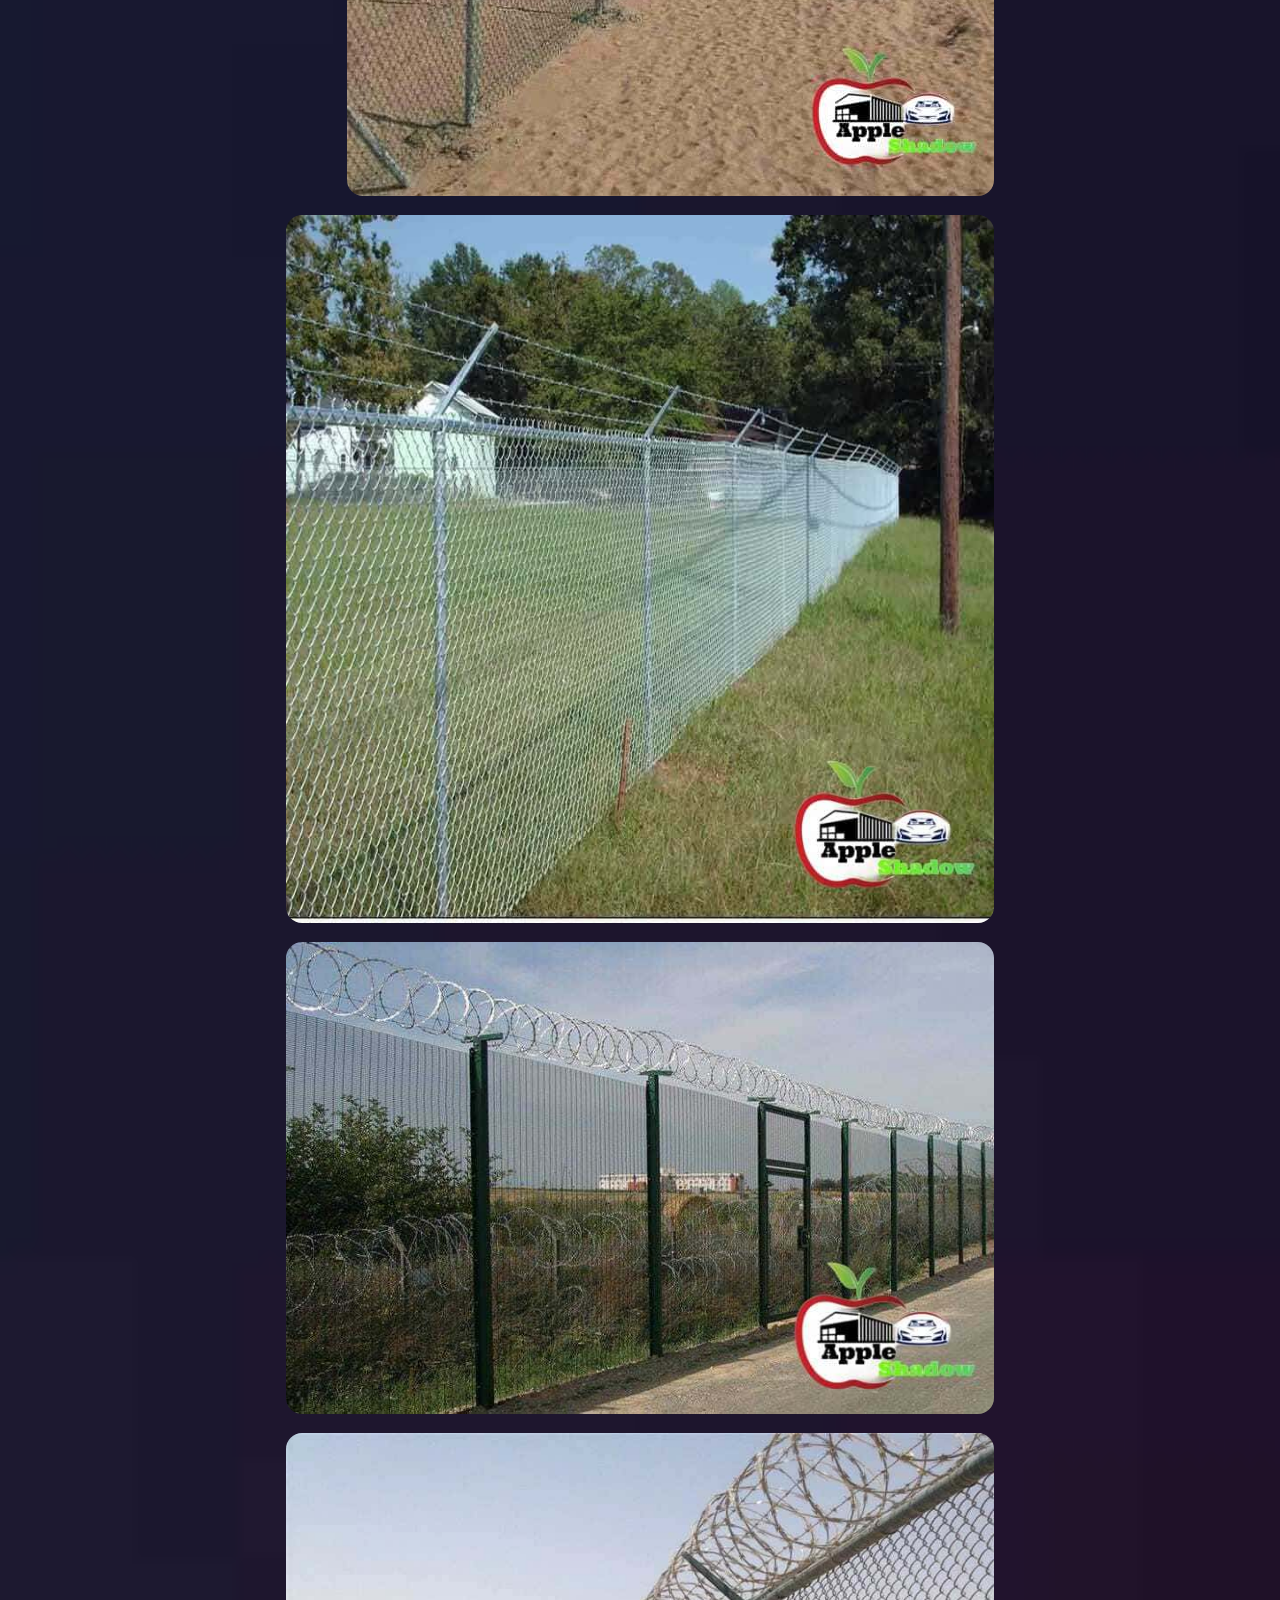
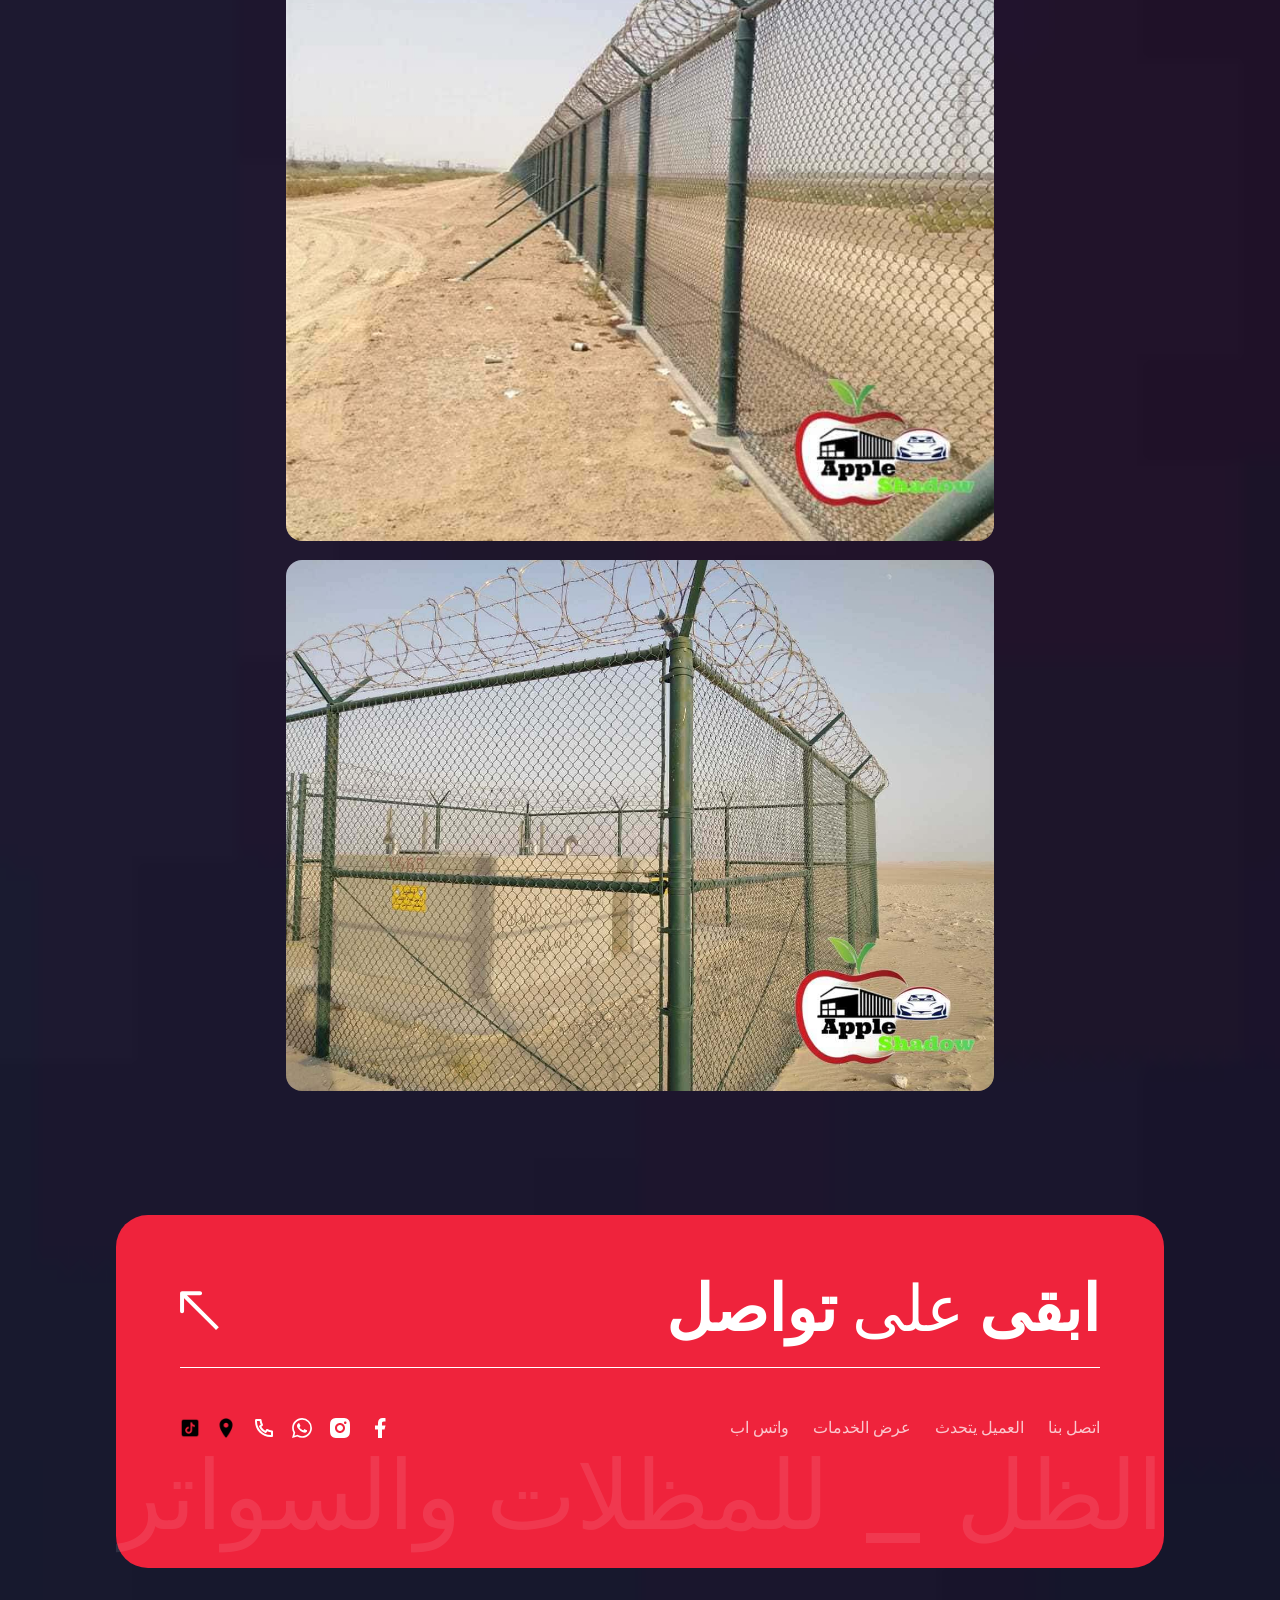
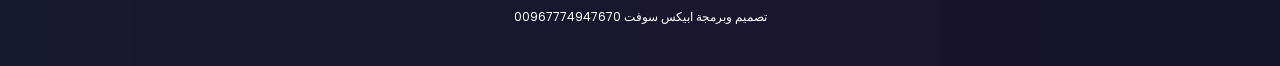
<file: shabak-zirai-rtl.html>
﻿<!DOCTYPE html>
<html lang="ar" dir="rtl">

<head>
    <!-- Meta Tag -->
    <meta charset="utf-8">
    <meta http-equiv="X-UA-Compatible" content="IE=edge">
    <meta name="viewport" content="width=device-width, initial-scale=1">

    <!-- Seo Meta -->
    <meta name="description" content="أفضل أنواع الشبك الزراعي الواقي للمزارع والحدائق في مكة والرياض. مواد مقاومة للصدأ وعمر افتراضي طويل. اتصل بالظل _ للمظلات والسواتر 0532993975.">
    <meta name="keywords" content="شبك زراعي مكة, شبك حماية مزارع, شبك حدائق, تركيب شبك زراعي مكة, شبك زراعي الرياض">

    <title>شبك زراعي مكة والرياض | الظل _ للمظلات والسواتر - شبك حماية مزارع 0532993975</title>

    <!-- Favicon -->

    
    
    <!-- Open Graph -->
    <meta property="og:type" content="website">
    <meta property="og:title" content="شبك زراعي مكة والرياض | الظل _ للمظلات والسواتر">
    <meta property="og:description" content="أفضل أنواع الشبك الزراعي للمزارع والحدائق في مكة والرياض.">
    <meta property="og:url" content="https://apple-shadow.vercel.app/shabak-zirai-rtl.html">
    <meta property="og:image" content="https://apple-shadow.vercel.app/assets/images/logos/logo_new.png">
    <meta property="og:locale" content="ar_SA">
    <meta property="og:site_name" content="الظل _ للمظلات والسواتر">
    <meta name="twitter:card" content="summary_large_image">
    <link rel="canonical" href="https://apple-shadow.vercel.app/shabak-zirai-rtl.html">
    <link href="assets/images/logos/logo_new.png" rel="icon" type="image/png">

    <!-- IOS Touch Icons -->
    <link rel="apple-touch-icon" href="assets/images/logos/logo_new.png">
    <link rel="apple-touch-icon" sizes="152x152" href="assets/images/logos/logo_new.png">
    <link rel="apple-touch-icon" sizes="167x167" href="assets/images/logos/logo_new.png">
    <link rel="apple-touch-icon" sizes="180x180" href="assets/images/logos/logo_new.png">

    <!-- Google fonts -->
    <!-- Google fonts -->
    <link rel="preconnect" href="https://fonts.googleapis.com/">
    <link rel="preconnect" href="https://fonts.gstatic.com/" crossorigin>
    <link href="https://fonts.googleapis.com/css2?family=Poppins:ital,wght@0,100;0,200;0,300;0,400;0,500;0,600;0,700;0,800;0,900;1,100;1,200;1,300;1,400;1,500;1,600;1,700;1,800;1,900&amp;family=Red+Rose:wght@300..700&amp;display=swap" rel="stylesheet">

    <!-- Styles -->
    <link href="assets/css/plugins.css" rel="stylesheet" type="text/css">
    <link href="assets/css/styles.css" rel="stylesheet" type="text/css">
</head>
<body data-barba="wrapper" data-magic-cursor="true">

    <!-- Page loader [[ Find at scss/components/loader.scss ]] -->
    <div id="loader">
        <span id="loader_text" data-splitting>تحميل</span>
        <svg id="loader_shape" width="100%" height="100vh" preserveAspectRatio="none" viewBox="0 0 1440 800">
			<path d="M -44,-50 C -52.71,28.52 15.86,8.186 184,14.69 383.3,22.39 462.5,12.58 638,14 835.5,15.6 987,6.4 1194,13.86 1661,30.68 1652,-36.74 1582,-140.1 1512,-243.5 15.88,-589.5 -44,-50 Z" 
            data-path="M -44,-50 C -137.1,117.4 67.86,445.5 236,452 435.3,459.7 500.5,242.6 676,244 873.5,245.6 957,522.4 1154,594 1593,753.7 1793,226.3 1582,-126 1371,-478.3 219.8,-524.2 -44,-50 Z" />
		</svg>
    </div>

    <div data-barba="container" data-barba-namespace="default">
    
        <!-- Start:: Header [[ Find at scss/components/header.scss ]] -->
        <header id="header">
            <!-- Start:: Container [[ Find at scss/utilities/grid.scss ]] -->
            <div class="container">
                <!-- Header left -->
                <div class="header-link">
                    <a href="index.html" class="brand">
                        <img src="assets/images/logos/logo_new2.png" alt="شعار الظل _ للمظلات والسواتر - مظلات وسواتر مكة">
                        <div class="hidden">شعار</div>
                    </a>
                    <ul id="lang">
                    </ul>
                </div>

                <!-- Header right -->
                <div class="header-link">
                    <a role="button" class="button button--primary" href="tel:0532993975" >
                        <svg class="svg" width="24" height="24" viewBox="0 0 24 24" fill="none" xmlns="http://www.w3.org/2000/svg"><path d="M9.36556 10.6821C10.302 12.3288 11.6712 13.698 13.3179 14.6344L14.2024 13.3961C14.4965 12.9845 15.0516 12.8573 15.4956 13.0998C16.9024 13.8683 18.4571 14.3353 20.0789 14.4637C20.599 14.5049 21 14.9389 21 15.4606V19.9234C21 20.4361 20.6122 20.8657 20.1022 20.9181C19.5723 20.9726 19.0377 21 18.5 21C9.93959 21 3 14.0604 3 5.5C3 4.96227 3.02742 4.42771 3.08189 3.89776C3.1343 3.38775 3.56394 3 4.07665 3H8.53942C9.0611 3 9.49513 3.40104 9.5363 3.92109C9.66467 5.54288 10.1317 7.09764 10.9002 8.50444C11.1427 8.9484 11.0155 9.50354 10.6039 9.79757L9.36556 10.6821ZM6.84425 10.0252L8.7442 8.66809C8.20547 7.50514 7.83628 6.27183 7.64727 5H5.00907C5.00303 5.16632 5 5.333 5 5.5C5 12.9558 11.0442 19 18.5 19C18.667 19 18.8337 18.997 19 18.9909V16.3527C17.7282 16.1637 16.4949 15.7945 15.3319 15.2558L13.9748 17.1558C13.4258 16.9425 12.8956 16.6915 12.3874 16.4061L12.3293 16.373C10.3697 15.2587 8.74134 13.6303 7.627 11.6707L7.59394 11.6126C7.30849 11.1044 7.05754 10.5742 6.84425 10.0252Z" fill="white"/></svg>
                        <div class="hidden">اتصال</div>
                        <div class="button__inner">
                            <span data-text="ابقى على تواصل">ابقى على تواصل</span>
                        </div>
                    </a>
                </div>
            </div>
            <!-- End:: Container -->
        </header>
        <!-- End:: Header -->

        <!-- Start:: Main [[ Find at scss/framework/core.scss ]] -->
        <main id="main">

            <!-- Start:: Inner intro section [[ Find at scss/components/intro.scss ]] -->
            <section id="inner_intro">
                <!-- Start:: Container [[ Find at scss/utilities/grid.scss ]] -->
                <div class="container">
                    <!-- Start:: Detail container [[ Find at scss/framework/detail.scss ]] -->
                    <div class="detail-container detail-head">
                        <a href="portfolio-rtl.html" class="detail-arrow">
                            <svg class="svg" width="81" height="16" viewBox="0 0 81 16" fill="none" xmlns="http://www.w3.org/2000/svg"><path d="M0.292892 7.29289C-0.0976334 7.68342 -0.0976334 8.31658 0.292892 8.70711L6.65685 15.0711C7.04738 15.4616 7.68054 15.4616 8.07107 15.0711C8.46159 14.6805 8.46159 14.0474 8.07107 13.6569L2.41422 8L8.07107 2.34315C8.46159 1.95262 8.46159 1.31946 8.07107 0.928932C7.68054 0.538408 7.04738 0.538408 6.65685 0.928932L0.292892 7.29289ZM81 7L1 7V9L81 9V7Z" fill="currentColor"/></svg>
                            <span class="hidden">العودة للخدمات</span>
                        </a>
                        <h2>شبك زراعي</h2>
                    </div>
                    <!-- End:: Detail container -->

                    <!-- Detail hero [[ Find at scss/framework/detail.scss ]] -->
                    <div class="detail-hero">
                        <img loading="lazy" src="assets/images/ser/6shabak-zirai/s (3).jpg" alt="شبك زراعي الظل _ للمظلات والسواتر">
                    </div>

                    <!-- Start:: Detail container [[ Find at scss/framework/detail.scss ]] -->
                    <div class="detail-container">

                        <p class="font-bold text-lg">شبك زراعي من الظل _ للمظلات والسواتر | حماية وتميز للمساحات الخضراء</p>
                        <h6 class="mt-3">حلول متكاملة للشبك الزراعي:</h6>
                        <ul class="list-disc pr-5 space-y-2 mb-4">
                            <li><strong>شبك</strong> حدائق ومنتزهات</li>
                            <li><strong>شبك</strong> مزارع ومسطحات خضراء</li>
                            <li><strong>شبك</strong> واقي للأشجار</li>
                            <li><strong>شبك</strong> تزييني للمساحات</li>
                        </ul>
                        <h6>لماذا نختلف:</h6>
                        <ul class="list-disc pr-5 space-y-2">
                            <li>مواد <strong>مقاومة للصدأ</strong></li>
                            <li>تصاميم <strong>جميلة ووظيفية</strong></li>
                            <li>تركيب <strong>محترف</strong> ودقيق</li>
                        </ul>
                        <div class="image-collage">
                            <img loading="lazy" src="assets/images/ser/6shabak-zirai/s (1).jpg" alt="شبك زراعي الظل _ للمظلات والسواتر">
                            <img loading="lazy" src="assets/images/ser/6shabak-zirai/s (2).jpg" alt="شبك زراعي الظل _ للمظلات والسواتر">
                            <img loading="lazy" src="assets/images/ser/6shabak-zirai/s (3).jpg" alt="شبك زراعي الظل _ للمظلات والسواتر">
                            <img loading="lazy" src="assets/images/ser/6shabak-zirai/s (4).jpg" alt="شبك زراعي الظل _ للمظلات والسواتر">
                            <img loading="lazy" src="assets/images/ser/6shabak-zirai/s (5).jpg" alt="شبك زراعي الظل _ للمظلات والسواتر">
                            <img loading="lazy" src="assets/images/ser/6shabak-zirai/s (6).jpg" alt="شبك زراعي الظل _ للمظلات والسواتر">
                            <img loading="lazy" src="assets/images/ser/6shabak-zirai/s (7).jpg" alt="شبك زراعي الظل _ للمظلات والسواتر">
                            <img loading="lazy" src="assets/images/ser/6shabak-zirai/s (8).jpg" alt="شبك زراعي الظل _ للمظلات والسواتر">


                        </div>
                        
                    </div>
                    <!-- End:: Detail container -->
                </div>
                <!-- End:: Container -->
            </section>
            <!-- End:: Inner intro section -->

        </main>
        <!-- End:: Main -->




        <!-- Start:: Contact modal [[ Find at scss/components/modal.scss ]] -->
        <div class="modal" id="contact_modal"  tabindex="-1" aria-labelledby="contact_modal_label" aria-hidden="true">
            <div class="modal__container">
                <div class="modal__dialog">
                    <a role="button" class="modal__close" data-close="modal">
                        <svg class="svg" xmlns="http://www.w3.org/2000/svg" width="16" height="16" viewBox="0 0 24 24" fill="currentColor"><path d="M11.9997 10.5865L16.9495 5.63672L18.3637 7.05093L13.4139 12.0007L18.3637 16.9504L16.9495 18.3646L11.9997 13.4149L7.04996 18.3646L5.63574 16.9504L10.5855 12.0007L5.63574 7.05093L7.04996 5.63672L11.9997 10.5865Z" /></svg>
                        <div class="hidden">إغلاق</div>
                    </a>
                    <div class="text-center modal__dialog__head">
                        <h2 class="fw-normal" id="contact_modal_label">على ابقى <span class="fw-light">تواصل</span></h2>
                        <p>تواصل معنا اليوم لمناقشة مشروعك أو لطلب المزيد من المعلومات.</p>
                    </div>
                    <form action="#">
                        <div class="form-group">
                            <label for="name" class="form-label">الاسم الكامل</label>
                            <input type="text" id="name" class="form-control">
                        </div>
                        <div class="form-group">
                            <label for="mail" class="form-label">عنوان الايميل</label>
                            <input type="text" id="mail" class="form-control">
                        </div>
                        <div class="form-group">
                            <label for="message" class="form-label">رسالة</label>
                            <textarea name="message" id="message" rows="4" class="form-control"></textarea>
                        </div>
                        <div class="text-center">
                            <button type="submit" id="contact_btn" class="button button--white">
                                <span class="button__inner">
                                    <span data-text="ارسل الان">ارسل الان</span>
                                </span>
                            </button>
                        </div>
                    </form>
                </div>
            </div>
        </div>
        <!-- End:: Contact modal -->
        <!--  -->


        <footer id="footer">
            <!-- Start:: Container [[ Find at scss/utilities/grid.scss ]] -->
            <div class="container">
                <!-- Start:: Footer card [[ Find at scss/components/footer.scss ]] -->
                <div class="footer-card">
                    <div class="footer-top">
                        <a role="button" class="footer-title fs-64"  href="tel:0532993975" >
                            ابقى  <span class="fw-light">على</span> تواصل                       
                        </a>
                        <a role="button" class="footer-arrow"  href="tel:0532993975" >
                            <img src="assets/images/icons/arrow-left-top.svg" alt="تواصل معنا">
                            <span class="hidden">تواصل على ابقى</span>
                        </a>
                    </div>
                    <div class="footer-content">
                        <!-- Start:: navbar [[ Find at scss/components/navigation.scss ]] -->
                        <nav class="navbar">
                            <ul>
                                <li>
                                    <a role="button"  href="tel:0532993975" style="color: var(--link-color);">اتصل بنا</a>
                                </li>
                                <li>
                                    <a href="about-rtl.html">العميل يتحدث</a>
                                </li>
                                <!-- هاذي ابعدها من هانا فقط -->
                                <li>
                                    <a href="portfolio-rtl.html">عرض الخدمات</a>
                                </li>
                                <li>
                                    <a href="https://wa.me/+966503785796" style="color: var(--link-color);">واتس اب</a>
                                </li>
                                
                            </ul>
                        </nav>
                        <!-- End:: navbar -->

                        <!-- Start:: Social [[ Find at scss/components/social.scss ]] -->
                        <ul class="social">
                            <li>
                                <a href="https://www.facebook.com/people/%D8%B8%D9%84-%D8%A7%D9%84%D8%AA%D9%81%D8%A7%D8%AD%D8%A9/61578771501655/" target="_blank">
                                    <svg class="svg" width="24" height="24" viewBox="0 0 24 24" fill="none" xmlns="http://www.w3.org/2000/svg"><path d="M14 13.5H16.5L17.5 9.5H14V7.5C14 6.47062 14 5.5 16 5.5H17.5V2.1401C17.1743 2.09685 15.943 2 14.6429 2C11.9284 2 10 3.65686 10 6.69971V9.5H7V13.5H10V22H14V13.5Z" fill="currentColor"/></svg>
                                    <div class="hidden">فيسبوك</div>
                                </a>
                            </li>
                            <li>
                                <a href="https://www.instagram.com/apple_shadow1/" target="_blank">
                                    <svg class="svg" width="24" height="24" viewBox="0 0 24 24" fill="none" xmlns="http://www.w3.org/2000/svg"><path d="M13.0281 2.00098C14.1535 2.00284 14.7238 2.00879 15.2166 2.02346L15.4107 2.02981C15.6349 2.03778 15.8561 2.04778 16.1228 2.06028C17.1869 2.10944 17.9128 2.27778 18.5503 2.52528C19.2094 2.77944 19.7661 3.12278 20.3219 3.67861C20.8769 4.23444 21.2203 4.79278 21.4753 5.45028C21.7219 6.08694 21.8903 6.81361 21.9403 7.87778C21.9522 8.14444 21.9618 8.36564 21.9697 8.58989L21.976 8.78397C21.9906 9.27672 21.9973 9.8471 21.9994 10.9725L22.0002 11.7182C22.0003 11.8093 22.0003 11.9033 22.0003 12.0003L22.0002 12.2824L21.9996 13.0281C21.9977 14.1535 21.9918 14.7238 21.9771 15.2166L21.9707 15.4107C21.9628 15.6349 21.9528 15.8561 21.9403 16.1228C21.8911 17.1869 21.7219 17.9128 21.4753 18.5503C21.2211 19.2094 20.8769 19.7661 20.3219 20.3219C19.7661 20.8769 19.2069 21.2203 18.5503 21.4753C17.9128 21.7219 17.1869 21.8903 16.1228 21.9403C15.8561 21.9522 15.6349 21.9618 15.4107 21.9697L15.2166 21.976C14.7238 21.9906 14.1535 21.9973 13.0281 21.9994L12.2824 22.0002C12.1913 22.0003 12.0973 22.0003 12.0003 22.0003L11.7182 22.0002L10.9725 21.9996C9.8471 21.9977 9.27672 21.9918 8.78397 21.9771L8.58989 21.9707C8.36564 21.9628 8.14444 21.9528 7.87778 21.9403C6.81361 21.8911 6.08861 21.7219 5.45028 21.4753C4.79194 21.2211 4.23444 20.8769 3.67861 20.3219C3.12278 19.7661 2.78028 19.2069 2.52528 18.5503C2.27778 17.9128 2.11028 17.1869 2.06028 16.1228C2.0484 15.8561 2.03871 15.6349 2.03086 15.4107L2.02457 15.2166C2.00994 14.7238 2.00327 14.1535 2.00111 13.0281L2.00098 10.9725C2.00284 9.8471 2.00879 9.27672 2.02346 8.78397L2.02981 8.58989C2.03778 8.36564 2.04778 8.14444 2.06028 7.87778C2.10944 6.81278 2.27778 6.08778 2.52528 5.45028C2.77944 4.79194 3.12278 4.23444 3.67861 3.67861C4.23444 3.12278 4.79278 2.78028 5.45028 2.52528C6.08778 2.27778 6.81278 2.11028 7.87778 2.06028C8.14444 2.0484 8.36564 2.03871 8.58989 2.03086L8.78397 2.02457C9.27672 2.00994 9.8471 2.00327 10.9725 2.00111L13.0281 2.00098ZM12.0003 7.00028C9.23738 7.00028 7.00028 9.23981 7.00028 12.0003C7.00028 14.7632 9.23981 17.0003 12.0003 17.0003C14.7632 17.0003 17.0003 14.7607 17.0003 12.0003C17.0003 9.23738 14.7607 7.00028 12.0003 7.00028ZM12.0003 9.00028C13.6572 9.00028 15.0003 10.3429 15.0003 12.0003C15.0003 13.6572 13.6576 15.0003 12.0003 15.0003C10.3434 15.0003 9.00028 13.6576 9.00028 12.0003C9.00028 10.3434 10.3429 9.00028 12.0003 9.00028ZM17.2503 5.50028C16.561 5.50028 16.0003 6.06018 16.0003 6.74943C16.0003 7.43867 16.5602 7.99944 17.2503 7.99944C17.9395 7.99944 18.5003 7.43954 18.5003 6.74943C18.5003 6.06018 17.9386 5.49941 17.2503 5.50028Z" fill="currentColor"/></svg>
                                    <div class="hidden">انستقرام</div>
                                </a>
                            </li>
                            <li>
                                <a href="https://wa.me/+966503785796" target="_blank">
                                    <svg xmlns="http://www.w3.org/2000/svg" viewBox="0 0 24 24" width="20" height="20" fill="#fff" class="svg">
                                        <path d="M17.472 14.382c-.297-.149-1.758-.867-2.03-.967-.273-.099-.471-.148-.67.15-.197.297-.767.966-.94 1.164-.173.199-.347.223-.644.075-.297-.15-1.255-.463-2.39-1.475-.883-.788-1.48-1.761-1.653-2.059-.173-.297-.018-.458.13-.606.134-.133.298-.347.446-.52.149-.174.198-.298.298-.497.099-.198.05-.371-.025-.52-.075-.149-.669-1.612-.916-2.207-.242-.579-.487-.5-.669-.51-.173-.008-.371-.01-.57-.01-.198 0-.52.074-.792.372-.272.297-1.04 1.016-1.04 2.479 0 1.462 1.065 2.875 1.213 3.074.149.198 2.096 3.2 5.077 4.487.709.306 1.262.489 1.694.625.712.227 1.36.195 1.871.118.571-.085 1.758-.719 2.006-1.413.248-.694.248-1.289.173-1.413-.074-.124-.272-.198-.57-.347m-5.421 7.403h-.004a9.87 9.87 0 01-5.031-1.378l-.361-.214-3.741.982.998-3.648-.235-.374a9.86 9.86 0 01-1.51-5.26c.001-5.45 4.436-9.884 9.888-9.884 2.64 0 5.122 1.03 6.988 2.898a9.825 9.825 0 012.893 6.994c-.003 5.45-4.437 9.884-9.885 9.884m8.413-18.297A11.815 11.815 0 0012.05 0C5.495 0 .16 5.335.157 11.892c0 2.096.547 4.142 1.588 5.945L.057 24l6.305-1.654a11.882 11.882 0 005.683 1.448h.005c6.554 0 11.89-5.335 11.893-11.893a11.821 11.821 0 00-3.48-8.413z"/>
                                    </svg>
                                    <div class="hidden">واتساب</div>
                                </a>
                            </li>
                            <li>

                                <a href="tel:0532993975" target="_blank">
                                    <svg class="svg" width="24" height="24" viewBox="0 0 24 24" fill="none" xmlns="http://www.w3.org/2000/svg"><path d="M9.36556 10.6821C10.302 12.3288 11.6712 13.698 13.3179 14.6344L14.2024 13.3961C14.4965 12.9845 15.0516 12.8573 15.4956 13.0998C16.9024 13.8683 18.4571 14.3353 20.0789 14.4637C20.599 14.5049 21 14.9389 21 15.4606V19.9234C21 20.4361 20.6122 20.8657 20.1022 20.9181C19.5723 20.9726 19.0377 21 18.5 21C9.93959 21 3 14.0604 3 5.5C3 4.96227 3.02742 4.42771 3.08189 3.89776C3.1343 3.38775 3.56394 3 4.07665 3H8.53942C9.0611 3 9.49513 3.40104 9.5363 3.92109C9.66467 5.54288 10.1317 7.09764 10.9002 8.50444C11.1427 8.9484 11.0155 9.50354 10.6039 9.79757L9.36556 10.6821ZM6.84425 10.0252L8.7442 8.66809C8.20547 7.50514 7.83628 6.27183 7.64727 5H5.00907C5.00303 5.16632 5 5.333 5 5.5C5 12.9558 11.0442 19 18.5 19C18.667 19 18.8337 18.997 19 18.9909V16.3527C17.7282 16.1637 16.4949 15.7945 15.3319 15.2558L13.9748 17.1558C13.4258 16.9425 12.8956 16.6915 12.3874 16.4061L12.3293 16.373C10.3697 15.2587 8.74134 13.6303 7.627 11.6707L7.59394 11.6126C7.30849 11.1044 7.05754 10.5742 6.84425 10.0252Z" fill="white"/></svg>
                                    <div class="hidden">الهاتف</div>
                                </a>
                            </li>
                            <li>
                                <a href="https://maps.app.goo.gl/SFP7AFsrAGLC7z2N7" target="_blank">
                                    <img src="assets/images/icons/icons8-location-24.png" alt="موقعنا" style="width:20px;height:20px;filter:invert(1);">
                                    <div class="hidden">الموقع</div>
                                </a>
                            </li>
                            <li>
                                <a href="https://www.tiktok.com/@user867686851" target="_blank">
                                    <img src="assets/images/icons/icons8-tiktok-24.png" alt="تيك توك" style="width:20px;height:20px;filter:invert(1);">
                                    <div class="hidden">تيك توك</div>
                                </a>
                            </li>
                        </ul>
                        <!-- End:: Social -->
                    </div>

                    <!-- Email marquee slider  [[ Find at scss/framework/core.scss ]] -->
                    <div id="email" class="swiper" data-marquee="true" data-space="100">
                        <div class="swiper-wrapper">
                            <div class="swiper-slide fw-medium">الظل _ للمظلات والسواتر</div>
                        </div>
                    </div>
                </div>
                <!-- End:: Footer card -->
                <div class="footer-copy text-center"><a href="https://wa.me/+967774947670"> تصميم وبرمجة ابيكس سوفت 00967774947670</a></div>
            </div>
            <!-- End:: Container -->
        </footer>
        <div id="form_message"></div>
        
        
    </div>
        

        <!-- Scripts -->
        <script src="assets/js/plugins.js" defer></script>
        <script src="assets/js/scripts.js" defer></script>

</body>

</html><!DOCTYPE html>
<html lang="ar" dir="rtl">

<head>
    <!-- Meta Tag -->
    <meta charset="utf-8">
    <meta http-equiv="X-UA-Compatible" content="IE=edge">
    <meta name="viewport" content="width=device-width, initial-scale=1">

    <!-- Seo Meta -->
    <meta name="description" content="أفضل أنواع الشبك الزراعي الواقي للمزارع والحدائق في مكة والرياض. مواد مقاومة للصدأ وعمر افتراضي طويل. اتصل بالظل _ للمظلات والسواتر 0532993975.">
    <meta name="keywords" content="شبك زراعي مكة, شبك حماية مزارع, شبك حدائق, تركيب شبك زراعي مكة, شبك زراعي الرياض">

    <title>شبك زراعي مكة والرياض | الظل _ للمظلات والسواتر - شبك حماية مزارع 0532993975</title>

    <!-- Favicon -->

    
    
    <!-- Open Graph -->
    <meta property="og:type" content="website">
    <meta property="og:title" content="شبك زراعي مكة والرياض | الظل _ للمظلات والسواتر">
    <meta property="og:description" content="أفضل أنواع الشبك الزراعي للمزارع والحدائق في مكة والرياض.">
    <meta property="og:url" content="https://apple-shadow.vercel.app/shabak-zirai-rtl.html">
    <meta property="og:image" content="https://apple-shadow.vercel.app/assets/images/logos/logo_new.png">
    <meta property="og:locale" content="ar_SA">
    <meta property="og:site_name" content="الظل _ للمظلات والسواتر">
    <meta name="twitter:card" content="summary_large_image">
    <link rel="canonical" href="https://apple-shadow.vercel.app/shabak-zirai-rtl.html">
    <link href="assets/images/logos/logo_new.png" rel="icon" type="image/png">

    <!-- IOS Touch Icons -->
    <link rel="apple-touch-icon" href="assets/images/logos/logo_new.png">
    <link rel="apple-touch-icon" sizes="152x152" href="assets/images/logos/logo_new.png">
    <link rel="apple-touch-icon" sizes="167x167" href="assets/images/logos/logo_new.png">
    <link rel="apple-touch-icon" sizes="180x180" href="assets/images/logos/logo_new.png">

    <!-- Google fonts -->
    <!-- Google fonts -->
    <link rel="preconnect" href="https://fonts.googleapis.com/">
    <link rel="preconnect" href="https://fonts.gstatic.com/" crossorigin>
    <link href="https://fonts.googleapis.com/css2?family=Poppins:ital,wght@0,100;0,200;0,300;0,400;0,500;0,600;0,700;0,800;0,900;1,100;1,200;1,300;1,400;1,500;1,600;1,700;1,800;1,900&amp;family=Red+Rose:wght@300..700&amp;display=swap" rel="stylesheet">

    <!-- Styles -->
    <link href="assets/css/plugins.css" rel="stylesheet" type="text/css">
    <link href="assets/css/styles.css" rel="stylesheet" type="text/css">
</head>
<body data-barba="wrapper" data-magic-cursor="true">

    <!-- Page loader [[ Find at scss/components/loader.scss ]] -->
    <div id="loader">
        <span id="loader_text" data-splitting>تحميل</span>
        <svg id="loader_shape" width="100%" height="100vh" preserveAspectRatio="none" viewBox="0 0 1440 800">
			<path d="M -44,-50 C -52.71,28.52 15.86,8.186 184,14.69 383.3,22.39 462.5,12.58 638,14 835.5,15.6 987,6.4 1194,13.86 1661,30.68 1652,-36.74 1582,-140.1 1512,-243.5 15.88,-589.5 -44,-50 Z" 
            data-path="M -44,-50 C -137.1,117.4 67.86,445.5 236,452 435.3,459.7 500.5,242.6 676,244 873.5,245.6 957,522.4 1154,594 1593,753.7 1793,226.3 1582,-126 1371,-478.3 219.8,-524.2 -44,-50 Z" />
		</svg>
    </div>

    <div data-barba="container" data-barba-namespace="default">
    
        <!-- Start:: Header [[ Find at scss/components/header.scss ]] -->
        <header id="header">
            <!-- Start:: Container [[ Find at scss/utilities/grid.scss ]] -->
            <div class="container">
                <!-- Header left -->
                <div class="header-link">
                    <a href="index.html" class="brand">
                        <img src="assets/images/logos/logo_new2.png" alt="شعار الظل _ للمظلات والسواتر - مظلات وسواتر مكة">
                        <div class="hidden">شعار</div>
                    </a>
                    <ul id="lang">
                    </ul>
                </div>

                <!-- Header right -->
                <div class="header-link">
                    <a role="button" class="button button--primary" href="tel:0532993975" >
                        <svg class="svg" width="24" height="24" viewBox="0 0 24 24" fill="none" xmlns="http://www.w3.org/2000/svg"><path d="M9.36556 10.6821C10.302 12.3288 11.6712 13.698 13.3179 14.6344L14.2024 13.3961C14.4965 12.9845 15.0516 12.8573 15.4956 13.0998C16.9024 13.8683 18.4571 14.3353 20.0789 14.4637C20.599 14.5049 21 14.9389 21 15.4606V19.9234C21 20.4361 20.6122 20.8657 20.1022 20.9181C19.5723 20.9726 19.0377 21 18.5 21C9.93959 21 3 14.0604 3 5.5C3 4.96227 3.02742 4.42771 3.08189 3.89776C3.1343 3.38775 3.56394 3 4.07665 3H8.53942C9.0611 3 9.49513 3.40104 9.5363 3.92109C9.66467 5.54288 10.1317 7.09764 10.9002 8.50444C11.1427 8.9484 11.0155 9.50354 10.6039 9.79757L9.36556 10.6821ZM6.84425 10.0252L8.7442 8.66809C8.20547 7.50514 7.83628 6.27183 7.64727 5H5.00907C5.00303 5.16632 5 5.333 5 5.5C5 12.9558 11.0442 19 18.5 19C18.667 19 18.8337 18.997 19 18.9909V16.3527C17.7282 16.1637 16.4949 15.7945 15.3319 15.2558L13.9748 17.1558C13.4258 16.9425 12.8956 16.6915 12.3874 16.4061L12.3293 16.373C10.3697 15.2587 8.74134 13.6303 7.627 11.6707L7.59394 11.6126C7.30849 11.1044 7.05754 10.5742 6.84425 10.0252Z" fill="white"/></svg>
                        <div class="hidden">اتصال</div>
                        <div class="button__inner">
                            <span data-text="ابقى على تواصل">ابقى على تواصل</span>
                        </div>
                    </a>
                </div>
            </div>
            <!-- End:: Container -->
        </header>
        <!-- End:: Header -->

        <!-- Start:: Main [[ Find at scss/framework/core.scss ]] -->
        <main id="main">

            <!-- Start:: Inner intro section [[ Find at scss/components/intro.scss ]] -->
            <section id="inner_intro">
                <!-- Start:: Container [[ Find at scss/utilities/grid.scss ]] -->
                <div class="container">
                    <!-- Start:: Detail container [[ Find at scss/framework/detail.scss ]] -->
                    <div class="detail-container detail-head">
                        <a href="portfolio-rtl.html" class="detail-arrow">
                            <svg class="svg" width="81" height="16" viewBox="0 0 81 16" fill="none" xmlns="http://www.w3.org/2000/svg"><path d="M0.292892 7.29289C-0.0976334 7.68342 -0.0976334 8.31658 0.292892 8.70711L6.65685 15.0711C7.04738 15.4616 7.68054 15.4616 8.07107 15.0711C8.46159 14.6805 8.46159 14.0474 8.07107 13.6569L2.41422 8L8.07107 2.34315C8.46159 1.95262 8.46159 1.31946 8.07107 0.928932C7.68054 0.538408 7.04738 0.538408 6.65685 0.928932L0.292892 7.29289ZM81 7L1 7V9L81 9V7Z" fill="currentColor"/></svg>
                            <span class="hidden">العودة للخدمات</span>
                        </a>
                        <h2>شبك زراعي</h2>
                    </div>
                    <!-- End:: Detail container -->

                    <!-- Detail hero [[ Find at scss/framework/detail.scss ]] -->
                    <div class="detail-hero">
                        <img loading="lazy" src="assets/images/ser/6shabak-zirai/s (3).jpg" alt="شبك زراعي الظل _ للمظلات والسواتر">
                    </div>

                    <!-- Start:: Detail container [[ Find at scss/framework/detail.scss ]] -->
                    <div class="detail-container">

                        <p class="font-bold text-lg">شبك زراعي من الظل _ للمظلات والسواتر | حماية وتميز للمساحات الخضراء</p>
                        <h6 class="mt-3">حلول متكاملة للشبك الزراعي:</h6>
                        <ul class="list-disc pr-5 space-y-2 mb-4">
                            <li><strong>شبك</strong> حدائق ومنتزهات</li>
                            <li><strong>شبك</strong> مزارع ومسطحات خضراء</li>
                            <li><strong>شبك</strong> واقي للأشجار</li>
                            <li><strong>شبك</strong> تزييني للمساحات</li>
                        </ul>
                        <h6>لماذا نختلف:</h6>
                        <ul class="list-disc pr-5 space-y-2">
                            <li>مواد <strong>مقاومة للصدأ</strong></li>
                            <li>تصاميم <strong>جميلة ووظيفية</strong></li>
                            <li>تركيب <strong>محترف</strong> ودقيق</li>
                        </ul>
                        <div class="image-collage">
                            <img loading="lazy" src="assets/images/ser/6shabak-zirai/s (1).jpg" alt="شبك زراعي الظل _ للمظلات والسواتر">
                            <img loading="lazy" src="assets/images/ser/6shabak-zirai/s (2).jpg" alt="شبك زراعي الظل _ للمظلات والسواتر">
                            <img loading="lazy" src="assets/images/ser/6shabak-zirai/s (3).jpg" alt="شبك زراعي الظل _ للمظلات والسواتر">
                            <img loading="lazy" src="assets/images/ser/6shabak-zirai/s (4).jpg" alt="شبك زراعي الظل _ للمظلات والسواتر">
                            <img loading="lazy" src="assets/images/ser/6shabak-zirai/s (5).jpg" alt="شبك زراعي الظل _ للمظلات والسواتر">
                            <img loading="lazy" src="assets/images/ser/6shabak-zirai/s (6).jpg" alt="شبك زراعي الظل _ للمظلات والسواتر">
                            <img loading="lazy" src="assets/images/ser/6shabak-zirai/s (7).jpg" alt="شبك زراعي الظل _ للمظلات والسواتر">
                            <img loading="lazy" src="assets/images/ser/6shabak-zirai/s (8).jpg" alt="شبك زراعي الظل _ للمظلات والسواتر">


                        </div>
                        
                    </div>
                    <!-- End:: Detail container -->
                </div>
                <!-- End:: Container -->
            </section>
            <!-- End:: Inner intro section -->

        </main>
        <!-- End:: Main -->




        <!-- Start:: Contact modal [[ Find at scss/components/modal.scss ]] -->
        <div class="modal" id="contact_modal"  tabindex="-1" aria-labelledby="contact_modal_label" aria-hidden="true">
            <div class="modal__container">
                <div class="modal__dialog">
                    <a role="button" class="modal__close" data-close="modal">
                        <svg class="svg" xmlns="http://www.w3.org/2000/svg" width="16" height="16" viewBox="0 0 24 24" fill="currentColor"><path d="M11.9997 10.5865L16.9495 5.63672L18.3637 7.05093L13.4139 12.0007L18.3637 16.9504L16.9495 18.3646L11.9997 13.4149L7.04996 18.3646L5.63574 16.9504L10.5855 12.0007L5.63574 7.05093L7.04996 5.63672L11.9997 10.5865Z" /></svg>
                        <div class="hidden">إغلاق</div>
                    </a>
                    <div class="text-center modal__dialog__head">
                        <h2 class="fw-normal" id="contact_modal_label">على ابقى <span class="fw-light">تواصل</span></h2>
                        <p>تواصل معنا اليوم لمناقشة مشروعك أو لطلب المزيد من المعلومات.</p>
                    </div>
                    <form action="#">
                        <div class="form-group">
                            <label for="name" class="form-label">الاسم الكامل</label>
                            <input type="text" id="name" class="form-control">
                        </div>
                        <div class="form-group">
                            <label for="mail" class="form-label">عنوان الايميل</label>
                            <input type="text" id="mail" class="form-control">
                        </div>
                        <div class="form-group">
                            <label for="message" class="form-label">رسالة</label>
                            <textarea name="message" id="message" rows="4" class="form-control"></textarea>
                        </div>
                        <div class="text-center">
                            <button type="submit" id="contact_btn" class="button button--white">
                                <span class="button__inner">
                                    <span data-text="ارسل الان">ارسل الان</span>
                                </span>
                            </button>
                        </div>
                    </form>
                </div>
            </div>
        </div>
        <!-- End:: Contact modal -->
        <!--  -->


        <footer id="footer">
            <!-- Start:: Container [[ Find at scss/utilities/grid.scss ]] -->
            <div class="container">
                <!-- Start:: Footer card [[ Find at scss/components/footer.scss ]] -->
                <div class="footer-card">
                    <div class="footer-top">
                        <a role="button" class="footer-title fs-64"  href="tel:0532993975" >
                            ابقى  <span class="fw-light">على</span> تواصل                       
                        </a>
                        <a role="button" class="footer-arrow"  href="tel:0532993975" >
                            <img src="assets/images/icons/arrow-left-top.svg" alt="تواصل معنا">
                            <span class="hidden">تواصل على ابقى</span>
                        </a>
                    </div>
                    <div class="footer-content">
                        <!-- Start:: navbar [[ Find at scss/components/navigation.scss ]] -->
                        <nav class="navbar">
                            <ul>
                                <li>
                                    <a role="button"  href="tel:0532993975" style="color: var(--link-color);">اتصل بنا</a>
                                </li>
                                <li>
                                    <a href="about-rtl.html">العميل يتحدث</a>
                                </li>
                                <!-- هاذي ابعدها من هانا فقط -->
                                <li>
                                    <a href="portfolio-rtl.html">عرض الخدمات</a>
                                </li>
                                <li>
                                    <a href="https://wa.me/+966503785796" style="color: var(--link-color);">واتس اب</a>
                                </li>
                                
                            </ul>
                        </nav>
                        <!-- End:: navbar -->

                        <!-- Start:: Social [[ Find at scss/components/social.scss ]] -->
                        <ul class="social">
                            <li>
                                <a href="https://www.facebook.com/people/%D8%B8%D9%84-%D8%A7%D9%84%D8%AA%D9%81%D8%A7%D8%AD%D8%A9/61578771501655/" target="_blank">
                                    <svg class="svg" width="24" height="24" viewBox="0 0 24 24" fill="none" xmlns="http://www.w3.org/2000/svg"><path d="M14 13.5H16.5L17.5 9.5H14V7.5C14 6.47062 14 5.5 16 5.5H17.5V2.1401C17.1743 2.09685 15.943 2 14.6429 2C11.9284 2 10 3.65686 10 6.69971V9.5H7V13.5H10V22H14V13.5Z" fill="currentColor"/></svg>
                                    <div class="hidden">فيسبوك</div>
                                </a>
                            </li>
                            <li>
                                <a href="https://www.instagram.com/apple_shadow1/" target="_blank">
                                    <svg class="svg" width="24" height="24" viewBox="0 0 24 24" fill="none" xmlns="http://www.w3.org/2000/svg"><path d="M13.0281 2.00098C14.1535 2.00284 14.7238 2.00879 15.2166 2.02346L15.4107 2.02981C15.6349 2.03778 15.8561 2.04778 16.1228 2.06028C17.1869 2.10944 17.9128 2.27778 18.5503 2.52528C19.2094 2.77944 19.7661 3.12278 20.3219 3.67861C20.8769 4.23444 21.2203 4.79278 21.4753 5.45028C21.7219 6.08694 21.8903 6.81361 21.9403 7.87778C21.9522 8.14444 21.9618 8.36564 21.9697 8.58989L21.976 8.78397C21.9906 9.27672 21.9973 9.8471 21.9994 10.9725L22.0002 11.7182C22.0003 11.8093 22.0003 11.9033 22.0003 12.0003L22.0002 12.2824L21.9996 13.0281C21.9977 14.1535 21.9918 14.7238 21.9771 15.2166L21.9707 15.4107C21.9628 15.6349 21.9528 15.8561 21.9403 16.1228C21.8911 17.1869 21.7219 17.9128 21.4753 18.5503C21.2211 19.2094 20.8769 19.7661 20.3219 20.3219C19.7661 20.8769 19.2069 21.2203 18.5503 21.4753C17.9128 21.7219 17.1869 21.8903 16.1228 21.9403C15.8561 21.9522 15.6349 21.9618 15.4107 21.9697L15.2166 21.976C14.7238 21.9906 14.1535 21.9973 13.0281 21.9994L12.2824 22.0002C12.1913 22.0003 12.0973 22.0003 12.0003 22.0003L11.7182 22.0002L10.9725 21.9996C9.8471 21.9977 9.27672 21.9918 8.78397 21.9771L8.58989 21.9707C8.36564 21.9628 8.14444 21.9528 7.87778 21.9403C6.81361 21.8911 6.08861 21.7219 5.45028 21.4753C4.79194 21.2211 4.23444 20.8769 3.67861 20.3219C3.12278 19.7661 2.78028 19.2069 2.52528 18.5503C2.27778 17.9128 2.11028 17.1869 2.06028 16.1228C2.0484 15.8561 2.03871 15.6349 2.03086 15.4107L2.02457 15.2166C2.00994 14.7238 2.00327 14.1535 2.00111 13.0281L2.00098 10.9725C2.00284 9.8471 2.00879 9.27672 2.02346 8.78397L2.02981 8.58989C2.03778 8.36564 2.04778 8.14444 2.06028 7.87778C2.10944 6.81278 2.27778 6.08778 2.52528 5.45028C2.77944 4.79194 3.12278 4.23444 3.67861 3.67861C4.23444 3.12278 4.79278 2.78028 5.45028 2.52528C6.08778 2.27778 6.81278 2.11028 7.87778 2.06028C8.14444 2.0484 8.36564 2.03871 8.58989 2.03086L8.78397 2.02457C9.27672 2.00994 9.8471 2.00327 10.9725 2.00111L13.0281 2.00098ZM12.0003 7.00028C9.23738 7.00028 7.00028 9.23981 7.00028 12.0003C7.00028 14.7632 9.23981 17.0003 12.0003 17.0003C14.7632 17.0003 17.0003 14.7607 17.0003 12.0003C17.0003 9.23738 14.7607 7.00028 12.0003 7.00028ZM12.0003 9.00028C13.6572 9.00028 15.0003 10.3429 15.0003 12.0003C15.0003 13.6572 13.6576 15.0003 12.0003 15.0003C10.3434 15.0003 9.00028 13.6576 9.00028 12.0003C9.00028 10.3434 10.3429 9.00028 12.0003 9.00028ZM17.2503 5.50028C16.561 5.50028 16.0003 6.06018 16.0003 6.74943C16.0003 7.43867 16.5602 7.99944 17.2503 7.99944C17.9395 7.99944 18.5003 7.43954 18.5003 6.74943C18.5003 6.06018 17.9386 5.49941 17.2503 5.50028Z" fill="currentColor"/></svg>
                                    <div class="hidden">انستقرام</div>
                                </a>
                            </li>
                            <li>
                                <a href="https://wa.me/+966503785796" target="_blank">
                                    <svg xmlns="http://www.w3.org/2000/svg" viewBox="0 0 24 24" width="20" height="20" fill="#fff" class="svg">
                                        <path d="M17.472 14.382c-.297-.149-1.758-.867-2.03-.967-.273-.099-.471-.148-.67.15-.197.297-.767.966-.94 1.164-.173.199-.347.223-.644.075-.297-.15-1.255-.463-2.39-1.475-.883-.788-1.48-1.761-1.653-2.059-.173-.297-.018-.458.13-.606.134-.133.298-.347.446-.52.149-.174.198-.298.298-.497.099-.198.05-.371-.025-.52-.075-.149-.669-1.612-.916-2.207-.242-.579-.487-.5-.669-.51-.173-.008-.371-.01-.57-.01-.198 0-.52.074-.792.372-.272.297-1.04 1.016-1.04 2.479 0 1.462 1.065 2.875 1.213 3.074.149.198 2.096 3.2 5.077 4.487.709.306 1.262.489 1.694.625.712.227 1.36.195 1.871.118.571-.085 1.758-.719 2.006-1.413.248-.694.248-1.289.173-1.413-.074-.124-.272-.198-.57-.347m-5.421 7.403h-.004a9.87 9.87 0 01-5.031-1.378l-.361-.214-3.741.982.998-3.648-.235-.374a9.86 9.86 0 01-1.51-5.26c.001-5.45 4.436-9.884 9.888-9.884 2.64 0 5.122 1.03 6.988 2.898a9.825 9.825 0 012.893 6.994c-.003 5.45-4.437 9.884-9.885 9.884m8.413-18.297A11.815 11.815 0 0012.05 0C5.495 0 .16 5.335.157 11.892c0 2.096.547 4.142 1.588 5.945L.057 24l6.305-1.654a11.882 11.882 0 005.683 1.448h.005c6.554 0 11.89-5.335 11.893-11.893a11.821 11.821 0 00-3.48-8.413z"/>
                                    </svg>
                                    <div class="hidden">واتساب</div>
                                </a>
                            </li>
                            <li>

                                <a href="tel:0532993975" target="_blank">
                                    <svg class="svg" width="24" height="24" viewBox="0 0 24 24" fill="none" xmlns="http://www.w3.org/2000/svg"><path d="M9.36556 10.6821C10.302 12.3288 11.6712 13.698 13.3179 14.6344L14.2024 13.3961C14.4965 12.9845 15.0516 12.8573 15.4956 13.0998C16.9024 13.8683 18.4571 14.3353 20.0789 14.4637C20.599 14.5049 21 14.9389 21 15.4606V19.9234C21 20.4361 20.6122 20.8657 20.1022 20.9181C19.5723 20.9726 19.0377 21 18.5 21C9.93959 21 3 14.0604 3 5.5C3 4.96227 3.02742 4.42771 3.08189 3.89776C3.1343 3.38775 3.56394 3 4.07665 3H8.53942C9.0611 3 9.49513 3.40104 9.5363 3.92109C9.66467 5.54288 10.1317 7.09764 10.9002 8.50444C11.1427 8.9484 11.0155 9.50354 10.6039 9.79757L9.36556 10.6821ZM6.84425 10.0252L8.7442 8.66809C8.20547 7.50514 7.83628 6.27183 7.64727 5H5.00907C5.00303 5.16632 5 5.333 5 5.5C5 12.9558 11.0442 19 18.5 19C18.667 19 18.8337 18.997 19 18.9909V16.3527C17.7282 16.1637 16.4949 15.7945 15.3319 15.2558L13.9748 17.1558C13.4258 16.9425 12.8956 16.6915 12.3874 16.4061L12.3293 16.373C10.3697 15.2587 8.74134 13.6303 7.627 11.6707L7.59394 11.6126C7.30849 11.1044 7.05754 10.5742 6.84425 10.0252Z" fill="white"/></svg>
                                    <div class="hidden">الهاتف</div>
                                </a>
                            </li>
                            <li>
                                <a href="https://maps.app.goo.gl/SFP7AFsrAGLC7z2N7" target="_blank">
                                    <img src="assets/images/icons/icons8-location-24.png" alt="موقعنا" style="width:20px;height:20px;filter:invert(1);">
                                    <div class="hidden">الموقع</div>
                                </a>
                            </li>
                            <li>
                                <a href="https://www.tiktok.com/@user867686851" target="_blank">
                                    <img src="assets/images/icons/icons8-tiktok-24.png" alt="تيك توك" style="width:20px;height:20px;filter:invert(1);">
                                    <div class="hidden">تيك توك</div>
                                </a>
                            </li>
                        </ul>
                        <!-- End:: Social -->
                    </div>

                    <!-- Email marquee slider  [[ Find at scss/framework/core.scss ]] -->
                    <div id="email" class="swiper" data-marquee="true" data-space="100">
                        <div class="swiper-wrapper">
                            <div class="swiper-slide fw-medium">الظل _ للمظلات والسواتر</div>
                        </div>
                    </div>
                </div>
                <!-- End:: Footer card -->
                <div class="footer-copy text-center"><a href="https://wa.me/+967774947670"> تصميم وبرمجة ابيكس سوفت 00967774947670</a></div>
            </div>
            <!-- End:: Container -->
        </footer>
        <div id="form_message"></div>
        
        
    </div>
        

        <!-- Scripts -->
        <script src="assets/js/plugins.js" defer></script>
        <script src="assets/js/scripts.js" defer></script>

</body>

</html>
</file>
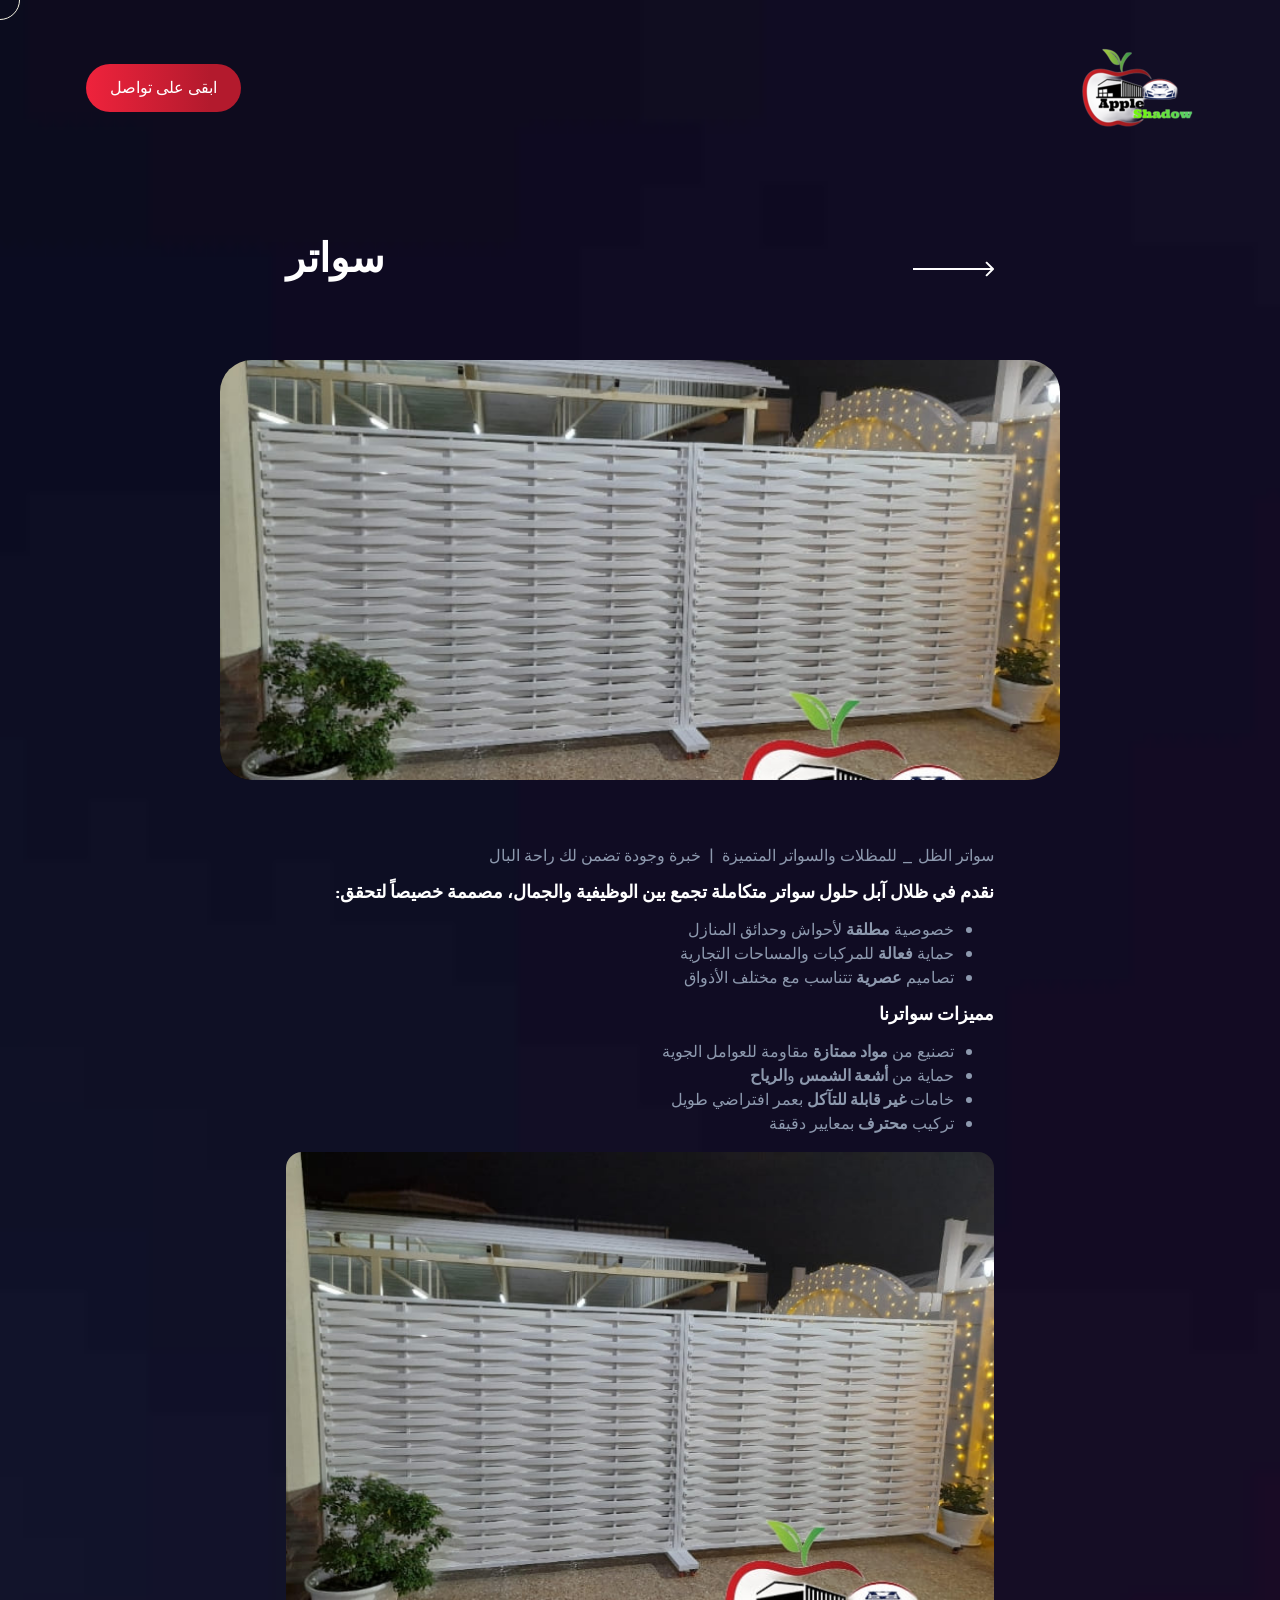
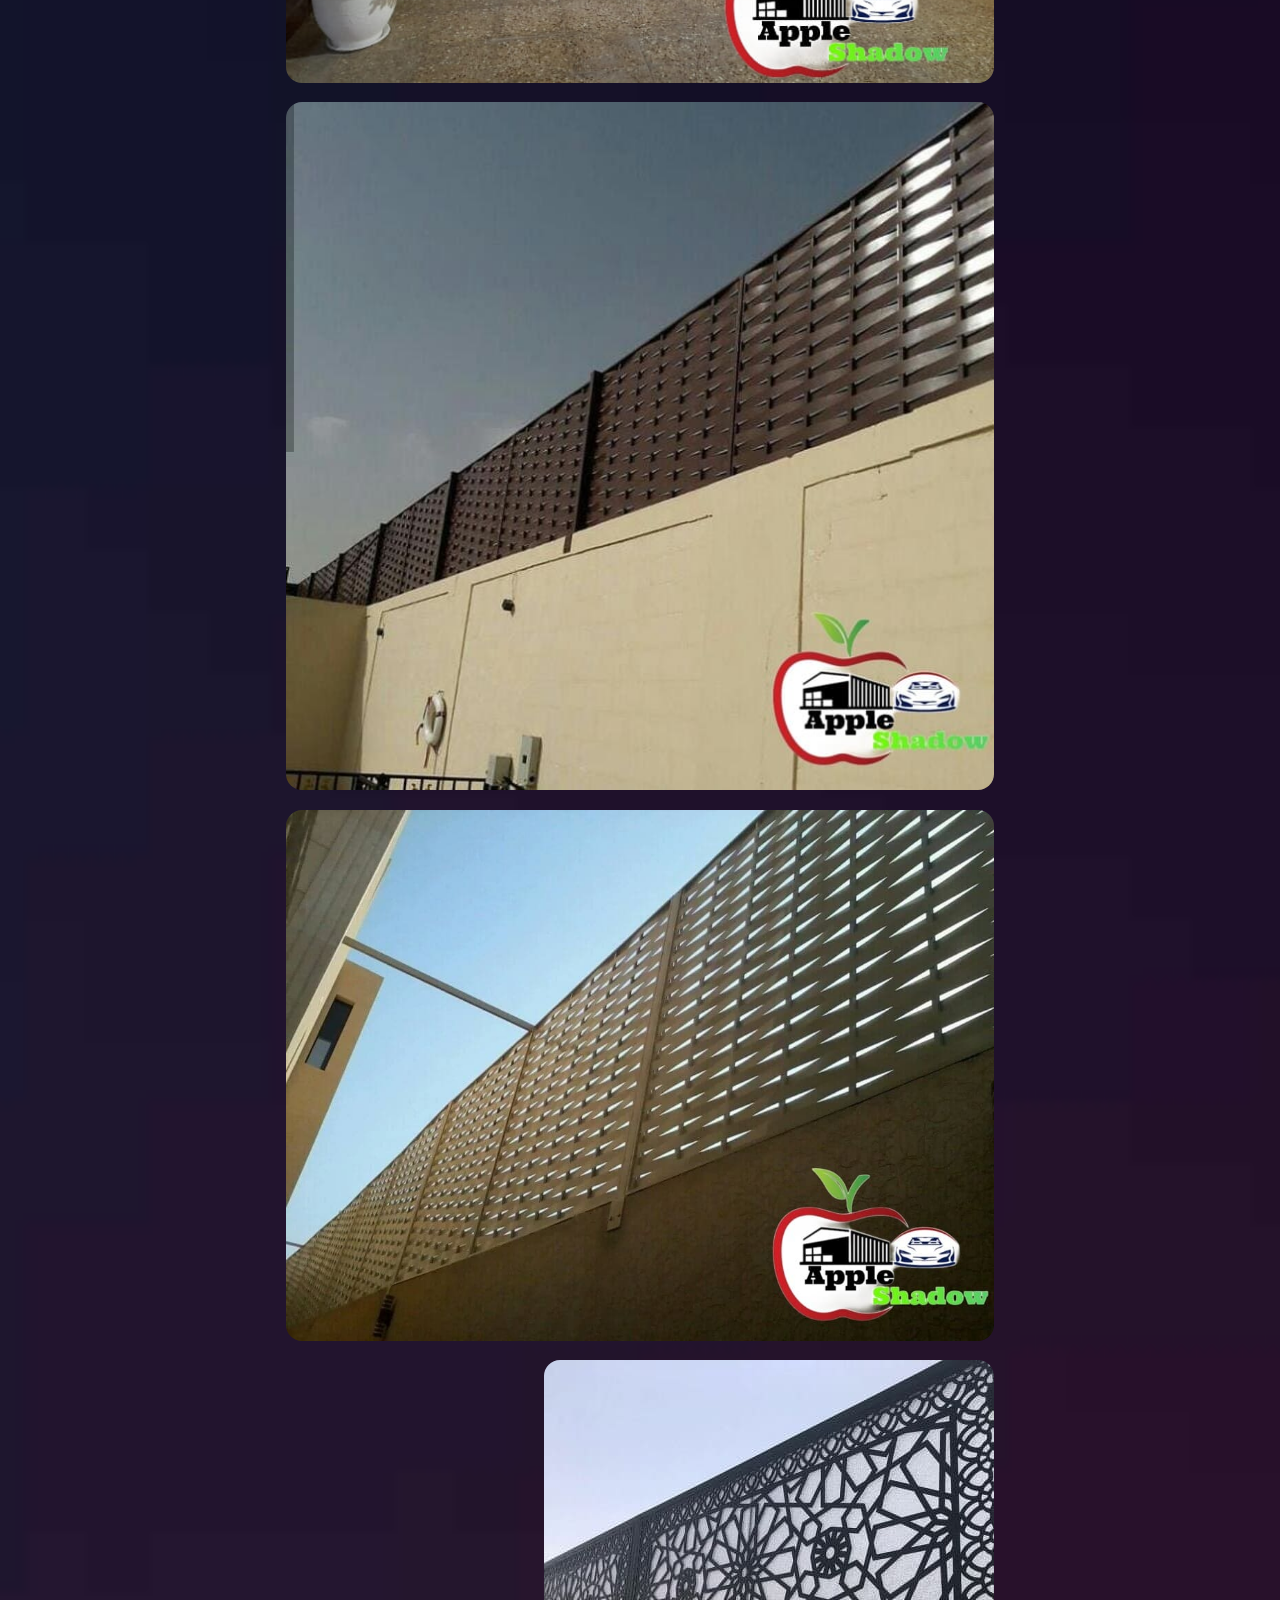
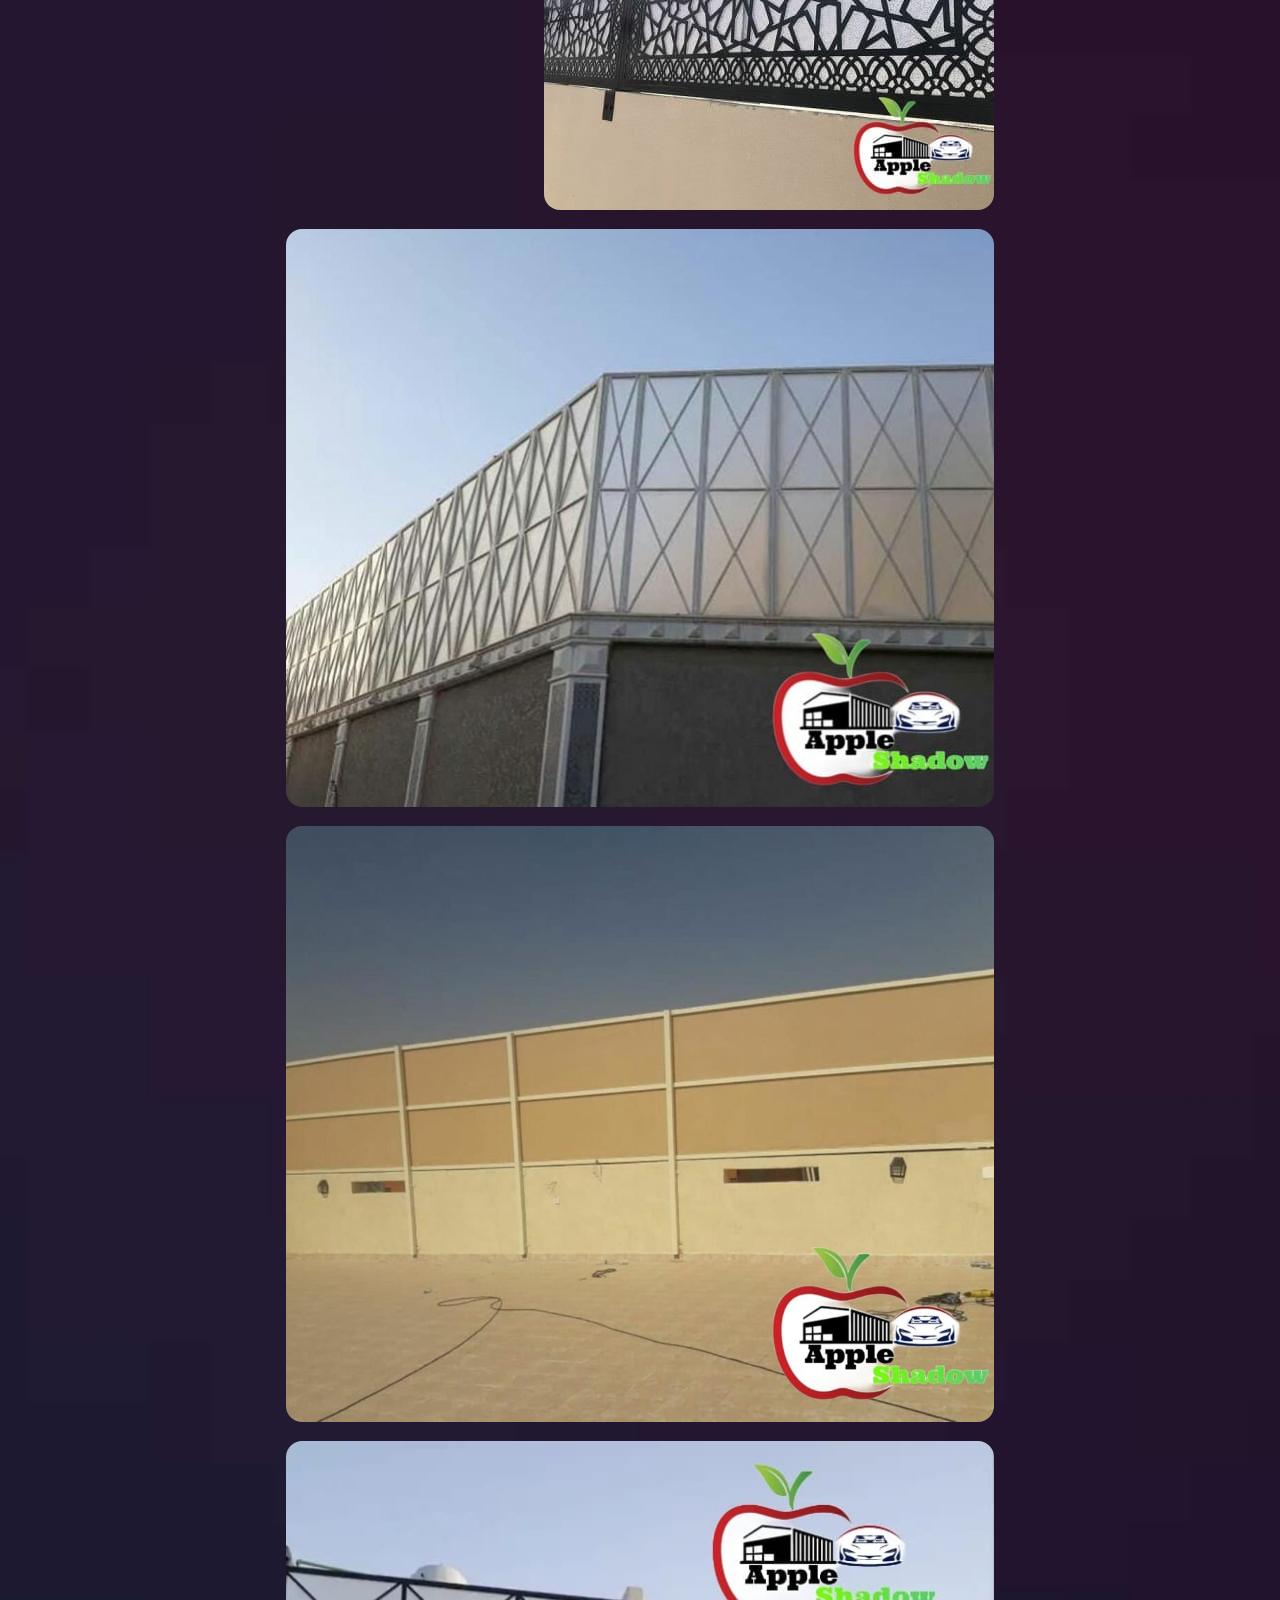
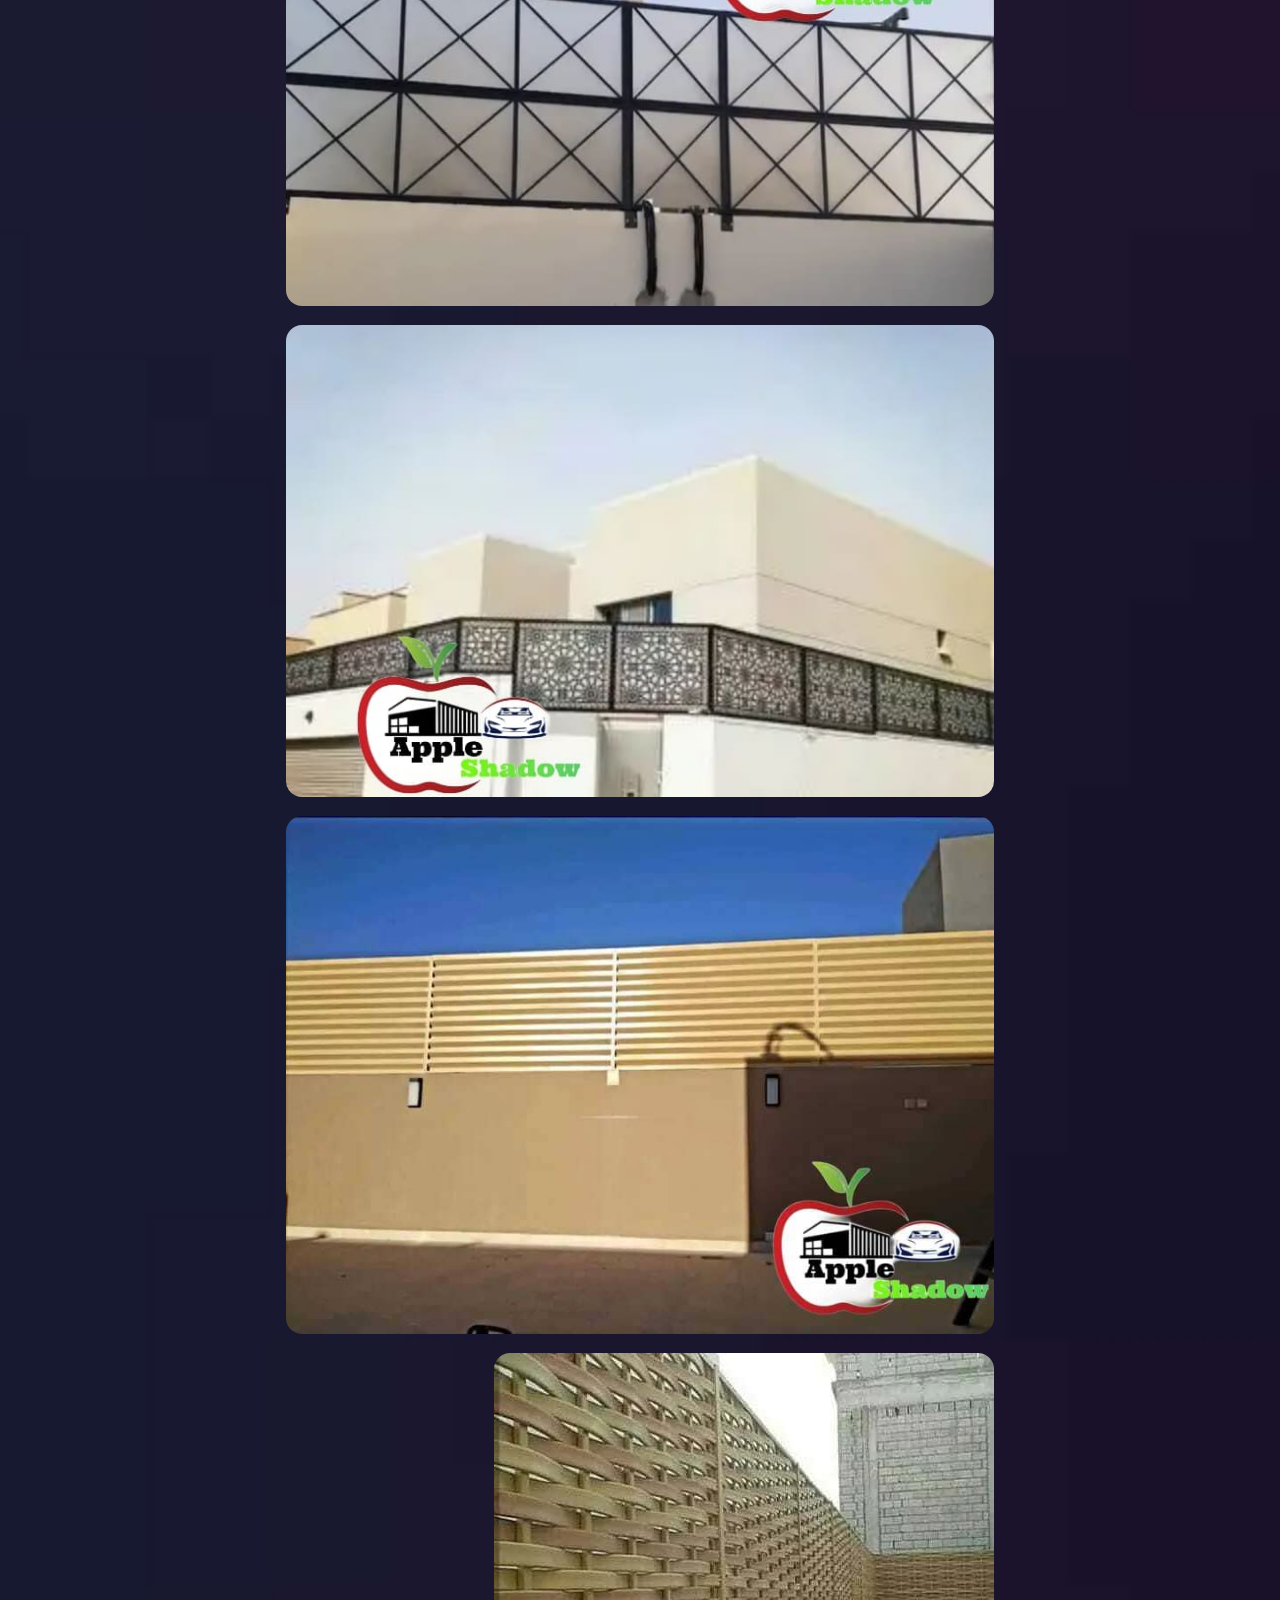
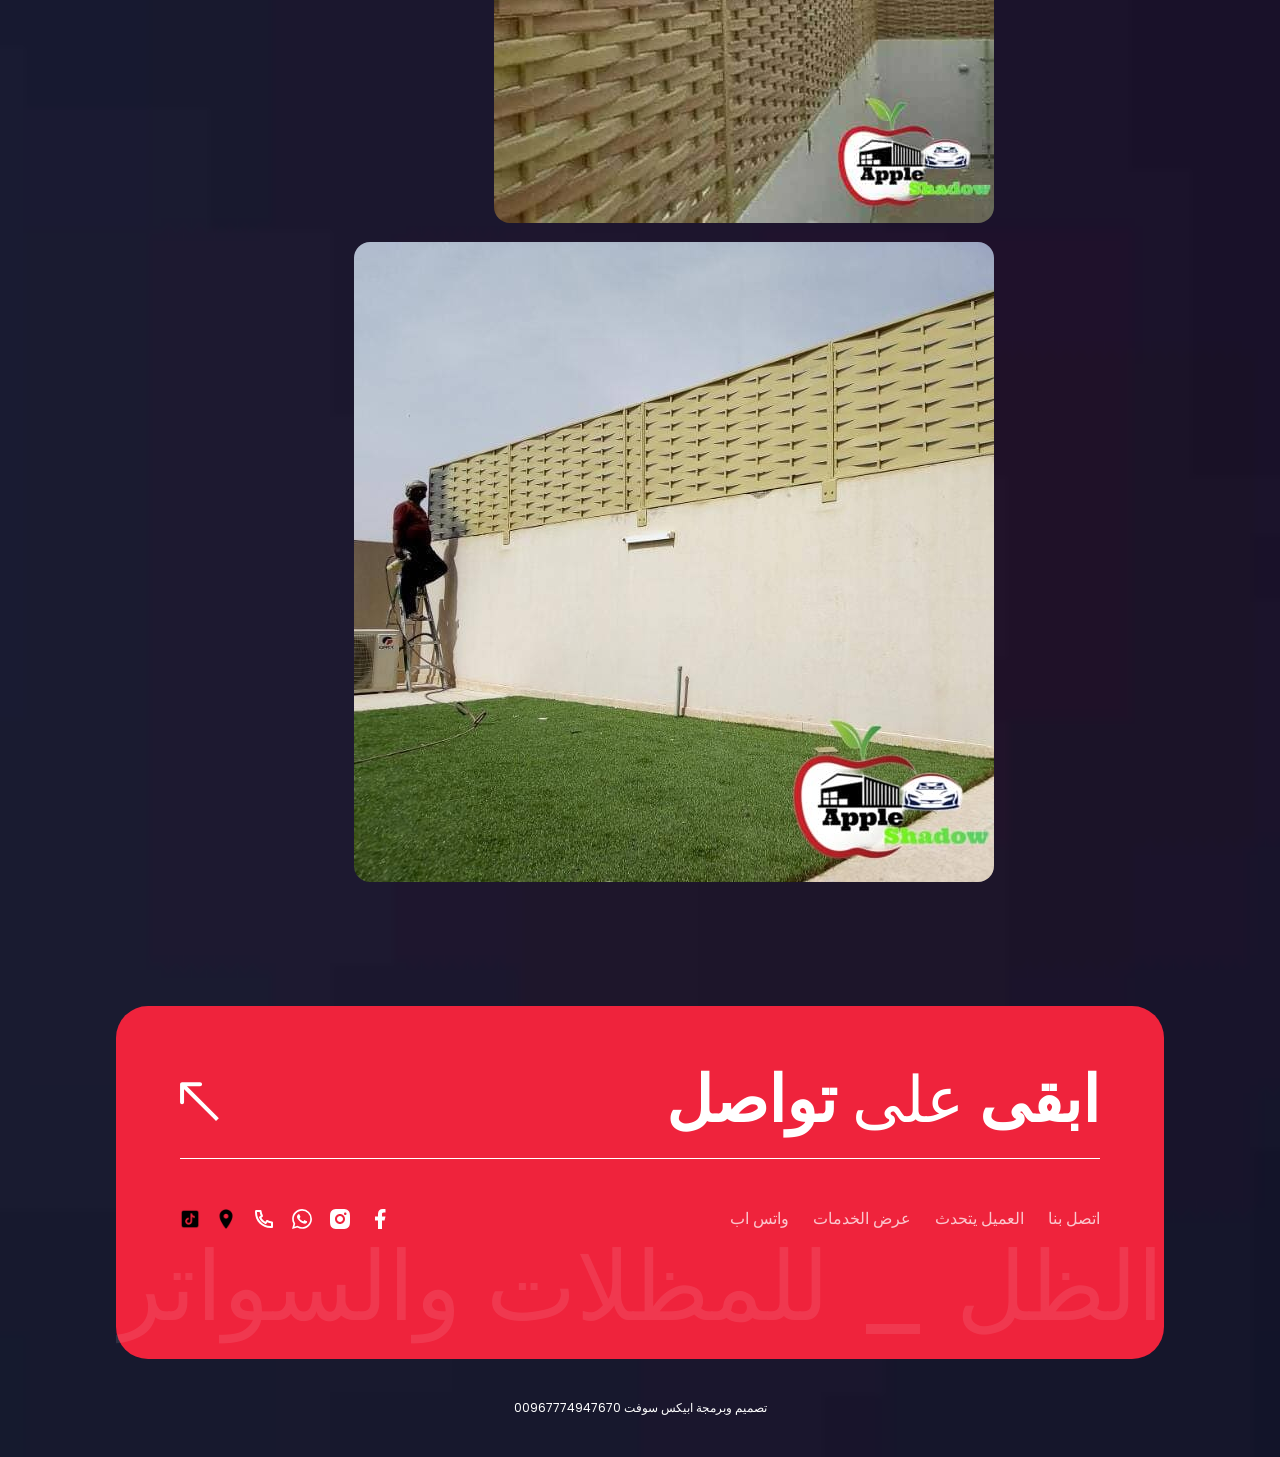
<file: swater-rtl.html>
﻿<!DOCTYPE html>
<html lang="ar" dir="rtl">

<head>
    <!-- Meta Tag -->
    <meta charset="utf-8">
    <meta http-equiv="X-UA-Compatible" content="IE=edge">
    <meta name="viewport" content="width=device-width, initial-scale=1">

    <!-- Seo Meta -->
    <meta name="description" content="تركيب سواتر حديدية وخشبية ومتحركة في مكة المكرمة والرياض. الظل _ للمظلات والسواتر توفر أفضل أنواع السواتر بضمان شامل. اتصل 0532993975.">
    <meta name="keywords" content="سواتر مكة, سواتر حديد, سواتر خشبية, سواتر متحركة, تركيب سواتر مكة, سواتر الرياض, الظل _ للمظلات والسواتر سواتر">

    <title>تركيب سواتر مكة والرياض | الظل _ للمظلات والسواتر - سواتر حديد وخشب 0532993975</title>

    <!-- Favicon -->
    
    <!-- Open Graph -->
    <meta property="og:type" content="website">
    <meta property="og:title" content="تركيب سواتر مكة والرياض | الظل _ للمظلات والسواتر">
    <meta property="og:description" content="تركيب سواتر حديدية وخشبية ومتحركة في مكة والرياض.">
    <meta property="og:url" content="https://apple-shadow.vercel.app/swater-rtl.html">
    <meta property="og:image" content="https://apple-shadow.vercel.app/assets/images/logos/logo_new.png">
    <meta property="og:locale" content="ar_SA">
    <meta property="og:site_name" content="الظل _ للمظلات والسواتر">
    <meta name="twitter:card" content="summary_large_image">
    <link rel="canonical" href="https://apple-shadow.vercel.app/swater-rtl.html">
    <link href="assets/images/logos/logo_new.png" rel="icon" type="image/png">

    <!-- IOS Touch Icons -->
    <link rel="apple-touch-icon" href="assets/images/logos/logo_new.png">
    <link rel="apple-touch-icon" sizes="152x152" href="assets/images/logos/logo_new.png">
    <link rel="apple-touch-icon" sizes="167x167" href="assets/images/logos/logo_new.png">
    <link rel="apple-touch-icon" sizes="180x180" href="assets/images/logos/logo_new.png">

    <!-- Google fonts -->
    <!-- Google fonts -->
    <link rel="preconnect" href="https://fonts.googleapis.com/">
    <link rel="preconnect" href="https://fonts.gstatic.com/" crossorigin>
    <link href="https://fonts.googleapis.com/css2?family=Poppins:ital,wght@0,100;0,200;0,300;0,400;0,500;0,600;0,700;0,800;0,900;1,100;1,200;1,300;1,400;1,500;1,600;1,700;1,800;1,900&amp;family=Red+Rose:wght@300..700&amp;display=swap" rel="stylesheet">

    <!-- Styles -->
    <link href="assets/css/plugins.css" rel="stylesheet" type="text/css">
    <link href="assets/css/styles.css" rel="stylesheet" type="text/css">
</head>
<body data-barba="wrapper" data-magic-cursor="true">

    <!-- Page loader [[ Find at scss/components/loader.scss ]] -->
    <div id="loader">
        <span id="loader_text" data-splitting>تحميل</span>
        <svg id="loader_shape" width="100%" height="100vh" preserveAspectRatio="none" viewBox="0 0 1440 800">
			<path d="M -44,-50 C -52.71,28.52 15.86,8.186 184,14.69 383.3,22.39 462.5,12.58 638,14 835.5,15.6 987,6.4 1194,13.86 1661,30.68 1652,-36.74 1582,-140.1 1512,-243.5 15.88,-589.5 -44,-50 Z" 
            data-path="M -44,-50 C -137.1,117.4 67.86,445.5 236,452 435.3,459.7 500.5,242.6 676,244 873.5,245.6 957,522.4 1154,594 1593,753.7 1793,226.3 1582,-126 1371,-478.3 219.8,-524.2 -44,-50 Z" />
		</svg>
    </div>

    <div data-barba="container" data-barba-namespace="default">
    
        <!-- Start:: Header [[ Find at scss/components/header.scss ]] -->
        <header id="header">
            <!-- Start:: Container [[ Find at scss/utilities/grid.scss ]] -->
            <div class="container">
                <!-- Header left -->
                <div class="header-link">
                    <a href="index.html" class="brand">
                        <img src="assets/images/logos/logo_new2.png" alt="شعار الظل _ للمظلات والسواتر - مظلات وسواتر مكة">
                        <div class="hidden">شعار</div>
                    </a>
                    <ul id="lang">
                    </ul>
                </div>

                <!-- Header right -->
                <div class="header-link">
                    <a role="button" class="button button--primary" href="tel:0532993975" >
                        <svg class="svg" width="24" height="24" viewBox="0 0 24 24" fill="none" xmlns="http://www.w3.org/2000/svg"><path d="M9.36556 10.6821C10.302 12.3288 11.6712 13.698 13.3179 14.6344L14.2024 13.3961C14.4965 12.9845 15.0516 12.8573 15.4956 13.0998C16.9024 13.8683 18.4571 14.3353 20.0789 14.4637C20.599 14.5049 21 14.9389 21 15.4606V19.9234C21 20.4361 20.6122 20.8657 20.1022 20.9181C19.5723 20.9726 19.0377 21 18.5 21C9.93959 21 3 14.0604 3 5.5C3 4.96227 3.02742 4.42771 3.08189 3.89776C3.1343 3.38775 3.56394 3 4.07665 3H8.53942C9.0611 3 9.49513 3.40104 9.5363 3.92109C9.66467 5.54288 10.1317 7.09764 10.9002 8.50444C11.1427 8.9484 11.0155 9.50354 10.6039 9.79757L9.36556 10.6821ZM6.84425 10.0252L8.7442 8.66809C8.20547 7.50514 7.83628 6.27183 7.64727 5H5.00907C5.00303 5.16632 5 5.333 5 5.5C5 12.9558 11.0442 19 18.5 19C18.667 19 18.8337 18.997 19 18.9909V16.3527C17.7282 16.1637 16.4949 15.7945 15.3319 15.2558L13.9748 17.1558C13.4258 16.9425 12.8956 16.6915 12.3874 16.4061L12.3293 16.373C10.3697 15.2587 8.74134 13.6303 7.627 11.6707L7.59394 11.6126C7.30849 11.1044 7.05754 10.5742 6.84425 10.0252Z" fill="white"/></svg>
                        <div class="hidden">اتصال</div>
                        <div class="button__inner">
                            <span data-text="ابقى على تواصل">ابقى على تواصل</span>
                        </div>
                    </a>
                </div>
            </div>
            <!-- End:: Container -->
        </header>
        <!-- End:: Header -->

        <!-- Start:: Main [[ Find at scss/framework/core.scss ]] -->
        <main id="main">

            <!-- Start:: Inner intro section [[ Find at scss/components/intro.scss ]] -->
            <section id="inner_intro">
                <!-- Start:: Container [[ Find at scss/utilities/grid.scss ]] -->
                <div class="container">
                    <!-- Start:: Detail container [[ Find at scss/framework/detail.scss ]] -->
                    <div class="detail-container detail-head">
                        <a href="portfolio-rtl.html" class="detail-arrow">
                            <svg class="svg" width="81" height="16" viewBox="0 0 81 16" fill="none" xmlns="http://www.w3.org/2000/svg"><path d="M0.292892 7.29289C-0.0976334 7.68342 -0.0976334 8.31658 0.292892 8.70711L6.65685 15.0711C7.04738 15.4616 7.68054 15.4616 8.07107 15.0711C8.46159 14.6805 8.46159 14.0474 8.07107 13.6569L2.41422 8L8.07107 2.34315C8.46159 1.95262 8.46159 1.31946 8.07107 0.928932C7.68054 0.538408 7.04738 0.538408 6.65685 0.928932L0.292892 7.29289ZM81 7L1 7V9L81 9V7Z" fill="currentColor"/></svg>
                            <span class="hidden">العودة للخدمات</span>
                        </a>
                        <h2>سواتر</h2>
                    </div>
                    <!-- End:: Detail container -->

                    <!-- Detail hero [[ Find at scss/framework/detail.scss ]] -->
                    <div class="detail-hero">
                        <img loading="lazy" src="assets/images/ser/3swater/s (1).jpg" alt="سواتر الظل _ للمظلات والسواتر مكة">
                    </div>

                    <!-- Start:: Detail container [[ Find at scss/framework/detail.scss ]] -->
                    <div class="detail-container">
                        <p></p>سواتر الظل _ للمظلات والسواتر المتميزة &nbsp;|&nbsp; خبرة وجودة تضمن لك راحة البال</p>
                        <h6>نقدم في ظلال آبل حلول سواتر متكاملة تجمع بين الوظيفية والجمال، مصممة خصيصاً لتحقق:</h6>
                        <ul class="list-disc pr-5 mt-3 space-y-2">
                            <li>خصوصية <strong>مطلقة</strong> لأحواش وحدائق المنازل</li>
                            <li>حماية <strong>فعالة</strong> للمركبات والمساحات التجارية</li>
                            <li>تصاميم <strong>عصرية</strong> تتناسب مع مختلف الأذواق</li>
                        </ul>

                        <h6>مميزات سواترنا</h6>
                        <ul class="list-disc pr-5 space-y-2">
                            <li>تصنيع من <strong>مواد ممتازة</strong> مقاومة للعوامل الجوية</li>
                            <li>حماية من <strong>أشعة الشمس</strong> و<strong>الرياح</strong></li>
                            <li>خامات <strong>غير قابلة للتآكل</strong> بعمر افتراضي طويل</li>
                            <li>تركيب <strong>محترف</strong> بمعايير دقيقة</li>
                          </ul>
                        <div class="image-collage">
                            <img loading="lazy" src="assets/images/ser/3swater/s (1).jpg" alt="سواتر الظل _ للمظلات والسواتر مكة">
                            <img loading="lazy" src="assets/images/ser/3swater/s (2).jpg" alt="سواتر الظل _ للمظلات والسواتر مكة">
                            <img loading="lazy" src="assets/images/ser/3swater/s (3).jpg" alt="سواتر الظل _ للمظلات والسواتر مكة">
                            <img loading="lazy" src="assets/images/ser/3swater/s (4).jpg" alt="سواتر الظل _ للمظلات والسواتر مكة">
                            <img loading="lazy" src="assets/images/ser/3swater/s (5).jpg" alt="سواتر الظل _ للمظلات والسواتر مكة">
                            <img loading="lazy" src="assets/images/ser/3swater/s (6).jpg" alt="سواتر الظل _ للمظلات والسواتر مكة">
                            <img loading="lazy" src="assets/images/ser/3swater/s (7).jpg" alt="سواتر الظل _ للمظلات والسواتر مكة">
                            <img loading="lazy" src="assets/images/ser/3swater/s (8).jpg" alt="سواتر الظل _ للمظلات والسواتر مكة">
                            <img loading="lazy" src="assets/images/ser/3swater/s (9).jpg" alt="سواتر الظل _ للمظلات والسواتر مكة">
                            <img loading="lazy" src="assets/images/ser/3swater/s (10).jpg" alt="سواتر الظل _ للمظلات والسواتر مكة">
                            <img loading="lazy" src="assets/images/ser/3swater/s (11).jpg" alt="سواتر الظل _ للمظلات والسواتر مكة">

                        </div>
                        
                    </div>
                    <!-- End:: Detail container -->
                </div>
                <!-- End:: Container -->
            </section>
            <!-- End:: Inner intro section -->

        </main>
        <!-- End:: Main -->

        <!-- Start:: Footer [[ Find at scss/components/footer.scss ]] -->
        <footer id="footer">
            <!-- Start:: Container [[ Find at scss/utilities/grid.scss ]] -->
            <div class="container">
                <!-- Start:: Footer card [[ Find at scss/components/footer.scss ]] -->
                <div class="footer-card">
                    <div class="footer-top">
                        <a role="button" class="footer-title fs-64"  href="tel:0532993975" >
                            ابقى  <span class="fw-light">على</span> تواصل                       
                        </a>
                        <a role="button" class="footer-arrow"  href="tel:0532993975" >
                            <img src="assets/images/icons/arrow-left-top.svg" alt="تواصل معنا">
                            <span class="hidden">تواصل على ابقى</span>
                        </a>
                    </div>
                    <div class="footer-content">
                        <!-- Start:: navbar [[ Find at scss/components/navigation.scss ]] -->
                        <nav class="navbar">
                            <ul>
                                <li>
                                    <a role="button"  href="tel:0532993975" style="color: var(--link-color);">اتصل بنا</a>
                                </li>
                                <li>
                                    <a href="about-rtl.html">العميل يتحدث</a>
                                </li>
                                <!-- هاذي ابعدها من هانا فقط -->
                                <li>
                                    <a href="portfolio-rtl.html">عرض الخدمات</a>
                                </li>
                                <li>
                                    <a href="https://wa.me/+966503785796" style="color: var(--link-color);">واتس اب</a>
                                </li>
                                
                            </ul>
                        </nav>
                        <!-- End:: navbar -->

                        <!-- Start:: Social [[ Find at scss/components/social.scss ]] -->
                        <ul class="social">
                            <li>
                                <a href="https://www.facebook.com/people/%D8%B8%D9%84-%D8%A7%D9%84%D8%AA%D9%81%D8%A7%D8%AD%D8%A9/61578771501655/" target="_blank">
                                    <svg class="svg" width="24" height="24" viewBox="0 0 24 24" fill="none" xmlns="http://www.w3.org/2000/svg"><path d="M14 13.5H16.5L17.5 9.5H14V7.5C14 6.47062 14 5.5 16 5.5H17.5V2.1401C17.1743 2.09685 15.943 2 14.6429 2C11.9284 2 10 3.65686 10 6.69971V9.5H7V13.5H10V22H14V13.5Z" fill="currentColor"/></svg>
                                    <div class="hidden">فيسبوك</div>
                                </a>
                            </li>
                            <li>
                                <a href="https://www.instagram.com/apple_shadow1/" target="_blank">
                                    <svg class="svg" width="24" height="24" viewBox="0 0 24 24" fill="none" xmlns="http://www.w3.org/2000/svg"><path d="M13.0281 2.00098C14.1535 2.00284 14.7238 2.00879 15.2166 2.02346L15.4107 2.02981C15.6349 2.03778 15.8561 2.04778 16.1228 2.06028C17.1869 2.10944 17.9128 2.27778 18.5503 2.52528C19.2094 2.77944 19.7661 3.12278 20.3219 3.67861C20.8769 4.23444 21.2203 4.79278 21.4753 5.45028C21.7219 6.08694 21.8903 6.81361 21.9403 7.87778C21.9522 8.14444 21.9618 8.36564 21.9697 8.58989L21.976 8.78397C21.9906 9.27672 21.9973 9.8471 21.9994 10.9725L22.0002 11.7182C22.0003 11.8093 22.0003 11.9033 22.0003 12.0003L22.0002 12.2824L21.9996 13.0281C21.9977 14.1535 21.9918 14.7238 21.9771 15.2166L21.9707 15.4107C21.9628 15.6349 21.9528 15.8561 21.9403 16.1228C21.8911 17.1869 21.7219 17.9128 21.4753 18.5503C21.2211 19.2094 20.8769 19.7661 20.3219 20.3219C19.7661 20.8769 19.2069 21.2203 18.5503 21.4753C17.9128 21.7219 17.1869 21.8903 16.1228 21.9403C15.8561 21.9522 15.6349 21.9618 15.4107 21.9697L15.2166 21.976C14.7238 21.9906 14.1535 21.9973 13.0281 21.9994L12.2824 22.0002C12.1913 22.0003 12.0973 22.0003 12.0003 22.0003L11.7182 22.0002L10.9725 21.9996C9.8471 21.9977 9.27672 21.9918 8.78397 21.9771L8.58989 21.9707C8.36564 21.9628 8.14444 21.9528 7.87778 21.9403C6.81361 21.8911 6.08861 21.7219 5.45028 21.4753C4.79194 21.2211 4.23444 20.8769 3.67861 20.3219C3.12278 19.7661 2.78028 19.2069 2.52528 18.5503C2.27778 17.9128 2.11028 17.1869 2.06028 16.1228C2.0484 15.8561 2.03871 15.6349 2.03086 15.4107L2.02457 15.2166C2.00994 14.7238 2.00327 14.1535 2.00111 13.0281L2.00098 10.9725C2.00284 9.8471 2.00879 9.27672 2.02346 8.78397L2.02981 8.58989C2.03778 8.36564 2.04778 8.14444 2.06028 7.87778C2.10944 6.81278 2.27778 6.08778 2.52528 5.45028C2.77944 4.79194 3.12278 4.23444 3.67861 3.67861C4.23444 3.12278 4.79278 2.78028 5.45028 2.52528C6.08778 2.27778 6.81278 2.11028 7.87778 2.06028C8.14444 2.0484 8.36564 2.03871 8.58989 2.03086L8.78397 2.02457C9.27672 2.00994 9.8471 2.00327 10.9725 2.00111L13.0281 2.00098ZM12.0003 7.00028C9.23738 7.00028 7.00028 9.23981 7.00028 12.0003C7.00028 14.7632 9.23981 17.0003 12.0003 17.0003C14.7632 17.0003 17.0003 14.7607 17.0003 12.0003C17.0003 9.23738 14.7607 7.00028 12.0003 7.00028ZM12.0003 9.00028C13.6572 9.00028 15.0003 10.3429 15.0003 12.0003C15.0003 13.6572 13.6576 15.0003 12.0003 15.0003C10.3434 15.0003 9.00028 13.6576 9.00028 12.0003C9.00028 10.3434 10.3429 9.00028 12.0003 9.00028ZM17.2503 5.50028C16.561 5.50028 16.0003 6.06018 16.0003 6.74943C16.0003 7.43867 16.5602 7.99944 17.2503 7.99944C17.9395 7.99944 18.5003 7.43954 18.5003 6.74943C18.5003 6.06018 17.9386 5.49941 17.2503 5.50028Z" fill="currentColor"/></svg>
                                    <div class="hidden">انستقرام</div>
                                </a>
                            </li>
                            <li>
                                <a href="https://wa.me/+966503785796" target="_blank">
                                    <svg xmlns="http://www.w3.org/2000/svg" viewBox="0 0 24 24" width="20" height="20" fill="#fff" class="svg">
                                        <path d="M17.472 14.382c-.297-.149-1.758-.867-2.03-.967-.273-.099-.471-.148-.67.15-.197.297-.767.966-.94 1.164-.173.199-.347.223-.644.075-.297-.15-1.255-.463-2.39-1.475-.883-.788-1.48-1.761-1.653-2.059-.173-.297-.018-.458.13-.606.134-.133.298-.347.446-.52.149-.174.198-.298.298-.497.099-.198.05-.371-.025-.52-.075-.149-.669-1.612-.916-2.207-.242-.579-.487-.5-.669-.51-.173-.008-.371-.01-.57-.01-.198 0-.52.074-.792.372-.272.297-1.04 1.016-1.04 2.479 0 1.462 1.065 2.875 1.213 3.074.149.198 2.096 3.2 5.077 4.487.709.306 1.262.489 1.694.625.712.227 1.36.195 1.871.118.571-.085 1.758-.719 2.006-1.413.248-.694.248-1.289.173-1.413-.074-.124-.272-.198-.57-.347m-5.421 7.403h-.004a9.87 9.87 0 01-5.031-1.378l-.361-.214-3.741.982.998-3.648-.235-.374a9.86 9.86 0 01-1.51-5.26c.001-5.45 4.436-9.884 9.888-9.884 2.64 0 5.122 1.03 6.988 2.898a9.825 9.825 0 012.893 6.994c-.003 5.45-4.437 9.884-9.885 9.884m8.413-18.297A11.815 11.815 0 0012.05 0C5.495 0 .16 5.335.157 11.892c0 2.096.547 4.142 1.588 5.945L.057 24l6.305-1.654a11.882 11.882 0 005.683 1.448h.005c6.554 0 11.89-5.335 11.893-11.893a11.821 11.821 0 00-3.48-8.413z"/>
                                    </svg>
                                    <div class="hidden">واتساب</div>
                                </a>
                            </li>
                            <li>

                                <a href="tel:0532993975" target="_blank">
                                    <svg class="svg" width="24" height="24" viewBox="0 0 24 24" fill="none" xmlns="http://www.w3.org/2000/svg"><path d="M9.36556 10.6821C10.302 12.3288 11.6712 13.698 13.3179 14.6344L14.2024 13.3961C14.4965 12.9845 15.0516 12.8573 15.4956 13.0998C16.9024 13.8683 18.4571 14.3353 20.0789 14.4637C20.599 14.5049 21 14.9389 21 15.4606V19.9234C21 20.4361 20.6122 20.8657 20.1022 20.9181C19.5723 20.9726 19.0377 21 18.5 21C9.93959 21 3 14.0604 3 5.5C3 4.96227 3.02742 4.42771 3.08189 3.89776C3.1343 3.38775 3.56394 3 4.07665 3H8.53942C9.0611 3 9.49513 3.40104 9.5363 3.92109C9.66467 5.54288 10.1317 7.09764 10.9002 8.50444C11.1427 8.9484 11.0155 9.50354 10.6039 9.79757L9.36556 10.6821ZM6.84425 10.0252L8.7442 8.66809C8.20547 7.50514 7.83628 6.27183 7.64727 5H5.00907C5.00303 5.16632 5 5.333 5 5.5C5 12.9558 11.0442 19 18.5 19C18.667 19 18.8337 18.997 19 18.9909V16.3527C17.7282 16.1637 16.4949 15.7945 15.3319 15.2558L13.9748 17.1558C13.4258 16.9425 12.8956 16.6915 12.3874 16.4061L12.3293 16.373C10.3697 15.2587 8.74134 13.6303 7.627 11.6707L7.59394 11.6126C7.30849 11.1044 7.05754 10.5742 6.84425 10.0252Z" fill="white"/></svg>
                                    <div class="hidden">الهاتف</div>
                                </a>
                            </li>
                            <li>
                                <a href="https://maps.app.goo.gl/SFP7AFsrAGLC7z2N7" target="_blank">
                                    <img src="assets/images/icons/icons8-location-24.png" alt="موقعنا" style="width:20px;height:20px;filter:invert(1);">
                                    <div class="hidden">الموقع</div>
                                </a>
                            </li>
                            <li>
                                <a href="https://www.tiktok.com/@user867686851" target="_blank">
                                    <img src="assets/images/icons/icons8-tiktok-24.png" alt="تيك توك" style="width:20px;height:20px;filter:invert(1);">
                                    <div class="hidden">تيك توك</div>
                                </a>
                            </li>
                        </ul>
                        <!-- End:: Social -->
                    </div>

                    <!-- Email marquee slider  [[ Find at scss/framework/core.scss ]] -->
                    <div id="email" class="swiper" data-marquee="true" data-space="100">
                        <div class="swiper-wrapper">
                            <div class="swiper-slide fw-medium">الظل _ للمظلات والسواتر</div>
                        </div>
                    </div>
                </div>
                <!-- End:: Footer card -->
                <div class="footer-copy text-center"><a href="https://wa.me/+967774947670"> تصميم وبرمجة ابيكس سوفت 00967774947670</a></div>
            </div>
            <!-- End:: Container -->
        </footer>
        <!-- End:: Footer -->


        <!-- Start:: Contact modal [[ Find at scss/components/modal.scss ]] -->
        <div class="modal" id="contact_modal"  tabindex="-1" aria-labelledby="contact_modal_label" aria-hidden="true">
            <div class="modal__container">
                <div class="modal__dialog">
                    <a role="button" class="modal__close" data-close="modal">
                        <svg class="svg" xmlns="http://www.w3.org/2000/svg" width="16" height="16" viewBox="0 0 24 24" fill="currentColor"><path d="M11.9997 10.5865L16.9495 5.63672L18.3637 7.05093L13.4139 12.0007L18.3637 16.9504L16.9495 18.3646L11.9997 13.4149L7.04996 18.3646L5.63574 16.9504L10.5855 12.0007L5.63574 7.05093L7.04996 5.63672L11.9997 10.5865Z" /></svg>
                        <div class="hidden">إغلاق</div>
                    </a>
                    <div class="text-center modal__dialog__head">
                        <h2 class="fw-normal" id="contact_modal_label">على ابقى <span class="fw-light">تواصل</span></h2>
                        <p>تواصل معنا اليوم لمناقشة مشروعك أو لطلب المزيد من المعلومات.</p>
                    </div>
                    <form action="#">
                        <div class="form-group">
                            <label for="name" class="form-label">الاسم الكامل</label>
                            <input type="text" id="name" class="form-control">
                        </div>
                        <div class="form-group">
                            <label for="mail" class="form-label">عنوان الايميل</label>
                            <input type="text" id="mail" class="form-control">
                        </div>
                        <div class="form-group">
                            <label for="message" class="form-label">رسالة</label>
                            <textarea name="message" id="message" rows="4" class="form-control"></textarea>
                        </div>
                        <div class="text-center">
                            <button type="submit" id="contact_btn" class="button button--white">
                                <span class="button__inner">
                                    <span data-text="ارسل الان">ارسل الان</span>
                                </span>
                            </button>
                        </div>
                    </form>
                </div>
            </div>
        </div>
        <!-- End:: Contact modal -->
        <!--  -->


        <div id="form_message"></div>
        
        
    </div>

        <!-- Scripts -->
        <script src="assets/js/plugins.js" defer></script>
        <script src="assets/js/scripts.js" defer></script>

</body>

</html>
</file>
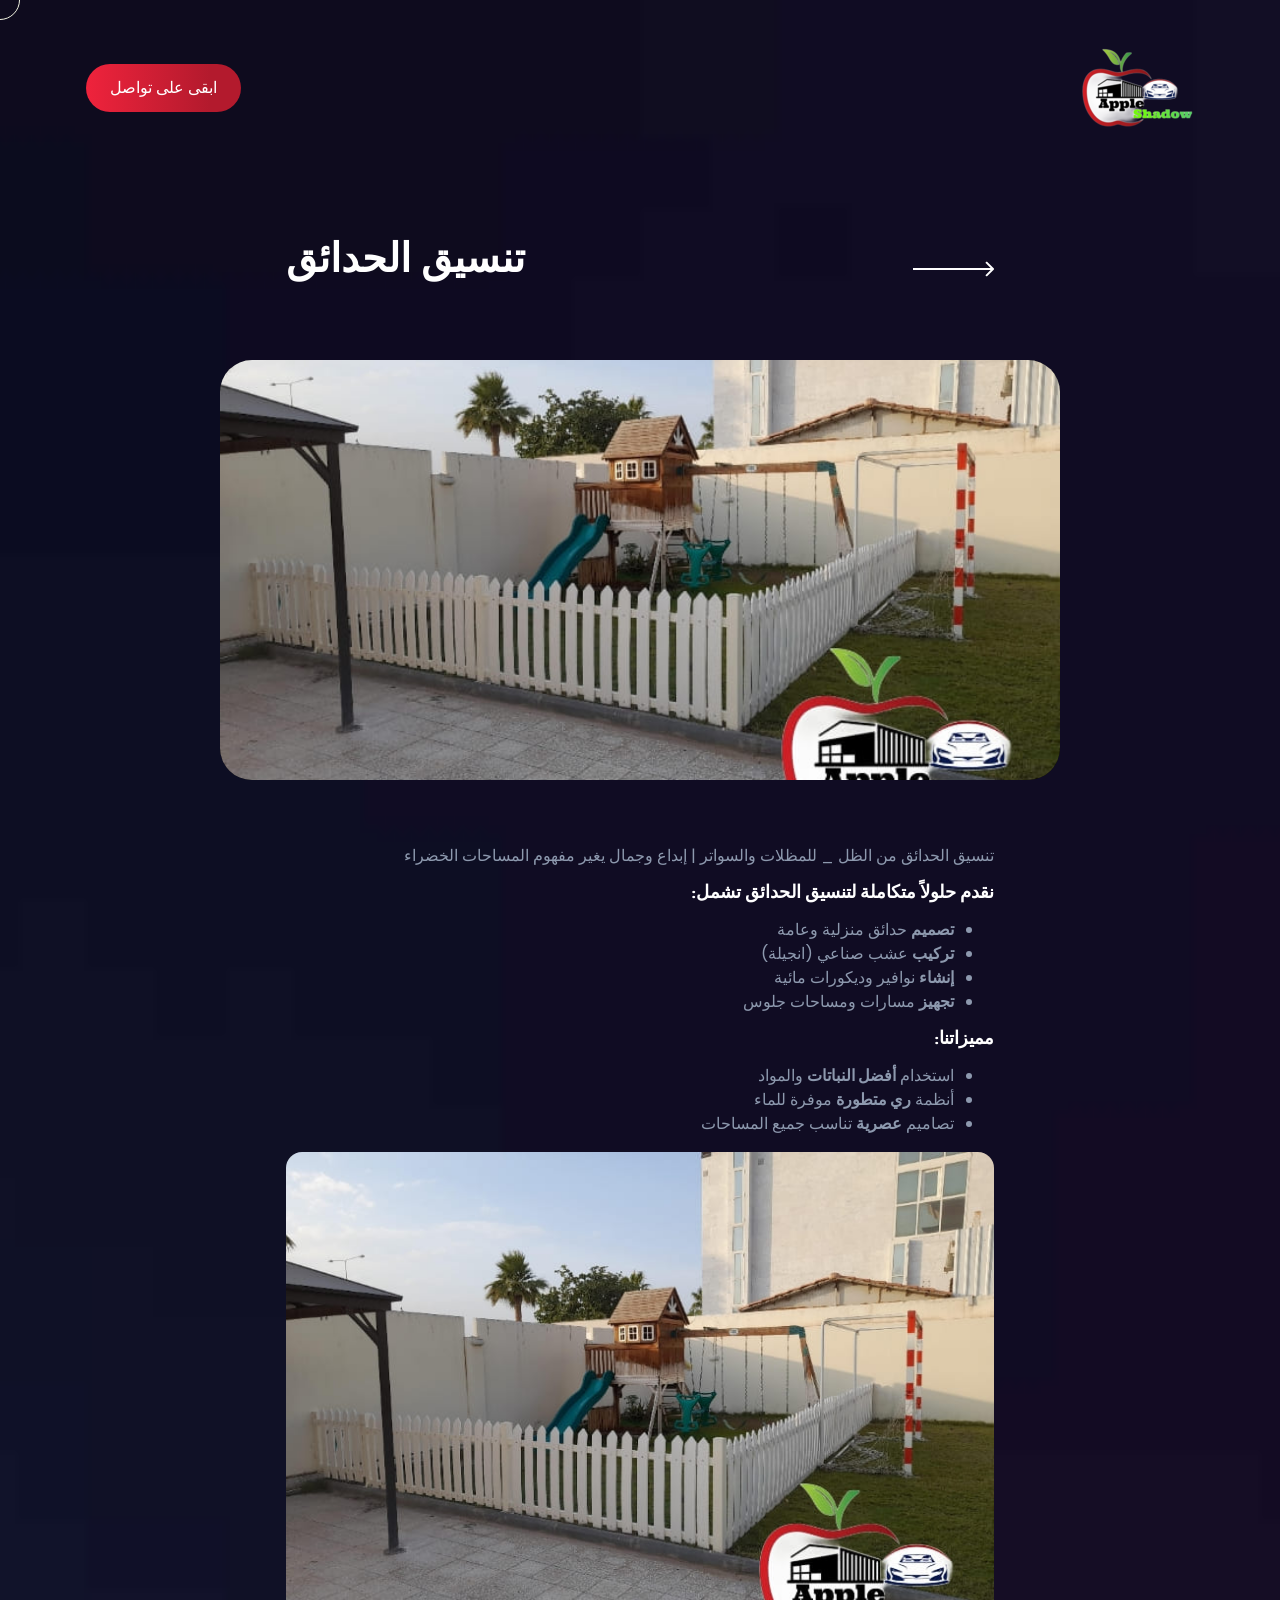
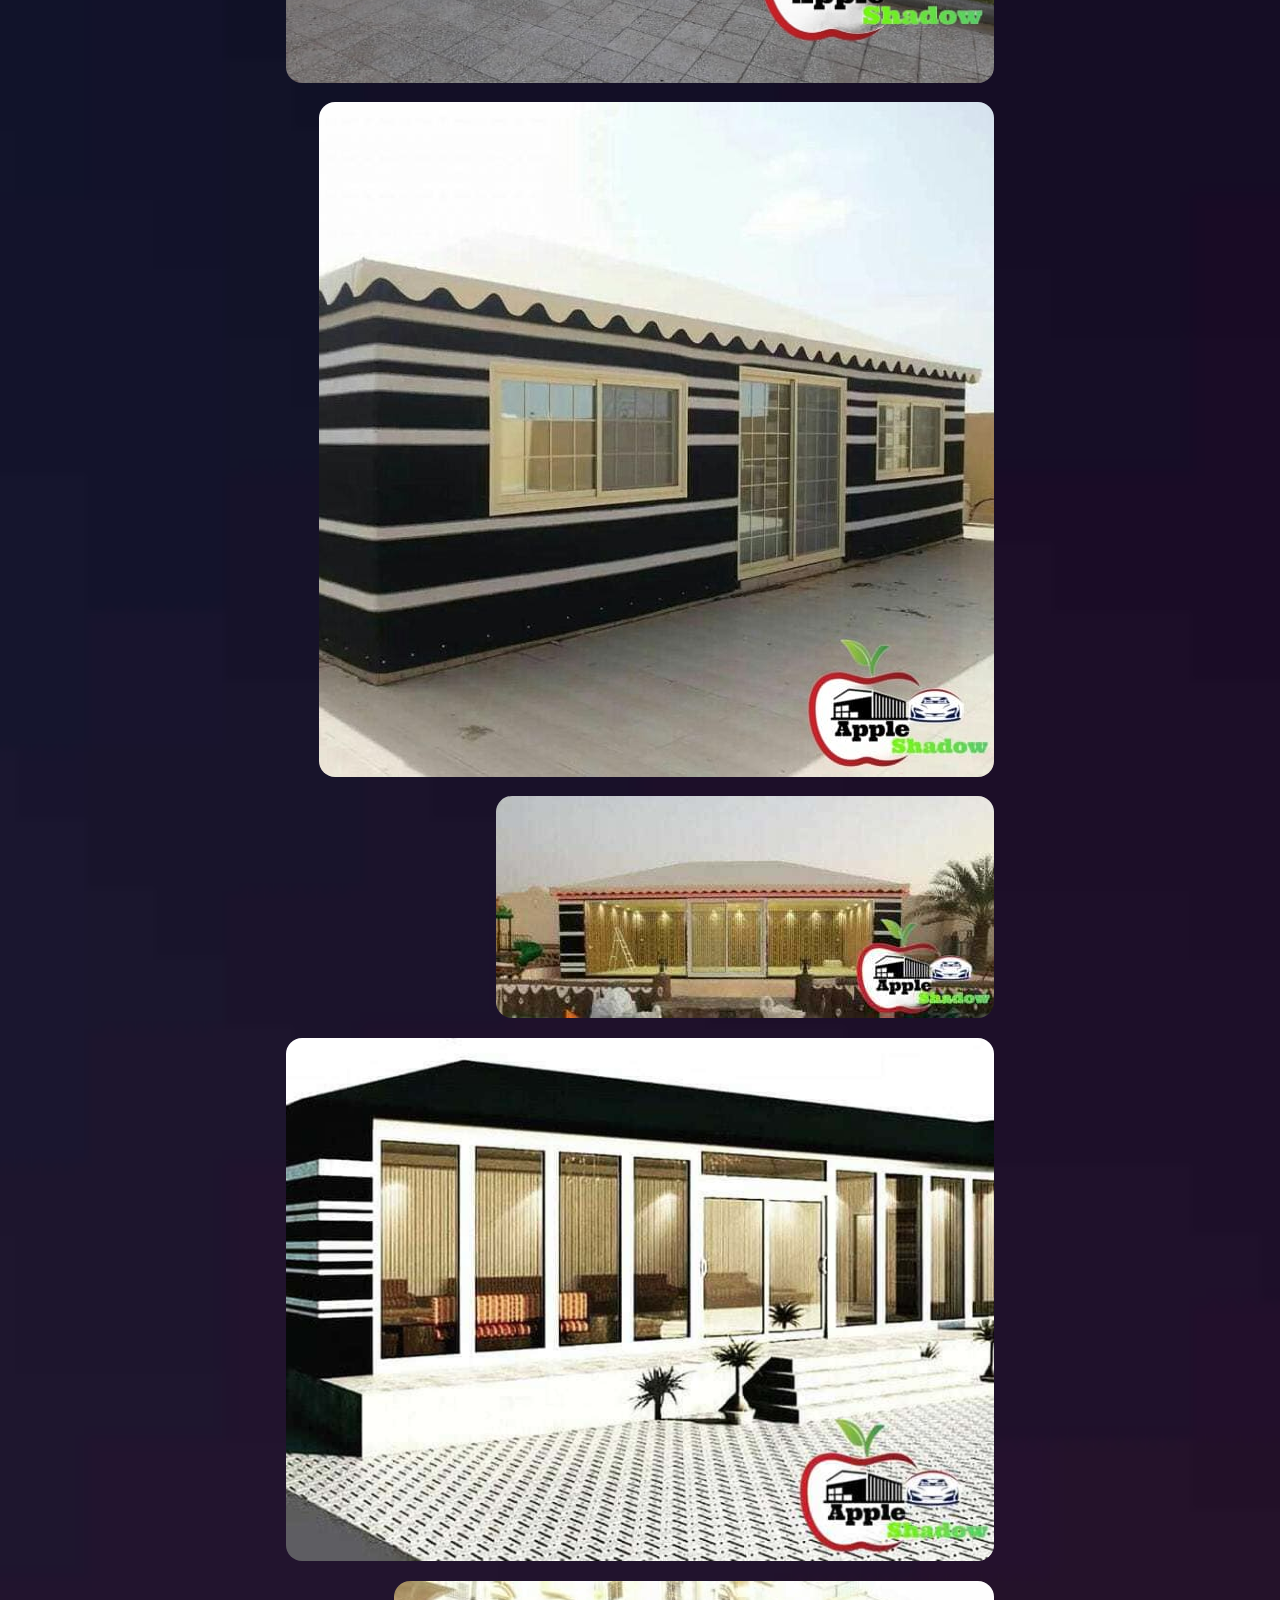
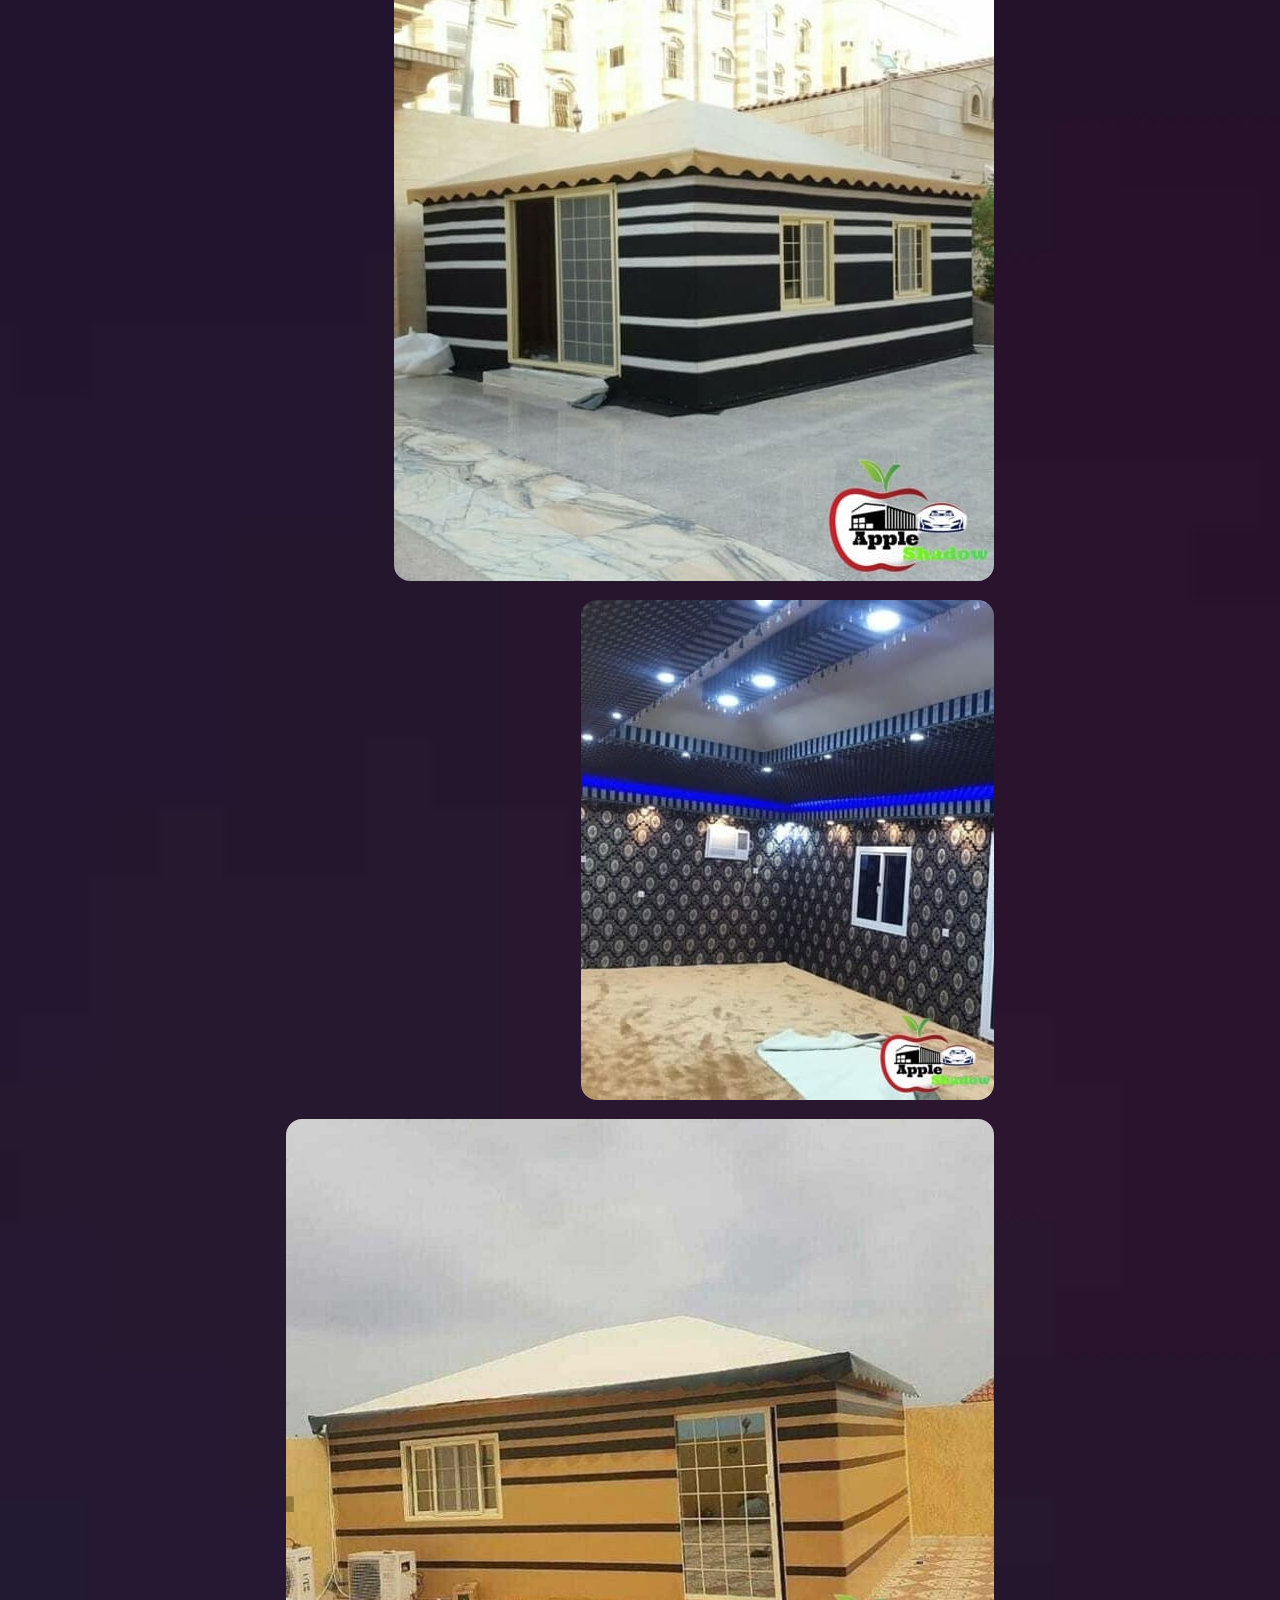
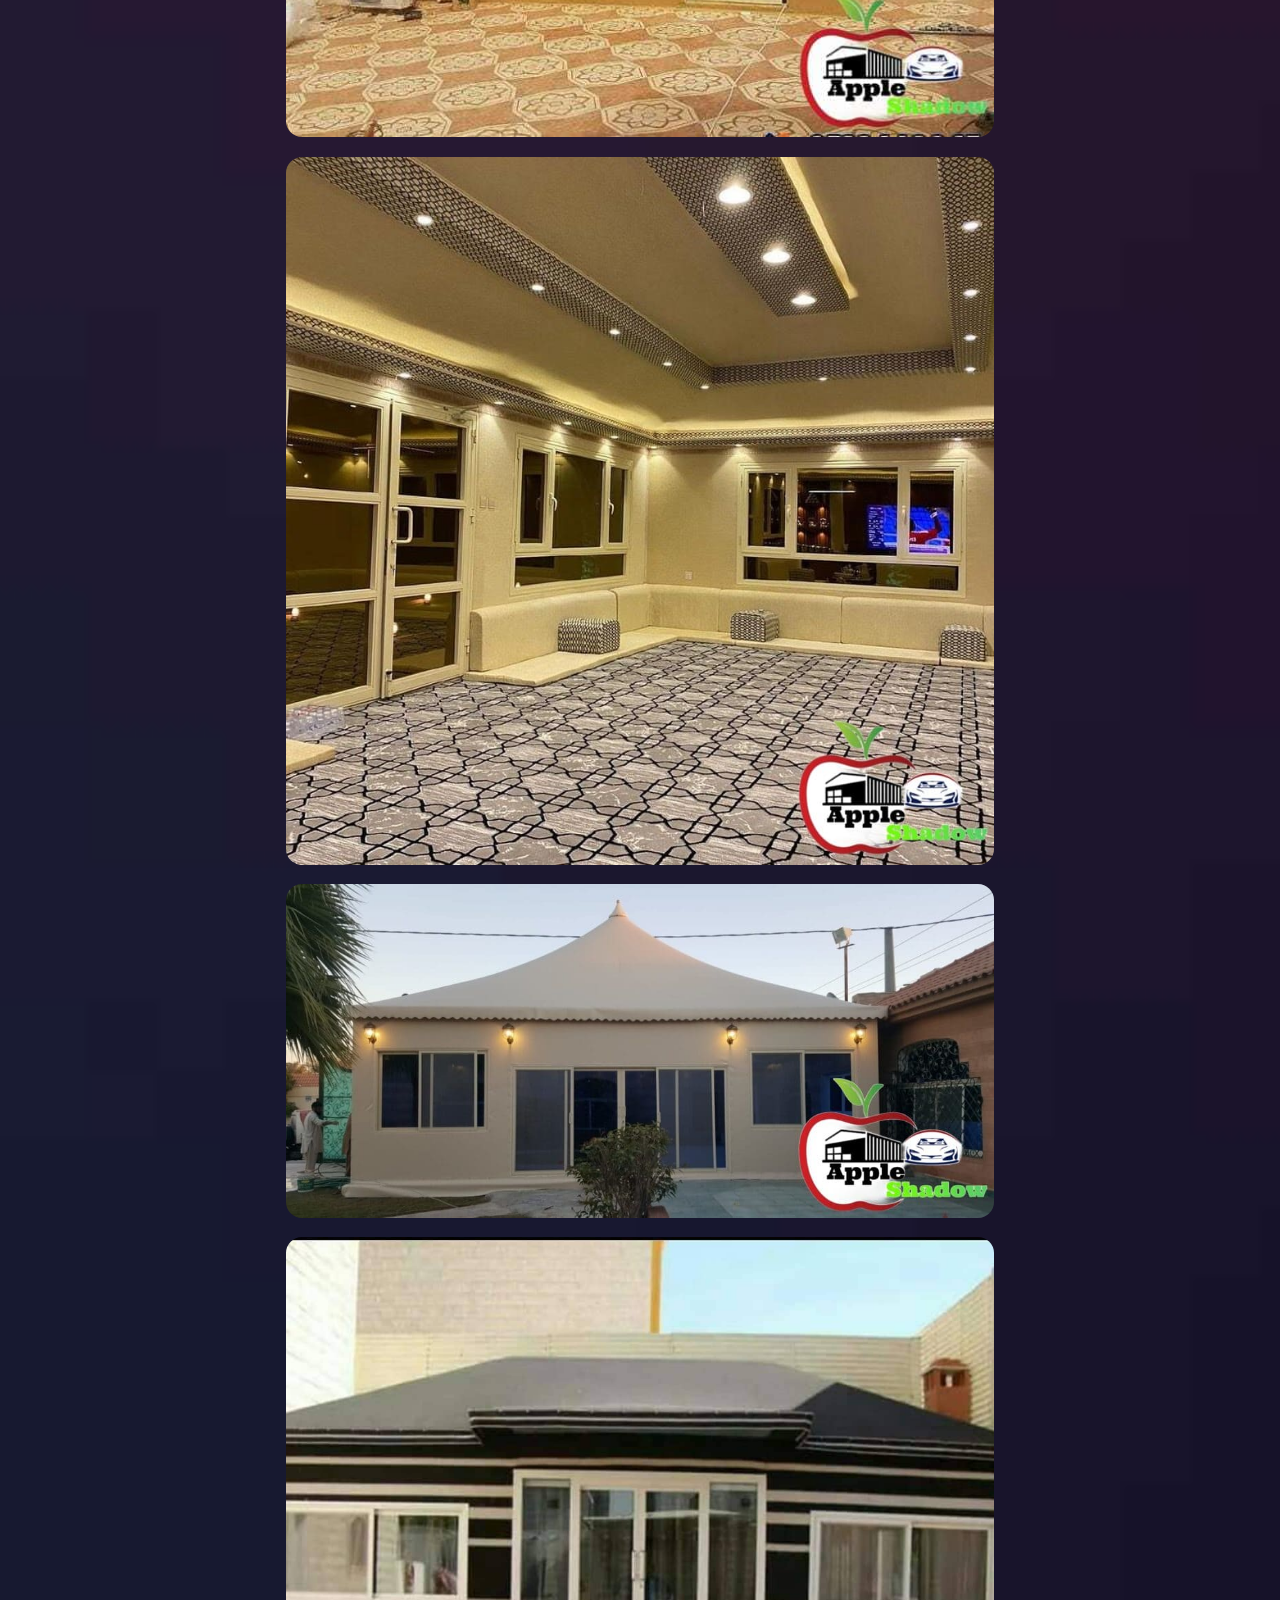
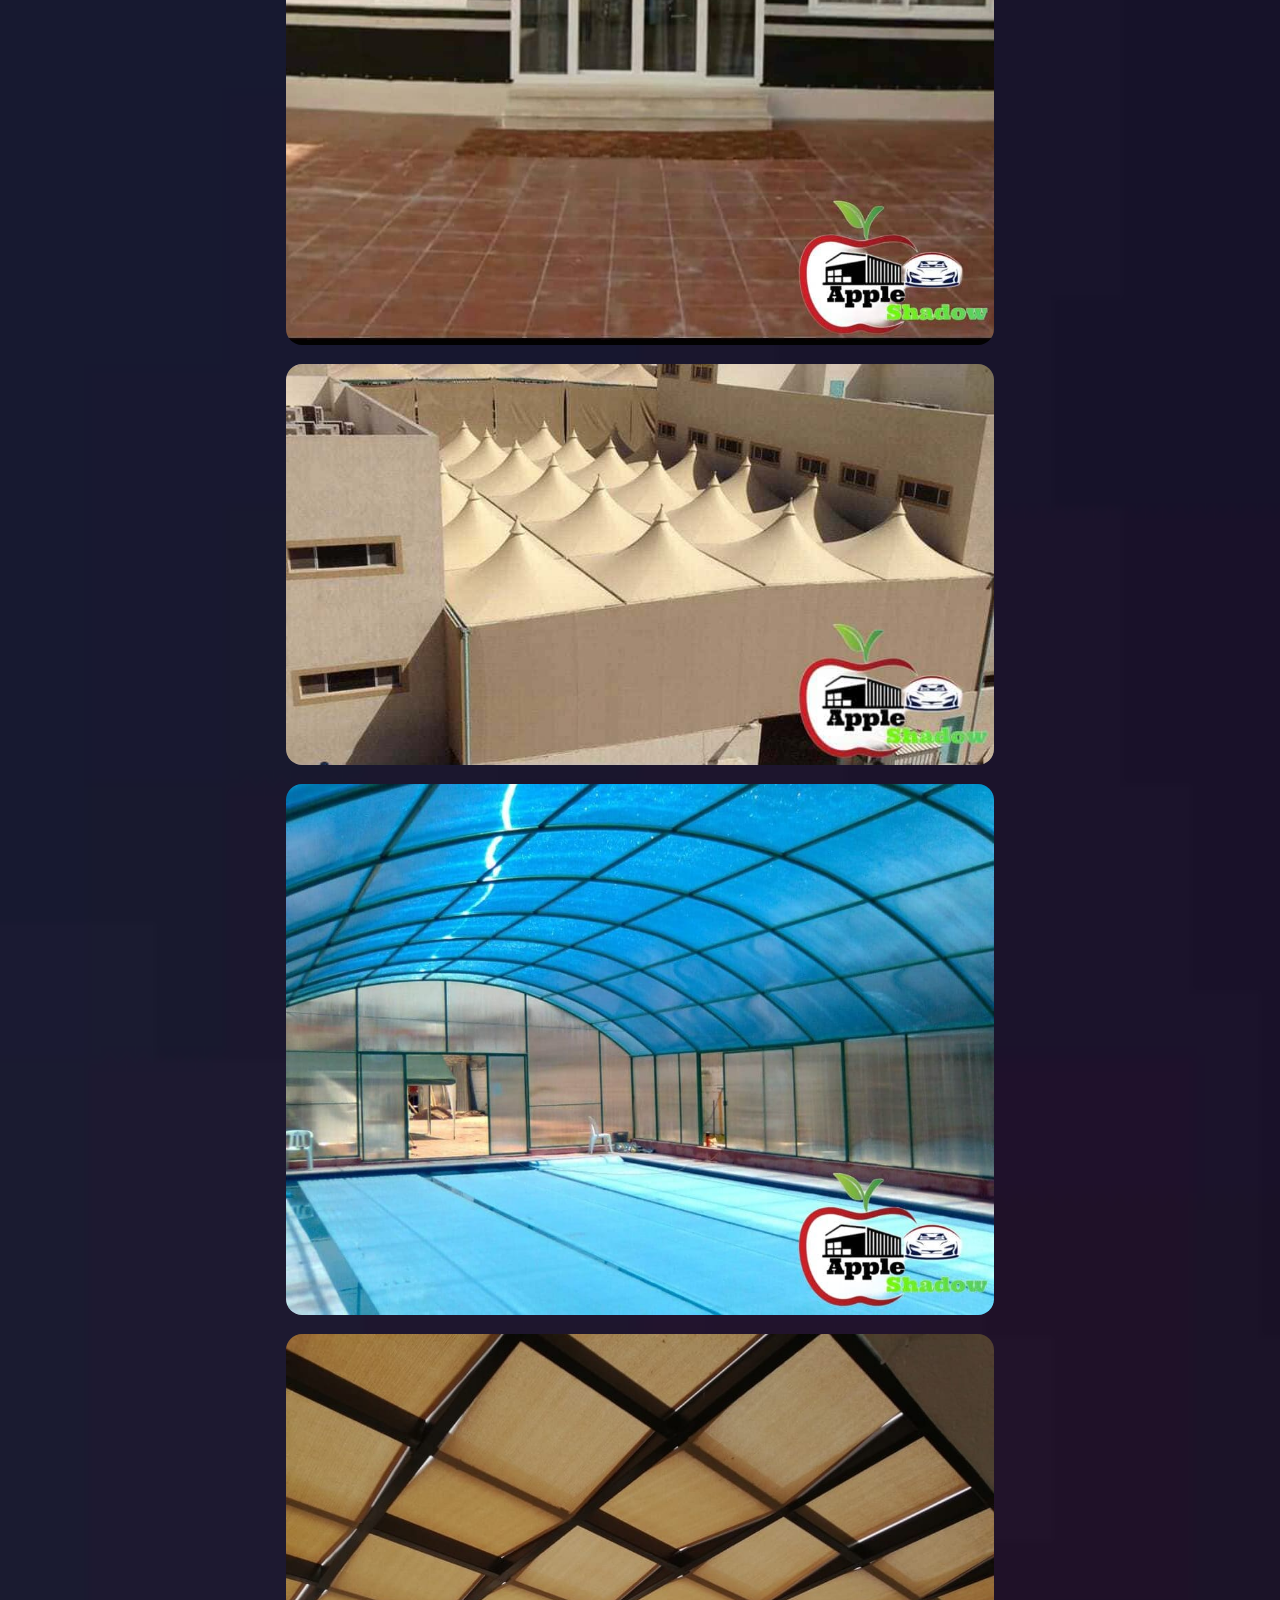
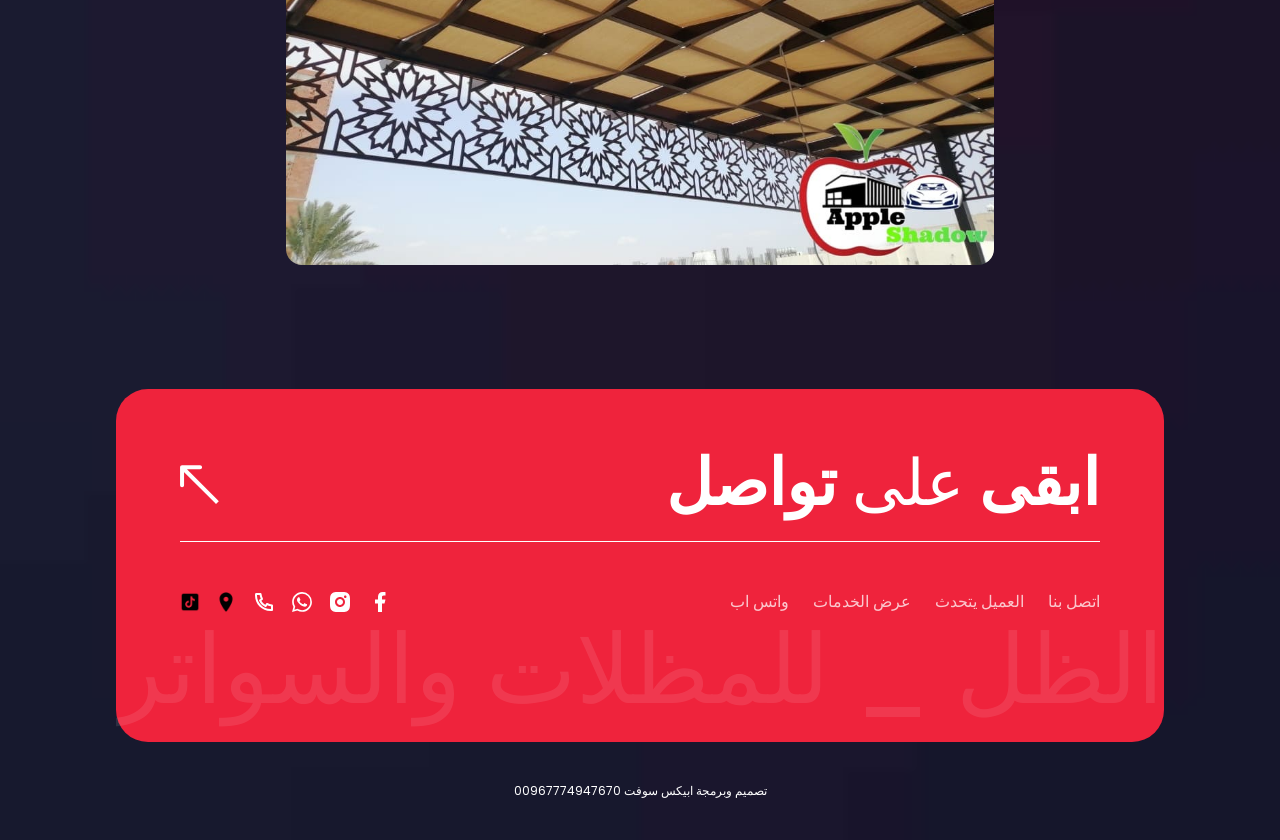
<file: tansiq-alhadayeq-rtl.html>
﻿<!DOCTYPE html>
<html lang="ar" dir="rtl">

<head>
    <!-- Meta Tag -->
    <meta charset="utf-8">
    <meta http-equiv="X-UA-Compatible" content="IE=edge">
    <meta name="viewport" content="width=device-width, initial-scale=1">

    <!-- Seo Meta -->
    <meta name="description" content="تصميم وتنسيق حدائق عصرية وتركيب عشب صناعي وانجيلة في مكة والرياض. الظل _ للمظلات والسواتر خبراء تنسيق المساحات الخضراء. اتصل 0532993975.">
    <meta name="keywords" content="تنسيق حدائق مكة, عشب صناعي, انجيلة مكة, تصميم حدائق, مسطحات خضراء مكة, تنسيق حدائق الرياض">

    <title>تنسيق حدائق مكة والرياض | الظل _ للمظلات والسواتر - عشب صناعي وانجيلة 0532993975</title>

    <!-- Favicon -->
    
    <!-- Open Graph -->
    <meta property="og:type" content="website">
    <meta property="og:title" content="تنسيق حدائق مكة والرياض | الظل _ للمظلات والسواتر">
    <meta property="og:description" content="تصميم وتنسيق حدائق عصرية وتركيب عشب صناعي في مكة والرياض.">
    <meta property="og:url" content="https://apple-shadow.vercel.app/tansiq-alhadayeq-rtl.html">
    <meta property="og:image" content="https://apple-shadow.vercel.app/assets/images/logos/logo_new.png">
    <meta property="og:locale" content="ar_SA">
    <meta property="og:site_name" content="الظل _ للمظلات والسواتر">
    <meta name="twitter:card" content="summary_large_image">
    <link rel="canonical" href="https://apple-shadow.vercel.app/tansiq-alhadayeq-rtl.html">
    <link href="assets/images/logos/logo_new.png" rel="icon" type="image/png">

    <!-- IOS Touch Icons -->
    <link rel="apple-touch-icon" href="assets/images/logos/logo_new.png">
    <link rel="apple-touch-icon" sizes="152x152" href="assets/images/logos/logo_new.png">
    <link rel="apple-touch-icon" sizes="167x167" href="assets/images/logos/logo_new.png">
    <link rel="apple-touch-icon" sizes="180x180" href="assets/images/logos/logo_new.png">

    <!-- Google fonts -->
    <!-- Google fonts -->
    <link rel="preconnect" href="https://fonts.googleapis.com/">
    <link rel="preconnect" href="https://fonts.gstatic.com/" crossorigin>
    <link href="https://fonts.googleapis.com/css2?family=Poppins:ital,wght@0,100;0,200;0,300;0,400;0,500;0,600;0,700;0,800;0,900;1,100;1,200;1,300;1,400;1,500;1,600;1,700;1,800;1,900&amp;family=Red+Rose:wght@300..700&amp;display=swap" rel="stylesheet">

    <!-- Styles -->
    <link href="assets/css/plugins.css" rel="stylesheet" type="text/css">
    <link href="assets/css/styles.css" rel="stylesheet" type="text/css">
</head>
<body data-barba="wrapper" data-magic-cursor="true">

    <!-- Page loader [[ Find at scss/components/loader.scss ]] -->
    <div id="loader">
        <span id="loader_text" data-splitting>تحميل</span>
        <svg id="loader_shape" width="100%" height="100vh" preserveAspectRatio="none" viewBox="0 0 1440 800">
			<path d="M -44,-50 C -52.71,28.52 15.86,8.186 184,14.69 383.3,22.39 462.5,12.58 638,14 835.5,15.6 987,6.4 1194,13.86 1661,30.68 1652,-36.74 1582,-140.1 1512,-243.5 15.88,-589.5 -44,-50 Z" 
            data-path="M -44,-50 C -137.1,117.4 67.86,445.5 236,452 435.3,459.7 500.5,242.6 676,244 873.5,245.6 957,522.4 1154,594 1593,753.7 1793,226.3 1582,-126 1371,-478.3 219.8,-524.2 -44,-50 Z" />
		</svg>
    </div>

    <div data-barba="container" data-barba-namespace="default">
    
        <!-- Start:: Header [[ Find at scss/components/header.scss ]] -->
        <header id="header">
            <!-- Start:: Container [[ Find at scss/utilities/grid.scss ]] -->
            <div class="container">
                <!-- Header left -->
                <div class="header-link">
                    <a href="index.html" class="brand">
                        <img src="assets/images/logos/logo_new2.png" alt="شعار الظل _ للمظلات والسواتر - مظلات وسواتر مكة">
                        <div class="hidden">شعار</div>
                    </a>
                    <ul id="lang">
                    </ul>
                </div>

                <!-- Header right -->
                <div class="header-link">
                    <a role="button" class="button button--primary" href="tel:0532993975" >
                        <svg class="svg" width="24" height="24" viewBox="0 0 24 24" fill="none" xmlns="http://www.w3.org/2000/svg"><path d="M9.36556 10.6821C10.302 12.3288 11.6712 13.698 13.3179 14.6344L14.2024 13.3961C14.4965 12.9845 15.0516 12.8573 15.4956 13.0998C16.9024 13.8683 18.4571 14.3353 20.0789 14.4637C20.599 14.5049 21 14.9389 21 15.4606V19.9234C21 20.4361 20.6122 20.8657 20.1022 20.9181C19.5723 20.9726 19.0377 21 18.5 21C9.93959 21 3 14.0604 3 5.5C3 4.96227 3.02742 4.42771 3.08189 3.89776C3.1343 3.38775 3.56394 3 4.07665 3H8.53942C9.0611 3 9.49513 3.40104 9.5363 3.92109C9.66467 5.54288 10.1317 7.09764 10.9002 8.50444C11.1427 8.9484 11.0155 9.50354 10.6039 9.79757L9.36556 10.6821ZM6.84425 10.0252L8.7442 8.66809C8.20547 7.50514 7.83628 6.27183 7.64727 5H5.00907C5.00303 5.16632 5 5.333 5 5.5C5 12.9558 11.0442 19 18.5 19C18.667 19 18.8337 18.997 19 18.9909V16.3527C17.7282 16.1637 16.4949 15.7945 15.3319 15.2558L13.9748 17.1558C13.4258 16.9425 12.8956 16.6915 12.3874 16.4061L12.3293 16.373C10.3697 15.2587 8.74134 13.6303 7.627 11.6707L7.59394 11.6126C7.30849 11.1044 7.05754 10.5742 6.84425 10.0252Z" fill="white"/></svg>
                        <div class="hidden">اتصال</div>
                        <div class="button__inner">
                            <span data-text="ابقى على تواصل">ابقى على تواصل</span>
                        </div>
                    </a>
                </div>
            </div>
            <!-- End:: Container -->
        </header>
        <!-- End:: Header -->

        <!-- Start:: Main [[ Find at scss/framework/core.scss ]] -->
        <main id="main">

            <!-- Start:: Inner intro section [[ Find at scss/components/intro.scss ]] -->
            <section id="inner_intro">
                <!-- Start:: Container [[ Find at scss/utilities/grid.scss ]] -->
                <div class="container">
                    <!-- Start:: Detail container [[ Find at scss/framework/detail.scss ]] -->
                    <div class="detail-container detail-head">
                        <a href="portfolio-rtl.html" class="detail-arrow">
                            <svg class="svg" width="81" height="16" viewBox="0 0 81 16" fill="none" xmlns="http://www.w3.org/2000/svg"><path d="M0.292892 7.29289C-0.0976334 7.68342 -0.0976334 8.31658 0.292892 8.70711L6.65685 15.0711C7.04738 15.4616 7.68054 15.4616 8.07107 15.0711C8.46159 14.6805 8.46159 14.0474 8.07107 13.6569L2.41422 8L8.07107 2.34315C8.46159 1.95262 8.46159 1.31946 8.07107 0.928932C7.68054 0.538408 7.04738 0.538408 6.65685 0.928932L0.292892 7.29289ZM81 7L1 7V9L81 9V7Z" fill="currentColor"/></svg>
                            <span class="hidden">العودة للخدمات</span>
                        </a>
                        <h2>تنسيق الحدائق</h2>
                    </div>
                    <!-- End:: Detail container -->

                    <!-- Detail hero [[ Find at scss/framework/detail.scss ]] -->
                    <div class="detail-hero">
                        <img loading="lazy" src="assets/images/ser/4tansiq-alhadayeq/t (1).jpg" alt="تنسيق حدائق الظل _ للمظلات والسواتر">
                    </div>

                    <!-- Start:: Detail container [[ Find at scss/framework/detail.scss ]] -->
                    <div class="detail-container">
                        <p class="font-bold text-lg">تنسيق الحدائق من الظل _ للمظلات والسواتر | إبداع وجمال يغير مفهوم المساحات الخضراء</p>
                        <h6 class="mt-3">نقدم حلولاً متكاملة لتنسيق الحدائق تشمل:</h6>
                        <ul class="list-disc pr-5 space-y-2 mb-4">
                          <li><strong>تصميم</strong> حدائق منزلية وعامة</li>
                          <li><strong>تركيب</strong> عشب صناعي (انجيلة)</li>
                          <li><strong>إنشاء</strong> نوافير وديكورات مائية</li>
                          <li><strong>تجهيز</strong> مسارات ومساحات جلوس</li>
                        </ul>
                        <h6>مميزاتنا:</h6>
                        <ul class="list-disc pr-5 space-y-2">
                          <li>استخدام <strong>أفضل النباتات</strong> والمواد</li>
                          <li>أنظمة <strong>ري متطورة</strong> موفرة للماء</li>
                          <li>تصاميم <strong>عصرية</strong> تناسب جميع المساحات</li>
                        </ul>
                        <div class="image-collage">
                        <img loading="lazy" src="assets/images/ser/4tansiq-alhadayeq/t (1).jpg" alt="تنسيق حدائق الظل _ للمظلات والسواتر">
                        <img loading="lazy" src="assets/images/ser/4tansiq-alhadayeq/t (2).jpg" alt="تنسيق حدائق الظل _ للمظلات والسواتر">
                        <img loading="lazy" src="assets/images/ser/4tansiq-alhadayeq/t (3).jpg" alt="تنسيق حدائق الظل _ للمظلات والسواتر">
                        <img loading="lazy" src="assets/images/ser/4tansiq-alhadayeq/t (5).jpg" alt="تنسيق حدائق الظل _ للمظلات والسواتر">
                        <img loading="lazy" src="assets/images/ser/4tansiq-alhadayeq/t (6).jpg" alt="تنسيق حدائق الظل _ للمظلات والسواتر">
                        <img loading="lazy" src="assets/images/ser/4tansiq-alhadayeq/t (7).jpg" alt="تنسيق حدائق الظل _ للمظلات والسواتر">
                        <img loading="lazy" src="assets/images/ser/4tansiq-alhadayeq/t (8).jpg" alt="تنسيق حدائق الظل _ للمظلات والسواتر">
                        <img loading="lazy" src="assets/images/ser/4tansiq-alhadayeq/t (9).jpg" alt="تنسيق حدائق الظل _ للمظلات والسواتر">
                        <img loading="lazy" src="assets/images/ser/4tansiq-alhadayeq/t (10).jpg" alt="تنسيق حدائق الظل _ للمظلات والسواتر">
                        <img loading="lazy" src="assets/images/ser/4tansiq-alhadayeq/t (11).jpg" alt="تنسيق حدائق الظل _ للمظلات والسواتر">
                        <img loading="lazy" src="assets/images/ser/4tansiq-alhadayeq/t (12).jpg" alt="تنسيق حدائق الظل _ للمظلات والسواتر">
                        <img loading="lazy" src="assets/images/ser/4tansiq-alhadayeq/t (13).jpg" alt="تنسيق حدائق الظل _ للمظلات والسواتر">
                        <img loading="lazy" src="assets/images/ser/4tansiq-alhadayeq/t (14).jpg" alt="تنسيق حدائق الظل _ للمظلات والسواتر">

                        </div>
                        
                    </div>
                    <!-- End:: Detail container -->
                </div>
                <!-- End:: Container -->
            </section>
            <!-- End:: Inner intro section -->

        </main>
        <!-- End:: Main -->

        <!-- Start:: Footer [[ Find at scss/components/footer.scss ]] -->
        <footer id="footer">
            <!-- Start:: Container [[ Find at scss/utilities/grid.scss ]] -->
            <div class="container">
                <!-- Start:: Footer card [[ Find at scss/components/footer.scss ]] -->
                <div class="footer-card">
                    <div class="footer-top">
                        <a role="button" class="footer-title fs-64"  href="tel:0532993975" >
                            ابقى  <span class="fw-light">على</span> تواصل                       
                        </a>
                        <a role="button" class="footer-arrow"  href="tel:0532993975" >
                            <img src="assets/images/icons/arrow-left-top.svg" alt="تواصل معنا">
                            <span class="hidden">تواصل على ابقى</span>
                        </a>
                    </div>
                    <div class="footer-content">
                        <!-- Start:: navbar [[ Find at scss/components/navigation.scss ]] -->
                        <nav class="navbar">
                            <ul>
                                <li>
                                    <a role="button"  href="tel:0532993975" style="color: var(--link-color);">اتصل بنا</a>
                                </li>
                                <li>
                                    <a href="about-rtl.html">العميل يتحدث</a>
                                </li>
                                <!-- هاذي ابعدها من هانا فقط -->
                                <li>
                                    <a href="portfolio-rtl.html">عرض الخدمات</a>
                                </li>
                                <li>
                                    <a href="https://wa.me/+966503785796" style="color: var(--link-color);">واتس اب</a>
                                </li>
                                
                            </ul>
                        </nav>
                        <!-- End:: navbar -->

                        <!-- Start:: Social [[ Find at scss/components/social.scss ]] -->
                        <ul class="social">
                            <li>
                                <a href="https://www.facebook.com/people/%D8%B8%D9%84-%D8%A7%D9%84%D8%AA%D9%81%D8%A7%D8%AD%D8%A9/61578771501655/" target="_blank">
                                    <svg class="svg" width="24" height="24" viewBox="0 0 24 24" fill="none" xmlns="http://www.w3.org/2000/svg"><path d="M14 13.5H16.5L17.5 9.5H14V7.5C14 6.47062 14 5.5 16 5.5H17.5V2.1401C17.1743 2.09685 15.943 2 14.6429 2C11.9284 2 10 3.65686 10 6.69971V9.5H7V13.5H10V22H14V13.5Z" fill="currentColor"/></svg>
                                    <div class="hidden">فيسبوك</div>
                                </a>
                            </li>
                            <li>
                                <a href="https://www.instagram.com/apple_shadow1/" target="_blank">
                                    <svg class="svg" width="24" height="24" viewBox="0 0 24 24" fill="none" xmlns="http://www.w3.org/2000/svg"><path d="M13.0281 2.00098C14.1535 2.00284 14.7238 2.00879 15.2166 2.02346L15.4107 2.02981C15.6349 2.03778 15.8561 2.04778 16.1228 2.06028C17.1869 2.10944 17.9128 2.27778 18.5503 2.52528C19.2094 2.77944 19.7661 3.12278 20.3219 3.67861C20.8769 4.23444 21.2203 4.79278 21.4753 5.45028C21.7219 6.08694 21.8903 6.81361 21.9403 7.87778C21.9522 8.14444 21.9618 8.36564 21.9697 8.58989L21.976 8.78397C21.9906 9.27672 21.9973 9.8471 21.9994 10.9725L22.0002 11.7182C22.0003 11.8093 22.0003 11.9033 22.0003 12.0003L22.0002 12.2824L21.9996 13.0281C21.9977 14.1535 21.9918 14.7238 21.9771 15.2166L21.9707 15.4107C21.9628 15.6349 21.9528 15.8561 21.9403 16.1228C21.8911 17.1869 21.7219 17.9128 21.4753 18.5503C21.2211 19.2094 20.8769 19.7661 20.3219 20.3219C19.7661 20.8769 19.2069 21.2203 18.5503 21.4753C17.9128 21.7219 17.1869 21.8903 16.1228 21.9403C15.8561 21.9522 15.6349 21.9618 15.4107 21.9697L15.2166 21.976C14.7238 21.9906 14.1535 21.9973 13.0281 21.9994L12.2824 22.0002C12.1913 22.0003 12.0973 22.0003 12.0003 22.0003L11.7182 22.0002L10.9725 21.9996C9.8471 21.9977 9.27672 21.9918 8.78397 21.9771L8.58989 21.9707C8.36564 21.9628 8.14444 21.9528 7.87778 21.9403C6.81361 21.8911 6.08861 21.7219 5.45028 21.4753C4.79194 21.2211 4.23444 20.8769 3.67861 20.3219C3.12278 19.7661 2.78028 19.2069 2.52528 18.5503C2.27778 17.9128 2.11028 17.1869 2.06028 16.1228C2.0484 15.8561 2.03871 15.6349 2.03086 15.4107L2.02457 15.2166C2.00994 14.7238 2.00327 14.1535 2.00111 13.0281L2.00098 10.9725C2.00284 9.8471 2.00879 9.27672 2.02346 8.78397L2.02981 8.58989C2.03778 8.36564 2.04778 8.14444 2.06028 7.87778C2.10944 6.81278 2.27778 6.08778 2.52528 5.45028C2.77944 4.79194 3.12278 4.23444 3.67861 3.67861C4.23444 3.12278 4.79278 2.78028 5.45028 2.52528C6.08778 2.27778 6.81278 2.11028 7.87778 2.06028C8.14444 2.0484 8.36564 2.03871 8.58989 2.03086L8.78397 2.02457C9.27672 2.00994 9.8471 2.00327 10.9725 2.00111L13.0281 2.00098ZM12.0003 7.00028C9.23738 7.00028 7.00028 9.23981 7.00028 12.0003C7.00028 14.7632 9.23981 17.0003 12.0003 17.0003C14.7632 17.0003 17.0003 14.7607 17.0003 12.0003C17.0003 9.23738 14.7607 7.00028 12.0003 7.00028ZM12.0003 9.00028C13.6572 9.00028 15.0003 10.3429 15.0003 12.0003C15.0003 13.6572 13.6576 15.0003 12.0003 15.0003C10.3434 15.0003 9.00028 13.6576 9.00028 12.0003C9.00028 10.3434 10.3429 9.00028 12.0003 9.00028ZM17.2503 5.50028C16.561 5.50028 16.0003 6.06018 16.0003 6.74943C16.0003 7.43867 16.5602 7.99944 17.2503 7.99944C17.9395 7.99944 18.5003 7.43954 18.5003 6.74943C18.5003 6.06018 17.9386 5.49941 17.2503 5.50028Z" fill="currentColor"/></svg>
                                    <div class="hidden">انستقرام</div>
                                </a>
                            </li>
                            <li>
                                <a href="https://wa.me/+966503785796" target="_blank">
                                    <svg xmlns="http://www.w3.org/2000/svg" viewBox="0 0 24 24" width="20" height="20" fill="#fff" class="svg">
                                        <path d="M17.472 14.382c-.297-.149-1.758-.867-2.03-.967-.273-.099-.471-.148-.67.15-.197.297-.767.966-.94 1.164-.173.199-.347.223-.644.075-.297-.15-1.255-.463-2.39-1.475-.883-.788-1.48-1.761-1.653-2.059-.173-.297-.018-.458.13-.606.134-.133.298-.347.446-.52.149-.174.198-.298.298-.497.099-.198.05-.371-.025-.52-.075-.149-.669-1.612-.916-2.207-.242-.579-.487-.5-.669-.51-.173-.008-.371-.01-.57-.01-.198 0-.52.074-.792.372-.272.297-1.04 1.016-1.04 2.479 0 1.462 1.065 2.875 1.213 3.074.149.198 2.096 3.2 5.077 4.487.709.306 1.262.489 1.694.625.712.227 1.36.195 1.871.118.571-.085 1.758-.719 2.006-1.413.248-.694.248-1.289.173-1.413-.074-.124-.272-.198-.57-.347m-5.421 7.403h-.004a9.87 9.87 0 01-5.031-1.378l-.361-.214-3.741.982.998-3.648-.235-.374a9.86 9.86 0 01-1.51-5.26c.001-5.45 4.436-9.884 9.888-9.884 2.64 0 5.122 1.03 6.988 2.898a9.825 9.825 0 012.893 6.994c-.003 5.45-4.437 9.884-9.885 9.884m8.413-18.297A11.815 11.815 0 0012.05 0C5.495 0 .16 5.335.157 11.892c0 2.096.547 4.142 1.588 5.945L.057 24l6.305-1.654a11.882 11.882 0 005.683 1.448h.005c6.554 0 11.89-5.335 11.893-11.893a11.821 11.821 0 00-3.48-8.413z"/>
                                    </svg>
                                    <div class="hidden">واتساب</div>
                                </a>
                            </li>
                            <li>

                                <a href="tel:0532993975" target="_blank">
                                    <svg class="svg" width="24" height="24" viewBox="0 0 24 24" fill="none" xmlns="http://www.w3.org/2000/svg"><path d="M9.36556 10.6821C10.302 12.3288 11.6712 13.698 13.3179 14.6344L14.2024 13.3961C14.4965 12.9845 15.0516 12.8573 15.4956 13.0998C16.9024 13.8683 18.4571 14.3353 20.0789 14.4637C20.599 14.5049 21 14.9389 21 15.4606V19.9234C21 20.4361 20.6122 20.8657 20.1022 20.9181C19.5723 20.9726 19.0377 21 18.5 21C9.93959 21 3 14.0604 3 5.5C3 4.96227 3.02742 4.42771 3.08189 3.89776C3.1343 3.38775 3.56394 3 4.07665 3H8.53942C9.0611 3 9.49513 3.40104 9.5363 3.92109C9.66467 5.54288 10.1317 7.09764 10.9002 8.50444C11.1427 8.9484 11.0155 9.50354 10.6039 9.79757L9.36556 10.6821ZM6.84425 10.0252L8.7442 8.66809C8.20547 7.50514 7.83628 6.27183 7.64727 5H5.00907C5.00303 5.16632 5 5.333 5 5.5C5 12.9558 11.0442 19 18.5 19C18.667 19 18.8337 18.997 19 18.9909V16.3527C17.7282 16.1637 16.4949 15.7945 15.3319 15.2558L13.9748 17.1558C13.4258 16.9425 12.8956 16.6915 12.3874 16.4061L12.3293 16.373C10.3697 15.2587 8.74134 13.6303 7.627 11.6707L7.59394 11.6126C7.30849 11.1044 7.05754 10.5742 6.84425 10.0252Z" fill="white"/></svg>
                                    <div class="hidden">الهاتف</div>
                                </a>
                            </li>
                            <li>
                                <a href="https://maps.app.goo.gl/SFP7AFsrAGLC7z2N7" target="_blank">
                                    <img src="assets/images/icons/icons8-location-24.png" alt="موقعنا" style="width:20px;height:20px;filter:invert(1);">
                                    <div class="hidden">الموقع</div>
                                </a>
                            </li>
                            <li>
                                <a href="https://www.tiktok.com/@user867686851" target="_blank">
                                    <img src="assets/images/icons/icons8-tiktok-24.png" alt="تيك توك" style="width:20px;height:20px;filter:invert(1);">
                                    <div class="hidden">تيك توك</div>
                                </a>
                            </li>
                        </ul>
                        <!-- End:: Social -->
                    </div>

                    <!-- Email marquee slider  [[ Find at scss/framework/core.scss ]] -->
                    <div id="email" class="swiper" data-marquee="true" data-space="100">
                        <div class="swiper-wrapper">
                            <div class="swiper-slide fw-medium">الظل _ للمظلات والسواتر</div>
                        </div>
                    </div>
                </div>
                <!-- End:: Footer card -->
                <div class="footer-copy text-center"><a href="https://wa.me/+967774947670"> تصميم وبرمجة ابيكس سوفت 00967774947670</a></div>
            </div>
            <!-- End:: Container -->
        </footer>
        <!-- End:: Footer -->


        <!-- Start:: Contact modal [[ Find at scss/components/modal.scss ]] -->
        <div class="modal" id="contact_modal"  tabindex="-1" aria-labelledby="contact_modal_label" aria-hidden="true">
            <div class="modal__container">
                <div class="modal__dialog">
                    <a role="button" class="modal__close" data-close="modal">
                        <svg class="svg" xmlns="http://www.w3.org/2000/svg" width="16" height="16" viewBox="0 0 24 24" fill="currentColor"><path d="M11.9997 10.5865L16.9495 5.63672L18.3637 7.05093L13.4139 12.0007L18.3637 16.9504L16.9495 18.3646L11.9997 13.4149L7.04996 18.3646L5.63574 16.9504L10.5855 12.0007L5.63574 7.05093L7.04996 5.63672L11.9997 10.5865Z" /></svg>
                        <div class="hidden">إغلاق</div>
                    </a>
                    <div class="text-center modal__dialog__head">
                        <h2 class="fw-normal" id="contact_modal_label">على ابقى <span class="fw-light">تواصل</span></h2>
                        <p>تواصل معنا اليوم لمناقشة مشروعك أو لطلب المزيد من المعلومات.</p>
                    </div>
                    <form action="#">
                        <div class="form-group">
                            <label for="name" class="form-label">الاسم الكامل</label>
                            <input type="text" id="name" class="form-control">
                        </div>
                        <div class="form-group">
                            <label for="mail" class="form-label">عنوان الايميل</label>
                            <input type="text" id="mail" class="form-control">
                        </div>
                        <div class="form-group">
                            <label for="message" class="form-label">رسالة</label>
                            <textarea name="message" id="message" rows="4" class="form-control"></textarea>
                        </div>
                        <div class="text-center">
                            <button type="submit" id="contact_btn" class="button button--white">
                                <span class="button__inner">
                                    <span data-text="ارسل الان">ارسل الان</span>
                                </span>
                            </button>
                        </div>
                    </form>
                </div>
            </div>
        </div>
        <!-- End:: Contact modal -->
        <!--  -->

        <div id="form_message"></div>
        
        
    </div>

        <!-- Scripts -->
        <script src="assets/js/plugins.js" defer></script>
        <script src="assets/js/scripts.js" defer></script>

</body>

</html>
</file>
<file: assets/css/plugins.css>
@import url("../plugins/swiper-bundle.min.css");/*# sourceMappingURL=plugins.css.map */
</file>
<file: assets/css/styles.css>
/**
 *
 * Template name: E-Bio - Personal Portfolio HTML Template
 * Template url: http://project.kri8thm.in/html/ebio/template
 * Author: Kri8thm (kri8thm.in) <kri8thm@gmail.com>
 * Version: 1.0.0
 * Written by: Kri8thm
 * ---------------------------------------------------------------- */
:root {
  --body-font-family: "Poppins", sans-serif;
  --body-font-size: 1rem;
  --body-font-weight: 400;
  --body-line-height: 1.5;
  --body-text-align: left;
  --body-bg: #000000 url("../images/hero/background.jpg") center no-repeat;
  --body-color: #8D99AE;
  --primary: #EF233C;
  --border-width: 1px;
  --section-padding-y: 5rem;
  --section-head-margin-bottom: 3rem;
  --gutter-y: ;
  --gutter-x: 2rem;
  --heading-color: #FFFFFF;
  --heading-line-height: 1;
  --heading-margin-bottom: 1rem;
  --link-color: #FFFFFF;
  --link-hover-color: #EF233C;
  --loader-bg: #030712;
  --loader-color: #FFFFFF;
  --card-padding-y: 1.5rem;
  --card-padding-x: 2rem;
}
@media (min-width: 576px) {
  :root {
    --section-padding-y: 6.5rem;
    --section-head-margin-bottom: 4rem;
  }
}
@media (min-width: 576px) {
  :root {
    --container-max-width: 540px;
  }
}
@media (min-width: 768px) {
  :root {
    --container-max-width: 720px;
  }
}
@media (min-width: 992px) {
  :root {
    --container-max-width: 960px;
  }
}
@media (min-width: 1200px) {
  :root {
    --container-max-width: 1140px;
  }
}
@media (min-width: 1400px) {
  :root {
    --container-max-width: 1320px;
  }
}

[dir=rtl]:root {
  --body-text-align: right;
}

*,
*::before,
*::after {
  box-sizing: border-box;
}

body {
  margin: 0;
  font-family: var(--body-font-family);
  font-size: var(--body-font-size);
  font-weight: var(--body-font-weight);
  line-height: var(--body-line-height);
  color: var(--body-color);
  text-align: var(--body-text-align);
  background: var(--body-bg);
  background-size: cover;
  -webkit-text-size-adjust: 100%;
  -webkit-tap-highlight-color: rgba(0, 0, 0, 0);
}

hr {
  margin: 1rem 0;
  color: inherit;
  border: 0;
  border-top: var(--border-width) solid;
  opacity: 0.25;
}

p {
  margin: 0;
}
p:not(:last-child) {
  margin-bottom: 1rem;
}

abbr[title] {
  -webkit-text-decoration: underline dotted;
  text-decoration: underline dotted;
  cursor: help;
  -webkit-text-decoration-skip-ink: none;
  text-decoration-skip-ink: none;
}

address {
  margin-bottom: 1rem;
  font-style: normal;
  line-height: inherit;
}

ol,
ul {
  padding-left: 2rem;
}

ol,
ul,
dl {
  margin-top: 0;
  margin-bottom: 1rem;
}

ol ol,
ul ul,
ol ul,
ul ol {
  margin-bottom: 0;
}

dt {
  font-weight: 700;
}

dd {
  margin-bottom: 0.5rem;
  margin-left: 0;
}

blockquote {
  margin: 0 0 16px;
  padding: 24px 32px;
  border-radius: 1rem;
  background: rgba(255, 255, 255, 0.05) url("../images/hero/noise.png");
  color: #FFFFFF;
  border: 1px solid rgba(255, 255, 255, 0.15);
}

b,
strong {
  font-weight: bolder;
}

small,
.small {
  font-size: 0.875em;
}

mark,
.mark {
  padding: 0.1875em;
  color: var(--highlight-color);
  background-color: var(--highlight-bg);
}

sub,
sup {
  position: relative;
  font-size: 0.75em;
  line-height: 0;
  vertical-align: baseline;
}

sub {
  bottom: -0.25em;
}

sup {
  top: -0.5em;
}

a {
  color: var(--link-color);
  text-decoration: none;
  transition: all 0.25s ease-in-out;
}
a:hover {
  color: var(--link-hover-color);
}

a:not([href]):not([class]),
a:not([href]):not([class]):hover {
  color: inherit;
  text-decoration: none;
}

pre,
code,
kbd,
samp {
  font-family: SFMono-Regular, Menlo, Monaco, Consolas, "Liberation Mono", "Courier New", monospace;
  font-size: 1em;
}

pre {
  display: block;
  margin-top: 0;
  margin-bottom: 1rem;
  overflow: auto;
  font-size: 0.875em;
}

pre code {
  font-size: inherit;
  color: inherit;
  word-break: normal;
}

code {
  font-size: 0.875em;
  color: #eb5160;
  word-wrap: break-word;
}

a > code {
  color: inherit;
}

kbd {
  padding: 0.1875rem 0.375rem;
  font-size: 0.875em;
  color: var(--body-bg);
  background-color: var(--body-color);
  border-radius: 0.25rem;
}

kbd kbd {
  padding: 0;
  font-size: 1em;
}

figure {
  margin: 0 0 1rem;
}

img,
svg {
  vertical-align: middle;
  max-width: 100%;
}

table {
  caption-side: bottom;
  border-collapse: collapse;
}

caption {
  padding-top: 0.5rem;
  padding-bottom: 0.5rem;
}
html:not([dir=rtl]) caption {
  text-align: left;
}
[dir=rtl] caption {
  text-align: right;
}

th {
  text-align: inherit;
  text-align: -webkit-match-parent;
}

thead,
tbody,
tfoot,
tr,
td,
th {
  border-color: inherit;
  border-style: solid;
  border-width: 0;
}

label {
  display: inline-block;
}

button {
  border-radius: 0;
}

button:focus:not(:focus-visible) {
  outline: 0;
}

input,
button,
select,
optgroup,
textarea {
  margin: 0;
  font-family: inherit;
  font-size: inherit;
  line-height: inherit;
}

button,
select {
  text-transform: none;
}

[role=button] {
  cursor: pointer;
}

select {
  word-wrap: normal;
}

select:disabled {
  opacity: 1;
}

[list]:not([type=date]):not([type=datetime-local]):not([type=month]):not([type=week]):not([type=time])::-webkit-calendar-picker-indicator {
  display: none !important;
}

button,
[type=button],
[type=reset],
[type=submit] {
  -webkit-appearance: button;
}

button:not(:disabled),
[type=button]:not(:disabled),
[type=reset]:not(:disabled),
[type=submit]:not(:disabled) {
  cursor: pointer;
}

::-moz-focus-inner {
  padding: 0;
  border-style: none;
}

textarea {
  resize: vertical;
}

fieldset {
  min-width: 0;
  padding: 0;
  margin: 0;
  border: 0;
}

legend {
  float: left;
  width: 100%;
  padding: 0;
  margin-bottom: 0.5rem;
  font-size: calc(1.275rem + 0.3vw);
  line-height: inherit;
}

@media (min-width: 1200px) {
  legend {
    font-size: 1.5rem;
  }
}
legend + * {
  clear: left;
}

::-webkit-datetime-edit-fields-wrapper,
::-webkit-datetime-edit-text,
::-webkit-datetime-edit-minute,
::-webkit-datetime-edit-hour-field,
::-webkit-datetime-edit-day-field,
::-webkit-datetime-edit-month-field,
::-webkit-datetime-edit-year-field {
  padding: 0;
}

::-webkit-inner-spin-button {
  height: auto;
}

[type=search] {
  -webkit-appearance: textfield;
  outline-offset: -2px;
}

::-webkit-search-decoration {
  -webkit-appearance: none;
}

::-webkit-color-swatch-wrapper {
  padding: 0;
}

::file-selector-button {
  font: inherit;
  -webkit-appearance: button;
}

::-moz-selection {
  background: var(--primary);
  color: #FFFFFF;
}

::selection {
  background: var(--primary);
  color: #FFFFFF;
}

::-webkit-scrollbar {
  width: 0.325rem;
}

::-webkit-scrollbar-track {
  background: rgba(255, 255, 255, 0.05);
}

::-webkit-scrollbar-thumb {
  background-color: var(--primary);
  border-radius: 800px;
}

output {
  display: inline-block;
}

iframe {
  border: 0;
}

summary {
  display: list-item;
  cursor: pointer;
}

progress {
  vertical-align: baseline;
}

[hidden] {
  display: none !important;
}

#footer .footer-title, h6, .h6, h5, .h5, h4, .h4, h3, .h3, h2, .h2, h1, .h1 {
  margin-top: 0;
  margin-bottom: var(--heading-margin-bottom);
  font-family: "Red Rose", serif;
  font-weight: 700;
  line-height: var(--heading-line-height);
  color: var(--heading-color);
}

h1, .h1 {
  font-size: calc(1.425rem + 2.1vw);
}
@media (min-width: 1200px) {
  h1, .h1 {
    font-size: 3rem;
  }
}

h2, .h2 {
  font-size: calc(1.375rem + 1.5vw);
}
@media (min-width: 1200px) {
  h2, .h2 {
    font-size: 2.5rem;
  }
}

h3, .h3 {
  font-size: calc(1.325rem + 0.9vw);
}
@media (min-width: 1200px) {
  h3, .h3 {
    font-size: 2rem;
  }
}

h4, .h4 {
  font-size: calc(1.275rem + 0.3vw);
}
@media (min-width: 1200px) {
  h4, .h4 {
    font-size: 1.5rem;
  }
}

h5, .h5 {
  font-size: 1.25rem;
}

h6, .h6 {
  font-size: 1.125rem;
}

.fs-64 {
  font-size: calc(1.525rem + 3.3vw);
}
@media (min-width: 1200px) {
  .fs-64 {
    font-size: 4rem;
  }
}

.fw-lighter {
  font-weight: lighter !important;
}

.fw-light {
  font-weight: 300 !important;
}

.fw-normal {
  font-weight: 400 !important;
}

.fw-medium {
  font-weight: 500 !important;
}

.fw-semibold {
  font-weight: 600 !important;
}

.fw-bold {
  font-weight: 700 !important;
}

.fw-bolder {
  font-weight: bolder !important;
}

html:not([dir=rtl]) .text-left {
  text-align: left;
}
[dir=rtl] .text-left {
  text-align: right;
}

html:not([dir=rtl]) .text-center {
  text-align: center;
}
[dir=rtl] .text-center {
  text-align: center;
}

html:not([dir=rtl]) .text-right {
  text-align: right;
}
[dir=rtl] .text-right {
  text-align: left;
}

.container,
.container-fluid {
  margin-left: auto;
  margin-right: auto;
  padding-left: calc(0.5 * var(--gutter-x));
  padding-right: calc(0.5 * var(--gutter-x));
  width: 100%;
}

.container {
  max-width: var(--container-max-width);
}

.row {
  display: flex;
  flex-wrap: wrap;
  margin-left: calc(-0.5 * var(--gutter-x));
  margin-right: calc(-0.5 * var(--gutter-x));
  margin-top: calc(-1 * var(--gutter-y));
}
.row > * {
  flex: 0 0 auto;
  width: 100%;
  padding-left: calc(0.5 * var(--gutter-x));
  padding-right: calc(0.5 * var(--gutter-x));
  max-width: 100%;
  margin-top: var(--gutter-y);
}

:root {
  --animation-timing-function: cubic-bezier(0.25, 0.46, 0.45, 0.94);
  --animation-duration: 1.5s;
  --animation-delay: ;
  --animation-name: ;
}

[data-animate] {
  animation-name: var(--animation-name);
  animation-fill-mode: both;
  animation-duration: var(--animation-duration);
  animation-timing-function: var(--animation-timing-function);
  animation-delay: var(--animation-delay);
}
[data-animate]:not([data-width]) {
  opacity: 0;
}

.fade-up {
  --animation-name: fade-up;
}

@keyframes fade-up {
  0% {
    opacity: 0;
    transform: translateY(80px);
  }
  100% {
    opacity: 1;
    transform: translateY(0);
  }
}
.width {
  --animation-name: width;
}

@keyframes width {
  0% {
    width: 0;
  }
  100% {
    width: var(--width);
  }
}
#loader {
  position: fixed;
  top: 0;
  left: 0;
  width: 100%;
  height: 200vh;
  z-index: 1000;
  color: var(--loader-color);
}
#loader_text {
  display: flex;
  flex-wrap: wrap;
  align-items: center;
  justify-content: center;
  font-size: calc(1.275rem + 0.3vw);
  width: 100%;
  height: 100vh;
  text-transform: uppercase;
  letter-spacing: 0.25rem;
  background-color: var(--loader-bg);
}
@media (min-width: 1200px) {
  #loader_text {
    font-size: 1.5rem;
  }
}
#loader_shape {
  width: 100%;
  height: 100vh;
  display: block;
  fill: var(--loader-bg);
  transform-origin: 50% 0;
  position: relative;
  margin-top: -4px;
}
#loader .char {
  display: inline-block;
}
#loader:not(.loaded) .char {
  opacity: 0.15;
  animation: char 750ms infinite alternate calc(20ms + 100ms * var(--char-index));
}

@keyframes char {
  0% {
    opacity: 1;
  }
  100% {
    opacity: 0.15;
  }
}
#cursor,
#cursor_outer {
  width: var(--size);
  height: var(--size);
  position: fixed;
  border-radius: 800px;
  pointer-events: none;
  mix-blend-mode: difference;
  z-index: 999;
}

#cursor {
  background-color: #FFFFFF;
}

#cursor_outer {
  border: 1px solid #FFFFFF;
}

.card {
  display: flex;
  flex-direction: column;
  border-radius: 1rem;
  background: rgba(255, 255, 255, 0.05) url("../images/hero/noise.png");
  -webkit-backdrop-filter: blur(0.5rem);
          backdrop-filter: blur(0.5rem);
  border: 1px solid rgba(255, 255, 255, 0.15);
  height: 100%;
}
.card.card--cover {
  overflow: hidden;
  border-color: transparent;
}
.card.card--cover > * {
  width: 100%;
  height: 100%;
  -o-object-fit: cover;
     object-fit: cover;
}
.card .card__head,
.card .card__body,
.card .card__foot {
  padding: var(--card-padding-y) var(--card-padding-x);
}
.card .card__body {
  flex: 1;
}
.card .card__image {
  margin: 0 1rem 1rem;
  border-radius: 1rem;
  position: relative;
  overflow: hidden;
}
.card .card__image:before {
  content: "";
  display: inline-block;
  padding-bottom: 70%;
}
.card .card__image > * {
  position: absolute;
  top: 0;
  left: 0;
  width: 100%;
  height: 100%;
  -o-object-fit: cover;
     object-fit: cover;
}

.button {
  --button-padding-y: 0.75rem;
  --button-padding-x: 1.5rem;
  --button-font-size: 1rem;
  --button-line-height: 1.5;
  display: inline-flex;
  align-items: center;
  padding: var(--button-padding-y) var(--button-padding-x);
  font-family: "Poppins", sans-serif;
  font-size: var(--button-font-size);
  font-weight: 500;
  line-height: var(--button-line-height);
  text-align: center;
  text-decoration: none;
  vertical-align: middle;
  cursor: pointer;
  position: relative;
  overflow: hidden;
  border: none;
  border-radius: 800px;
  background: var(--button-bg);
  color: var(--button-color);
}
.button__inner > span:after {
  position: absolute;
  top: 50%;
  content: attr(data-text);
  transform: translateY(-50%);
  white-space: nowrap;
}
html:not([dir=rtl]) .button__inner > span:after {
  left: 125%;
}
[dir=rtl] .button__inner > span:after {
  right: 125%;
}
html:not([dir=rtl]) .button:hover .button__inner {
  animation: marquee-ltr 2s linear infinite;
}
[dir=rtl] .button:hover .button__inner {
  animation: marquee-rtl 2s linear infinite;
}
.button.button--primary {
  --button-bg: linear-gradient(90deg, #EF233C 0%, #b31a2d 80%);
  --button-color: #FFFFFF;
  --link-hover-color: #FFFFFF;
}
.button.button--white {
  --button-bg: linear-gradient(90deg, #FFFFFF 0%, #edf2f4 80%);
  --button-color: #EF233C;
  --link-hover-color: #EF233C;
}

@keyframes marquee-ltr {
  0% {
    transform: translateX(0);
  }
  100% {
    transform: translateX(-125%);
  }
}
@keyframes marquee-rtl {
  0% {
    transform: translateX(0);
  }
  100% {
    transform: translateX(125%);
  }
}
.form-group {
  position: relative;
  margin-bottom: 1.5rem;
}

.form-label {
  display: inline-block;
  font-size: 0.875rem;
  font-weight: 600;
  color: #FFFFFF;
  margin-bottom: 0.25rem;
}

.form-control {
  -webkit-appearance: none;
     -moz-appearance: none;
          appearance: none;
  width: 100%;
  display: block;
  background-clip: padding-box;
  padding: 0.5rem 1.25rem;
  min-height: 2.5rem;
  background: rgba(255, 255, 255, 0.2) url("../images/hero/noise.png");
  -webkit-backdrop-filter: blur(0.5rem);
          backdrop-filter: blur(0.5rem);
  border: 1px solid rgba(255, 255, 255, 0.2);
  border-radius: 0.25rem;
  color: #FFFFFF;
  line-height: 1.25;
}
.form-control[type=file] {
  overflow: hidden;
}
.form-control[type=file]:not(:disabled):not([readonly]) {
  cursor: pointer;
}
.form-control:focus {
  border-color: rgba(255, 255, 255, 0.6);
  outline: 0;
}

.form-error {
  position: absolute;
  top: 90%;
  font-size: 0.75rem;
  padding: 0.5rem 1rem;
  line-height: 1rem;
  border-radius: 0.25rem;
  background-color: var(--primary);
}
html:not([dir=rtl]) .form-error {
  left: 0.5rem;
}
[dir=rtl] .form-error {
  right: 0.5rem;
}
.form-error:before {
  content: "";
  display: inline-block;
  position: absolute;
  top: -0.25rem;
  border-left: 0.25rem solid transparent;
  border-right: 0.25rem solid transparent;
  border-bottom: 0.25rem solid var(--primary);
}
html:not([dir=rtl]) .form-error:before {
  left: 0.5rem;
}
[dir=rtl] .form-error:before {
  right: 0.5rem;
}

#form_message {
  position: fixed;
  bottom: 0;
  left: 0;
  width: 100%;
  padding: 1rem;
  text-align: center;
  z-index: 999;
  color: #FFFFFF;
  text-align: center;
  transform: translateY(120px);
  transition: all 0.5s var(--animation-timing-function);
}
#form_message.show {
  transform: translateY(0);
}
#form_message > * {
  max-width: 380px;
  padding: 0.75rem 1.5rem;
  font-weight: 500;
  border-radius: 0.25rem;
  width: 100%;
  display: inline-block;
  text-align: var(--body-text-align);
}
#form_message .success {
  background-color: #003e1f;
}
#form_message .error {
  background-color: var(--primary);
}

.collapses {
  margin-left: auto;
  margin-right: auto;
}
.collapses .collapse {
  border-top: 1px solid rgba(255, 255, 255, 0.15);
}
.collapses .collapse:last-child {
  border-bottom: 1px solid rgba(255, 255, 255, 0.15);
}
.collapses .collapse .collapse__head {
  --heading-margin-bottom: 0;
  display: flex;
  flex-wrap: wrap;
  align-items: center;
  justify-content: space-between;
  padding-top: 1.5rem;
  padding-bottom: 1.5rem;
}
.collapses .collapse .collapse__head .collapse__arrow {
  transition: all 0.25s ease-in-out;
}
.collapses .collapse .collapse__head.active .collapse__arrow {
  transform: rotate(180deg);
}
.collapses .collapse .collapse__body {
  max-height: 0;
  overflow: hidden;
  transition: max-height 0.35s linear;
}
.collapses .collapse .collapse__body .collapse__body__content {
  padding-bottom: 1.5rem;
}
.collapses .collapse .collapse__title {
  flex: 1;
}
html:not([dir=rtl]) .collapses .collapse .collapse__title {
  padding-right: 1rem;
}
[dir=rtl] .collapses .collapse .collapse__title {
  padding-left: 1rem;
}
@media (min-width: 992px) {
  .collapses {
    width: 83.33333333%;
  }
}
@media (min-width: 1200px) {
  .collapses {
    width: 66.66666667%;
  }
}

.modal {
  position:absolute;
  top: 0;
  right: 0;
  bottom: 0;
  left: 0;
  opacity: 0;
  visibility: hidden;
  transition: all 0.25s ease-in-out;
  padding: 0 calc(0.5 * var(--gutter-x));
  overflow: auto;
  background-color: rgba(0, 0, 0, 0.75);
  -webkit-backdrop-filter: blur(0.5rem);
          backdrop-filter: blur(0.5rem);
  z-index: 998;
}
.modal-open {
  overflow: hidden;
}
.modal.show, .modal .modal__dialog.show {
  opacity: 1;
  visibility: visible;
}
.modal .modal__dialog.show {
  transform: translateY(0);
}
.modal .modal__container {
  display: flex;
  flex-wrap: wrap;
  align-items: center;
  justify-content: center;
  margin: 2rem 0;
  min-height: calc(100% - 4rem);
}
.modal .modal__dialog {
  opacity: 0;
  visibility: hidden;
  --heading-color: #FFFFFF;
  position: relative;
  width: 100%;
  max-width: 580px;
  transform: translateY(-64px);
  transition: all 0.5s ease-in-out 0.15s;
  padding: 2rem 1.5rem;
  background: url("../images/hero/gradient.jpg") center no-repeat;
  border-radius: 0.5rem;
  color: #FFFFFF;
}
.modal .modal__dialog .modal__dialog__head {
  margin-bottom: 2rem;
}
.modal .modal__close {
  --link-color: #000000;
  --link-hover-color: var(--link-color);
  position: absolute;
  top: 1rem;
  right: 1rem;
  display: flex;
  flex-wrap: wrap;
  align-items: center;
  justify-content: center;
  width: 1.5rem;
  height: 1.5rem;
  background-color: rgba(255, 255, 255, 0.5);
  border-radius: 800px;
}
.modal .modal__close:hover {
  background-color: rgba(255, 255, 255, 0.75);
}
@media (min-width: 576px) {
  .modal .modal__dialog {
    padding: 3rem 4rem;
    border-radius: 1rem;
  }
}

.progress {
  position: relative;
  border-radius: 0.5rem;
  height: 0.125rem;
  background-color: rgba(255, 255, 255, 0.4);
}
.progress .progress__bar {
  position: absolute;
  top: -0.375rem;
  width: 0;
  height: 0.25rem;
  background-color: var(--primary);
  border-radius: 0.5rem;
}
html:not([dir=rtl]) .progress .progress__bar {
  left: 0;
}
[dir=rtl] .progress .progress__bar {
  right: 0;
}
.progress .progress__bar:after {
  content: attr(data-width);
  position: absolute;
  top: -2.125rem;
  opacity: 0;
  width: 2.25rem;
  line-height: 1.25rem;
  font-weight: 500;
  font-size: 0.75rem;
  border-radius: 0.25rem;
  text-align: center;
  background-color: var(--primary);
  transition: all 0.5s ease-in-out var(--animation-duration);
  transform: translateY(100%);
}
html:not([dir=rtl]) .progress .progress__bar:after {
  right: -1.125rem;
}
[dir=rtl] .progress .progress__bar:after {
  left: -1.125rem;
}
.progress .progress__bar.width:after {
  opacity: 1;
  transform: translateY(0);
}

#header {
  --link-hover-color: var(--link-color);
  --header-padding-y: 1.5rem;
  --fixed-header-padding-y: 0.75rem;
  position: fixed;
  top: 0;
  left: 0;
  width: 100%;
  z-index: 100;
  padding-top: var(--header-padding-y);
  padding-bottom: var(--header-padding-y);
  transition: all 0.25s ease-in-out;
}
#header.fixed-header {
  padding-top: var(--fixed-header-padding-y);
  padding-bottom: var(--fixed-header-padding-y);
  background-color: rgba(0, 0, 0, 0.75);
  -webkit-backdrop-filter: blur(1rem);
          backdrop-filter: blur(1rem);
}
#header #lang,
#header .container,
#header .header-link {
  display: flex;
  flex-wrap: wrap;
  align-items: center;
}
#header .container {
  justify-content: space-between;
}
#header .brand {
  display: inline-flex;
  width: 5rem;
}
#header #lang {
  margin: 0;
  padding: 0;
  list-style: none;
}
html:not([dir=rtl]) #header #lang {
  margin-left: 1.5rem;
}
[dir=rtl] #header #lang {
  margin-right: 1.5rem;
}
html:not([dir=rtl]) #header #lang {
  padding-left: 1.5rem;
}
[dir=rtl] #header #lang {
  padding-right: 1.5rem;
}
html:not([dir=rtl]) #header #lang > li:not(:first-child) {
  margin-left: 1.125rem;
}
[dir=rtl] #header #lang > li:not(:first-child) {
  margin-right: 1.125rem;
}
html:not([dir=rtl]) #header #lang {
  border-left: 2px solid rgba(255, 255, 255, 0.15);
}
[dir=rtl] #header #lang {
  border-right: 2px solid rgba(255, 255, 255, 0.15);
}
#header #lang a {
  color: #FFFFFF;
}
#header #lang a:not(.active) {
  opacity: 0.3;
}
#header .button {
  width: 2.5rem;
  height: 2.5rem;
  display: flex;
  flex-wrap: wrap;
  align-items: center;
  justify-content: center;
  padding: 0;
}
#header .button .button__inner {
  display: none;
}
@media (min-width: 576px) {
  html:not([dir=rtl]) #header #lang {
    margin-left: 2rem;
  }
  [dir=rtl] #header #lang {
    margin-right: 2rem;
  }
  html:not([dir=rtl]) #header #lang {
    padding-left: 2rem;
  }
  [dir=rtl] #header #lang {
    padding-right: 2rem;
  }
  html:not([dir=rtl]) #header #lang > li:not(:first-child) {
    margin-left: 1.5rem;
  }
  [dir=rtl] #header #lang > li:not(:first-child) {
    margin-right: 1.5rem;
  }
  #header .button {
    width: initial;
    height: initial;
    padding: var(--button-padding-y) var(--button-padding-x);
  }
  #header .button .svg {
    display: none;
  }
  #header .button .button__inner {
    display: block;
  }
}
@media (min-width: 768px) {
  #header {
    --header-padding-y: 3rem;
    --fixed-header-padding-y: 1.5rem;
  }
  #header .brand {
    width: initial;
  }
}

.navigation {
  --navigation-gutter: 0.5rem;
  max-width: 670px;
}
html:not([dir=rtl]) .navigation {
  margin-left: auto;
}
[dir=rtl] .navigation {
  margin-right: auto;
}
.navigation .navigation__container {
  display: grid;
  grid-template-columns: repeat(3, 1fr);
  gap: var(--navigation-gutter);
}
.navigation .navigation__item {
  width: 100%;
  opacity: 0;
}
html:not([dir=rtl]) .navigation .navigation__item:first-child {
  grid-column-start: 2;
}
[dir=rtl] .navigation .navigation__item:first-child {
  grid-column-start: 2;
}
.navigation .navigation__card,
.navigation .navigation__link {
  --link-hover-color: var(--link-color);
  width: 100%;
  height: 100%;
  display: flex;
  flex-direction: column;
  align-items: center;
  justify-content: center;
  position: relative;
  aspect-ratio: 1 / 1;
}
.navigation .navigation__card > *,
.navigation .navigation__link > * {
  width: 100%;
}
.navigation .navigation__card {
  background: rgba(255, 255, 255, 0.05) url("../images/hero/noise.png");
  overflow: hidden;
  transition: all 0.25s ease-in-out;
}
.navigation .navigation__card.navigation__card--1 {
  border-top: 2px solid rgba(255, 255, 255, 0.15);
}
html:not([dir=rtl]) .navigation .navigation__card.navigation__card--1 {
  border-top-left-radius: 800px;
}
[dir=rtl] .navigation .navigation__card.navigation__card--1 {
  border-top-right-radius: 800px;
}
html:not([dir=rtl]) .navigation .navigation__card.navigation__card--1 {
  border-top-right-radius: 800px;
}
[dir=rtl] .navigation .navigation__card.navigation__card--1 {
  border-top-left-radius: 800px;
}
html:not([dir=rtl]) .navigation .navigation__card.navigation__card--1 {
  border-bottom-left-radius: 800px;
}
[dir=rtl] .navigation .navigation__card.navigation__card--1 {
  border-bottom-right-radius: 800px;
}
html:not([dir=rtl]) .navigation .navigation__card.navigation__card--1 {
  border-left: 2px solid rgba(255, 255, 255, 0.15);
}
[dir=rtl] .navigation .navigation__card.navigation__card--1 {
  border-right: 2px solid rgba(255, 255, 255, 0.15);
}
.navigation .navigation__card.navigation__card--2 {
  border-bottom: 2px solid rgba(255, 255, 255, 0.15);
}
html:not([dir=rtl]) .navigation .navigation__card.navigation__card--2 {
  border-top-left-radius: 800px;
}
[dir=rtl] .navigation .navigation__card.navigation__card--2 {
  border-top-right-radius: 800px;
}
html:not([dir=rtl]) .navigation .navigation__card.navigation__card--2 {
  border-bottom-right-radius: 800px;
}
[dir=rtl] .navigation .navigation__card.navigation__card--2 {
  border-bottom-left-radius: 800px;
}
html:not([dir=rtl]) .navigation .navigation__card.navigation__card--2 {
  border-bottom-left-radius: 800px;
}
[dir=rtl] .navigation .navigation__card.navigation__card--2 {
  border-bottom-right-radius: 800px;
}
html:not([dir=rtl]) .navigation .navigation__card.navigation__card--2 {
  border-left: 2px solid rgba(255, 255, 255, 0.15);
}
[dir=rtl] .navigation .navigation__card.navigation__card--2 {
  border-right: 2px solid rgba(255, 255, 255, 0.15);
}
.navigation .navigation__card.navigation__card--3 {
  border-bottom: 2px solid rgba(255, 255, 255, 0.15);
}
html:not([dir=rtl]) .navigation .navigation__card.navigation__card--3 {
  border-top-right-radius: 800px;
}
[dir=rtl] .navigation .navigation__card.navigation__card--3 {
  border-top-left-radius: 800px;
}
html:not([dir=rtl]) .navigation .navigation__card.navigation__card--3 {
  border-bottom-right-radius: 800px;
}
[dir=rtl] .navigation .navigation__card.navigation__card--3 {
  border-bottom-left-radius: 800px;
}
html:not([dir=rtl]) .navigation .navigation__card.navigation__card--3 {
  border-bottom-left-radius: 800px;
}
[dir=rtl] .navigation .navigation__card.navigation__card--3 {
  border-bottom-right-radius: 800px;
}
html:not([dir=rtl]) .navigation .navigation__card.navigation__card--3 {
  border-right: 2px solid rgba(255, 255, 255, 0.15);
}
[dir=rtl] .navigation .navigation__card.navigation__card--3 {
  border-left: 2px solid rgba(255, 255, 255, 0.15);
}
.navigation .navigation__card:hover {
  border-radius: 800px;
  transform: scale(0.95);
}
.navigation .navigation__card .svg {
  width: 2rem;
  height: 2rem;
  margin-bottom: 1rem;
}
.navigation .navigation__card .h5 {
  margin-bottom: 0;
}
.navigation .navigation__link {
  font-size: 0.875rem;
}
html:not([dir=rtl]) .navigation .navigation__link.text-left .svg {
  transform-origin: left center;
}
[dir=rtl] .navigation .navigation__link.text-left .svg {
  transform-origin: right center;
  transform: scaleX(-1) translateX(100%);
}
html:not([dir=rtl]) .navigation .navigation__link.text-left > *:hover .svg {
  transform: scaleX(1.25);
}
[dir=rtl] .navigation .navigation__link.text-left > *:hover .svg {
  transform: scaleX(-1.25) translateX(100%);
}
html:not([dir=rtl]) .navigation .navigation__link.text-right .svg {
  transform-origin: right center;
}
[dir=rtl] .navigation .navigation__link.text-right .svg {
  transform-origin: left center;
  transform: scaleX(-1) translateX(-100%);
}
html:not([dir=rtl]) .navigation .navigation__link.text-right > *:hover .svg {
  transform: scaleX(1.25);
}
[dir=rtl] .navigation .navigation__link.text-right > *:hover .svg {
  transform: scaleX(-1.25) translateX(-100%);
}
.navigation .navigation__link .h5, .navigation .navigation__link .navigation__text {
  margin-bottom: 0.5rem;
}
.navigation .navigation__link .svg {
  transition: all 0.25s ease-in-out;
}
@media (min-width: 440px) {
  .navigation {
    --navigation-gutter: 1rem;
  }
  .navigation .navigation__link .h5, .navigation .navigation__link .navigation__text {
    margin-bottom: 1rem;
  }
}
@media (min-width: 576px) {
  .navigation .navigation__card .svg {
    width: 3rem;
    height: 3rem;
  }
  .navigation .navigation__link > * {
    padding-left: 1rem;
    padding-right: 1rem;
  }
}
@media (min-width: 992px) {
  .navigation .navigation__card .svg {
    width: 3.5rem;
    height: 3.5rem;
  }
}
@media (max-width: 767.98px) {
  .navigation .h5 {
    font-size: 1rem;
  }
  .navigation .navigation__link {
    font-size: 0.625rem;
  }
  .navigation .navigation__link .svg {
    width: 3.5rem;
  }
}

.navbar ul {
  margin: 0;
  padding: 0;
  list-style: none;
  display: flex;
  flex-wrap: wrap;
  align-items: center;
  margin-top: -1.5rem;
}
.navbar ul li {
  flex: 0 0 auto;
  width: 50%;
  margin-top: 1.5rem;
}
.navbar ul li a {
  --link-hover-color: var(--link-color);
}
.navbar ul li a:not(:hover) {
  opacity: 0.75;
}
@media (min-width: 576px) {
  .navbar ul {
    justify-content: space-between;
    margin-top: 0;
  }
  .navbar ul li {
    width: initial;
    margin-top: 0;
  }
  html:not([dir=rtl]) .navbar ul li:not(:first-child) {
    margin-left: 1.5rem;
  }
  [dir=rtl] .navbar ul li:not(:first-child) {
    margin-right: 1.5rem;
  }
}

.hero {
  z-index: -1;
  opacity: 0;
}
[dir=rtl] .hero.hero--1 img, [dir=rtl] .hero.hero--2 img, [dir=rtl] .hero.hero--3 img {
  transform: scaleX(-1);
}
.hero.hero--1 {
  position: fixed;
  bottom: 0;
  width: 620px;
}
html:not([dir=rtl]) .hero.hero--1 {
  left: -248px;
}
[dir=rtl] .hero.hero--1 {
  right: -248px;
}
@media (min-width: 768px) {
  .hero.hero--1 {
    width: 840px;
  }
}
@media (min-width: 992px) {
  html:not([dir=rtl]) .hero.hero--1 {
    left: -3rem;
  }
  [dir=rtl] .hero.hero--1 {
    right: -3rem;
  }
}
@media (min-width: 1540px) {
  html:not([dir=rtl]) .hero.hero--1 {
    left: calc((100vw - var(--container-max-width)) / 4);
  }
  [dir=rtl] .hero.hero--1 {
    right: calc((100vw - var(--container-max-width)) / 4);
  }
}
.hero.hero--2, .hero.hero--3 {
  max-width: 75vw;
  width: 100%;
  position: relative;
  margin-bottom: 3rem;
}
.hero.hero--2:before, .hero.hero--3:before {
  content: "";
  display: block;
}
@media (min-width: 576px) {
  .hero.hero--2, .hero.hero--3 {
    position: absolute;
    top: 0;
    max-width: 420px;
    margin-bottom: 0;
  }
  html:not([dir=rtl]) .hero.hero--2, html:not([dir=rtl]) .hero.hero--3 {
    left: 0;
  }
  [dir=rtl] .hero.hero--2, [dir=rtl] .hero.hero--3 {
    right: 0;
  }
}
@media (min-width: 768px) {
  .hero.hero--2, .hero.hero--3 {
    max-width: 580px;
  }
}
@media (min-width: 992px) {
  .hero.hero--2, .hero.hero--3 {
    max-width: 680px;
    top: -2rem;
  }
}
.hero.hero--2 {
  border-radius: 800px;
  background-color: var(--primary);
}
.hero.hero--2:before {
  padding-bottom: 100%;
}
.hero.hero--2 .hero__cover {
  border-radius: 800px;
}
.hero.hero--2 .hero__image {
  position: absolute;
  top: -5%;
  width: 120%;
  max-width: initial;
}
html:not([dir=rtl]) .hero.hero--2 .hero__image {
  left: -10%;
}
[dir=rtl] .hero.hero--2 .hero__image {
  right: -10%;
}
.hero.hero--3:before {
  padding-bottom: 80%;
}
.hero.hero--3 svg {
  position: absolute;
  top: -9990px;
}
.hero.hero--3 .hero__blob {
  -webkit-clip-path: url(#blob);
          clip-path: url(#blob);
  background-color: var(--primary);
}
.hero.hero--3 .hero__image {
  position: absolute;
  top: 3%;
  width: 100%;
  height: 100%;
  -o-object-fit: cover;
     object-fit: cover;
}
html:not([dir=rtl]) .hero.hero--3 .hero__image {
  left: -2%;
}
[dir=rtl] .hero.hero--3 .hero__image {
  right: -2%;
}
.hero .hero__blob,
.hero .hero__cover {
  position: absolute;
  top: 0;
  right: 0;
  bottom: 0;
  left: 0;
  width: 100%;
  height: 100%;
  overflow: hidden;
}
.hero .hero__image {
  mix-blend-mode: lighten;
}

#intro {
  overflow: hidden;
}
#intro .intro-container {
  display: flex;
  flex-wrap: wrap;
  flex-direction: column;
  min-height: 100vh;
  position: relative;
  padding-top: 7.5rem;
  padding-bottom: 2rem;
}
#intro .intro-container > * {
  flex: 0 0 auto;
  width: 100%;
}
#intro .intro-head {
  flex: 1;
  display: flex;
  flex-direction: column;
  justify-content: center;
  align-items: center;
  position: relative;
}
#intro .intro-title {
  flex: 0 0 auto;
  width: 100%;
  font-size: calc(1.925rem + 8.1vw);
  margin-bottom: calc(1.325rem + 0.9vw);
  max-width: 480px;
  line-height: 1.05;
  text-transform: uppercase;
}
@media (min-width: 1200px) {
  #intro .intro-title {
    font-size: 8rem;
  }
}
@media (min-width: 1200px) {
  #intro .intro-title {
    margin-bottom: 2rem;
  }
}
html:not([dir=rtl]) #intro .intro-title {
  margin-left: auto;
}
[dir=rtl] #intro .intro-title {
  margin-right: auto;
}
#intro .intro-title .word {
  display: block;
  overflow: hidden;
}
#intro .intro-title .word:last-child {
  font-weight: 300;
}
html:not([dir=rtl]) #intro .intro-title .word:last-child {
  text-align: right;
}
[dir=rtl] #intro .intro-title .word:last-child {
  text-align: left;
}
#intro .intro-title .word .word__inner {
  transform: translateY(105%);
}
@media (min-width: 992px) {
  #intro .intro-title {
    max-width: 760px;
  }
}

#inner_intro {
  padding-top: 10rem;
  overflow: hidden;
  padding-bottom: var(--section-padding-y);
}
#inner_intro .container {
  position: relative;
}
@media (min-width: 992px) {
  #inner_intro {
    padding-top: 15rem;
  }
}

.social {
  --link-hover-color: var(--link-color);
  margin: 0;
  padding: 0;
  list-style: none;
  display: flex;
  flex-wrap: wrap;
  justify-content: center;
  margin-top: 3rem;
}
html:not([dir=rtl]) .social li:not(:first-child) {
  margin-left: 1rem;
}
[dir=rtl] .social li:not(:first-child) {
  margin-right: 1rem;
}
@media (min-width: 992px) {
  #intro .social {
    position: absolute;
    bottom: 0;
    flex-direction: column;
    width: 114px !important;
    margin-top: 0;
    align-items: center;
    padding-bottom: 240px;
    opacity: 0;
    transform: translateY(48px);
  }
  html:not([dir=rtl]) #intro .social {
    left: 0;
  }
  [dir=rtl] #intro .social {
    right: 0;
  }
  #intro .social:after {
    content: "";
    display: inline-block;
    position: absolute;
    bottom: 0;
    left: 50%;
    width: 1px;
    height: 200px;
    margin-left: -1px;
    background-color: #FFFFFF;
  }
  #intro .social li:not(:first-child) {
    margin-top: 1.5rem;
  }
  html:not([dir=rtl]) #intro .social li:not(:first-child) {
    margin-left: 0;
  }
  [dir=rtl] #intro .social li:not(:first-child) {
    margin-right: 0;
  }
}

#footer .footer-card {
  padding: 1.5rem 1.5rem 6rem;
  background-color: var(--primary);
  border-radius: 1rem;
  position: relative;
}
#footer .footer-top,
#footer .footer-content {
  position: relative;
  z-index: 2;
}
#footer .footer-top {
  display: flex;
  flex-wrap: wrap;
  align-items: center;
  justify-content: space-between;
  padding-bottom: 1.5rem;
  border-bottom: 1px solid #FFFFFF;
}
#footer .footer-title {
  margin-bottom: 0;
}
#footer .footer-arrow {
  width: 1.5rem;
  height: 1.5rem;
}
[dir=rtl] #footer .footer-arrow {
  transform: scaleX(-1);
}
#footer .footer-content {
  margin-top: 3rem;
}
#footer #email {
  z-index: 1;
  opacity: 0.1;
}
#footer .footer-copy {
  font-size: 0.75rem;
  padding-top: 2.5rem;
  padding-bottom: 2.5rem;
}
@media (min-width: 576px) {
  #footer .footer-card {
    padding: 2rem 2rem 6rem;
  }
}
@media (min-width: 768px) {
  #footer .footer-content {
    display: flex;
    flex-wrap: wrap;
    align-items: center;
    justify-content: space-between;
  }
  #footer .footer-content .social {
    margin-top: 0;
  }
  #footer .footer-arrow {
    width: initial;
    height: initial;
  }
  [dir=rtl] #footer .footer-arrow {
    transform: scaleX(-1);
  }
}
@media (min-width: 992px) {
  #footer .footer-card {
    padding: 4rem 4rem 8rem;
  }
}
@media (min-width: 1200px) {
  #footer {
    --container-max-width: 1080px;
  }
  #footer .footer-card {
    border-radius: 2rem;
  }
}

.lenis.lenis-smooth {
  scroll-behavior: auto;
}

[data-marquee] {
  --swiper-wrapper-transition-timing-function: linear;
}
[data-marquee] .swiper-slide {
  width: initial;
}

.swiper.swiper--visible {
  overflow: visible;
}
.swiper.swiper--slide-stretch .swiper-slide {
  height: initial;
}

.swiper-scrollbar {
  --swiper-scrollbar-bg-color: rgba(255, 255, 255, 0.2);
  --swiper-scrollbar-drag-bg-color: #FFFFFF;
  position: relative !important;
  left: initial !important;
  bottom: initial !important;
  top: initial !important;
  width: 100% !important;
  margin-left: auto;
  margin-right: auto;
  max-width: 460px;
  margin-top: calc(var(--section-padding-y) * 0.75);
}

#main {
  position: relative;
}
#main #email {
  opacity: 0;
}

.word,
.word .word__inner {
  display: inline-block;
}

.hidden {
  position: absolute;
  display: block;
  width: 1px !important;
  height: 1px !important;
  padding: 0 !important;
  margin: -1px !important;
  overflow: hidden !important;
  clip: rect(0, 0, 0, 0) !important;
  white-space: nowrap !important;
  border: 0 !important;
}

#email {
  position: absolute;
  bottom: 0;
  left: 0;
  font-size: calc(1.725rem + 5.7vw);
  width: 100%;
  color: #FFFFFF;
  z-index: -1;
  opacity: 0.05;
}
@media (min-width: 1200px) {
  #email {
    font-size: 6rem;
  }
}

.overflow-visible {
  overflow: visible !important;
}

.section {
  padding-bottom: var(--section-padding-y);
  overflow: hidden;
}
.section .section__head {
  margin-bottom: var(--section-head-margin-bottom);
}
.section .section__head h2 {
  font-size: calc(1.425rem + 2.1vw);
}
@media (min-width: 1200px) {
  .section .section__head h2 {
    font-size: 3rem;
  }
}
.section .section__title {
  --heading-margin-bottom: 0;
  --heading-line-height: 1.25;
}
@media (min-width: 992px) {
  .section .section__title {
    width: 66.66666667%;
  }
}
@media (min-width: 1200px) {
  .section .section__title {
    width: 50%;
  }
}

.section__subtitle {
  color: #FFFFFF;
  margin-bottom: 1rem;
}

.page-head {
  margin-left: auto;
  margin-right: auto;
  display: flex;
  flex-wrap: wrap;
  justify-content: center;
  gap: 1rem;
  margin-bottom: 2rem;
}
.page-head .page-head__title,
.page-head .page-head__content {
  flex: 0 0 auto;
  width: 100%;
}
.page-head .page-head__title {
  --heading-margin-bottom: 0;
}
@media (min-width: 768px) {
  .page-head {
    gap: 2rem;
    margin-bottom: 4rem;
  }
  .page-head .page-head__title,
  .page-head .page-head__content {
    width: calc(50% - 1rem);
  }
}
@media (min-width: 992px) {
  .page-head {
    width: 91.66666667%;
  }
}
@media (min-width: 1200px) {
  .page-head {
    width: 75%;
  }
}

.info-card {
  --gutter-y: 1.5rem;
  --gutter-x: 1.5rem;
  margin-bottom: 4rem;
}
.info-card .row {
  justify-content: space-between;
}
.info-card .info-card__item {
  display: flex;
  flex-wrap: wrap;
  flex: 0 0 auto;
  width: 100%;
}
.info-card .info-card__icon {
  width: 2.5rem;
  height: 2.5rem;
  display: flex;
  flex-wrap: wrap;
  align-items: center;
  justify-content: center;
  background-color: rgba(255, 255, 255, 0.1);
  border-radius: 4rem;
}
.info-card .info-card__icon > * {
  max-width: 50%;
}
.info-card .info-card__content {
  --heading-margin-bottom: 0.5rem;
  flex: 1;
}
html:not([dir=rtl]) .info-card .info-card__content {
  padding-left: 1rem;
}
[dir=rtl] .info-card .info-card__content {
  padding-right: 1rem;
}
.info-card .info-card__content > a {
  --link-color: var(--body-color);
  --link-hover-color: #FFFFFF;
}
@media (min-width: 768px) {
  .info-card .info-card__icon {
    width: 4rem;
    height: 4rem;
  }
  .info-card .info-card__item {
    align-items: center;
  }
}
@media (min-width: 992px) {
  .info-card {
    --card-padding-x: 3rem;
    border-radius: 800px;
  }
  .info-card .info-card__item {
    width: 50%;
  }
}
@media (min-width: 1200px) {
  .info-card .info-card__item {
    width: initial;
  }
}

.analytics {
  --gutter-y: 1.5rem;
  --gutter-x: 1.5rem;
  justify-content: center;
}
.analytics .analytics__item {
  flex: 0 0 auto;
  width: 50%;
}
.analytics .analytics__item .h1 {
  --heading-color: var(--primary);
}
.analytics .analytics__item .h5 {
  margin-bottom: 0;
  line-height: 1.25;
}
@media (min-width: 768px) {
  .analytics .analytics__item {
    width: 25%;
  }
}
@media (min-width: 1200px) {
  .analytics .analytics__item {
    width: 16.66666667%;
  }
}

.logo-card {
  width: 200px;
  align-items: center;
  justify-content: center;
}
.logo-card .card__body {
  flex: 0 0 auto;
}
.logo-card .card__body > * {
  max-width: 124px;
  max-height: 64px;
}

.logo-title,
.testimonial__title {
  --heading-margin-bottom: 0;
  --heading-line-height: 1.15;
}

.logo-title {
  --heading-margin-bottom: 0;
  --heading-line-height: 1.15;
  flex-direction: row;
  align-items: center;
  width: 200px;
  border-radius: 0;
  background-color: var(--primary);
  border-top-left-radius: 800px;
  border-top-right-radius: 800px;
}
html:not([dir=rtl]) .logo-title {
  border-bottom-left-radius: 800px;
}
[dir=rtl] .logo-title {
  border-bottom-right-radius: 800px;
}

.testimonial {
  --gutter-y: 1rem;
  --gutter-x: 1rem;
}
.testimonial .testimonial__image {
  width: 41.66666667%;
}
.testimonial .testimonial__title {
  --heading-margin-bottom: 0;
  --heading-line-height: 1.15;
  width: 58.33333333%;
}
.testimonial .testimonial__title .card {
  flex-direction: row;
  align-items: center;
  background: url("../images/hero/gradient.jpg") center no-repeat;
  background-position: bottom left;
  border-top-left-radius: 800px;
  border-top-right-radius: 800px;
}
html:not([dir=rtl]) .testimonial .testimonial__title .card {
  border-bottom-right-radius: 800px;
}
[dir=rtl] .testimonial .testimonial__title .card {
  border-bottom-left-radius: 800px;
}
.testimonial .testimonial__card {
  --card-padding-y: 2.5rem;
  position: relative;
  color: #FFFFFF;
}
.testimonial .testimonial__card .quote {
  position: absolute;
  top: 1.5rem;
}
html:not([dir=rtl]) .testimonial .testimonial__card .quote {
  left: 2.5rem;
}
[dir=rtl] .testimonial .testimonial__card .quote {
  right: 2.5rem;
}
.testimonial .testimonial__card .testimonial__card__avatar {
  display: flex;
  flex-wrap: wrap;
  align-items: center;
}
.testimonial .testimonial__card .testimonial__card__avatar .testimonial__card__avatar__image {
  width: 3rem;
  height: 3rem;
  border-radius: 3rem;
  overflow: hidden;
}
html:not([dir=rtl]) .testimonial .testimonial__card .testimonial__card__avatar .testimonial__card__avatar__name {
  padding-left: 1rem;
}
[dir=rtl] .testimonial .testimonial__card .testimonial__card__avatar .testimonial__card__avatar__name {
  padding-right: 1rem;
}
@media (min-width: 576px) {
  .testimonial {
    --gutter-y: 2rem;
    --gutter-x: 2rem;
  }
}
@media (min-width: 768px) {
  .testimonial .testimonial__item {
    width: 50%;
  }
}
@media (min-width: 1200px) {
  .testimonial .testimonial__item {
    width: 33.33333333%;
  }
  .testimonial .testimonial__title {
    width: 25%;
  }
  .testimonial .testimonial__image {
    width: 16.66666667%;
  }
  .testimonial > *:nth-child(1) {
    order: 1;
  }
  .testimonial > *:nth-child(2) {
    order: 2;
  }
  .testimonial > *:nth-child(3) {
    order: 5;
  }
  .testimonial > *:nth-child(4) {
    order: 3;
  }
  .testimonial > *:nth-child(5) {
    order: 4;
  }
  html:not([dir=rtl]) .testimonial > *:nth-child(5) {
    margin-left: auto;
  }
  [dir=rtl] .testimonial > *:nth-child(5) {
    margin-right: auto;
  }
  .testimonial > *:nth-child(6) {
    order: 6;
  }
}

.resume-cover {
  position: relative;
}
.resume-cover .resume-cover__hero {
  -webkit-mask-image: url("../images/hero/resume-mask.svg");
          mask-image: url("../images/hero/resume-mask.svg");
  -webkit-mask-repeat: no-repeat;
          mask-repeat: no-repeat;
  -webkit-mask-position: 50% 50%;
          mask-position: 50% 50%;
}
.resume-cover .resume-cover__link {
  position: absolute;
  bottom: 0;
  left: 50%;
  transform: translate(-50%, 50%);
  max-width: 15vw;
}

.education {
  --gutter-y: 1rem;
  --gutter-x: 1rem;
}
.education .education__item {
  --heading-margin-bottom: 0;
  --heading-line-height: 1.15;
}
.education .education__content .card {
  --card-padding-y: 2rem;
  --card-padding-x: 3rem;
  color: #FFFFFF;
  flex-direction: row;
  align-items: center;
  background: var(--primary);
  border-top-left-radius: 800px;
  border-top-right-radius: 800px;
}
html:not([dir=rtl]) .education .education__content .card {
  border-bottom-left-radius: 800px;
}
[dir=rtl] .education .education__content .card {
  border-bottom-right-radius: 800px;
}
.education .education__image .card {
  border-bottom-left-radius: 800px;
  border-bottom-right-radius: 800px;
}
html:not([dir=rtl]) .education .education__image .card {
  border-top-right-radius: 800px;
}
[dir=rtl] .education .education__image .card {
  border-top-left-radius: 800px;
}
@media (min-width: 576px) {
  .education {
    --gutter-y: 2rem;
    --gutter-x: 2rem;
  }
}
@media (min-width: 768px) {
  .education .education__item,
  .education .education__image,
  .education .education__content {
    width: 50%;
  }
}
@media (min-width: 1200px) {
  .education .education__item {
    width: 33.33333333%;
  }
  .education .education__image,
  .education .education__content {
    width: 25%;
  }
  html:not([dir=rtl]) .education > *:first-child {
    margin-left: auto;
  }
  [dir=rtl] .education > *:first-child {
    margin-right: auto;
  }
}

.expertise .card {
  --card-padding-y: 2.5rem;
  height: initial;
  position: sticky;
  top: 120px;
}
.expertise .expertise__item {
  color: #FFFFFF;
}
.expertise .expertise__item:not(:first-child) {
  margin-top: 2rem;
}
@media (min-width: 768px) {
  .expertise {
    width: 41.66666667%;
  }
}
@media (min-width: 1200px) {
  .expertise {
    width: 25%;
  }
}

.experience {
  margin-top: 3rem;
}
.experience .experience__item {
  padding-top: 2rem;
  padding-bottom: 2rem;
  border-top: 1px solid rgba(255, 255, 255, 0.15);
}
.experience .experience__item:last-child {
  border-bottom: 1px solid rgba(255, 255, 255, 0.15);
}
.experience .experience__title {
  --heading-margin-bottom: 0;
}
.experience .experience__content {
  margin-top: 1.5rem;
}
.experience .experience__content .experience__content__title {
  color: #FFFFFF;
}
@media (min-width: 768px) {
  .experience {
    width: 58.33333333%;
    margin-top: 0;
  }
}
@media (min-width: 1200px) {
  .experience {
    width: 75%;
  }
  html:not([dir=rtl]) .experience {
    padding-left: 3rem;
  }
  [dir=rtl] .experience {
    padding-right: 3rem;
  }
  .experience .experience__title {
    width: 33.33333333%;
  }
  .experience .experience__content {
    width: 66.66666667%;
    margin-top: 0;
  }
}

.award-card {
  width: 280px;
  height: 320px;
}

.service-card {
  width: 320px;
}
.service-card .service-card__head {
  --heading-margin-bottom: 0;
  display: flex;
  flex-wrap: wrap;
  align-items: center;
  justify-content: space-between;
  margin-bottom: 1rem;
}
.service-card .service-card__head .h3 {
  flex: 1;
}
.service-card .service-card__icon {
  display: flex;
  flex-wrap: wrap;
  align-items: center;
  justify-content: center;
  width: 3rem;
  height: 3rem;
  border-radius: 3rem;
  background-color: var(--primary);
}
.service-card .service-card__icon img {
  max-width: 50%;
}
@media (min-width: 576px) {
  .service-card {
    width: 400px;
  }
  .service-card .service-card__icon {
    width: 4rem;
    height: 4rem;
  }
}

.plan-card {
  padding-top: 1.5rem;
  padding-bottom: 1.5rem;
}
.plan-card.plan-card--pro {
  color: #FFFFFF;
  background: url("../images/hero/gradient.jpg") center no-repeat;
}
.plan-card .plan-info {
  margin: 0;
  padding: 0;
  list-style: none;
  color: #FFFFFF;
}
.plan-card .plan-info li {
  position: relative;
}
html:not([dir=rtl]) .plan-card .plan-info li {
  padding-left: 2rem;
}
[dir=rtl] .plan-card .plan-info li {
  padding-right: 2rem;
}
.plan-card .plan-info li:before {
  content: "";
  display: inline-block;
  position: absolute;
  top: 0;
  width: 1.25rem;
  height: 1.25rem;
  background-image: url('data:image/svg+xml,%3csvg width="20" height="20" viewBox="0 0 20 20" fill="none" xmlns="http://www.w3.org/2000/svg"%3e%3cpath d="M8.33309 12.6424L15.9934 4.98206L17.1719 6.16056L8.33309 14.9994L3.02979 9.69612L4.2083 8.51762L8.33309 12.6424Z" fill="%23FFFFFF"/%3e%3c/svg%3e');
}
html:not([dir=rtl]) .plan-card .plan-info li:before {
  left: 0;
}
[dir=rtl] .plan-card .plan-info li:before {
  right: 0;
}
[dir=rtl] .plan-card .plan-info li:before {
  transform: scaleX(-1);
}
.plan-card .plan-info li:not(:first-child) {
  margin-top: 1.5rem;
}

@media (min-width: 1200px) {
  #pricing {
    padding-top: 3rem;
  }
  .plan-card.plan-card--pro {
    transform: translateY(-3rem);
  }
}
#blog-title {
  font-size: calc(2.375rem + 13.5vw);
  position: absolute;
  top: 0;
  left: 50%;
  opacity: 0.04;
  transform: translate(-50%, -50%);
  line-height: 1;
  white-space: nowrap;
  margin-bottom: 0;
  z-index: -1;
}
@media (min-width: 1200px) {
  #blog-title {
    font-size: 12.5rem;
  }
}

#blog {
  overflow: visible;
}
#blog .swiper-slide:nth-child(even) {
  padding-top: 2rem;
}
@media (min-width: 768px) {
  #blog .swiper-slide:nth-child(even) {
    padding-top: 4rem;
  }
}

.blog {
  --link-hover-color: var(--link-color);
}
.blog .blog__image {
  display: block;
  border-radius: 0.5rem;
  position: relative;
  overflow: hidden;
  transition: transform 0.5s var(--animation-timing-function);
  background-color: #000000;
}
.blog .blog__image:before {
  content: "";
  display: block;
  padding-bottom: 133.3333333333%;
}
.blog .blog__image > * {
  position: absolute;
  top: 0;
  left: 0;
  width: 120%;
  height: 120%;
  -o-object-fit: cover;
     object-fit: cover;
  transform: scale(1.1);
}
.blog .blog__content {
  margin-top: 1rem;
}
.blog .blog__subtitle {
  font-size: 0.875rem;
  margin-bottom: 0.5rem;
}
.blog .blog__link .svg {
  transition: all 0.25s ease-in-out;
}
html:not([dir=rtl]) .blog .blog__link .svg {
  transform-origin: left center;
}
[dir=rtl] .blog .blog__link .svg {
  transform-origin: right center;
  transform: scaleX(-1) translateX(100%);
}
.blog:hover .blog__image {
  transform: scale(1.05);
}
.blog:hover .blog__image > * {
  transform: scale(1);
  transition: transform 10s var(--animation-timing-function);
}
html:not([dir=rtl]) .blog:hover .blog__link .svg {
  transform: scaleX(1.25);
}
[dir=rtl] .blog:hover .blog__link .svg {
  transform: scaleX(-1.25) translateX(100%);
}

.portfolio {
  --link-hover-color: var(--link-color);
  counter-reset: counter;
}
.portfolio .portfolio__item {
  display: flex;
  flex-wrap: wrap;
  align-items: center;
  flex-direction: row-reverse;
  justify-content: space-between;
  color: #FFFFFF;
  counter-increment: counter;
}
.portfolio .portfolio__item:not(:last-child) {
  margin-bottom: calc(1.625rem + 4.5vw);
}
@media (min-width: 1200px) {
  .portfolio .portfolio__item:not(:last-child) {
    margin-bottom: 5rem;
  }
}
.portfolio .portfolio__item:hover .portfolio__hero > * {
  transform: scale(1.05);
}
html:not([dir=rtl]) .portfolio .portfolio__item:hover .portfolio__arrow .svg {
  transform: scaleX(1.25);
}
[dir=rtl] .portfolio .portfolio__item:hover .portfolio__arrow .svg {
  transform: scaleX(-1.25) translateX(100%);
}
.portfolio .portfolio__hero,
.portfolio .portfolio__content {
  flex: 0 0 auto;
  width: 100%;
}
.portfolio .portfolio__hero {
  position: relative;
  overflow: hidden;
  border-radius: 0.5rem;
  margin-bottom: 2rem;
  background-color: #000000;
}
.portfolio .portfolio__hero:before {
  content: "";
  display: block;
  padding-bottom: 66.6666666667%;
}
.portfolio .portfolio__hero > * {
  position: absolute;
  top: 0;
  width: 100%;
  height: 100%;
  -o-object-fit: cover;
     object-fit: cover;
  transition: all 0.25s ease-in-out;
}
html:not([dir=rtl]) .portfolio .portfolio__hero > * {
  left: 0;
}
[dir=rtl] .portfolio .portfolio__hero > * {
  right: 0;
}
.portfolio .portfolio__subtitle {
  position: relative;
  margin-bottom: 1.5rem;
  color: var(--body-color);
}
html:not([dir=rtl]) .portfolio .portfolio__subtitle {
  padding-left: 4.5rem;
}
[dir=rtl] .portfolio .portfolio__subtitle {
  padding-right: 4.5rem;
}
.portfolio .portfolio__subtitle:before {
  position: absolute;
  top: 0;
  content: counter(counter, decimal-leading-zero);
}
html:not([dir=rtl]) .portfolio .portfolio__subtitle:before {
  left: 0;
}
[dir=rtl] .portfolio .portfolio__subtitle:before {
  right: 0;
}
.portfolio .portfolio__subtitle:after {
  content: "";
  display: inline-block;
  position: absolute;
  top: 0.75rem;
  width: 2rem;
  height: 1px;
  background-color: currentColor;
}
html:not([dir=rtl]) .portfolio .portfolio__subtitle:after {
  left: 1.625rem;
}
[dir=rtl] .portfolio .portfolio__subtitle:after {
  right: 1.625rem;
}
.portfolio .portfolio__arrow {
  margin-top: 1rem;
  display: inline-block;
}
.portfolio .portfolio__arrow .svg {
  transition: all 0.25s ease-in-out;
}
html:not([dir=rtl]) .portfolio .portfolio__arrow .svg {
  transform-origin: left center;
}
[dir=rtl] .portfolio .portfolio__arrow .svg {
  transform-origin: right center;
  transform: scaleX(-1) translateX(100%);
}
@media (min-width: 576px) {
  .portfolio .portfolio__hero {
    border-radius: 1rem;
  }
}
@media (min-width: 992px) {
  .portfolio .portfolio__hero {
    flex: 0 0 auto;
    width: 55%;
    margin-bottom: 0;
  }
  .portfolio .portfolio__content {
    flex: 0 0 auto;
    width: 35%;
  }
}
@media (min-width: 1400px) {
  .portfolio {
    margin-left: auto;
    margin-right: auto;
    width: 90%;
  }
}

.detail-container {
  margin-left: auto;
  margin-right: auto;
  padding-left: 1rem;
  padding-right: 1rem;
  max-width: 740px;
  width: 100%;
}

.detail-head {
  display: flex;
  flex-wrap: wrap;
  align-items: center;
  margin-bottom: calc(1.525rem + 3.3vw);
  justify-content: space-between;
}
@media (min-width: 1200px) {
  .detail-head {
    margin-bottom: 4rem;
  }
}
.detail-head .detail-arrow {
  --link-hover-color: var(--link-color);
}
html:not([dir=rtl]) .detail-head .detail-arrow .svg {
  transform-origin: right center;
}
[dir=rtl] .detail-head .detail-arrow .svg {
  transform-origin: left center;
  transform: scaleX(-1) translateX(-100%);
}
html:not([dir=rtl]) .detail-head .detail-arrow:hover .svg {
  transform: scaleX(1.25);
}
[dir=rtl] .detail-head .detail-arrow:hover .svg {
  transform: scaleX(-1.25) translateX(-100%);
}
.detail-head .detail-arrow .svg {
  transition: all 0.25s ease-in-out;
}

.detail-hero {
  margin-left: auto;
  margin-right: auto;
  margin-bottom: calc(1.525rem + 3.3vw);
  max-width: 840px;
  border-radius: 1rem;
  overflow: hidden;
  position: relative;
  background-color: #000000;
}
@media (min-width: 1200px) {
  .detail-hero {
    margin-bottom: 4rem;
  }
}
.detail-hero:before {
  content: "";
  display: block;
  padding-bottom: 50%;
}
.detail-hero > * {
  position: absolute;
  top: 0;
  left: 0;
  width: 100%;
  height: 100%;
  -o-object-fit: cover;
     object-fit: cover;
}
@media (min-width: 992px) {
  .detail-hero {
    border-radius: 2rem;
  }
}

.share {
  display: flex;
  flex-wrap: wrap;
  align-items: center;
  margin-top: 3rem;
}
.share .social {
  margin-top: 0;
  justify-content: flex-start;
}
html:not([dir=rtl]) .share .social {
  padding-left: 1rem;
}
[dir=rtl] .share .social {
  padding-right: 1rem;
}

.image-collage > * {
  border-radius: 0.5rem;
  margin-bottom: 1.2rem;
}
@media (min-width: 576px) {
  .image-collage > * {
    border-radius: 1rem;
  }
}/*# sourceMappingURL=styles.css.map */
</file>
